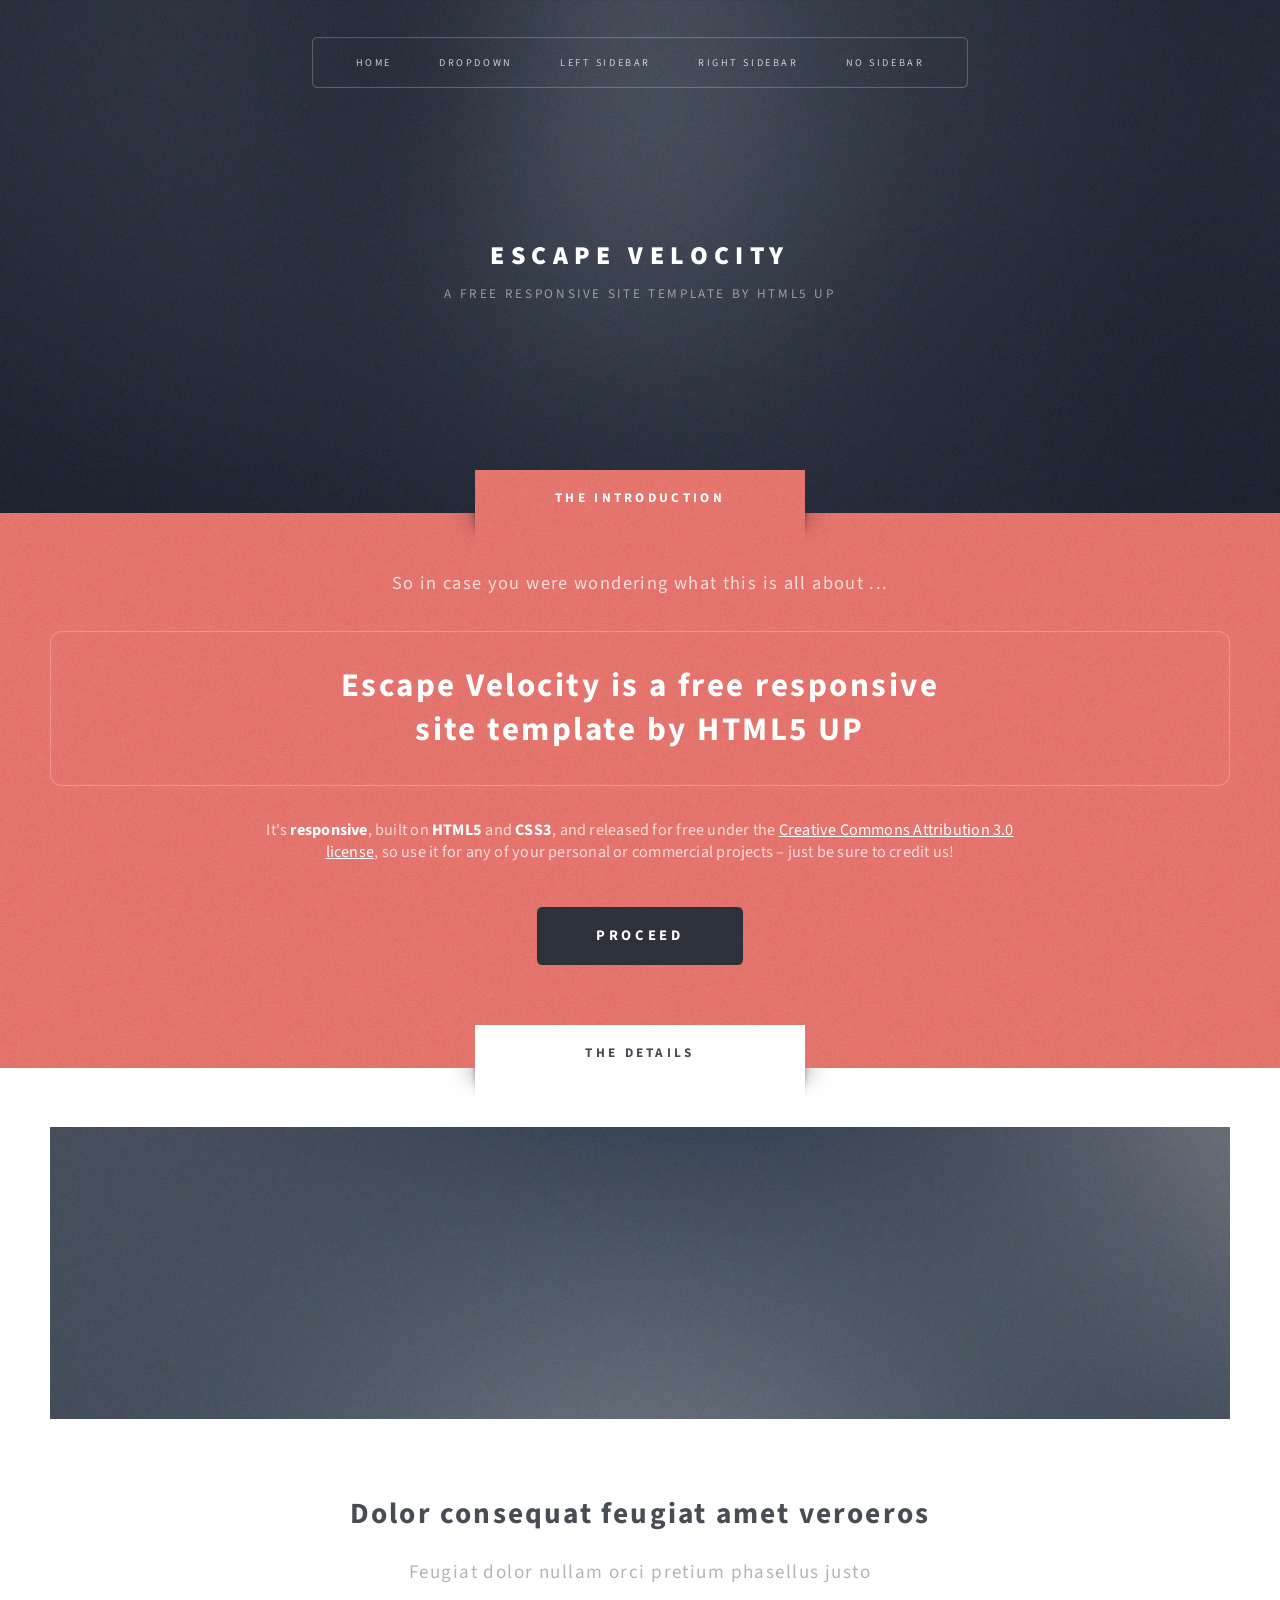
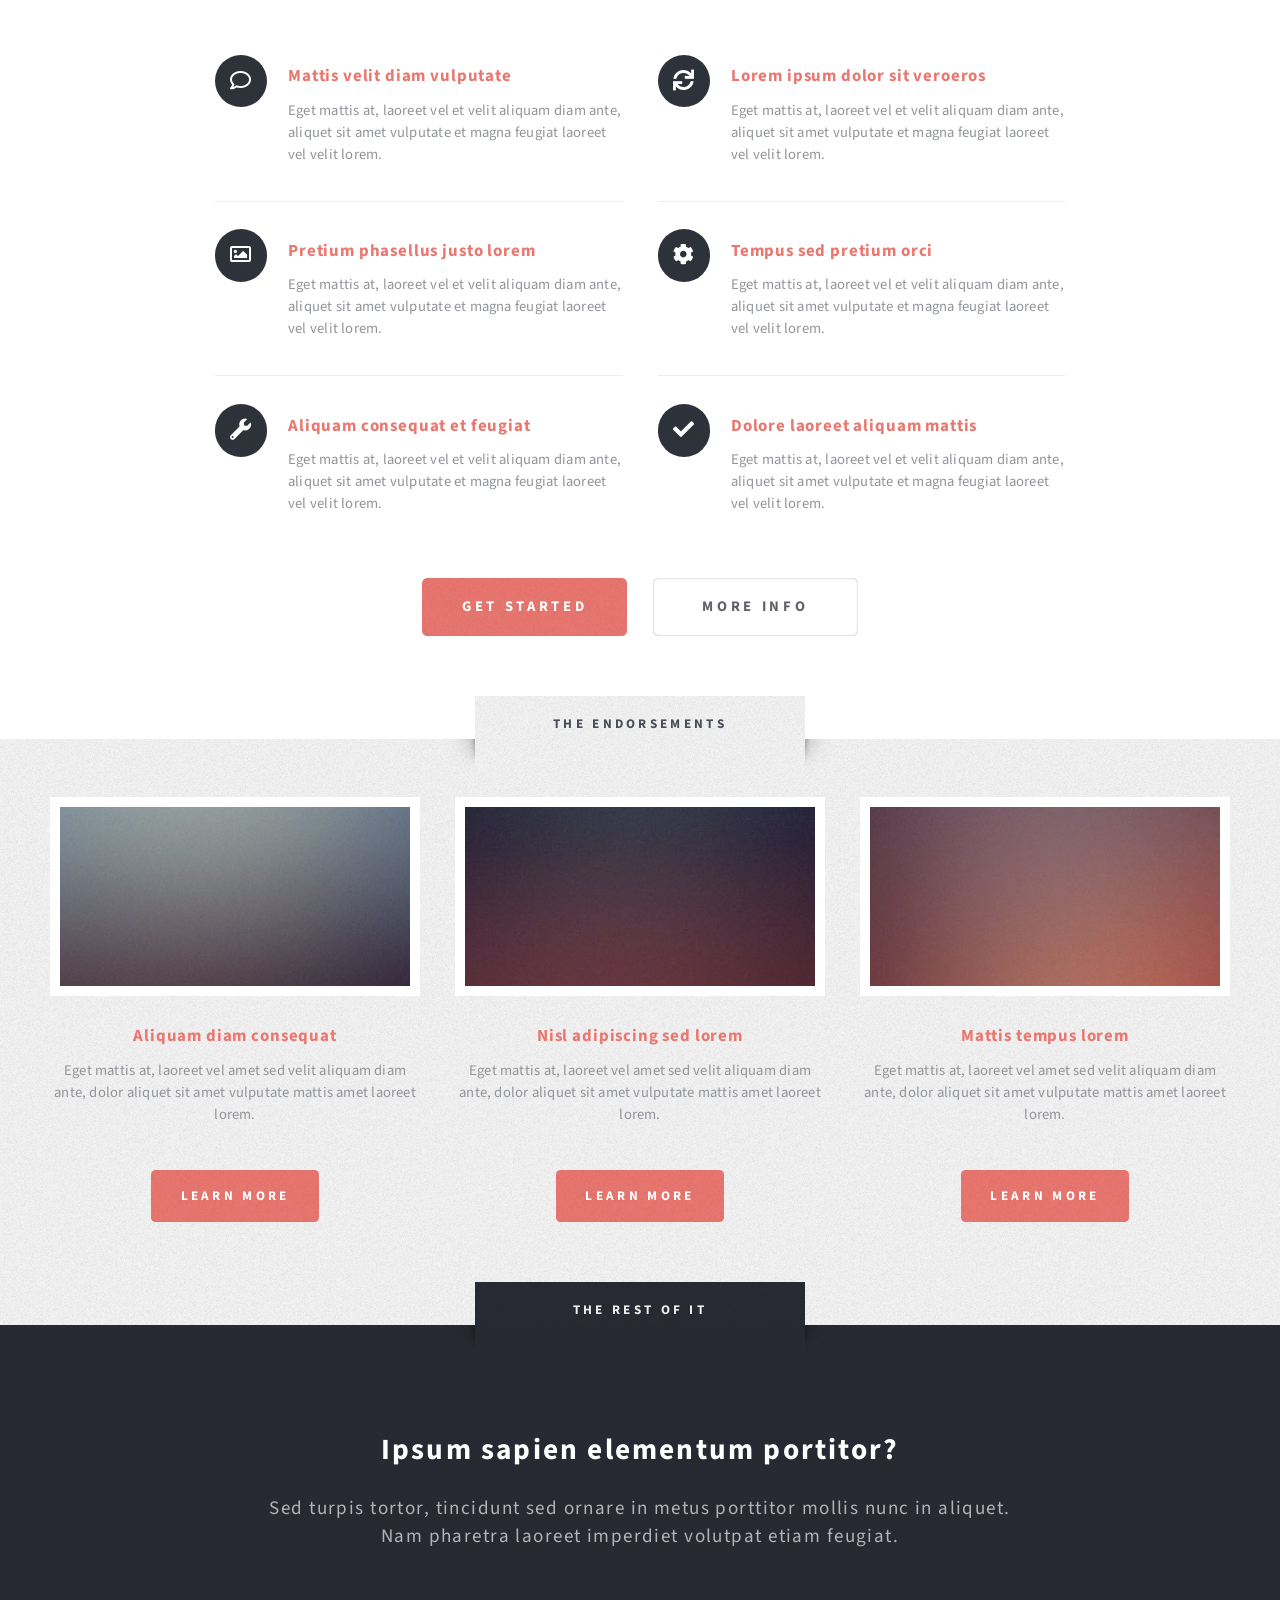
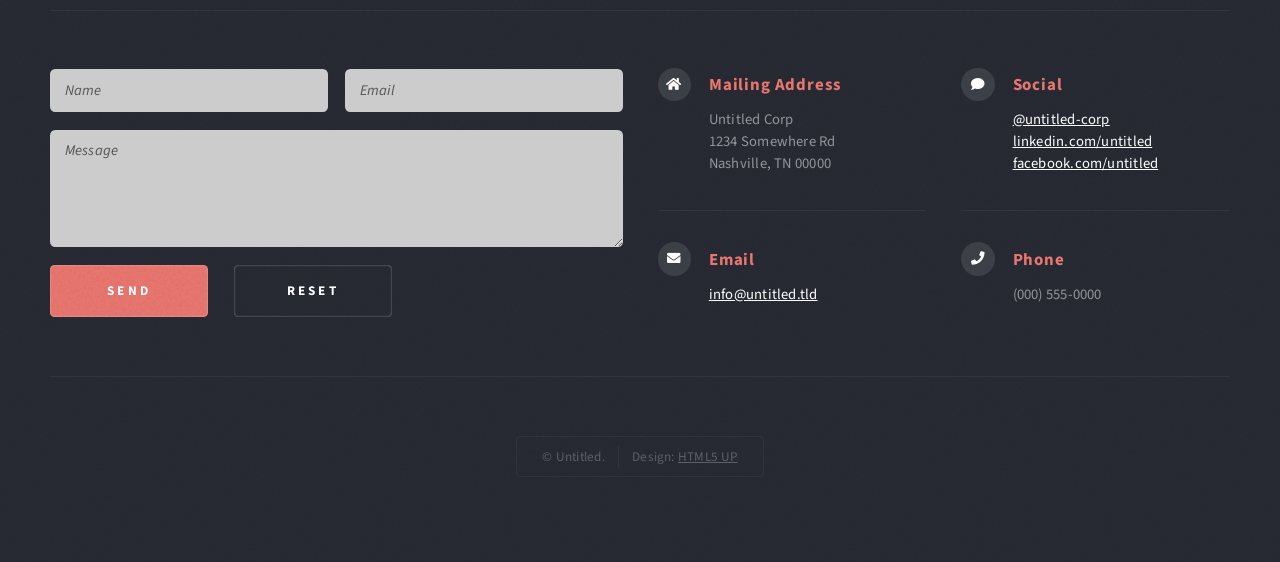
<file: html5up-escape-velocity/index.html>
<!DOCTYPE HTML>
<!--
	Escape Velocity by HTML5 UP
	html5up.net | @ajlkn
	Free for personal and commercial use under the CCA 3.0 license (html5up.net/license)
-->
<html>
	<head>
		<title>Escape Velocity by HTML5 UP</title>
		<meta charset="utf-8" />
		<meta name="viewport" content="width=device-width, initial-scale=1, user-scalable=no" />
		<link rel="stylesheet" href="assets/css/main.css" />
	</head>
	<body class="homepage is-preload">
		<div id="page-wrapper">

			<!-- Header -->
				<section id="header" class="wrapper">

					<!-- Logo -->
						<div id="logo">
							<h1><a href="index.html">Escape Velocity</a></h1>
							<p>A free responsive site template by HTML5 UP</p>
						</div>

					<!-- Nav -->
						<nav id="nav">
							<ul>
								<li class="current"><a href="index.html">Home</a></li>
								<li>
									<a href="#">Dropdown</a>
									<ul>
										<li><a href="#">Lorem ipsum</a></li>
										<li><a href="#">Magna veroeros</a></li>
										<li><a href="#">Etiam nisl</a></li>
										<li>
											<a href="#">Sed consequat</a>
											<ul>
												<li><a href="#">Lorem dolor</a></li>
												<li><a href="#">Amet consequat</a></li>
												<li><a href="#">Magna phasellus</a></li>
												<li><a href="#">Etiam nisl</a></li>
												<li><a href="#">Sed feugiat</a></li>
											</ul>
										</li>
										<li><a href="#">Nisl tempus</a></li>
									</ul>
								</li>
								<li><a href="left-sidebar.html">Left Sidebar</a></li>
								<li><a href="right-sidebar.html">Right Sidebar</a></li>
								<li><a href="no-sidebar.html">No Sidebar</a></li>
							</ul>
						</nav>

				</section>

			<!-- Intro -->
				<section id="intro" class="wrapper style1">
					<div class="title">The Introduction</div>
					<div class="container">
						<p class="style1">So in case you were wondering what this is all about ...</p>
						<p class="style2">
							Escape Velocity is a free responsive<br class="mobile-hide" />
							site template by <a href="http://html5up.net" class="nobr">HTML5 UP</a>
						</p>
						<p class="style3">It's <strong>responsive</strong>, built on <strong>HTML5</strong> and <strong>CSS3</strong>, and released for
						free under the <a href="http://html5up.net/license">Creative Commons Attribution 3.0 license</a>, so use it for any of
						your personal or commercial projects &ndash; just be sure to credit us!</p>
						<ul class="actions">
							<li><a href="#" class="button style3 large">Proceed</a></li>
						</ul>
					</div>
				</section>

			<!-- Main -->
				<section id="main" class="wrapper style2">
					<div class="title">The Details</div>
					<div class="container">

						<!-- Image -->
							<a href="#" class="image featured">
								<img src="images/pic01.jpg" alt="" />
							</a>

						<!-- Features -->
							<section id="features">
								<header class="style1">
									<h2>Dolor consequat feugiat amet veroeros</h2>
									<p>Feugiat dolor nullam orci pretium phasellus justo</p>
								</header>
								<div class="feature-list">
									<div class="row">
										<div class="col-6 col-12-medium">
											<section>
												<h3 class="icon fa-comment">Mattis velit diam vulputate</h3>
												<p>Eget mattis at, laoreet vel et velit aliquam diam ante, aliquet sit amet vulputate et magna feugiat laoreet vel velit lorem.</p>
											</section>
										</div>
										<div class="col-6 col-12-medium">
											<section>
												<h3 class="icon solid fa-sync">Lorem ipsum dolor sit veroeros</h3>
												<p>Eget mattis at, laoreet vel et velit aliquam diam ante, aliquet sit amet vulputate et magna feugiat laoreet vel velit lorem.</p>
											</section>
										</div>
										<div class="col-6 col-12-medium">
											<section>
												<h3 class="icon fa-image">Pretium phasellus justo lorem</h3>
												<p>Eget mattis at, laoreet vel et velit aliquam diam ante, aliquet sit amet vulputate et magna feugiat laoreet vel velit lorem.</p>
											</section>
										</div>
										<div class="col-6 col-12-medium">
											<section>
												<h3 class="icon solid fa-cog">Tempus sed pretium orci</h3>
												<p>Eget mattis at, laoreet vel et velit aliquam diam ante, aliquet sit amet vulputate et magna feugiat laoreet vel velit lorem.</p>
											</section>
										</div>
										<div class="col-6 col-12-medium">
											<section>
												<h3 class="icon solid fa-wrench">Aliquam consequat et feugiat</h3>
												<p>Eget mattis at, laoreet vel et velit aliquam diam ante, aliquet sit amet vulputate et magna feugiat laoreet vel velit lorem.</p>
											</section>
										</div>
										<div class="col-6 col-12-medium">
											<section>
												<h3 class="icon solid fa-check">Dolore laoreet aliquam mattis</h3>
												<p>Eget mattis at, laoreet vel et velit aliquam diam ante, aliquet sit amet vulputate et magna feugiat laoreet vel velit lorem.</p>
											</section>
										</div>
									</div>
								</div>
								<ul class="actions special">
									<li><a href="#" class="button style1 large">Get Started</a></li>
									<li><a href="#" class="button style2 large">More Info</a></li>
								</ul>
							</section>

					</div>
				</section>

			<!-- Highlights -->
				<section id="highlights" class="wrapper style3">
					<div class="title">The Endorsements</div>
					<div class="container">
						<div class="row aln-center">
							<div class="col-4 col-12-medium">
								<section class="highlight">
									<a href="#" class="image featured"><img src="images/pic02.jpg" alt="" /></a>
									<h3><a href="#">Aliquam diam consequat</a></h3>
									<p>Eget mattis at, laoreet vel amet sed velit aliquam diam ante, dolor aliquet sit amet vulputate mattis amet laoreet lorem.</p>
									<ul class="actions">
										<li><a href="#" class="button style1">Learn More</a></li>
									</ul>
								</section>
							</div>
							<div class="col-4 col-12-medium">
								<section class="highlight">
									<a href="#" class="image featured"><img src="images/pic03.jpg" alt="" /></a>
									<h3><a href="#">Nisl adipiscing sed lorem</a></h3>
									<p>Eget mattis at, laoreet vel amet sed velit aliquam diam ante, dolor aliquet sit amet vulputate mattis amet laoreet lorem.</p>
									<ul class="actions">
										<li><a href="#" class="button style1">Learn More</a></li>
									</ul>
								</section>
							</div>
							<div class="col-4 col-12-medium">
								<section class="highlight">
									<a href="#" class="image featured"><img src="images/pic04.jpg" alt="" /></a>
									<h3><a href="#">Mattis tempus lorem</a></h3>
									<p>Eget mattis at, laoreet vel amet sed velit aliquam diam ante, dolor aliquet sit amet vulputate mattis amet laoreet lorem.</p>
									<ul class="actions">
										<li><a href="#" class="button style1">Learn More</a></li>
									</ul>
								</section>
							</div>
						</div>
					</div>
				</section>

			<!-- Footer -->
				<section id="footer" class="wrapper">
					<div class="title">The Rest Of It</div>
					<div class="container">
						<header class="style1">
							<h2>Ipsum sapien elementum portitor?</h2>
							<p>
								Sed turpis tortor, tincidunt sed ornare in metus porttitor mollis nunc in aliquet.<br />
								Nam pharetra laoreet imperdiet volutpat etiam feugiat.
							</p>
						</header>
						<div class="row">
							<div class="col-6 col-12-medium">

								<!-- Contact Form -->
									<section>
										<form method="post" action="#">
											<div class="row gtr-50">
												<div class="col-6 col-12-small">
													<input type="text" name="name" id="contact-name" placeholder="Name" />
												</div>
												<div class="col-6 col-12-small">
													<input type="text" name="email" id="contact-email" placeholder="Email" />
												</div>
												<div class="col-12">
													<textarea name="message" id="contact-message" placeholder="Message" rows="4"></textarea>
												</div>
												<div class="col-12">
													<ul class="actions">
														<li><input type="submit" class="style1" value="Send" /></li>
														<li><input type="reset" class="style2" value="Reset" /></li>
													</ul>
												</div>
											</div>
										</form>
									</section>

							</div>
							<div class="col-6 col-12-medium">

								<!-- Contact -->
									<section class="feature-list small">
										<div class="row">
											<div class="col-6 col-12-small">
												<section>
													<h3 class="icon solid fa-home">Mailing Address</h3>
													<p>
														Untitled Corp<br />
														1234 Somewhere Rd<br />
														Nashville, TN 00000
													</p>
												</section>
											</div>
											<div class="col-6 col-12-small">
												<section>
													<h3 class="icon solid fa-comment">Social</h3>
													<p>
														<a href="#">@untitled-corp</a><br />
														<a href="#">linkedin.com/untitled</a><br />
														<a href="#">facebook.com/untitled</a>
													</p>
												</section>
											</div>
											<div class="col-6 col-12-small">
												<section>
													<h3 class="icon solid fa-envelope">Email</h3>
													<p>
														<a href="#">info@untitled.tld</a>
													</p>
												</section>
											</div>
											<div class="col-6 col-12-small">
												<section>
													<h3 class="icon solid fa-phone">Phone</h3>
													<p>
														(000) 555-0000
													</p>
												</section>
											</div>
										</div>
									</section>

							</div>
						</div>
						<div id="copyright">
							<ul>
								<li>&copy; Untitled.</li><li>Design: <a href="http://html5up.net">HTML5 UP</a></li>
							</ul>
						</div>
					</div>
				</section>

		</div>

		<!-- Scripts -->
			<script src="assets/js/jquery.min.js"></script>
			<script src="assets/js/jquery.dropotron.min.js"></script>
			<script src="assets/js/browser.min.js"></script>
			<script src="assets/js/breakpoints.min.js"></script>
			<script src="assets/js/util.js"></script>
			<script src="assets/js/main.js"></script>

	</body>
</html>
</file>
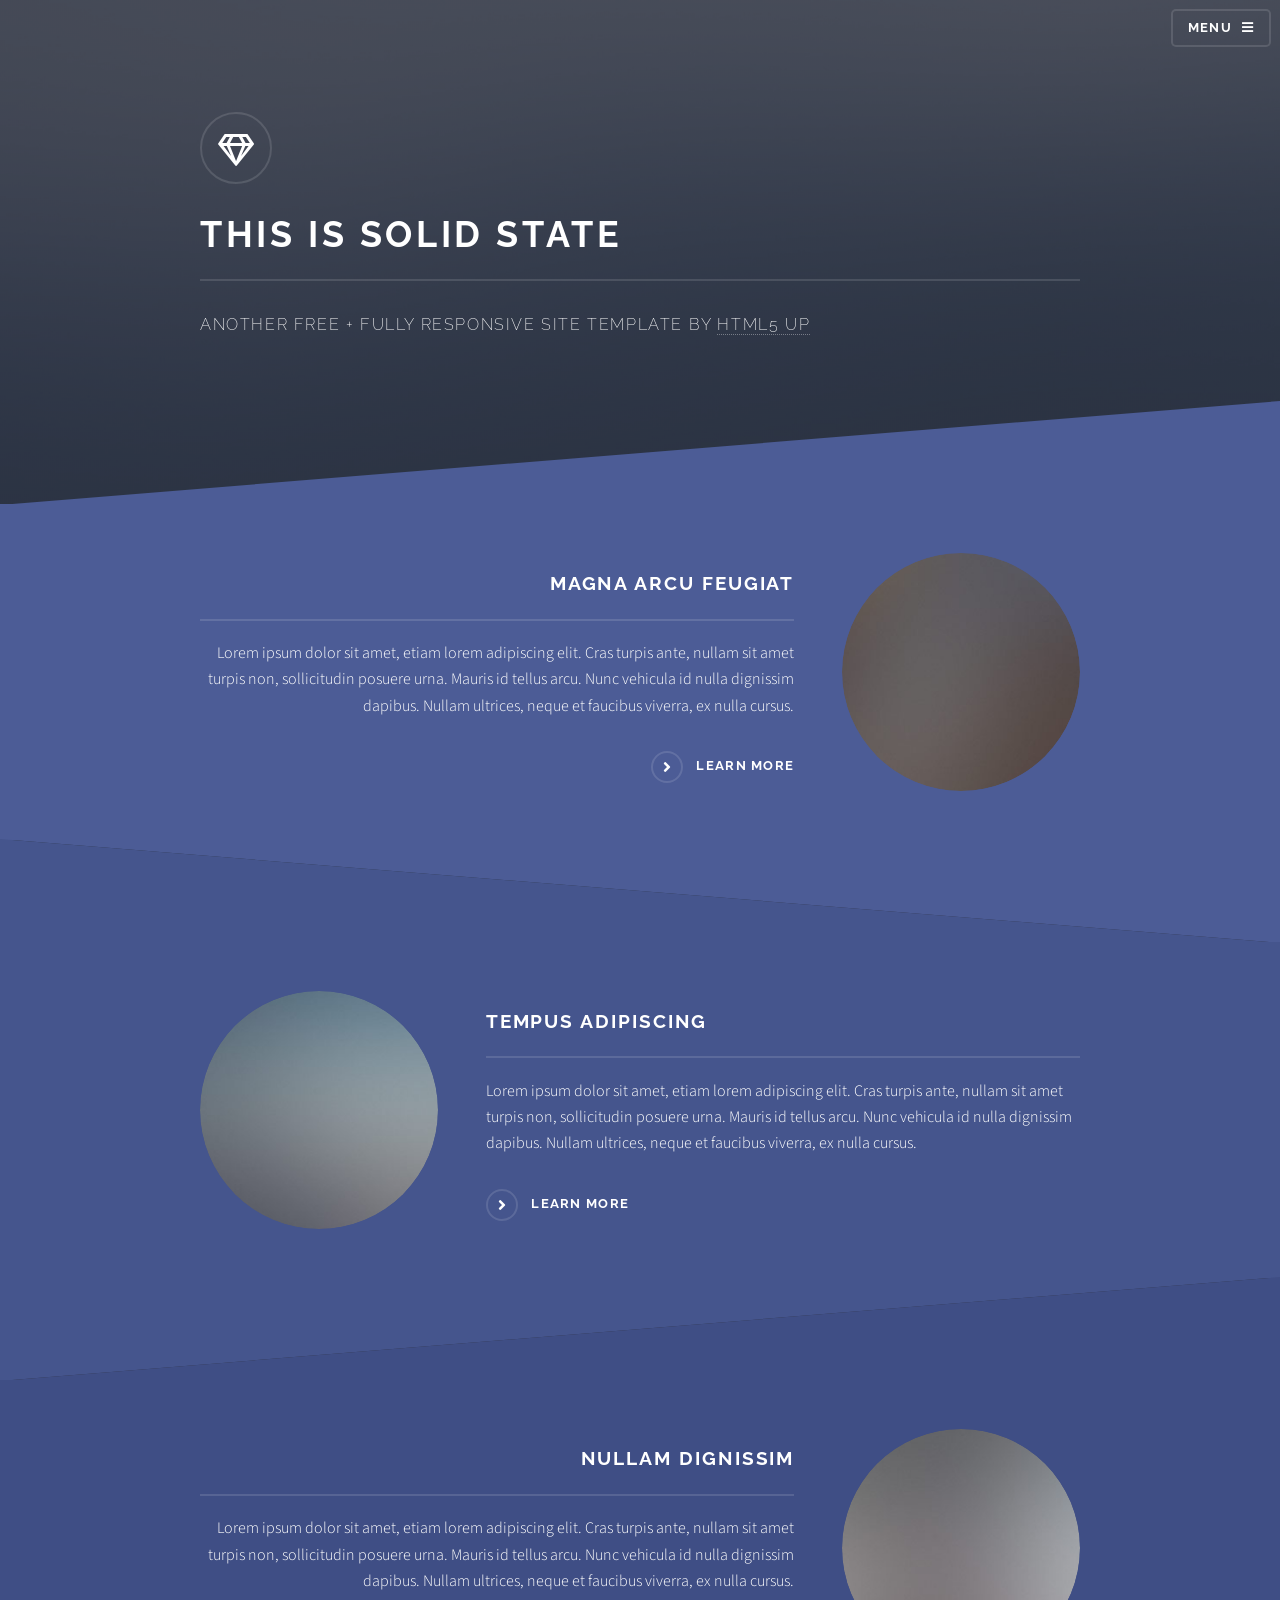
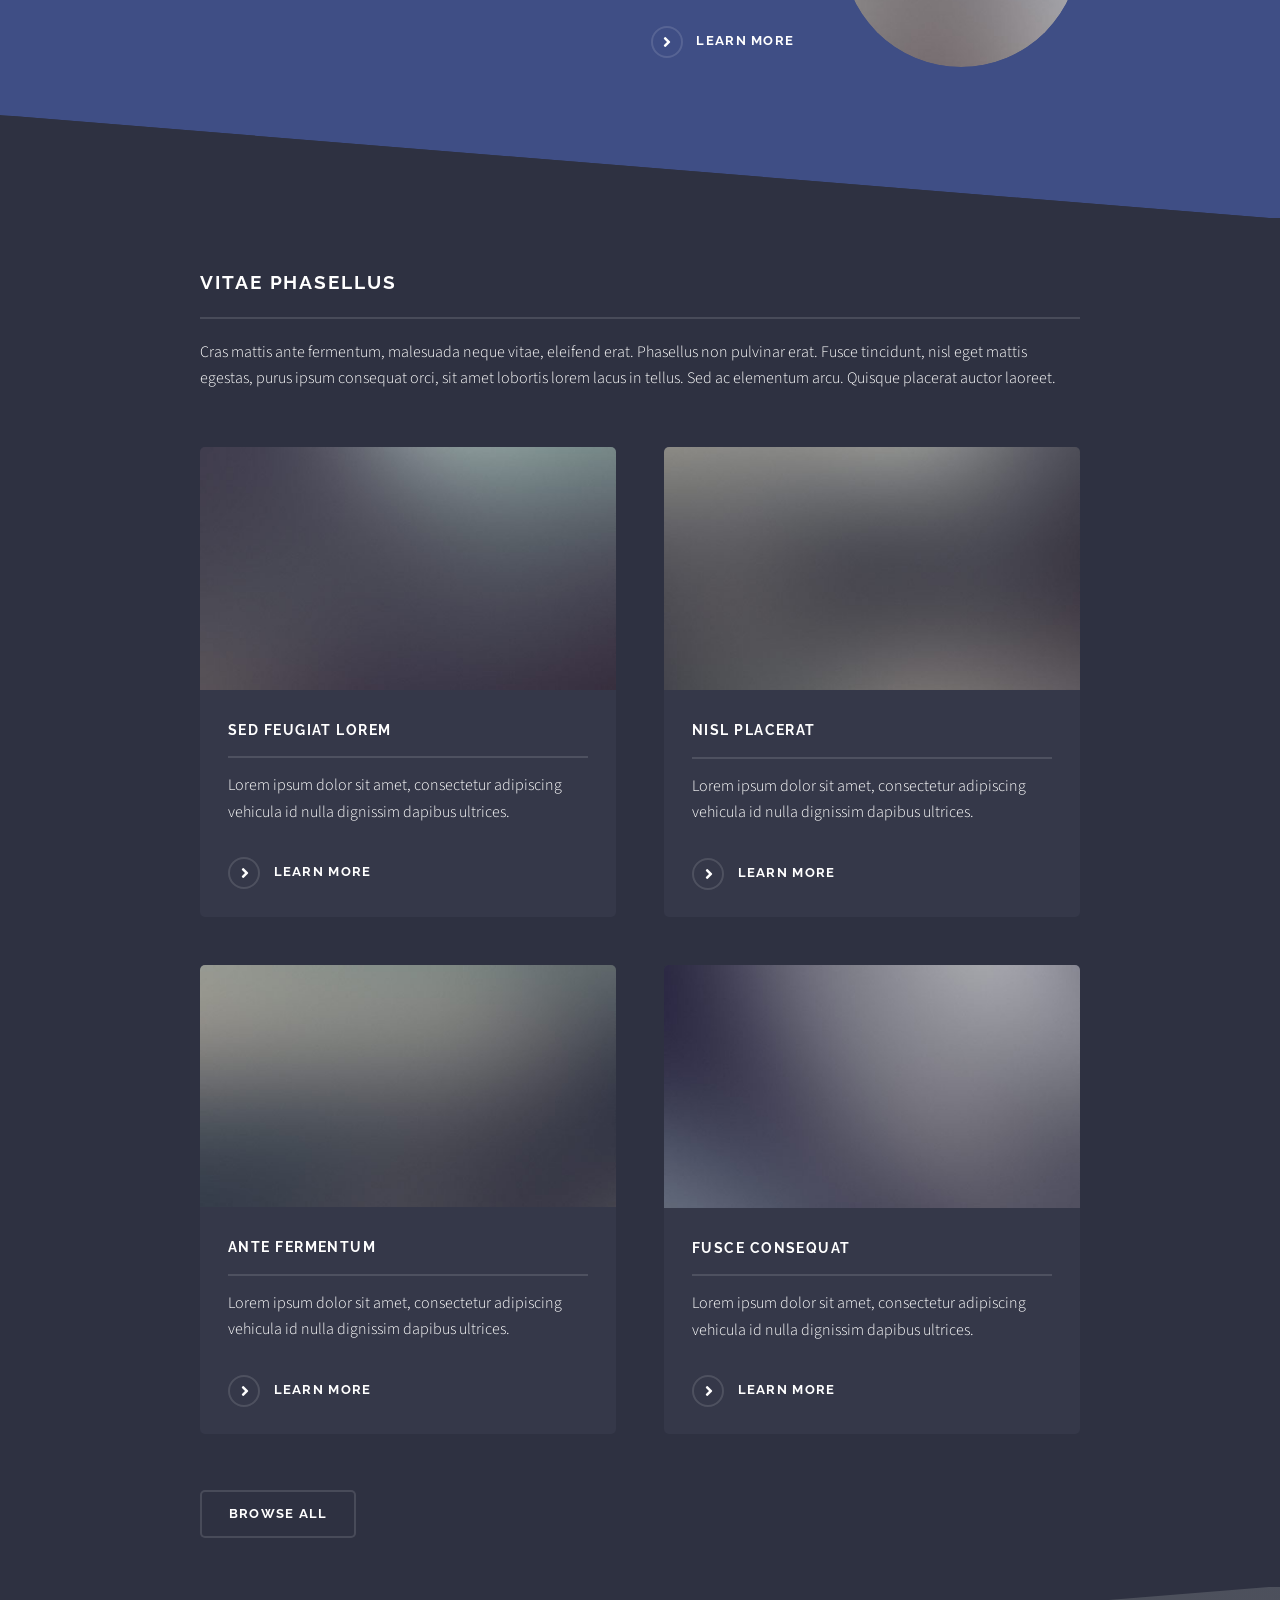
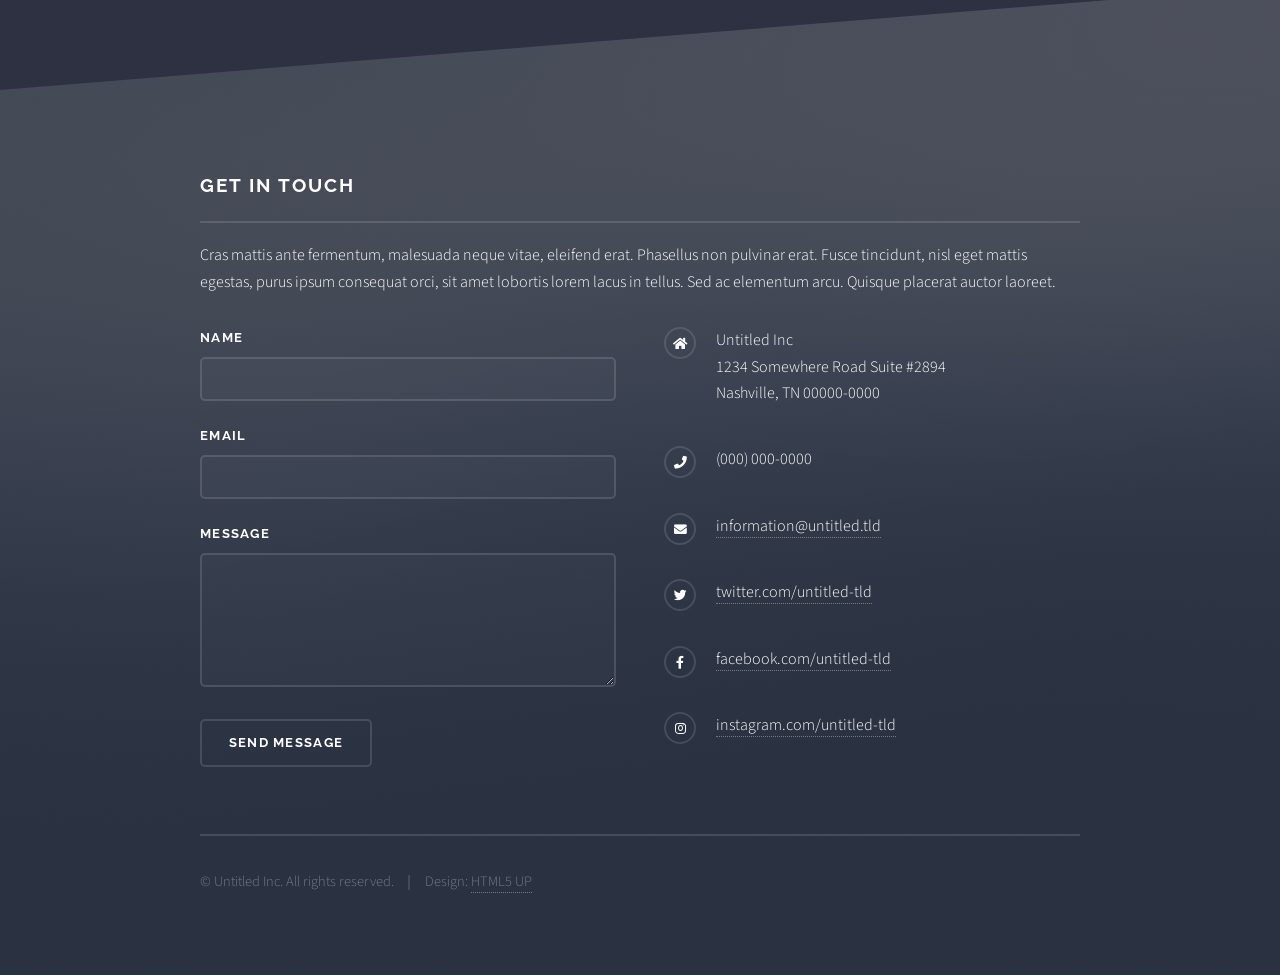
<file: html5up-solid-state/index.html>
<!DOCTYPE HTML>
<!--
	Solid State by HTML5 UP
	html5up.net | @ajlkn
	Free for personal and commercial use under the CCA 3.0 license (html5up.net/license)
-->
<html>
	<head>
		<title>Solid State by HTML5 UP</title>
		<meta charset="utf-8" />
		<meta name="viewport" content="width=device-width, initial-scale=1, user-scalable=no" />
		<link rel="stylesheet" href="assets/css/main.css" />
		<noscript><link rel="stylesheet" href="assets/css/noscript.css" /></noscript>
	</head>
	<body class="is-preload">

		<!-- Page Wrapper -->
			<div id="page-wrapper">

				<!-- Header -->
					<header id="header" class="alt">
						<h1><a href="index.html">Solid State</a></h1>
						<nav>
							<a href="#menu">Menu</a>
						</nav>
					</header>

				<!-- Menu -->
					<nav id="menu">
						<div class="inner">
							<h2>Menu</h2>
							<ul class="links">
								<li><a href="index.html">Home</a></li>
								<li><a href="generic.html">Generic</a></li>
								<li><a href="elements.html">Elements</a></li>
								<li><a href="#">Log In</a></li>
								<li><a href="#">Sign Up</a></li>
							</ul>
							<a href="#" class="close">Close</a>
						</div>
					</nav>

				<!-- Banner -->
					<section id="banner">
						<div class="inner">
							<div class="logo"><span class="icon fa-gem"></span></div>
							<h2>This is Solid State</h2>
							<p>Another free + fully responsive site template by <a href="http://html5up.net">HTML5 UP</a></p>
						</div>
					</section>

				<!-- Wrapper -->
					<section id="wrapper">

						<!-- One -->
							<section id="one" class="wrapper spotlight style1">
								<div class="inner">
									<a href="#" class="image"><img src="images/pic01.jpg" alt="" /></a>
									<div class="content">
										<h2 class="major">Magna arcu feugiat</h2>
										<p>Lorem ipsum dolor sit amet, etiam lorem adipiscing elit. Cras turpis ante, nullam sit amet turpis non, sollicitudin posuere urna. Mauris id tellus arcu. Nunc vehicula id nulla dignissim dapibus. Nullam ultrices, neque et faucibus viverra, ex nulla cursus.</p>
										<a href="#" class="special">Learn more</a>
									</div>
								</div>
							</section>

						<!-- Two -->
							<section id="two" class="wrapper alt spotlight style2">
								<div class="inner">
									<a href="#" class="image"><img src="images/pic02.jpg" alt="" /></a>
									<div class="content">
										<h2 class="major">Tempus adipiscing</h2>
										<p>Lorem ipsum dolor sit amet, etiam lorem adipiscing elit. Cras turpis ante, nullam sit amet turpis non, sollicitudin posuere urna. Mauris id tellus arcu. Nunc vehicula id nulla dignissim dapibus. Nullam ultrices, neque et faucibus viverra, ex nulla cursus.</p>
										<a href="#" class="special">Learn more</a>
									</div>
								</div>
							</section>

						<!-- Three -->
							<section id="three" class="wrapper spotlight style3">
								<div class="inner">
									<a href="#" class="image"><img src="images/pic03.jpg" alt="" /></a>
									<div class="content">
										<h2 class="major">Nullam dignissim</h2>
										<p>Lorem ipsum dolor sit amet, etiam lorem adipiscing elit. Cras turpis ante, nullam sit amet turpis non, sollicitudin posuere urna. Mauris id tellus arcu. Nunc vehicula id nulla dignissim dapibus. Nullam ultrices, neque et faucibus viverra, ex nulla cursus.</p>
										<a href="#" class="special">Learn more</a>
									</div>
								</div>
							</section>

						<!-- Four -->
							<section id="four" class="wrapper alt style1">
								<div class="inner">
									<h2 class="major">Vitae phasellus</h2>
									<p>Cras mattis ante fermentum, malesuada neque vitae, eleifend erat. Phasellus non pulvinar erat. Fusce tincidunt, nisl eget mattis egestas, purus ipsum consequat orci, sit amet lobortis lorem lacus in tellus. Sed ac elementum arcu. Quisque placerat auctor laoreet.</p>
									<section class="features">
										<article>
											<a href="#" class="image"><img src="images/pic04.jpg" alt="" /></a>
											<h3 class="major">Sed feugiat lorem</h3>
											<p>Lorem ipsum dolor sit amet, consectetur adipiscing vehicula id nulla dignissim dapibus ultrices.</p>
											<a href="#" class="special">Learn more</a>
										</article>
										<article>
											<a href="#" class="image"><img src="images/pic05.jpg" alt="" /></a>
											<h3 class="major">Nisl placerat</h3>
											<p>Lorem ipsum dolor sit amet, consectetur adipiscing vehicula id nulla dignissim dapibus ultrices.</p>
											<a href="#" class="special">Learn more</a>
										</article>
										<article>
											<a href="#" class="image"><img src="images/pic06.jpg" alt="" /></a>
											<h3 class="major">Ante fermentum</h3>
											<p>Lorem ipsum dolor sit amet, consectetur adipiscing vehicula id nulla dignissim dapibus ultrices.</p>
											<a href="#" class="special">Learn more</a>
										</article>
										<article>
											<a href="#" class="image"><img src="images/pic07.jpg" alt="" /></a>
											<h3 class="major">Fusce consequat</h3>
											<p>Lorem ipsum dolor sit amet, consectetur adipiscing vehicula id nulla dignissim dapibus ultrices.</p>
											<a href="#" class="special">Learn more</a>
										</article>
									</section>
									<ul class="actions">
										<li><a href="#" class="button">Browse All</a></li>
									</ul>
								</div>
							</section>

					</section>

				<!-- Footer -->
					<section id="footer">
						<div class="inner">
							<h2 class="major">Get in touch</h2>
							<p>Cras mattis ante fermentum, malesuada neque vitae, eleifend erat. Phasellus non pulvinar erat. Fusce tincidunt, nisl eget mattis egestas, purus ipsum consequat orci, sit amet lobortis lorem lacus in tellus. Sed ac elementum arcu. Quisque placerat auctor laoreet.</p>
							<form method="post" action="#">
								<div class="fields">
									<div class="field">
										<label for="name">Name</label>
										<input type="text" name="name" id="name" />
									</div>
									<div class="field">
										<label for="email">Email</label>
										<input type="email" name="email" id="email" />
									</div>
									<div class="field">
										<label for="message">Message</label>
										<textarea name="message" id="message" rows="4"></textarea>
									</div>
								</div>
								<ul class="actions">
									<li><input type="submit" value="Send Message" /></li>
								</ul>
							</form>
							<ul class="contact">
								<li class="icon solid fa-home">
									Untitled Inc<br />
									1234 Somewhere Road Suite #2894<br />
									Nashville, TN 00000-0000
								</li>
								<li class="icon solid fa-phone">(000) 000-0000</li>
								<li class="icon solid fa-envelope"><a href="#">information@untitled.tld</a></li>
								<li class="icon brands fa-twitter"><a href="#">twitter.com/untitled-tld</a></li>
								<li class="icon brands fa-facebook-f"><a href="#">facebook.com/untitled-tld</a></li>
								<li class="icon brands fa-instagram"><a href="#">instagram.com/untitled-tld</a></li>
							</ul>
							<ul class="copyright">
								<li>&copy; Untitled Inc. All rights reserved.</li><li>Design: <a href="http://html5up.net">HTML5 UP</a></li>
							</ul>
						</div>
					</section>

			</div>

		<!-- Scripts -->
			<script src="assets/js/jquery.min.js"></script>
			<script src="assets/js/jquery.scrollex.min.js"></script>
			<script src="assets/js/browser.min.js"></script>
			<script src="assets/js/breakpoints.min.js"></script>
			<script src="assets/js/util.js"></script>
			<script src="assets/js/main.js"></script>

	</body>
</html>
</file>
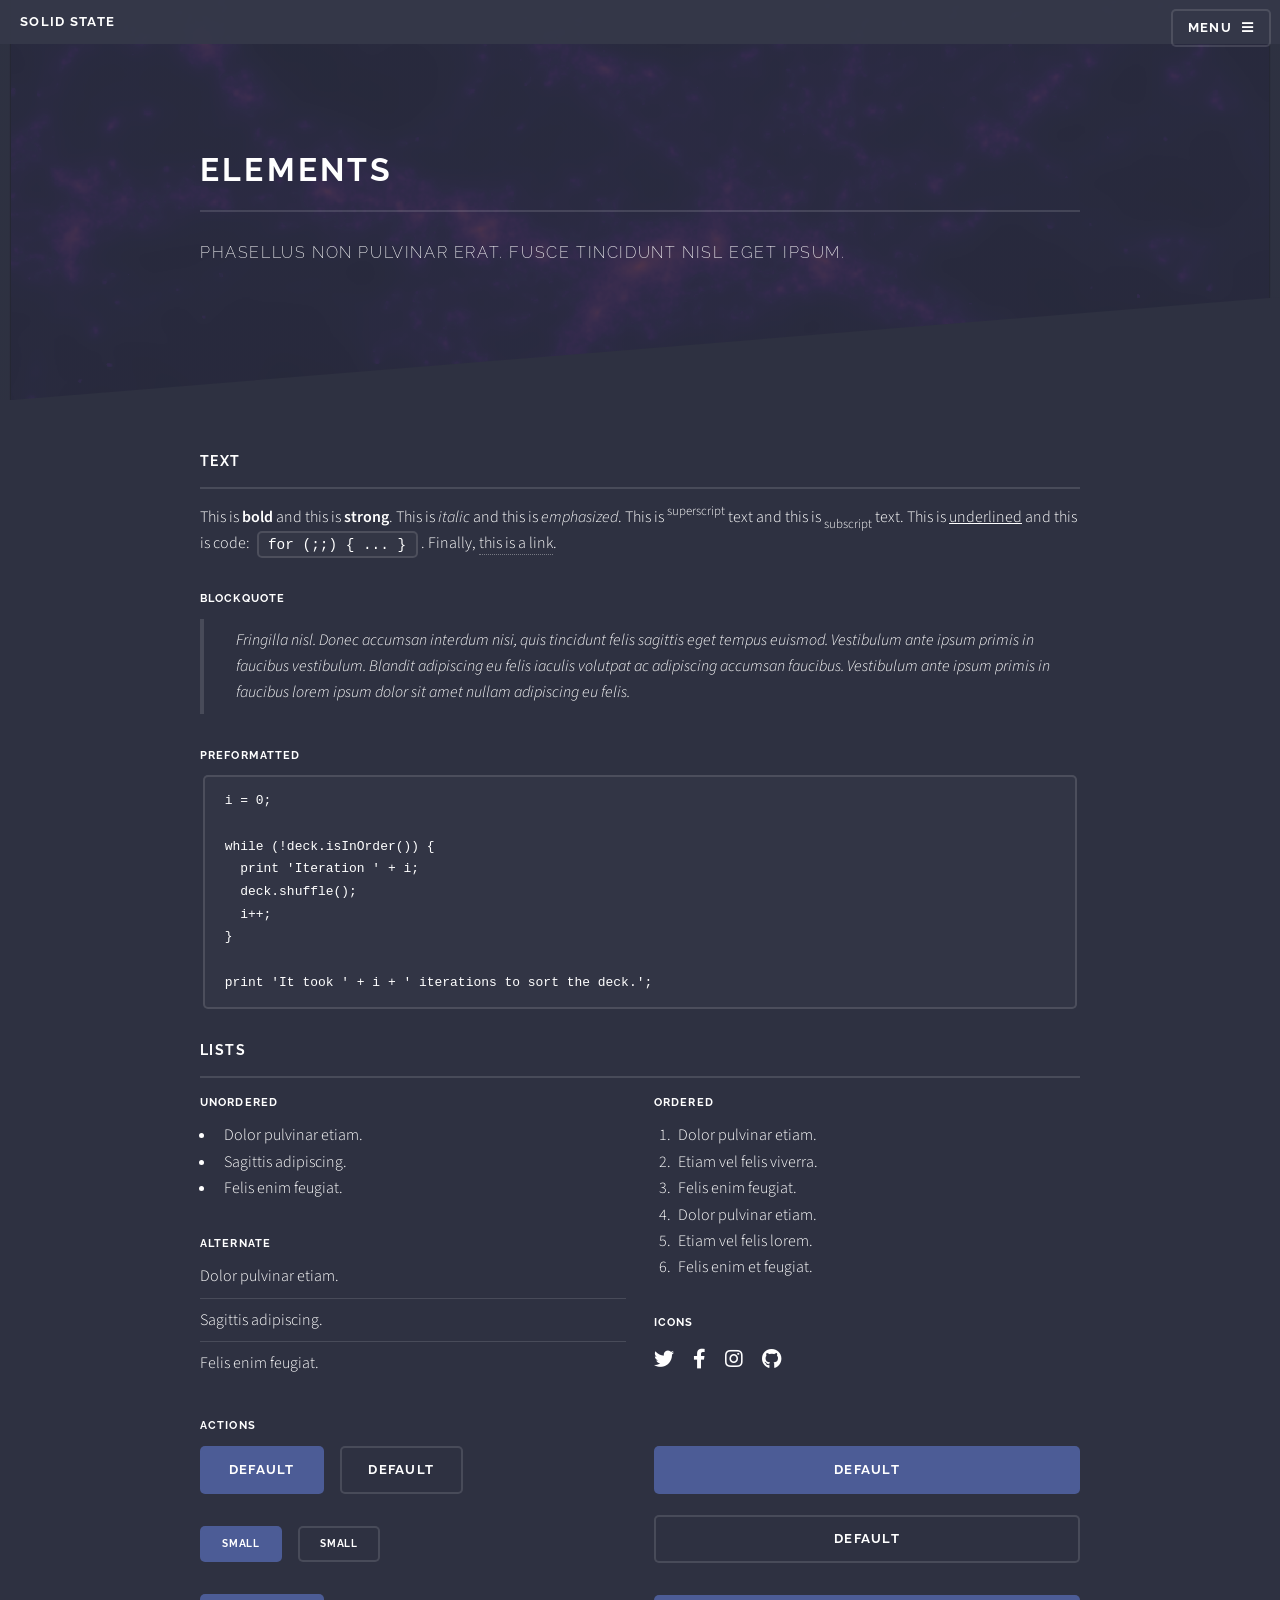
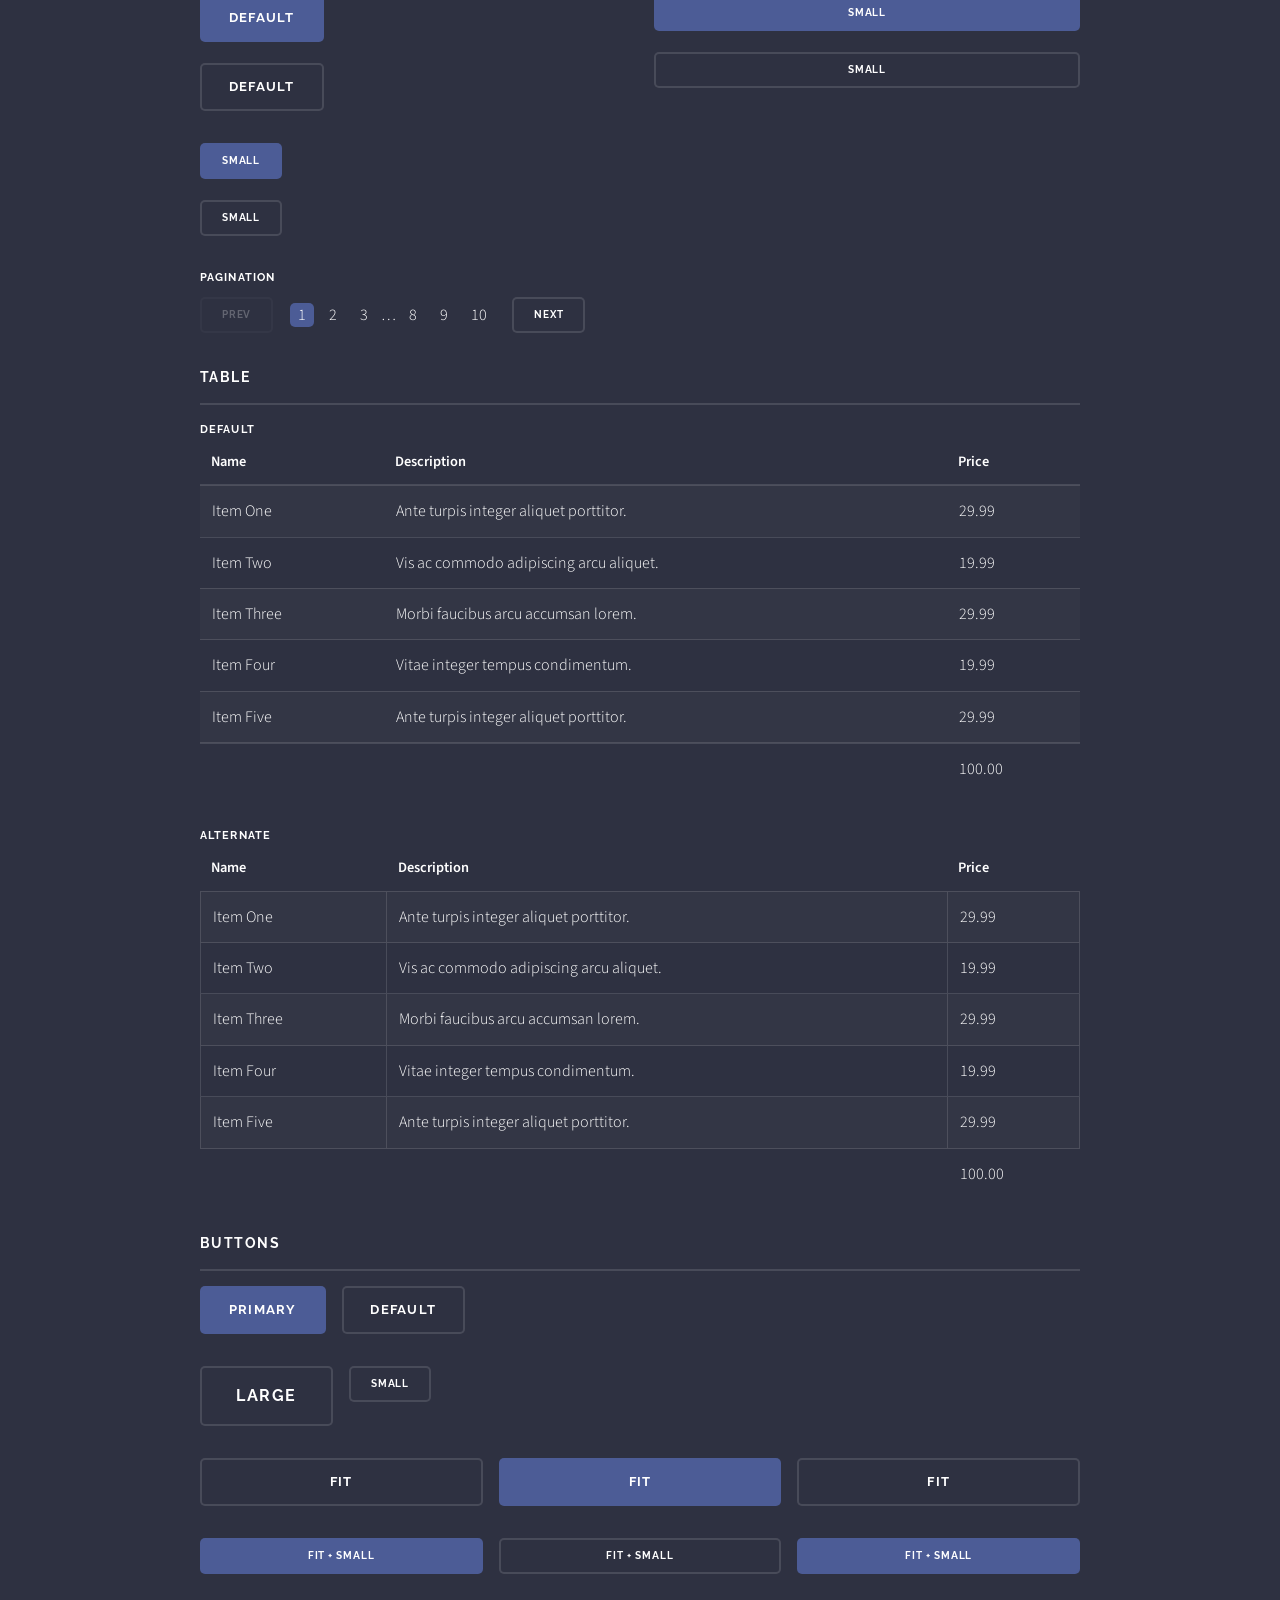
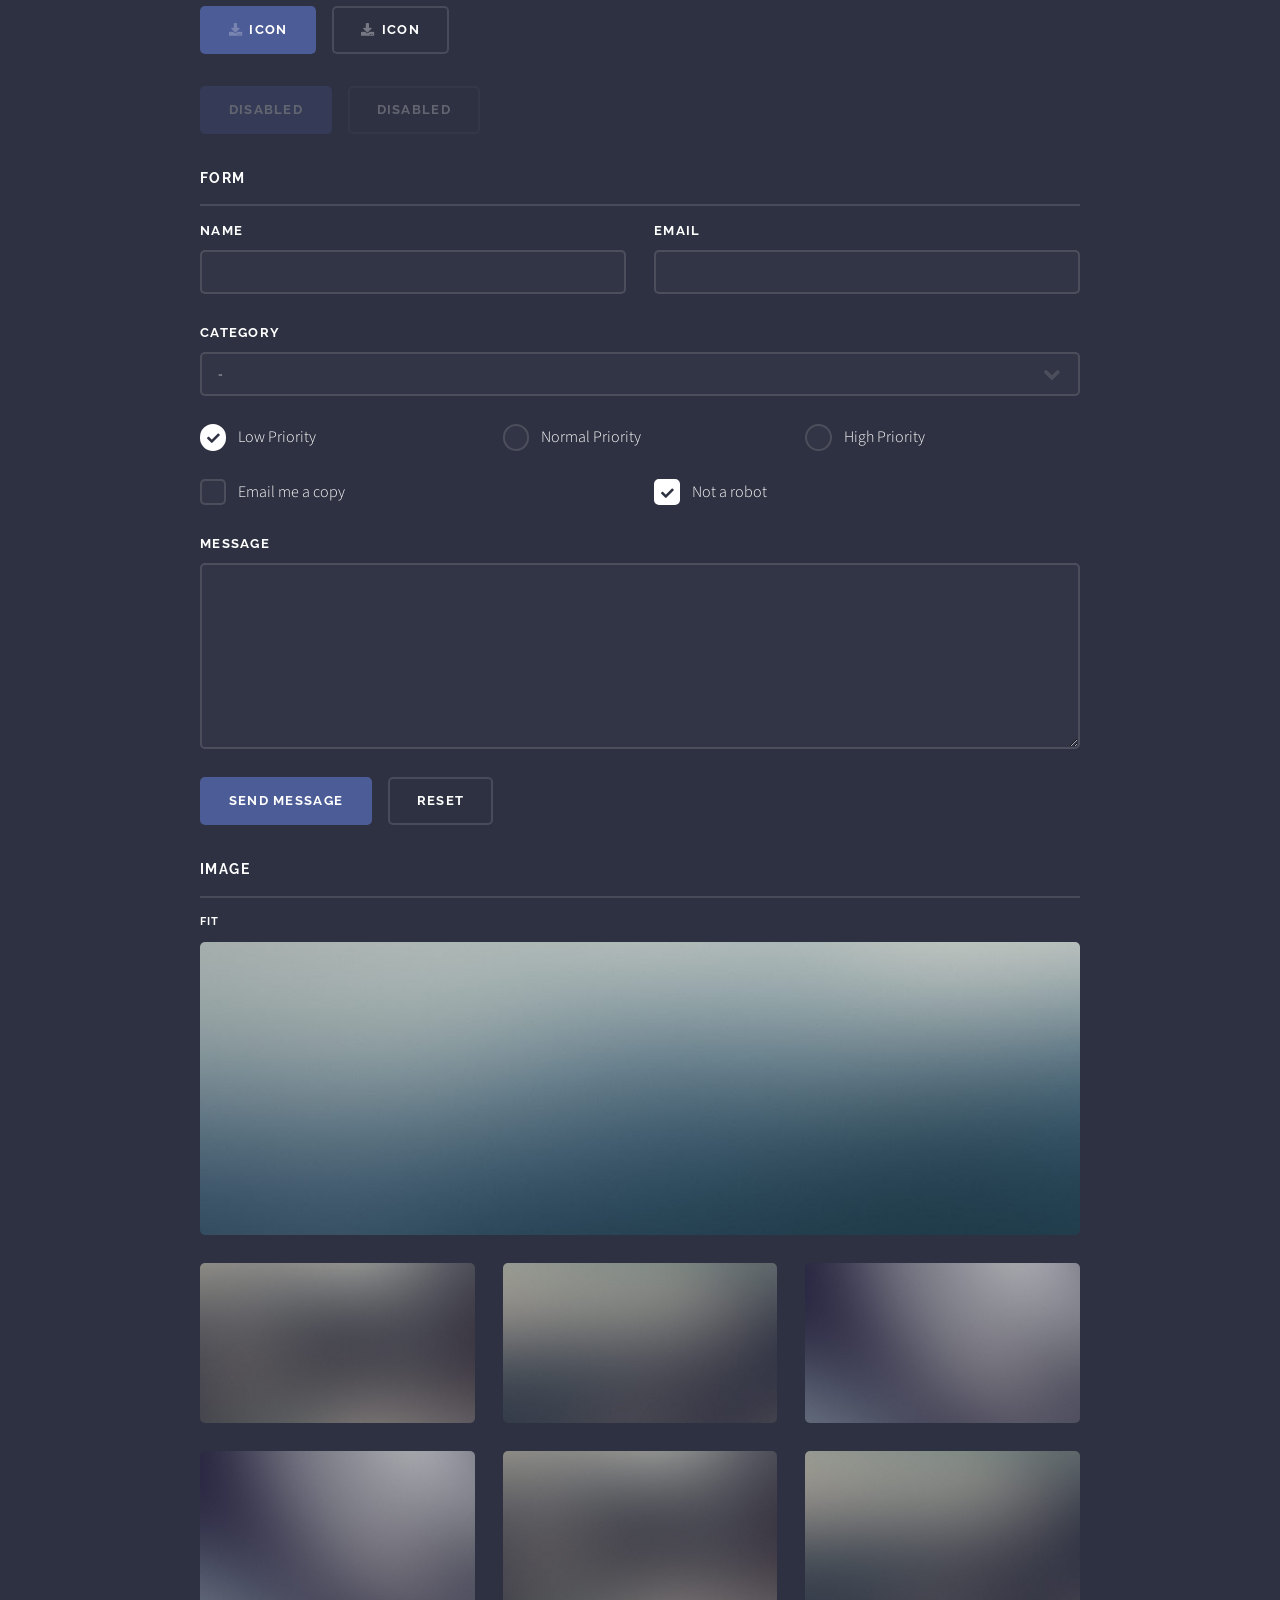
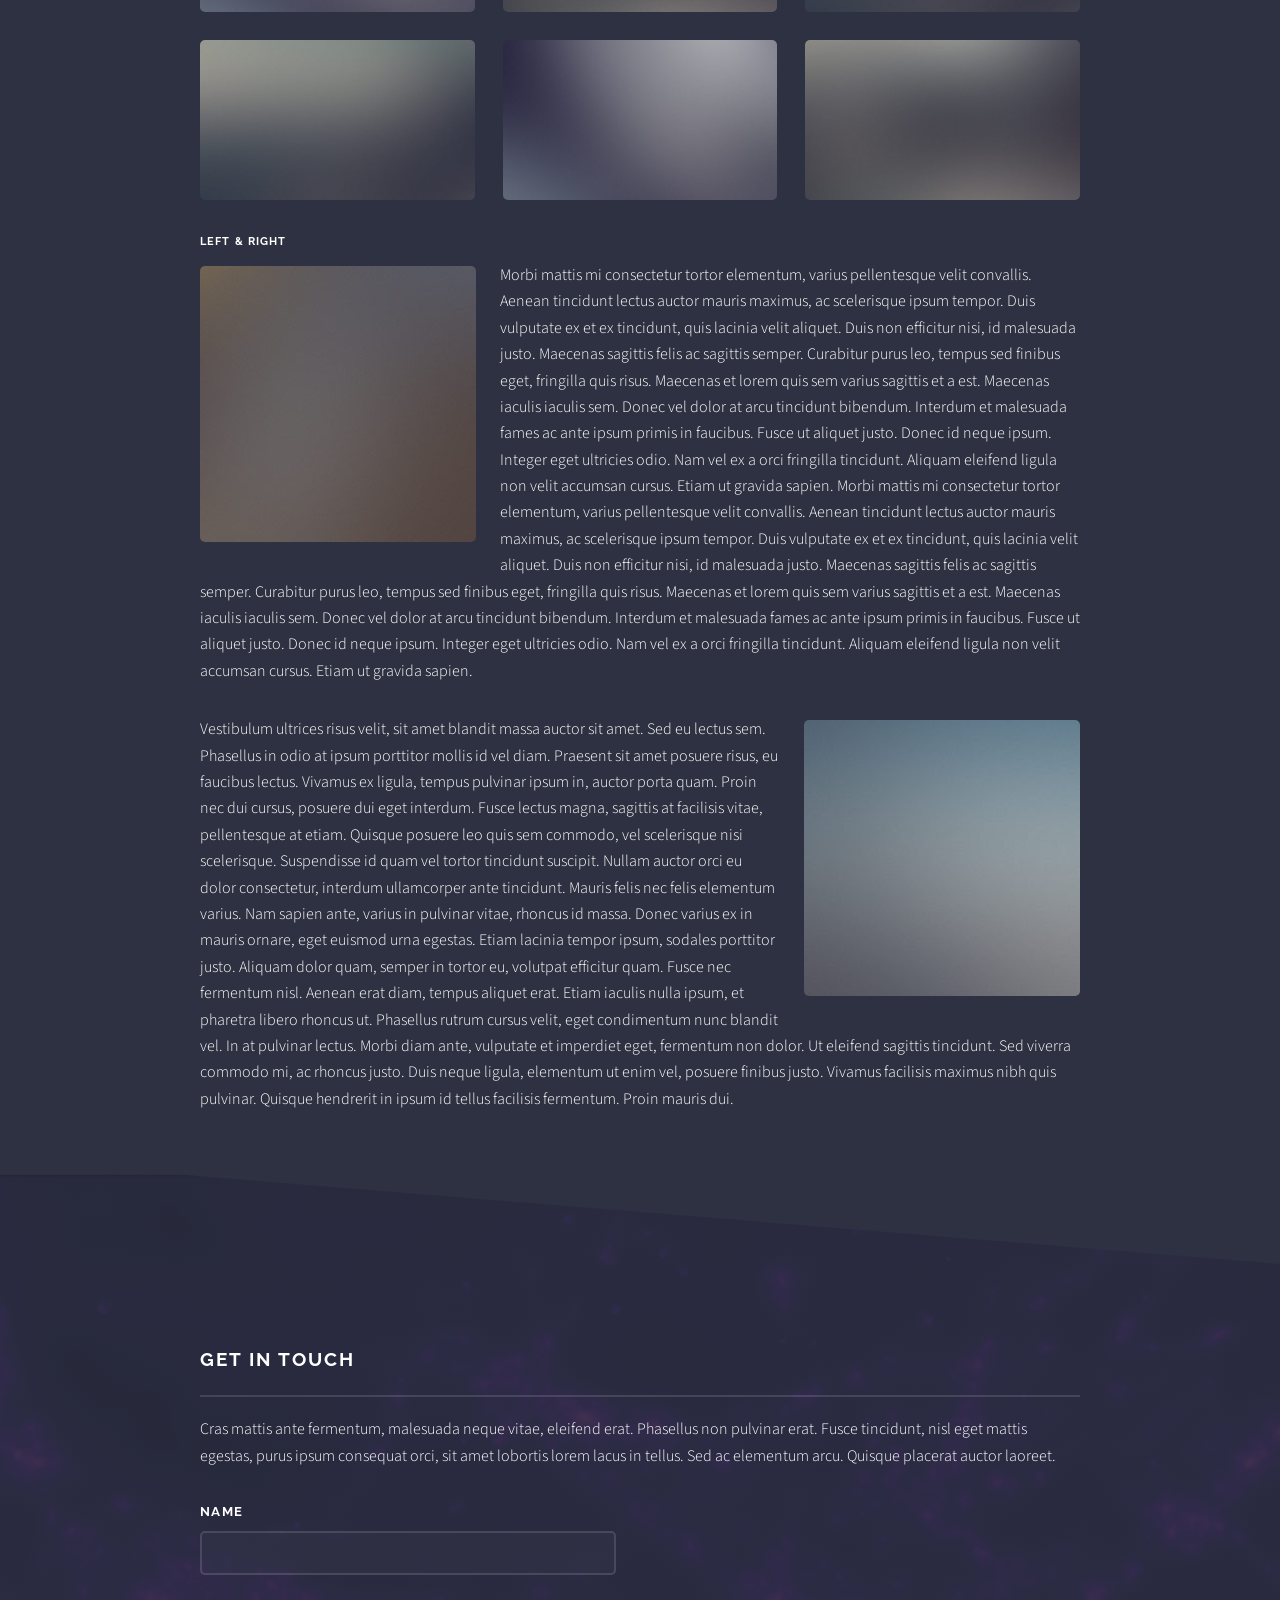
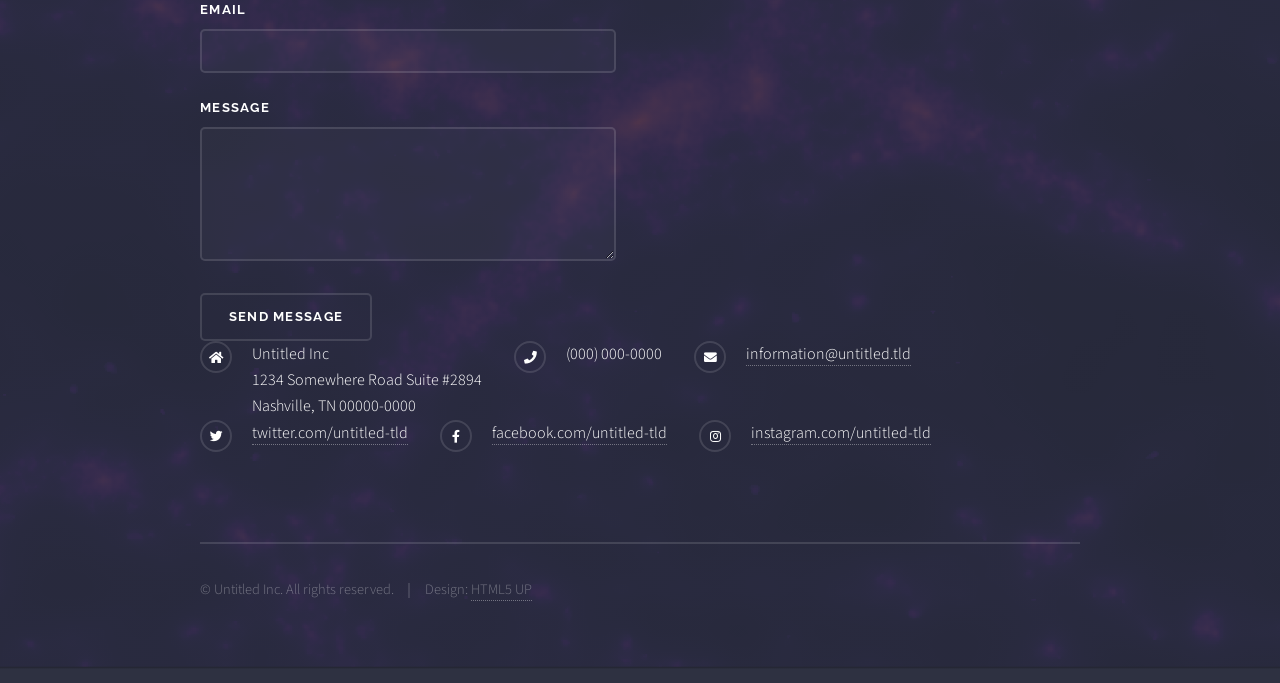
<file: elements.html>
<!DOCTYPE HTML>
<!--
	Solid State by HTML5 UP
	html5up.net | @ajlkn
	Free for personal and commercial use under the CCA 3.0 license (html5up.net/license)
-->
<html>
	<head>
		<title>Elements - Solid State by HTML5 UP</title>
		<meta charset="utf-8" />
		<meta name="viewport" content="width=device-width, initial-scale=1, user-scalable=no" />
		<link rel="stylesheet" href="assets/css/main.css" />
		<noscript><link rel="stylesheet" href="assets/css/noscript.css" /></noscript>
	</head>
	<body class="is-preload">

		<!-- Page Wrapper -->
			<div id="page-wrapper">

				<!-- Header -->
					<header id="header">
						<h1><a href="index.html">Solid State</a></h1>
						<nav>
							<a href="#menu">Menu</a>
						</nav>
					</header>

				<!-- Menu -->
					<nav id="menu">
						<div class="inner">
							<h2>Menu</h2>
							<ul class="links">
								<li><a href="index.html">Home</a></li>
								<li><a href="generic.html">Generic</a></li>
								<li><a href="elements.html">Elements</a></li>
								<li><a href="#">Log In</a></li>
								<li><a href="#">Sign Up</a></li>
							</ul>
							<a href="#" class="close">Close</a>
						</div>
					</nav>

				<!-- Wrapper -->
					<section id="wrapper">
						<header>
							<div class="inner">
								<h2>Elements</h2>
								<p>Phasellus non pulvinar erat. Fusce tincidunt nisl eget ipsum.</p>
							</div>
						</header>

						<!-- Content -->
							<div class="wrapper">
								<div class="inner">

									<section>
										<h3 class="major">Text</h3>
										<p>This is <b>bold</b> and this is <strong>strong</strong>. This is <i>italic</i> and this is <em>emphasized</em>.
										This is <sup>superscript</sup> text and this is <sub>subscript</sub> text.
										This is <u>underlined</u> and this is code: <code>for (;;) { ... }</code>. Finally, <a href="#">this is a link</a>.</p>
										<h4>Blockquote</h4>
										<blockquote>Fringilla nisl. Donec accumsan interdum nisi, quis tincidunt felis sagittis eget tempus euismod. Vestibulum ante ipsum primis in faucibus vestibulum. Blandit adipiscing eu felis iaculis volutpat ac adipiscing accumsan faucibus. Vestibulum ante ipsum primis in faucibus lorem ipsum dolor sit amet nullam adipiscing eu felis.</blockquote>
										<h4>Preformatted</h4>
										<pre><code>i = 0;

while (!deck.isInOrder()) {
  print 'Iteration ' + i;
  deck.shuffle();
  i++;
}

print 'It took ' + i + ' iterations to sort the deck.';</code></pre>
									</section>

									<section>
										<h3 class="major">Lists</h3>
										<div class="row">
											<div class="col-6 col-12-medium">
												<h4>Unordered</h4>
												<ul>
													<li>Dolor pulvinar etiam.</li>
													<li>Sagittis adipiscing.</li>
													<li>Felis enim feugiat.</li>
												</ul>
												<h4>Alternate</h4>
												<ul class="alt">
													<li>Dolor pulvinar etiam.</li>
													<li>Sagittis adipiscing.</li>
													<li>Felis enim feugiat.</li>
												</ul>
											</div>
											<div class="col-6 col-12-medium">
												<h4>Ordered</h4>
												<ol>
													<li>Dolor pulvinar etiam.</li>
													<li>Etiam vel felis viverra.</li>
													<li>Felis enim feugiat.</li>
													<li>Dolor pulvinar etiam.</li>
													<li>Etiam vel felis lorem.</li>
													<li>Felis enim et feugiat.</li>
												</ol>
												<h4>Icons</h4>
												<ul class="icons">
													<li><a href="#" class="icon brands fa-twitter"><span class="label">Twitter</span></a></li>
													<li><a href="#" class="icon brands fa-facebook-f"><span class="label">Facebook</span></a></li>
													<li><a href="#" class="icon brands fa-instagram"><span class="label">Instagram</span></a></li>
													<li><a href="#" class="icon brands fa-github"><span class="label">Github</span></a></li>
												</ul>
											</div>
										</div>
										<h4>Actions</h4>
										<div class="row">
											<div class="col-6 col-12-medium">
												<ul class="actions">
													<li><a href="#" class="button primary">Default</a></li>
													<li><a href="#" class="button">Default</a></li>
												</ul>
												<ul class="actions small">
													<li><a href="#" class="button primary small">Small</a></li>
													<li><a href="#" class="button small">Small</a></li>
												</ul>
												<ul class="actions stacked">
													<li><a href="#" class="button primary">Default</a></li>
													<li><a href="#" class="button">Default</a></li>
												</ul>
												<ul class="actions stacked small">
													<li><a href="#" class="button primary small">Small</a></li>
													<li><a href="#" class="button small">Small</a></li>
												</ul>
											</div>
											<div class="col-6 col-12-medium">
												<ul class="actions stacked">
													<li><a href="#" class="button primary fit">Default</a></li>
													<li><a href="#" class="button fit">Default</a></li>
												</ul>
												<ul class="actions stacked small">
													<li><a href="#" class="button primary small fit">Small</a></li>
													<li><a href="#" class="button small fit">Small</a></li>
												</ul>
											</div>
										</div>
										<h4>Pagination</h4>
										<ul class="pagination">
											<li><span class="button small disabled">Prev</span></li>
											<li><a href="#" class="page active">1</a></li>
											<li><a href="#" class="page">2</a></li>
											<li><a href="#" class="page">3</a></li>
											<li><span>&hellip;</span></li>
											<li><a href="#" class="page">8</a></li>
											<li><a href="#" class="page">9</a></li>
											<li><a href="#" class="page">10</a></li>
											<li><a href="#" class="button small">Next</a></li>
										</ul>
									</section>

									<section>
										<h3 class="major">Table</h3>
										<h4>Default</h4>
										<div class="table-wrapper">
											<table>
												<thead>
													<tr>
														<th>Name</th>
														<th>Description</th>
														<th>Price</th>
													</tr>
												</thead>
												<tbody>
													<tr>
														<td>Item One</td>
														<td>Ante turpis integer aliquet porttitor.</td>
														<td>29.99</td>
													</tr>
													<tr>
														<td>Item Two</td>
														<td>Vis ac commodo adipiscing arcu aliquet.</td>
														<td>19.99</td>
													</tr>
													<tr>
														<td>Item Three</td>
														<td> Morbi faucibus arcu accumsan lorem.</td>
														<td>29.99</td>
													</tr>
													<tr>
														<td>Item Four</td>
														<td>Vitae integer tempus condimentum.</td>
														<td>19.99</td>
													</tr>
													<tr>
														<td>Item Five</td>
														<td>Ante turpis integer aliquet porttitor.</td>
														<td>29.99</td>
													</tr>
												</tbody>
												<tfoot>
													<tr>
														<td colspan="2"></td>
														<td>100.00</td>
													</tr>
												</tfoot>
											</table>
										</div>

										<h4>Alternate</h4>
										<div class="table-wrapper">
											<table class="alt">
												<thead>
													<tr>
														<th>Name</th>
														<th>Description</th>
														<th>Price</th>
													</tr>
												</thead>
												<tbody>
													<tr>
														<td>Item One</td>
														<td>Ante turpis integer aliquet porttitor.</td>
														<td>29.99</td>
													</tr>
													<tr>
														<td>Item Two</td>
														<td>Vis ac commodo adipiscing arcu aliquet.</td>
														<td>19.99</td>
													</tr>
													<tr>
														<td>Item Three</td>
														<td> Morbi faucibus arcu accumsan lorem.</td>
														<td>29.99</td>
													</tr>
													<tr>
														<td>Item Four</td>
														<td>Vitae integer tempus condimentum.</td>
														<td>19.99</td>
													</tr>
													<tr>
														<td>Item Five</td>
														<td>Ante turpis integer aliquet porttitor.</td>
														<td>29.99</td>
													</tr>
												</tbody>
												<tfoot>
													<tr>
														<td colspan="2"></td>
														<td>100.00</td>
													</tr>
												</tfoot>
											</table>
										</div>
									</section>

									<section>
										<h3 class="major">Buttons</h3>
										<ul class="actions">
											<li><a href="#" class="button primary">Primary</a></li>
											<li><a href="#" class="button">Default</a></li>
										</ul>
										<ul class="actions">
											<li><a href="#" class="button large">Large</a></li>
											<li><a href="#" class="button small">Small</a></li>
										</ul>
										<ul class="actions fit">
											<li><a href="#" class="button fit">Fit</a></li>
											<li><a href="#" class="button primary fit">Fit</a></li>
											<li><a href="#" class="button fit">Fit</a></li>
										</ul>
										<ul class="actions fit small">
											<li><a href="#" class="button primary fit small">Fit + Small</a></li>
											<li><a href="#" class="button fit small">Fit + Small</a></li>
											<li><a href="#" class="button primary fit small">Fit + Small</a></li>
										</ul>
										<ul class="actions">
											<li><a href="#" class="button primary icon solid fa-download">Icon</a></li>
											<li><a href="#" class="button icon solid fa-download">Icon</a></li>
										</ul>
										<ul class="actions">
											<li><span class="button primary disabled">Disabled</span></li>
											<li><span class="button disabled">Disabled</span></li>
										</ul>
									</section>

									<section>
										<h3 class="major">Form</h3>
										<form method="post" action="#">
											<div class="row gtr-uniform">
												<div class="col-6 col-12-xsmall">
													<label for="demo-name">Name</label>
													<input type="text" name="demo-name" id="demo-name" value="" />
												</div>
												<div class="col-6 col-12-xsmall">
													<label for="demo-email">Email</label>
													<input type="email" name="demo-email" id="demo-email" value="" />
												</div>
												<div class="col-12">
													<label for="demo-category">Category</label>
													<select name="demo-category" id="demo-category">
														<option value="">-</option>
														<option value="1">Manufacturing</option>
														<option value="1">Shipping</option>
														<option value="1">Administration</option>
														<option value="1">Human Resources</option>
													</select>
												</div>
												<div class="col-4 col-12-small">
													<input type="radio" id="demo-priority-low" name="demo-priority" checked>
													<label for="demo-priority-low">Low Priority</label>
												</div>
												<div class="col-4 col-12-small">
													<input type="radio" id="demo-priority-normal" name="demo-priority">
													<label for="demo-priority-normal">Normal Priority</label>
												</div>
												<div class="col-4 col-12-small">
													<input type="radio" id="demo-priority-high" name="demo-priority">
													<label for="demo-priority-high">High Priority</label>
												</div>
												<div class="col-6 col-12-small">
													<input type="checkbox" id="demo-copy" name="demo-copy">
													<label for="demo-copy">Email me a copy</label>
												</div>
												<div class="col-6 col-12-small">
													<input type="checkbox" id="demo-human" name="demo-human" checked>
													<label for="demo-human">Not a robot</label>
												</div>
												<div class="col-12">
													<label for="demo-message">Message</label>
													<textarea name="demo-message" id="demo-message" rows="6"></textarea>
												</div>
												<div class="col-12">
													<ul class="actions">
														<li><input type="submit" value="Send Message" class="primary" /></li>
														<li><input type="reset" value="Reset" /></li>
													</ul>
												</div>
											</div>
										</form>
									</section>

									<section>
										<h3 class="major">Image</h3>
										<h4>Fit</h4>
										<div class="box alt">
											<div class="row gtr-uniform">
												<div class="col-12"><span class="image fit"><img src="images/pic08.jpg" alt="" /></span></div>
												<div class="col-4"><span class="image fit"><img src="images/pic05.jpg" alt="" /></span></div>
												<div class="col-4"><span class="image fit"><img src="images/pic06.jpg" alt="" /></span></div>
												<div class="col-4"><span class="image fit"><img src="images/pic07.jpg" alt="" /></span></div>
												<div class="col-4"><span class="image fit"><img src="images/pic07.jpg" alt="" /></span></div>
												<div class="col-4"><span class="image fit"><img src="images/pic05.jpg" alt="" /></span></div>
												<div class="col-4"><span class="image fit"><img src="images/pic06.jpg" alt="" /></span></div>
												<div class="col-4"><span class="image fit"><img src="images/pic06.jpg" alt="" /></span></div>
												<div class="col-4"><span class="image fit"><img src="images/pic07.jpg" alt="" /></span></div>
												<div class="col-4"><span class="image fit"><img src="images/pic05.jpg" alt="" /></span></div>
											</div>
										</div>
										<h4>Left &amp; Right</h4>
										<p><span class="image left"><img src="images/pic01.jpg" alt="" /></span>Morbi mattis mi consectetur tortor elementum, varius pellentesque velit convallis. Aenean tincidunt lectus auctor mauris maximus, ac scelerisque ipsum tempor. Duis vulputate ex et ex tincidunt, quis lacinia velit aliquet. Duis non efficitur nisi, id malesuada justo. Maecenas sagittis felis ac sagittis semper. Curabitur purus leo, tempus sed finibus eget, fringilla quis risus. Maecenas et lorem quis sem varius sagittis et a est. Maecenas iaculis iaculis sem. Donec vel dolor at arcu tincidunt bibendum. Interdum et malesuada fames ac ante ipsum primis in faucibus. Fusce ut aliquet justo. Donec id neque ipsum. Integer eget ultricies odio. Nam vel ex a orci fringilla tincidunt. Aliquam eleifend ligula non velit accumsan cursus. Etiam ut gravida sapien. Morbi mattis mi consectetur tortor elementum, varius pellentesque velit convallis. Aenean tincidunt lectus auctor mauris maximus, ac scelerisque ipsum tempor. Duis vulputate ex et ex tincidunt, quis lacinia velit aliquet. Duis non efficitur nisi, id malesuada justo. Maecenas sagittis felis ac sagittis semper. Curabitur purus leo, tempus sed finibus eget, fringilla quis risus. Maecenas et lorem quis sem varius sagittis et a est. Maecenas iaculis iaculis sem. Donec vel dolor at arcu tincidunt bibendum. Interdum et malesuada fames ac ante ipsum primis in faucibus. Fusce ut aliquet justo. Donec id neque ipsum. Integer eget ultricies odio. Nam vel ex a orci fringilla tincidunt. Aliquam eleifend ligula non velit accumsan cursus. Etiam ut gravida sapien.</p>
										<p><span class="image right"><img src="images/pic02.jpg" alt="" /></span>Vestibulum ultrices risus velit, sit amet blandit massa auctor sit amet. Sed eu lectus sem. Phasellus in odio at ipsum porttitor mollis id vel diam. Praesent sit amet posuere risus, eu faucibus lectus. Vivamus ex ligula, tempus pulvinar ipsum in, auctor porta quam. Proin nec dui cursus, posuere dui eget interdum. Fusce lectus magna, sagittis at facilisis vitae, pellentesque at etiam. Quisque posuere leo quis sem commodo, vel scelerisque nisi scelerisque. Suspendisse id quam vel tortor tincidunt suscipit. Nullam auctor orci eu dolor consectetur, interdum ullamcorper ante tincidunt. Mauris felis nec felis elementum varius. Nam sapien ante, varius in pulvinar vitae, rhoncus id massa. Donec varius ex in mauris ornare, eget euismod urna egestas. Etiam lacinia tempor ipsum, sodales porttitor justo. Aliquam dolor quam, semper in tortor eu, volutpat efficitur quam. Fusce nec fermentum nisl. Aenean erat diam, tempus aliquet erat. Etiam iaculis nulla ipsum, et pharetra libero rhoncus ut. Phasellus rutrum cursus velit, eget condimentum nunc blandit vel. In at pulvinar lectus. Morbi diam ante, vulputate et imperdiet eget, fermentum non dolor. Ut eleifend sagittis tincidunt. Sed viverra commodo mi, ac rhoncus justo. Duis neque ligula, elementum ut enim vel, posuere finibus justo. Vivamus facilisis maximus nibh quis pulvinar. Quisque hendrerit in ipsum id tellus facilisis fermentum. Proin mauris dui.</p>
									</section>

								</div>
							</div>

					</section>

				<!-- Footer -->
					<section id="footer">
						<div class="inner">
							<h2 class="major">Get in touch</h2>
							<p>Cras mattis ante fermentum, malesuada neque vitae, eleifend erat. Phasellus non pulvinar erat. Fusce tincidunt, nisl eget mattis egestas, purus ipsum consequat orci, sit amet lobortis lorem lacus in tellus. Sed ac elementum arcu. Quisque placerat auctor laoreet.</p>
							<form method="post" action="#">
								<div class="fields">
									<div class="field">
										<label for="name">Name</label>
										<input type="text" name="name" id="name" />
									</div>
									<div class="field">
										<label for="email">Email</label>
										<input type="email" name="email" id="email" />
									</div>
									<div class="field">
										<label for="message">Message</label>
										<textarea name="message" id="message" rows="4"></textarea>
									</div>
								</div>
								<ul class="actions">
									<li><input type="submit" value="Send Message" /></li>
								</ul>
							</form>
							<ul class="contact">
								<li class="icon solid fa-home">
									Untitled Inc<br />
									1234 Somewhere Road Suite #2894<br />
									Nashville, TN 00000-0000
								</li>
								<li class="icon solid fa-phone">(000) 000-0000</li>
								<li class="icon solid fa-envelope"><a href="#">information@untitled.tld</a></li>
								<li class="icon brands fa-twitter"><a href="#">twitter.com/untitled-tld</a></li>
								<li class="icon brands fa-facebook-f"><a href="#">facebook.com/untitled-tld</a></li>
								<li class="icon brands fa-instagram"><a href="#">instagram.com/untitled-tld</a></li>
							</ul>
							<ul class="copyright">
								<li>&copy; Untitled Inc. All rights reserved.</li><li>Design: <a href="http://html5up.net">HTML5 UP</a></li>
							</ul>
						</div>
					</section>

			</div>

		<!-- Scripts -->
			<script src="assets/js/jquery.min.js"></script>
			<script src="assets/js/jquery.scrollex.min.js"></script>
			<script src="assets/js/browser.min.js"></script>
			<script src="assets/js/breakpoints.min.js"></script>
			<script src="assets/js/util.js"></script>
			<script src="assets/js/main.js"></script>

	</body>
</html>
</file>
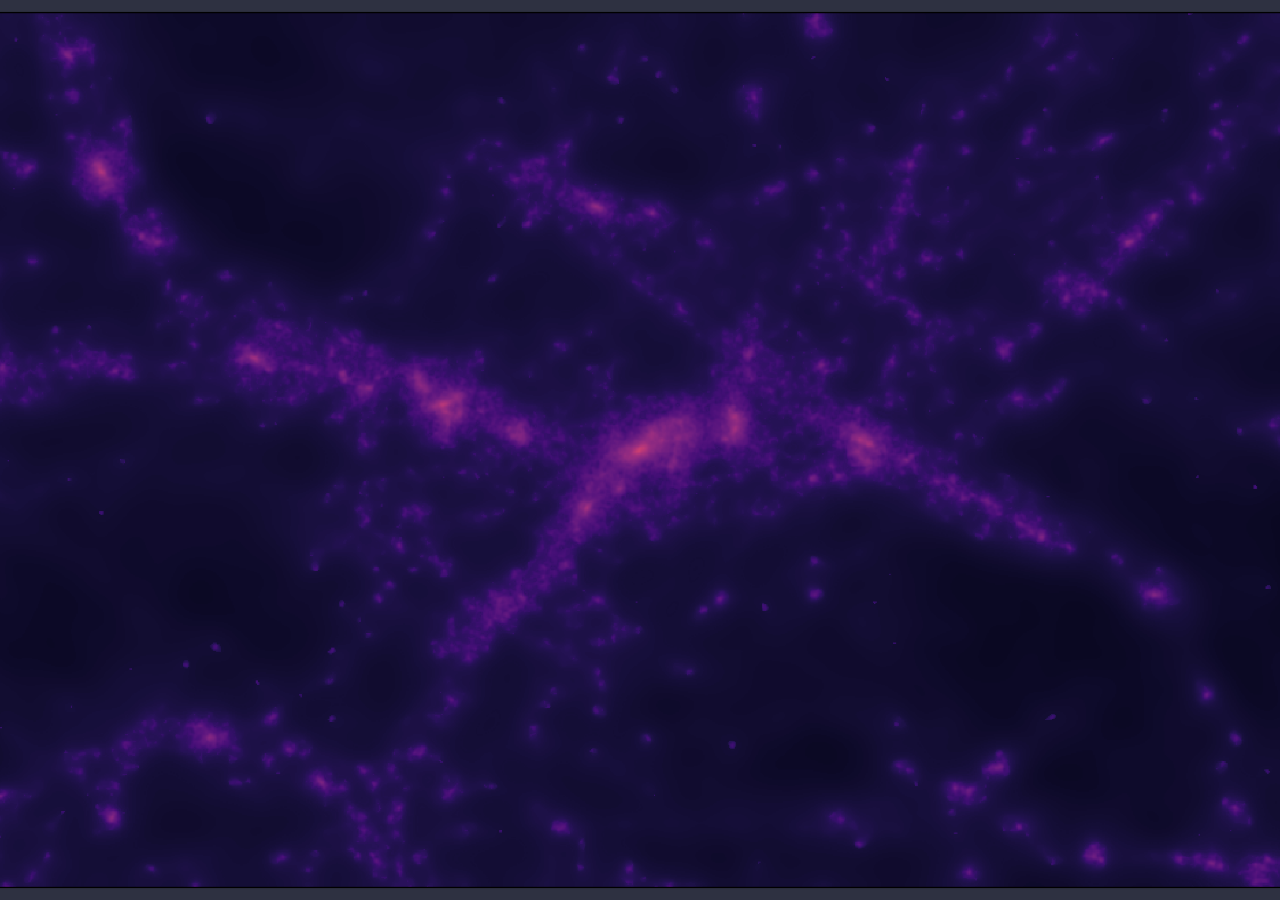
<file: index copy.html>
<!DOCTYPE HTML>
<html>
	<!--
		Solid State by HTML5 UP
		html5up.net | @ajlkn
		Free for personal and commercial use under the CCA 3.0 license (html5up.net/license)
	-->
		<head>
			<title>Neil Ash</title>
			<meta charset="utf-8" />
			<meta name="viewport" content="width=device-width, initial-scale=1, user-scalable=no" />
			<link rel="stylesheet" href="assets/css/main.css" />
			<noscript><link rel="stylesheet" href="assets/css/noscript.css" /></noscript>
		</head>
		
		<body class="is-preload">
			<!-- Banner -->
			<section id="banner">
				
			</section>

		</body>

</html>
</file>
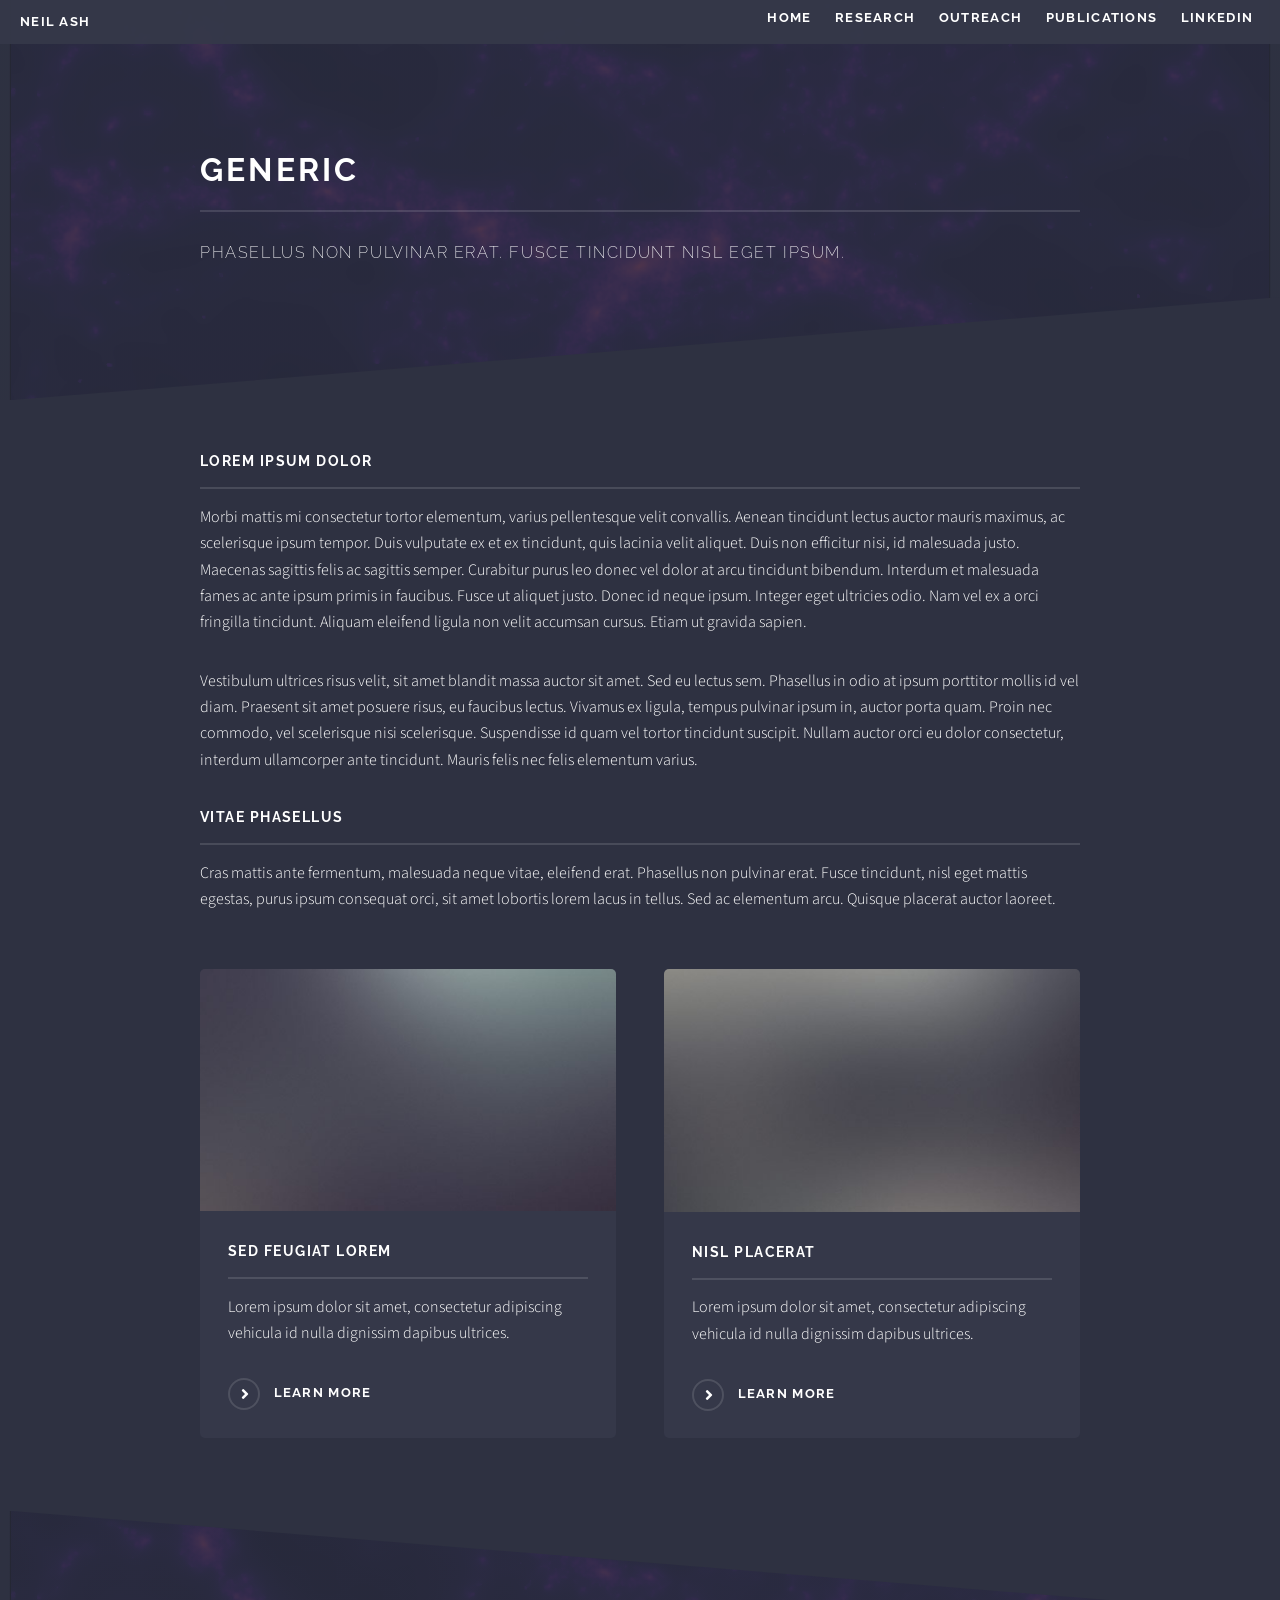
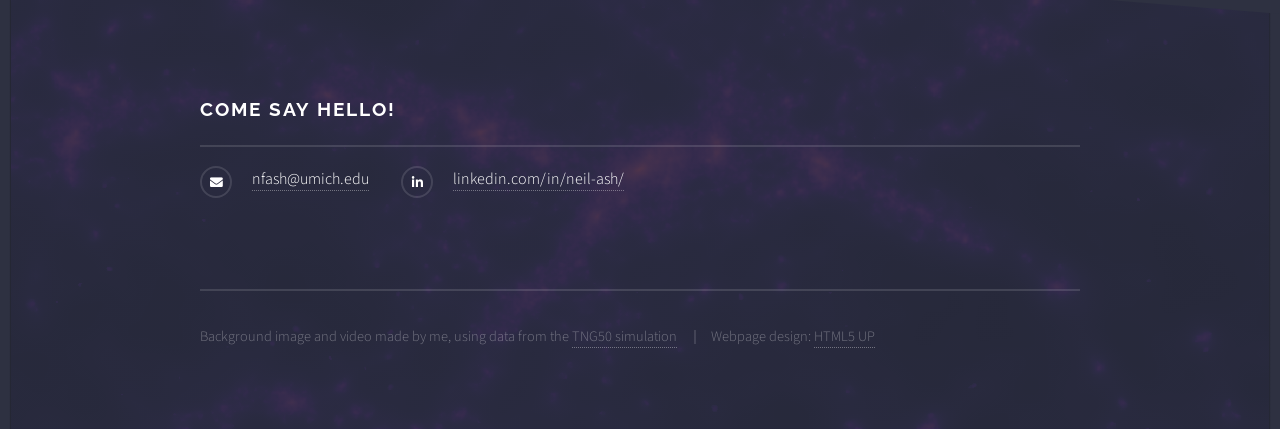
<file: outreach.html>
<!DOCTYPE HTML>
<!--
	Solid State by HTML5 UP
	html5up.net | @ajlkn
	Free for personal and commercial use under the CCA 3.0 license (html5up.net/license)
-->
<html>
	<head>
		<title>Generic - Solid State by HTML5 UP</title>
		<meta charset="utf-8" />
		<meta name="viewport" content="width=device-width, initial-scale=1, user-scalable=no" />
		<link rel="stylesheet" href="assets/css/main.css" />
		<noscript><link rel="stylesheet" href="assets/css/noscript.css" /></noscript>
	</head>
	<body class="is-preload">

		<!-- Page Wrapper -->
			<div id="page-wrapper">

				<!-- Header -->
						<header id="header">
							<h1><a href="index.html">Neil Ash</a></h1>
							<nav class="top-menu" aria-label="Primary navigation">
								<a href="index.html">Home</a>
								<a href="research.html">Research</a>
								<a href="outreach.html">Outreach</a>
								<a href="https://orcid.org/0009-0003-7613-3109">Publications</a>
								<a href="https://www.linkedin.com/in/neil-ash/">LinkedIn</a>
							</nav>
						</header>


				<!-- Wrapper -->
					<section id="wrapper">
						<header>
							<div class="inner">
								<h2>Generic</h2>
								<p>Phasellus non pulvinar erat. Fusce tincidunt nisl eget ipsum.</p>
							</div>
						</header>

						<!-- Content -->
							<div class="wrapper">
								<div class="inner">

									<h3 class="major">Lorem ipsum dolor</h3>
									<p>Morbi mattis mi consectetur tortor elementum, varius pellentesque velit convallis. Aenean tincidunt lectus auctor mauris maximus, ac scelerisque ipsum tempor. Duis vulputate ex et ex tincidunt, quis lacinia velit aliquet. Duis non efficitur nisi, id malesuada justo. Maecenas sagittis felis ac sagittis semper. Curabitur purus leo donec vel dolor at arcu tincidunt bibendum. Interdum et malesuada fames ac ante ipsum primis in faucibus. Fusce ut aliquet justo. Donec id neque ipsum. Integer eget ultricies odio. Nam vel ex a orci fringilla tincidunt. Aliquam eleifend ligula non velit accumsan cursus. Etiam ut gravida sapien.</p>

									<p>Vestibulum ultrices risus velit, sit amet blandit massa auctor sit amet. Sed eu lectus sem. Phasellus in odio at ipsum porttitor mollis id vel diam. Praesent sit amet posuere risus, eu faucibus lectus. Vivamus ex ligula, tempus pulvinar ipsum in, auctor porta quam. Proin nec commodo, vel scelerisque nisi scelerisque. Suspendisse id quam vel tortor tincidunt suscipit. Nullam auctor orci eu dolor consectetur, interdum ullamcorper ante tincidunt. Mauris felis nec felis elementum varius.</p>

									<h3 class="major">Vitae phasellus</h3>
									<p>Cras mattis ante fermentum, malesuada neque vitae, eleifend erat. Phasellus non pulvinar erat. Fusce tincidunt, nisl eget mattis egestas, purus ipsum consequat orci, sit amet lobortis lorem lacus in tellus. Sed ac elementum arcu. Quisque placerat auctor laoreet.</p>

									<section class="features">
										<article>
											<a href="#" class="image"><img src="images/pic04.jpg" alt="" /></a>
											<h3 class="major">Sed feugiat lorem</h3>
											<p>Lorem ipsum dolor sit amet, consectetur adipiscing vehicula id nulla dignissim dapibus ultrices.</p>
											<a href="#" class="special">Learn more</a>
										</article>
										<article>
											<a href="#" class="image"><img src="images/pic05.jpg" alt="" /></a>
											<h3 class="major">Nisl placerat</h3>
											<p>Lorem ipsum dolor sit amet, consectetur adipiscing vehicula id nulla dignissim dapibus ultrices.</p>
											<a href="#" class="special">Learn more</a>
										</article>
									</section>

								</div>
							</div>

					</section>

				<!-- Footer -->
					<!-- Footer -->
						<section id="footer">
							<div class="inner">
								<h2 class="major">Come say hello!</h2>
								<ul class="contact">
									<!-- <li class="icon solid fa-home">
										Untitled Inc<br />
										1234 Somewhere Road Suite #2894<br />
										Nashville, TN 00000-0000
									</li> -->
									<li class="icon solid fa-envelope"><a href="mailto:nfash@umich.edu">nfash@umich.edu</a></li>
									<li class="icon brands fa-linkedin-in"><a href="https://www.linkedin.com/in/neil-ash/">linkedin.com/in/neil-ash/</a></li>
								</ul>
								<ul class="copyright">
									<li>Background image and video made by me, using data from the <a href="https://www.tng-project.org/">TNG50 simulation</a></li>
									<li>Webpage design: <a href="http://html5up.net">HTML5 UP</a></li>
								</ul>
							</div>
						</section>

			</div>

		<!-- Scripts -->
			<script src="assets/js/jquery.min.js"></script>
			<script src="assets/js/jquery.scrollex.min.js"></script>
			<script src="assets/js/browser.min.js"></script>
			<script src="assets/js/breakpoints.min.js"></script>
			<script src="assets/js/util.js"></script>
			<script src="assets/js/main.js"></script>

	</body>
</html>
</file>
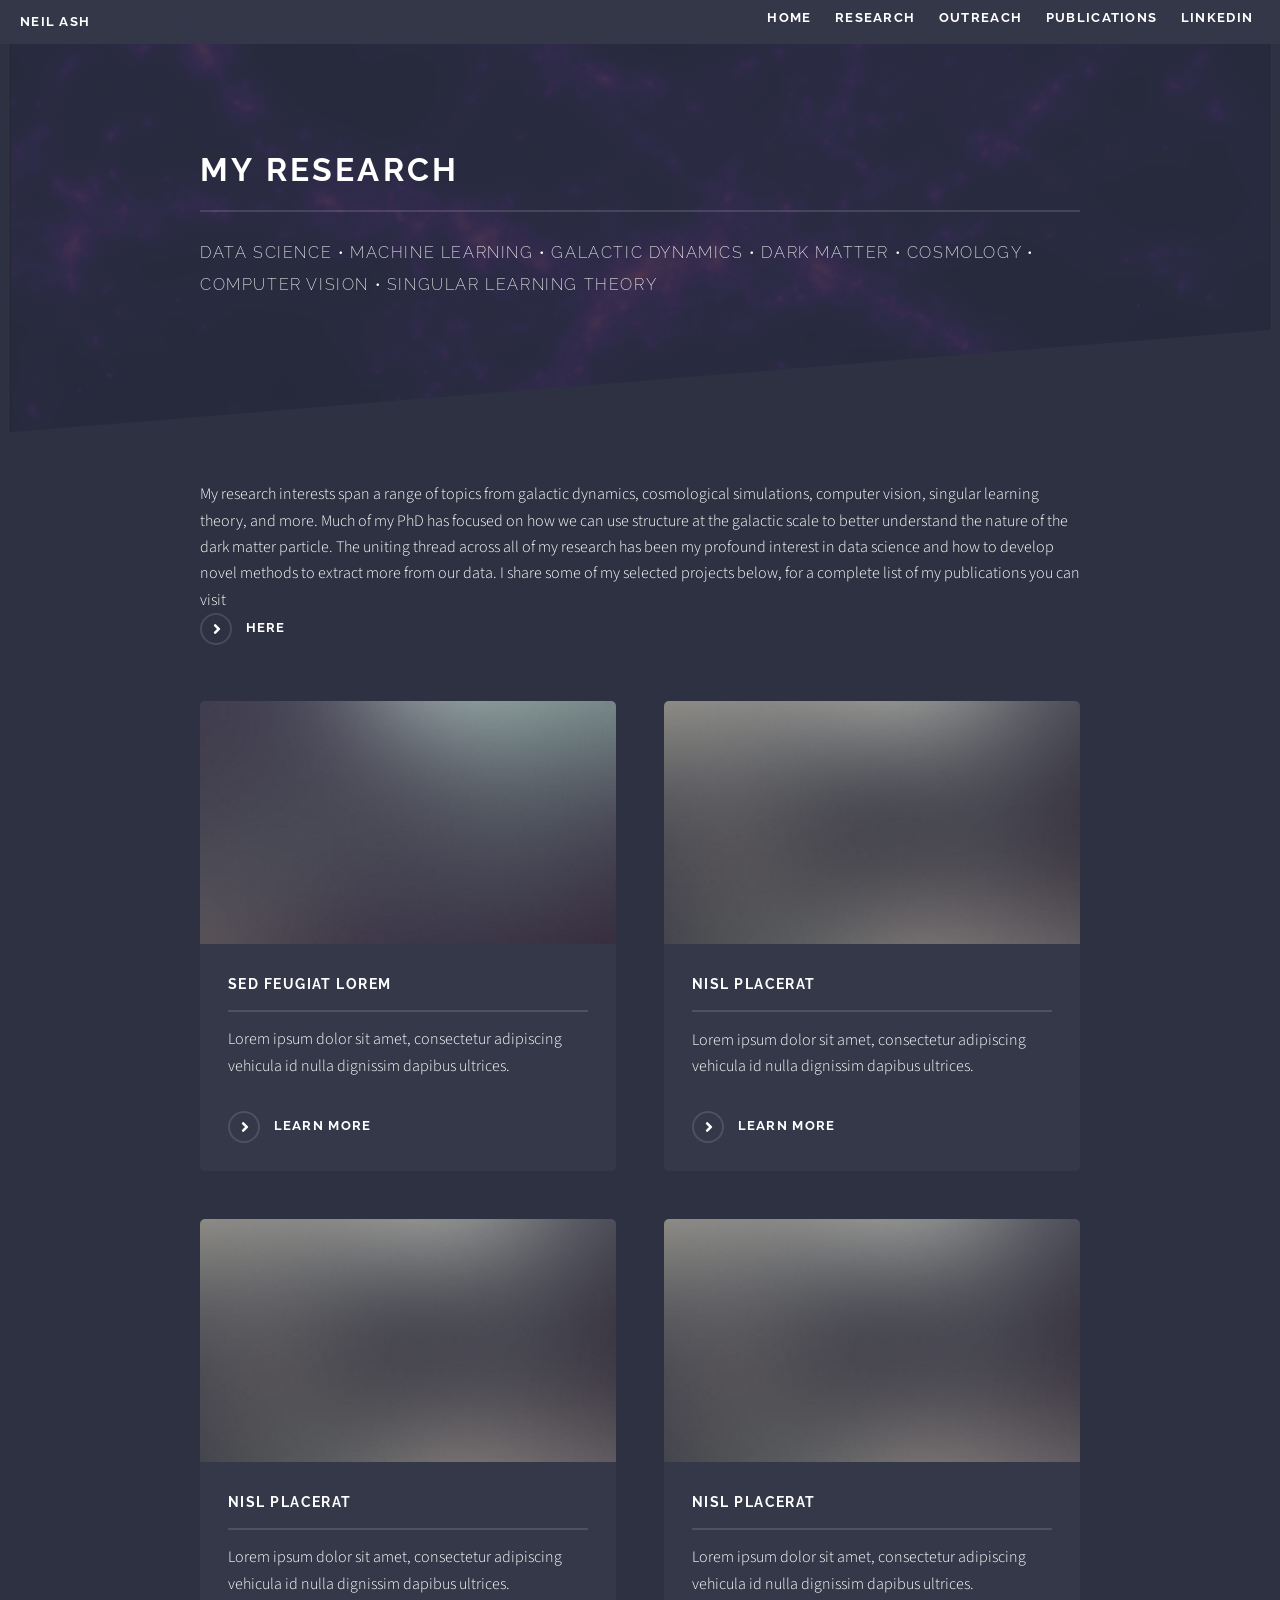
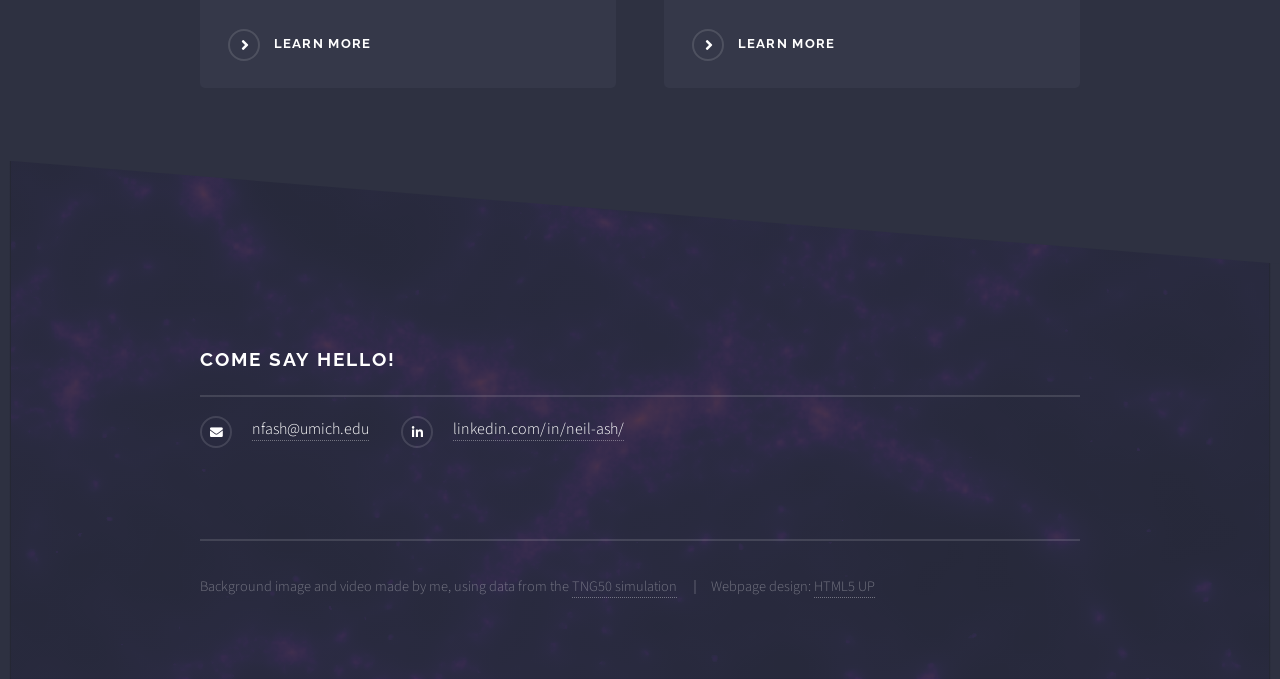
<file: research.html>
<!DOCTYPE HTML>
<!--
	Solid State by HTML5 UP
	html5up.net | @ajlkn
	Free for personal and commercial use under the CCA 3.0 license (html5up.net/license)
-->
<html>
	<head>
		<title>Research</title>
		<meta charset="utf-8" />
		<meta name="viewport" content="width=device-width, initial-scale=1, user-scalable=no" />
		<link rel="stylesheet" href="assets/css/main.css" />
		<noscript><link rel="stylesheet" href="assets/css/noscript.css" /></noscript>
	</head>
	<body class="is-preload">

		<!-- Page Wrapper -->
			<div id="page-wrapper">

				<!-- Header -->
						<header id="header">
							<h1><a href="index.html">Neil Ash</a></h1>
							<nav class="top-menu" aria-label="Primary navigation">
								<a href="index.html">Home</a>
								<a href="research.html">Research</a>
								<a href="outreach.html">Outreach</a>
								<a href="https://orcid.org/0009-0003-7613-3109">Publications</a>
								<a href="https://www.linkedin.com/in/neil-ash/">LinkedIn</a>
							</nav>
						</header>

				<!-- Wrapper -->
					<section id="wrapper">
						<header>
							<div class="inner">
								<h2>My research</h2>
								<p>Data Science &bull; Machine Learning &bull; 
									Galactic Dynamics &bull; Dark matter &bull; 
									Cosmology &bull; Computer Vision &bull; 
									Singular Learning Theory  </p>
							</div>
						</header>

						<!-- Content -->
							<div class="wrapper">
								<div class="inner">

									<!-- <h3 class="major">Lorem ipsum dolor</h3> -->
									<p> My research interests span a range of topics from galactic dynamics, 
									cosmological simulations, computer vision, singular learning theory, and more. 
									Much of my PhD has focused on how we can use structure at the galactic scale to 
									better understand the nature of the dark matter particle. 
									The uniting thread across all of my research has been my profound interest in 
									data science and how to develop novel methods to extract more from our data. 
									I share some of my selected projects below, 
									for a complete list of my publications you can visit
									<a href="https://orcid.org/0009-0003-7613-3109" class="special">here</a></p>

									<section class="features">
										<article>
											<a href="#" class="image"><img src="images/pic04.jpg" alt="" /></a>
											<h3 class="major">Sed feugiat lorem</h3>
											<p>Lorem ipsum dolor sit amet, consectetur adipiscing vehicula id nulla dignissim dapibus ultrices.</p>
											<a href="#" class="special">Learn more</a>
										</article>
										<article>
											<a href="#" class="image"><img src="images/pic05.jpg" alt="" /></a>
											<h3 class="major">Nisl placerat</h3>
											<p>Lorem ipsum dolor sit amet, consectetur adipiscing vehicula id nulla dignissim dapibus ultrices.</p>
											<a href="#" class="special">Learn more</a>
										</article>
										<article>
											<a href="#" class="image"><img src="images/pic05.jpg" alt="" /></a>
											<h3 class="major">Nisl placerat</h3>
											<p>Lorem ipsum dolor sit amet, consectetur adipiscing vehicula id nulla dignissim dapibus ultrices.</p>
											<a href="#" class="special">Learn more</a>
										</article>
										<article>
											<a href="#" class="image"><img src="images/pic05.jpg" alt="" /></a>
											<h3 class="major">Nisl placerat</h3>
											<p>Lorem ipsum dolor sit amet, consectetur adipiscing vehicula id nulla dignissim dapibus ultrices.</p>
											<a href="#" class="special">Learn more</a>
										</article>
									</section>

								</div>
							</div>

					</section>

				<!-- Footer -->
					<!-- Footer -->
						<section id="footer">
							<div class="inner">
								<h2 class="major">Come say hello!</h2>
								<ul class="contact">
									<!-- <li class="icon solid fa-home">
										Untitled Inc<br />
										1234 Somewhere Road Suite #2894<br />
										Nashville, TN 00000-0000
									</li> -->
									<li class="icon solid fa-envelope"><a href="mailto:nfash@umich.edu">nfash@umich.edu</a></li>
									<li class="icon brands fa-linkedin-in"><a href="https://www.linkedin.com/in/neil-ash/">linkedin.com/in/neil-ash/</a></li>
								</ul>
								<ul class="copyright">
									<li>Background image and video made by me, using data from the <a href="https://www.tng-project.org/">TNG50 simulation</a></li>
									<li>Webpage design: <a href="http://html5up.net">HTML5 UP</a></li>
								</ul>
							</div>
						</section>

			</div>

		<!-- Scripts -->
			<script src="assets/js/jquery.min.js"></script>
			<script src="assets/js/jquery.scrollex.min.js"></script>
			<script src="assets/js/browser.min.js"></script>
			<script src="assets/js/breakpoints.min.js"></script>
			<script src="assets/js/util.js"></script>
			<script src="assets/js/main.js"></script>

	</body>
</html>
</file>
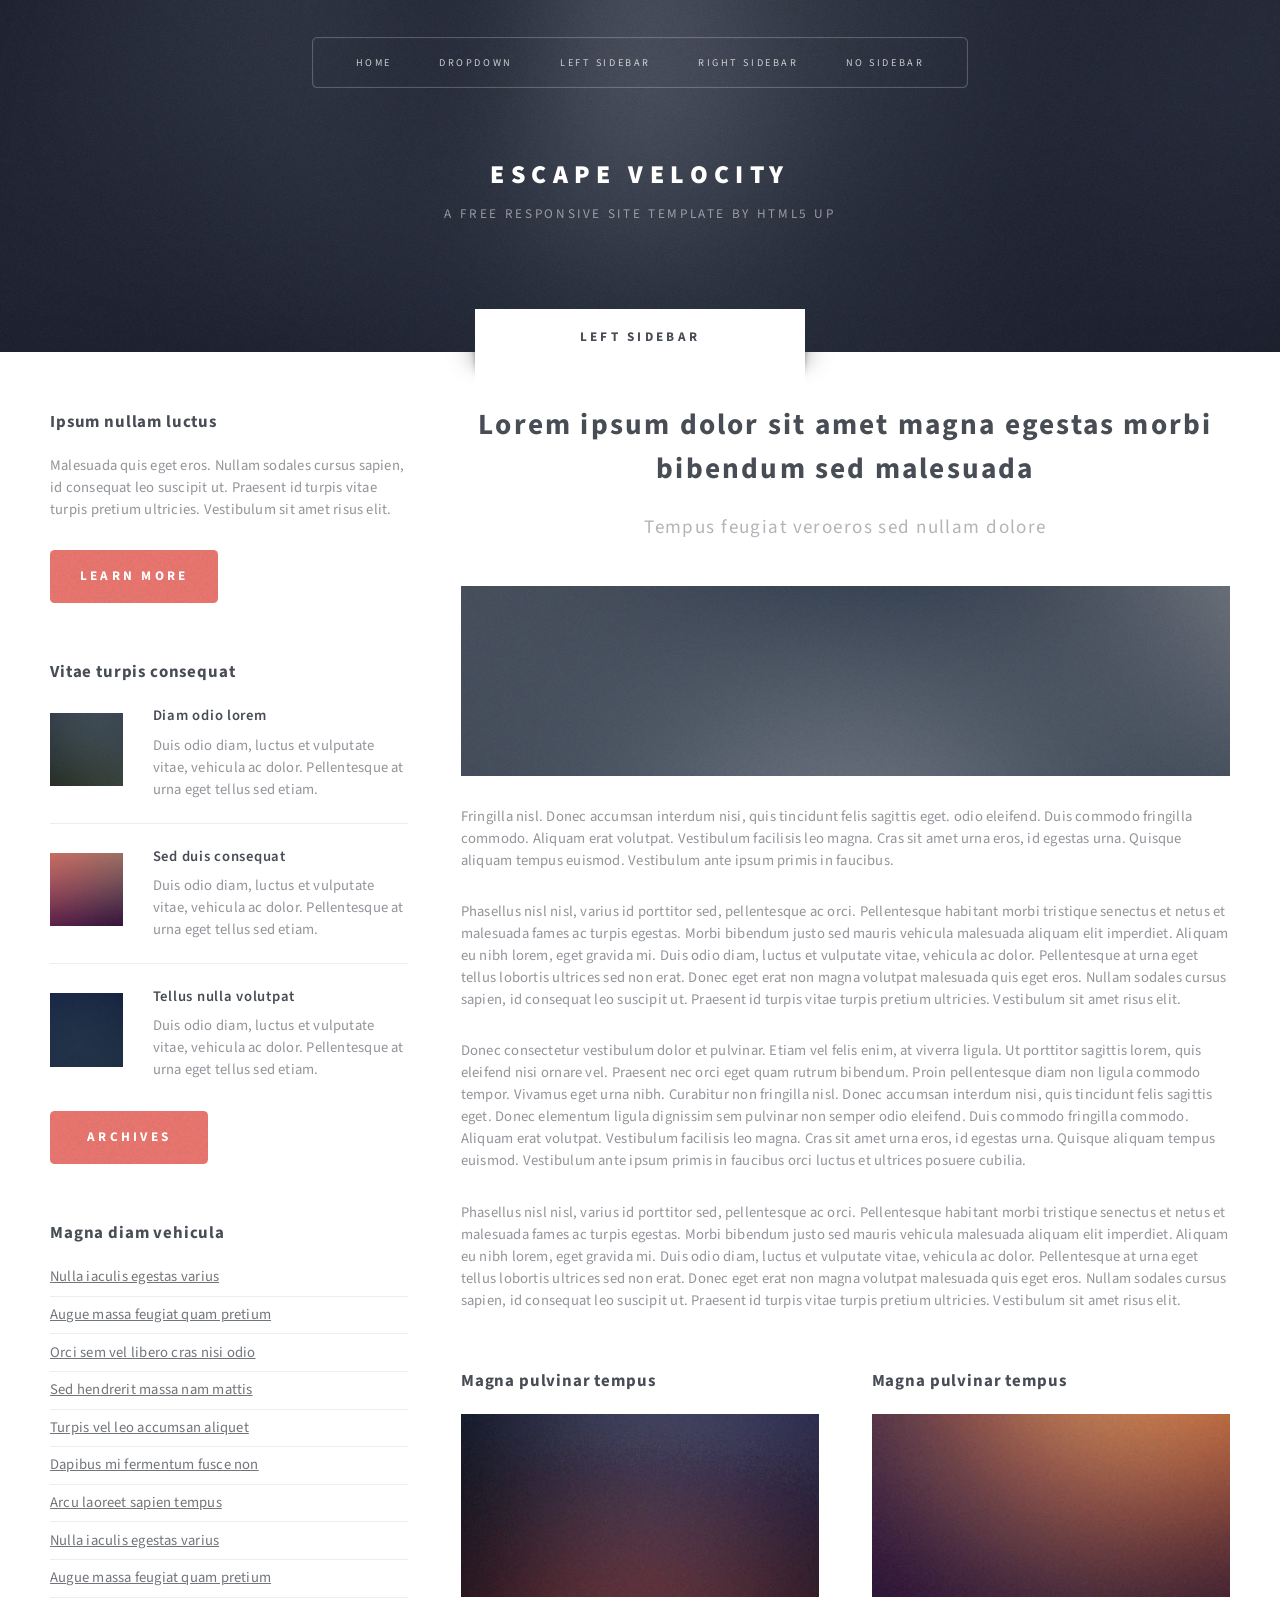
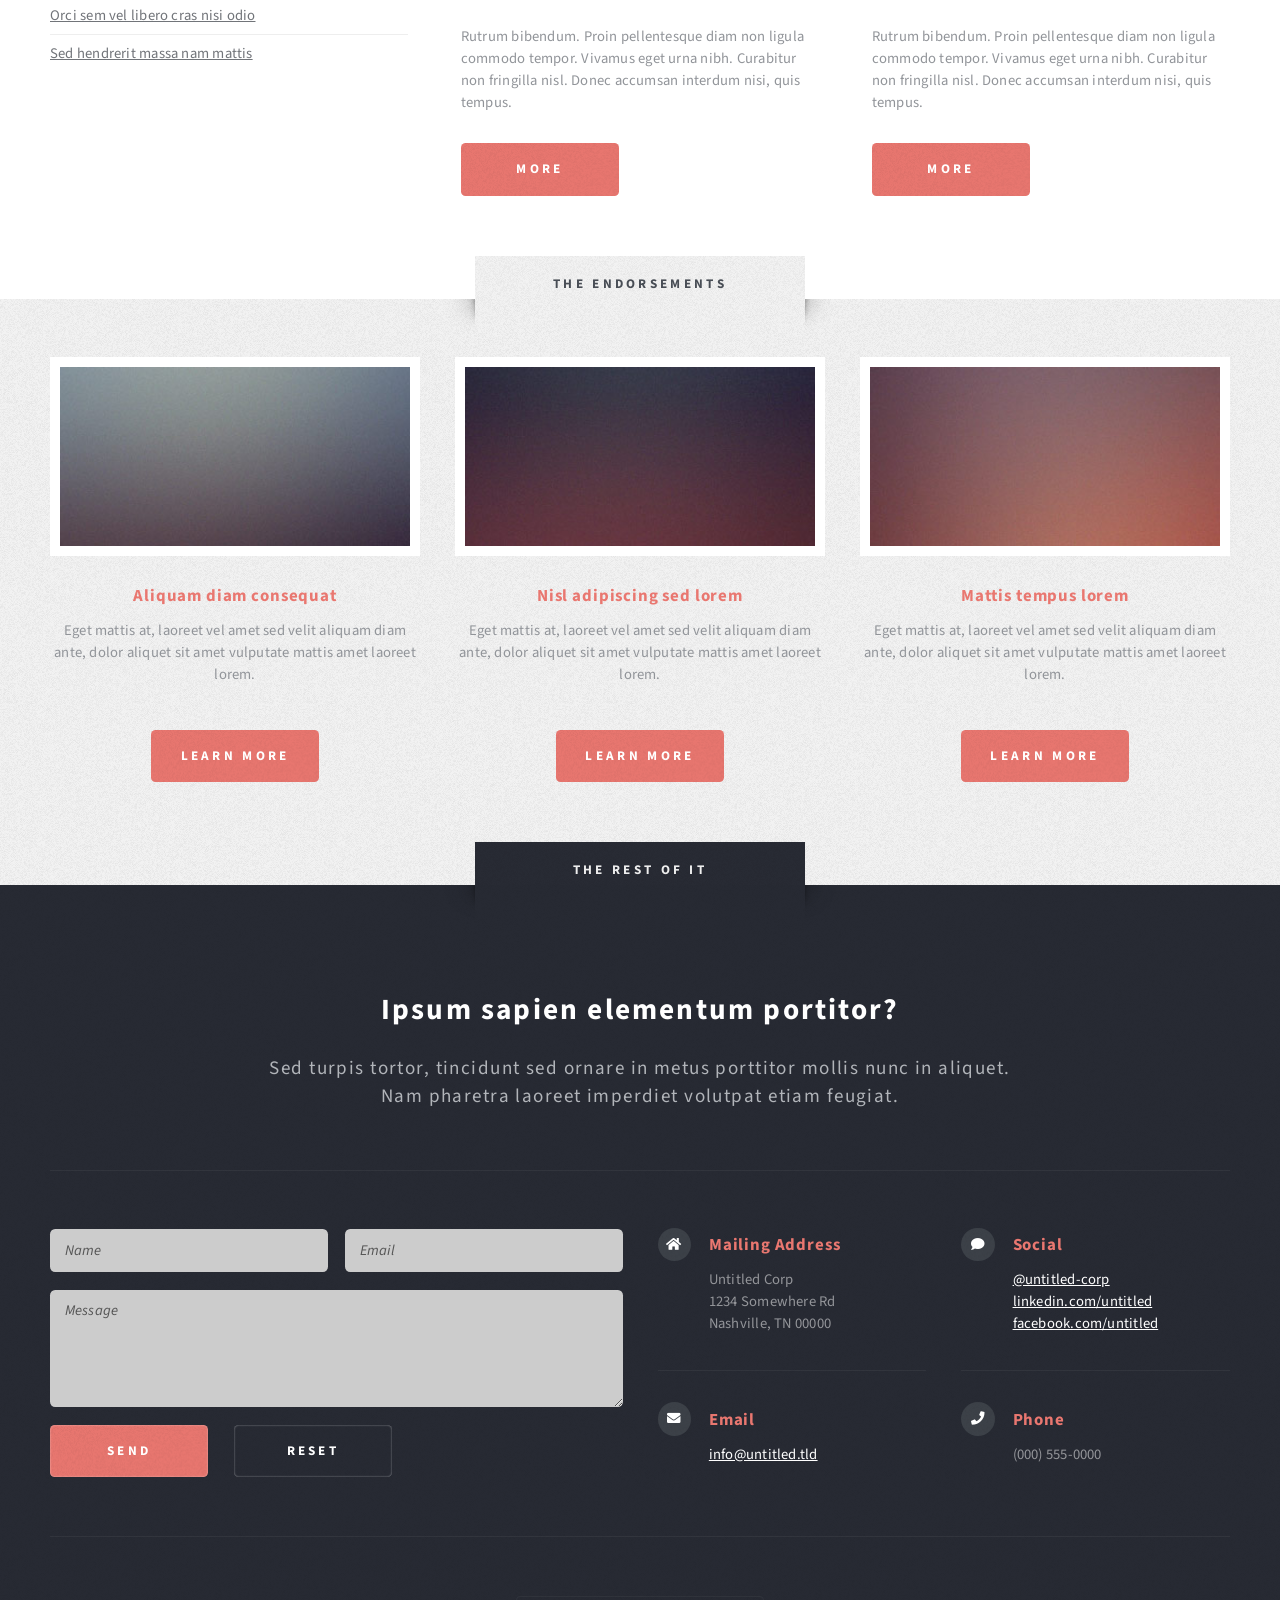
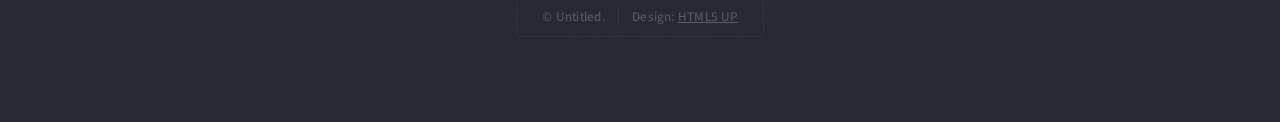
<file: html5up-escape-velocity/left-sidebar.html>
<!DOCTYPE HTML>
<!--
	Escape Velocity by HTML5 UP
	html5up.net | @ajlkn
	Free for personal and commercial use under the CCA 3.0 license (html5up.net/license)
-->
<html>
	<head>
		<title>Left Sidebar - Escape Velocity by HTML5 UP</title>
		<meta charset="utf-8" />
		<meta name="viewport" content="width=device-width, initial-scale=1, user-scalable=no" />
		<link rel="stylesheet" href="assets/css/main.css" />
	</head>
	<body class="left-sidebar is-preload">
		<div id="page-wrapper">

			<!-- Header -->
				<section id="header" class="wrapper">

					<!-- Logo -->
						<div id="logo">
							<h1><a href="index.html">Escape Velocity</a></h1>
							<p>A free responsive site template by HTML5 UP</p>
						</div>

					<!-- Nav -->
						<nav id="nav">
							<ul>
								<li><a href="index.html">Home</a></li>
								<li>
									<a href="#">Dropdown</a>
									<ul>
										<li><a href="#">Lorem ipsum</a></li>
										<li><a href="#">Magna veroeros</a></li>
										<li><a href="#">Etiam nisl</a></li>
										<li>
											<a href="#">Sed consequat</a>
											<ul>
												<li><a href="#">Lorem dolor</a></li>
												<li><a href="#">Amet consequat</a></li>
												<li><a href="#">Magna phasellus</a></li>
												<li><a href="#">Etiam nisl</a></li>
												<li><a href="#">Sed feugiat</a></li>
											</ul>
										</li>
										<li><a href="#">Nisl tempus</a></li>
									</ul>
								</li>
								<li class="current"><a href="left-sidebar.html">Left Sidebar</a></li>
								<li><a href="right-sidebar.html">Right Sidebar</a></li>
								<li><a href="no-sidebar.html">No Sidebar</a></li>
							</ul>
						</nav>

				</section>

			<!-- Main -->
				<section id="main" class="wrapper style2">
					<div class="title">Left Sidebar</div>
					<div class="container">
						<div class="row gtr-150">
							<div class="col-4 col-12-medium">

								<!-- Sidebar -->
									<div id="sidebar">
										<section class="box">
											<header>
												<h2>Ipsum nullam luctus</h2>
											</header>
											<p>Malesuada quis eget eros. Nullam sodales cursus sapien, id consequat
											leo suscipit ut. Praesent id turpis vitae turpis pretium ultricies. Vestibulum sit
											amet risus elit.</p>
											<a href="#" class="button style1">Learn More</a>
										</section>
										<section class="box">
											<header>
												<h2>Vitae turpis consequat</h2>
											</header>
											<ul class="style2">
												<li>
													<article class="box post-excerpt">
														<a href="#" class="image left"><img src="images/pic08.jpg" alt="" /></a>
														<h3><a href="#">Diam odio lorem</a></h3>
														<p>Duis odio diam, luctus et vulputate vitae, vehicula ac dolor. Pellentesque at urna eget tellus sed etiam.</p>
													</article>
												</li>
												<li>
													<article class="box post-excerpt">
														<a href="#" class="image left"><img src="images/pic09.jpg" alt="" /></a>
														<h3><a href="#">Sed duis consequat</a></h3>
														<p>Duis odio diam, luctus et vulputate vitae, vehicula ac dolor. Pellentesque at urna eget tellus sed etiam.</p>
													</article>
												</li>
												<li>
													<article class="box post-excerpt">
														<a href="#" class="image left"><img src="images/pic10.jpg" alt="" /></a>
														<h3><a href="#">Tellus nulla volutpat</a></h3>
														<p>Duis odio diam, luctus et vulputate vitae, vehicula ac dolor. Pellentesque at urna eget tellus sed etiam.</p>
													</article>
												</li>
											</ul>
											<a href="#" class="button style1">Archives</a>
										</section>
										<section class="box">
											<header>
												<h2>Magna diam vehicula</h2>
											</header>
											<ul class="style3">
												<li><a href="#">Nulla iaculis egestas varius</a></li>
												<li><a href="#">Augue massa feugiat quam pretium</a></li>
												<li><a href="#">Orci sem vel libero cras nisi odio</a></li>
												<li><a href="#">Sed hendrerit massa nam mattis</a></li>
												<li><a href="#">Turpis vel leo accumsan aliquet</a></li>
												<li><a href="#">Dapibus mi fermentum fusce non</a></li>
												<li><a href="#">Arcu laoreet sapien tempus</a></li>
												<li><a href="#">Nulla iaculis egestas varius</a></li>
												<li><a href="#">Augue massa feugiat quam pretium</a></li>
												<li><a href="#">Orci sem vel libero cras nisi odio</a></li>
												<li><a href="#">Sed hendrerit massa nam mattis</a></li>
											</ul>
										</section>
									</div>

							</div>
							<div class="col-8 col-12-medium imp-medium">

								<!-- Content -->
									<div id="content">
										<article class="box post">
											<header class="style1">
												<h2>Lorem ipsum dolor sit amet magna egestas morbi bibendum sed malesuada</h2>
												<p>Tempus feugiat veroeros sed nullam dolore</p>
											</header>
											<a href="#" class="image featured">
												<img src="images/pic01.jpg" alt="" />
											</a>
											<p>Fringilla nisl. Donec accumsan interdum nisi, quis tincidunt felis sagittis eget.
											odio eleifend. Duis commodo fringilla commodo. Aliquam erat volutpat. Vestibulum
											facilisis leo magna. Cras sit amet urna eros, id egestas urna. Quisque aliquam
											tempus euismod. Vestibulum ante ipsum primis in faucibus.</p>
											<p>Phasellus nisl nisl, varius id porttitor sed, pellentesque ac orci. Pellentesque
											habitant morbi tristique senectus et netus et malesuada fames ac turpis egestas. Morbi
											bibendum justo sed mauris vehicula malesuada aliquam elit imperdiet. Aliquam eu nibh
											lorem, eget gravida mi. Duis odio diam, luctus et vulputate vitae, vehicula ac dolor.
											Pellentesque at urna eget tellus lobortis ultrices sed non erat. Donec eget erat non
											magna volutpat malesuada quis eget eros. Nullam sodales cursus sapien, id consequat
											leo suscipit ut. Praesent id turpis vitae turpis pretium ultricies. Vestibulum sit
											amet risus elit.</p>
											<p>Donec consectetur vestibulum dolor et pulvinar. Etiam vel felis enim, at viverra
											ligula. Ut porttitor sagittis lorem, quis eleifend nisi ornare vel. Praesent nec orci
											eget quam rutrum bibendum. Proin pellentesque diam non ligula commodo tempor. Vivamus
											eget urna nibh. Curabitur non fringilla nisl. Donec accumsan interdum nisi, quis
											tincidunt felis sagittis eget. Donec elementum ligula dignissim sem pulvinar non semper
											odio eleifend. Duis commodo fringilla commodo. Aliquam erat volutpat. Vestibulum
											facilisis leo magna. Cras sit amet urna eros, id egestas urna. Quisque aliquam
											tempus euismod. Vestibulum ante ipsum primis in faucibus orci luctus et ultrices
											posuere cubilia.</p>
											<p>Phasellus nisl nisl, varius id porttitor sed, pellentesque ac orci. Pellentesque
											habitant morbi tristique senectus et netus et malesuada fames ac turpis egestas. Morbi
											bibendum justo sed mauris vehicula malesuada aliquam elit imperdiet. Aliquam eu nibh
											lorem, eget gravida mi. Duis odio diam, luctus et vulputate vitae, vehicula ac dolor.
											Pellentesque at urna eget tellus lobortis ultrices sed non erat. Donec eget erat non
											magna volutpat malesuada quis eget eros. Nullam sodales cursus sapien, id consequat
											leo suscipit ut. Praesent id turpis vitae turpis pretium ultricies. Vestibulum sit
											amet risus elit.</p>
										</article>
										<div class="row gtr-150">
											<div class="col-6 col-12-small">
												<section class="box">
													<header>
														<h2>Magna pulvinar tempus</h2>
													</header>
													<a href="#" class="image featured"><img src="images/pic05.jpg" alt="" /></a>
													<p>Rutrum bibendum. Proin pellentesque diam non ligula commodo tempor. Vivamus
													eget urna nibh. Curabitur non fringilla nisl. Donec accumsan interdum nisi, quis
													tempus.</p>
													<a href="#" class="button style1">More</a>
												</section>
											</div>
											<div class="col-6 col-12-small">
												<section class="box">
													<header>
														<h2>Magna pulvinar tempus</h2>
													</header>
													<a href="#" class="image featured"><img src="images/pic06.jpg" alt="" /></a>
													<p>Rutrum bibendum. Proin pellentesque diam non ligula commodo tempor. Vivamus
													eget urna nibh. Curabitur non fringilla nisl. Donec accumsan interdum nisi, quis
													tempus.</p>
													<a href="#" class="button style1">More</a>
												</section>
											</div>
										</div>
									</div>

							</div>
						</div>
					</div>
				</section>

			<!-- Highlights -->
				<section id="highlights" class="wrapper style3">
					<div class="title">The Endorsements</div>
					<div class="container">
						<div class="row aln-center">
							<div class="col-4 col-12-medium">
								<section class="highlight">
									<a href="#" class="image featured"><img src="images/pic02.jpg" alt="" /></a>
									<h3><a href="#">Aliquam diam consequat</a></h3>
									<p>Eget mattis at, laoreet vel amet sed velit aliquam diam ante, dolor aliquet sit amet vulputate mattis amet laoreet lorem.</p>
									<ul class="actions">
										<li><a href="#" class="button style1">Learn More</a></li>
									</ul>
								</section>
							</div>
							<div class="col-4 col-12-medium">
								<section class="highlight">
									<a href="#" class="image featured"><img src="images/pic03.jpg" alt="" /></a>
									<h3><a href="#">Nisl adipiscing sed lorem</a></h3>
									<p>Eget mattis at, laoreet vel amet sed velit aliquam diam ante, dolor aliquet sit amet vulputate mattis amet laoreet lorem.</p>
									<ul class="actions">
										<li><a href="#" class="button style1">Learn More</a></li>
									</ul>
								</section>
							</div>
							<div class="col-4 col-12-medium">
								<section class="highlight">
									<a href="#" class="image featured"><img src="images/pic04.jpg" alt="" /></a>
									<h3><a href="#">Mattis tempus lorem</a></h3>
									<p>Eget mattis at, laoreet vel amet sed velit aliquam diam ante, dolor aliquet sit amet vulputate mattis amet laoreet lorem.</p>
									<ul class="actions">
										<li><a href="#" class="button style1">Learn More</a></li>
									</ul>
								</section>
							</div>
						</div>
					</div>
				</section>

			<!-- Footer -->
				<section id="footer" class="wrapper">
					<div class="title">The Rest Of It</div>
					<div class="container">
						<header class="style1">
							<h2>Ipsum sapien elementum portitor?</h2>
							<p>
								Sed turpis tortor, tincidunt sed ornare in metus porttitor mollis nunc in aliquet.<br />
								Nam pharetra laoreet imperdiet volutpat etiam feugiat.
							</p>
						</header>
						<div class="row">
							<div class="col-6 col-12-medium">

								<!-- Contact Form -->
									<section>
										<form method="post" action="#">
											<div class="row gtr-50">
												<div class="col-6 col-12-small">
													<input type="text" name="name" id="contact-name" placeholder="Name" />
												</div>
												<div class="col-6 col-12-small">
													<input type="text" name="email" id="contact-email" placeholder="Email" />
												</div>
												<div class="col-12">
													<textarea name="message" id="contact-message" placeholder="Message" rows="4"></textarea>
												</div>
												<div class="col-12">
													<ul class="actions">
														<li><input type="submit" class="style1" value="Send" /></li>
														<li><input type="reset" class="style2" value="Reset" /></li>
													</ul>
												</div>
											</div>
										</form>
									</section>

							</div>
							<div class="col-6 col-12-medium">

								<!-- Contact -->
									<section class="feature-list small">
										<div class="row">
											<div class="col-6 col-12-small">
												<section>
													<h3 class="icon solid fa-home">Mailing Address</h3>
													<p>
														Untitled Corp<br />
														1234 Somewhere Rd<br />
														Nashville, TN 00000
													</p>
												</section>
											</div>
											<div class="col-6 col-12-small">
												<section>
													<h3 class="icon solid fa-comment">Social</h3>
													<p>
														<a href="#">@untitled-corp</a><br />
														<a href="#">linkedin.com/untitled</a><br />
														<a href="#">facebook.com/untitled</a>
													</p>
												</section>
											</div>
											<div class="col-6 col-12-small">
												<section>
													<h3 class="icon solid fa-envelope">Email</h3>
													<p>
														<a href="#">info@untitled.tld</a>
													</p>
												</section>
											</div>
											<div class="col-6 col-12-small">
												<section>
													<h3 class="icon solid fa-phone">Phone</h3>
													<p>
														(000) 555-0000
													</p>
												</section>
											</div>
										</div>
									</section>

							</div>
						</div>
						<div id="copyright">
							<ul>
								<li>&copy; Untitled.</li><li>Design: <a href="http://html5up.net">HTML5 UP</a></li>
							</ul>
						</div>
					</div>
				</section>

		</div>

		<!-- Scripts -->
			<script src="assets/js/jquery.min.js"></script>
			<script src="assets/js/jquery.dropotron.min.js"></script>
			<script src="assets/js/browser.min.js"></script>
			<script src="assets/js/breakpoints.min.js"></script>
			<script src="assets/js/util.js"></script>
			<script src="assets/js/main.js"></script>

	</body>
</html>
</file>
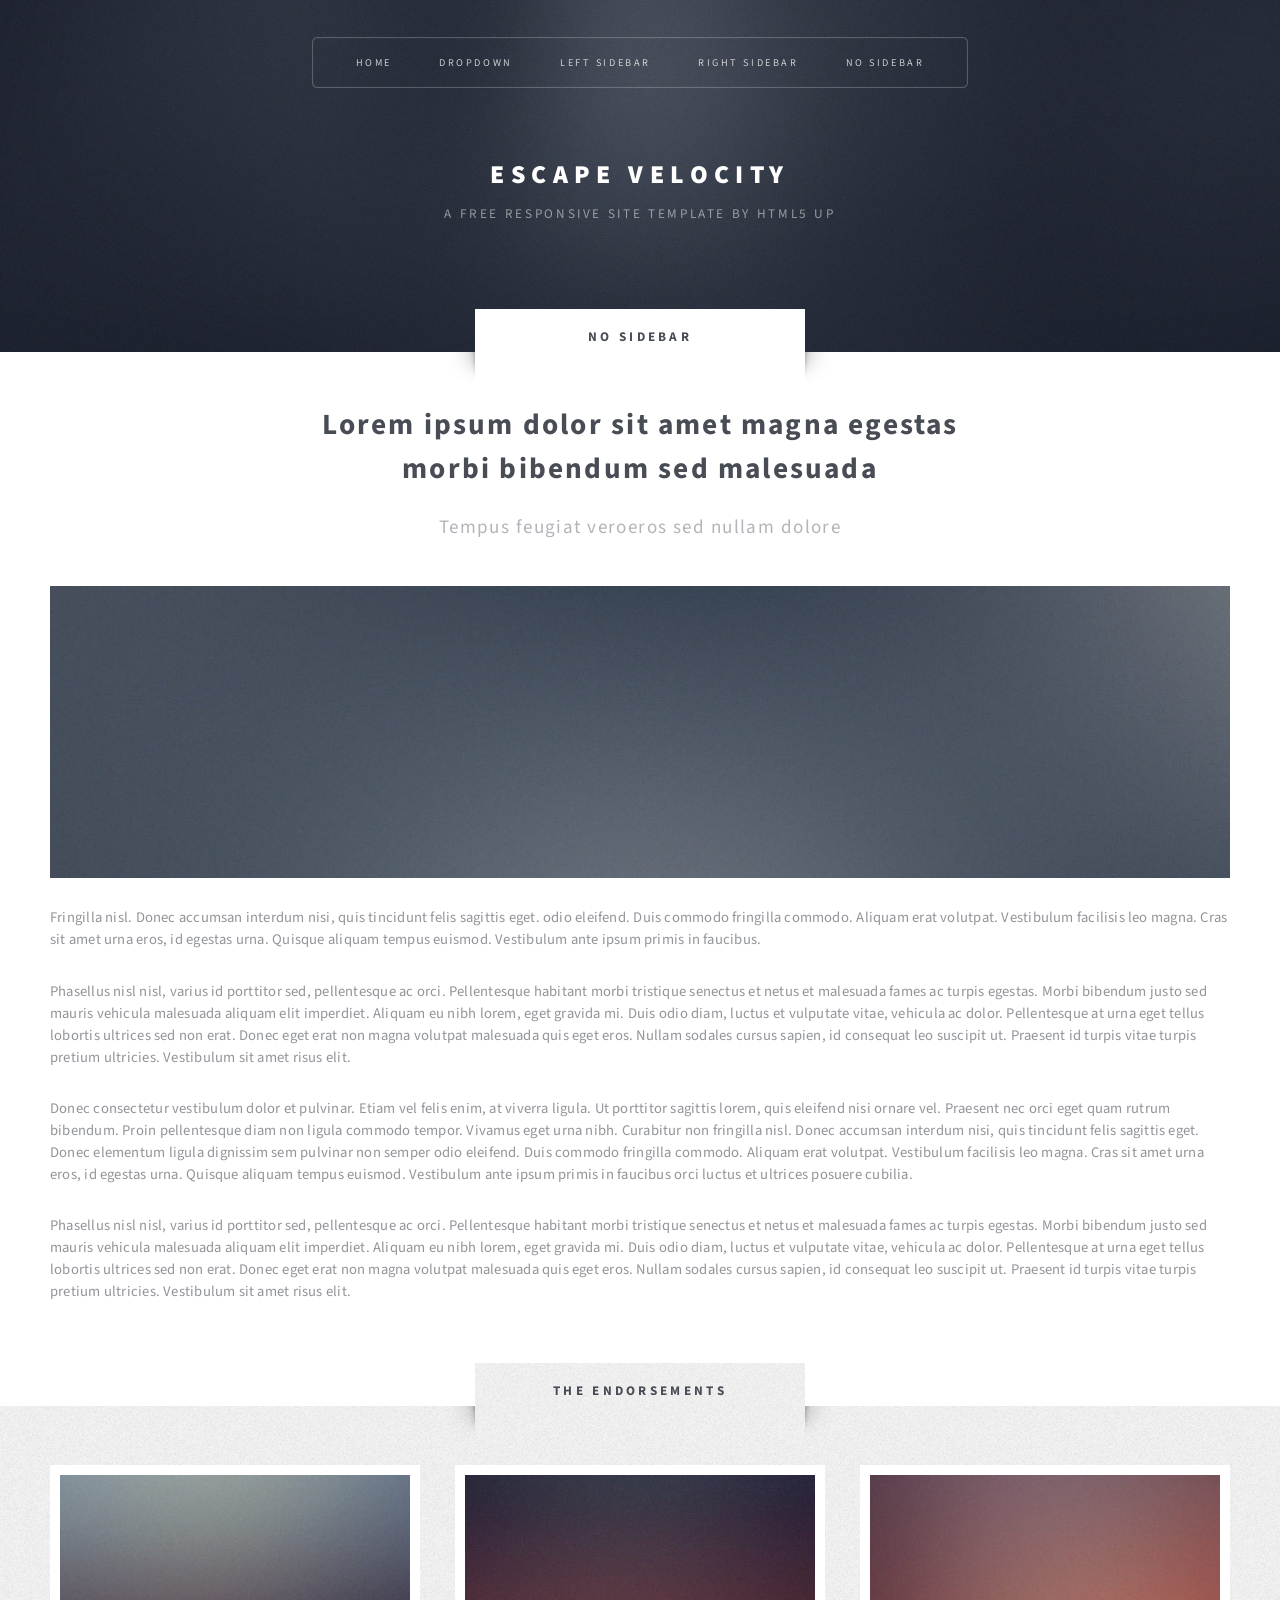
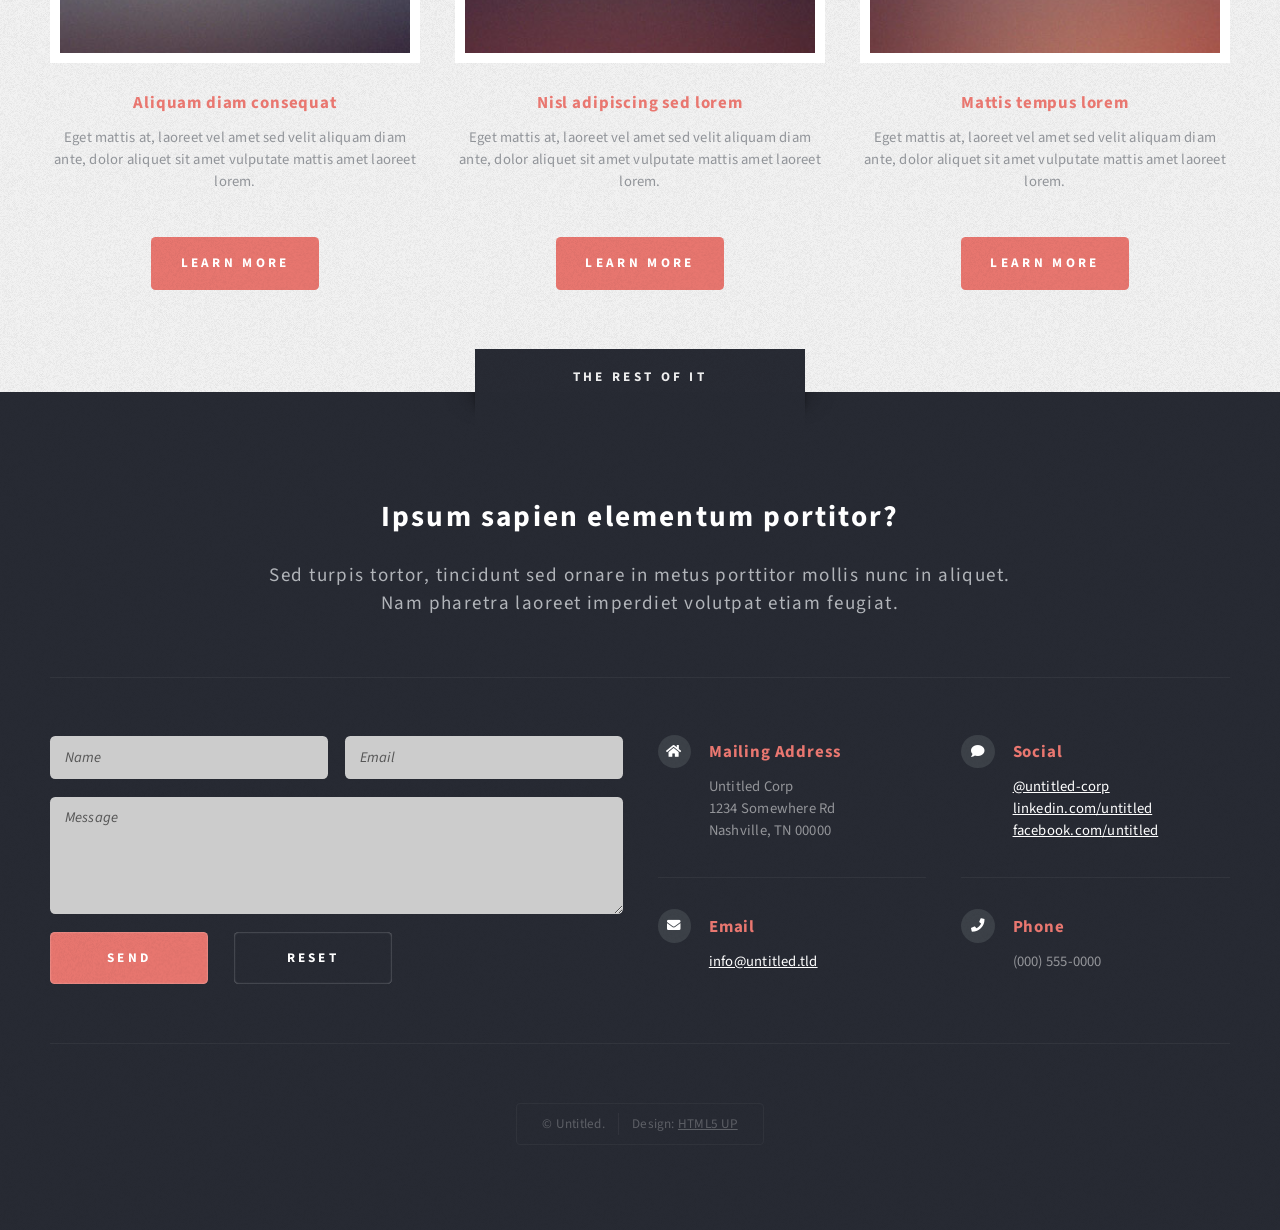
<file: html5up-escape-velocity/no-sidebar.html>
<!DOCTYPE HTML>
<!--
	Escape Velocity by HTML5 UP
	html5up.net | @ajlkn
	Free for personal and commercial use under the CCA 3.0 license (html5up.net/license)
-->
<html>
	<head>
		<title>No Sidebar - Escape Velocity by HTML5 UP</title>
		<meta charset="utf-8" />
		<meta name="viewport" content="width=device-width, initial-scale=1, user-scalable=no" />
		<link rel="stylesheet" href="assets/css/main.css" />
	</head>
	<body class="no-sidebar is-preload">
		<div id="page-wrapper">

			<!-- Header -->
				<section id="header" class="wrapper">

					<!-- Logo -->
						<div id="logo">
							<h1><a href="index.html">Escape Velocity</a></h1>
							<p>A free responsive site template by HTML5 UP</p>
						</div>

					<!-- Nav -->
						<nav id="nav">
							<ul>
								<li><a href="index.html">Home</a></li>
								<li>
									<a href="#">Dropdown</a>
									<ul>
										<li><a href="#">Lorem ipsum</a></li>
										<li><a href="#">Magna veroeros</a></li>
										<li><a href="#">Etiam nisl</a></li>
										<li>
											<a href="#">Sed consequat</a>
											<ul>
												<li><a href="#">Lorem dolor</a></li>
												<li><a href="#">Amet consequat</a></li>
												<li><a href="#">Magna phasellus</a></li>
												<li><a href="#">Etiam nisl</a></li>
												<li><a href="#">Sed feugiat</a></li>
											</ul>
										</li>
										<li><a href="#">Nisl tempus</a></li>
									</ul>
								</li>
								<li><a href="left-sidebar.html">Left Sidebar</a></li>
								<li><a href="right-sidebar.html">Right Sidebar</a></li>
								<li class="current"><a href="no-sidebar.html">No Sidebar</a></li>
							</ul>
						</nav>

				</section>

			<!-- Main -->
				<div id="main" class="wrapper style2">
					<div class="title">No Sidebar</div>
					<div class="container">

						<!-- Content -->
							<div id="content">
								<article class="box post">
									<header class="style1">
										<h2>Lorem ipsum dolor sit amet magna egestas<br class="mobile-hide" />
										morbi bibendum sed malesuada</h2>
										<p>Tempus feugiat veroeros sed nullam dolore</p>
									</header>
									<a href="#" class="image featured">
										<img src="images/pic01.jpg" alt="" />
									</a>
									<p>Fringilla nisl. Donec accumsan interdum nisi, quis tincidunt felis sagittis eget.
									odio eleifend. Duis commodo fringilla commodo. Aliquam erat volutpat. Vestibulum
									facilisis leo magna. Cras sit amet urna eros, id egestas urna. Quisque aliquam
									tempus euismod. Vestibulum ante ipsum primis in faucibus.</p>
									<p>Phasellus nisl nisl, varius id porttitor sed, pellentesque ac orci. Pellentesque
									habitant morbi tristique senectus et netus et malesuada fames ac turpis egestas. Morbi
									bibendum justo sed mauris vehicula malesuada aliquam elit imperdiet. Aliquam eu nibh
									lorem, eget gravida mi. Duis odio diam, luctus et vulputate vitae, vehicula ac dolor.
									Pellentesque at urna eget tellus lobortis ultrices sed non erat. Donec eget erat non
									magna volutpat malesuada quis eget eros. Nullam sodales cursus sapien, id consequat
									leo suscipit ut. Praesent id turpis vitae turpis pretium ultricies. Vestibulum sit
									amet risus elit.</p>
									<p>Donec consectetur vestibulum dolor et pulvinar. Etiam vel felis enim, at viverra
									ligula. Ut porttitor sagittis lorem, quis eleifend nisi ornare vel. Praesent nec orci
									eget quam rutrum bibendum. Proin pellentesque diam non ligula commodo tempor. Vivamus
									eget urna nibh. Curabitur non fringilla nisl. Donec accumsan interdum nisi, quis
									tincidunt felis sagittis eget. Donec elementum ligula dignissim sem pulvinar non semper
									odio eleifend. Duis commodo fringilla commodo. Aliquam erat volutpat. Vestibulum
									facilisis leo magna. Cras sit amet urna eros, id egestas urna. Quisque aliquam
									tempus euismod. Vestibulum ante ipsum primis in faucibus orci luctus et ultrices
									posuere cubilia.</p>
									<p>Phasellus nisl nisl, varius id porttitor sed, pellentesque ac orci. Pellentesque
									habitant morbi tristique senectus et netus et malesuada fames ac turpis egestas. Morbi
									bibendum justo sed mauris vehicula malesuada aliquam elit imperdiet. Aliquam eu nibh
									lorem, eget gravida mi. Duis odio diam, luctus et vulputate vitae, vehicula ac dolor.
									Pellentesque at urna eget tellus lobortis ultrices sed non erat. Donec eget erat non
									magna volutpat malesuada quis eget eros. Nullam sodales cursus sapien, id consequat
									leo suscipit ut. Praesent id turpis vitae turpis pretium ultricies. Vestibulum sit
									amet risus elit.</p>
								</article>
							</div>

					</div>
				</div>

			<!-- Highlights -->
				<section id="highlights" class="wrapper style3">
					<div class="title">The Endorsements</div>
					<div class="container">
						<div class="row aln-center">
							<div class="col-4 col-12-medium">
								<section class="highlight">
									<a href="#" class="image featured"><img src="images/pic02.jpg" alt="" /></a>
									<h3><a href="#">Aliquam diam consequat</a></h3>
									<p>Eget mattis at, laoreet vel amet sed velit aliquam diam ante, dolor aliquet sit amet vulputate mattis amet laoreet lorem.</p>
									<ul class="actions">
										<li><a href="#" class="button style1">Learn More</a></li>
									</ul>
								</section>
							</div>
							<div class="col-4 col-12-medium">
								<section class="highlight">
									<a href="#" class="image featured"><img src="images/pic03.jpg" alt="" /></a>
									<h3><a href="#">Nisl adipiscing sed lorem</a></h3>
									<p>Eget mattis at, laoreet vel amet sed velit aliquam diam ante, dolor aliquet sit amet vulputate mattis amet laoreet lorem.</p>
									<ul class="actions">
										<li><a href="#" class="button style1">Learn More</a></li>
									</ul>
								</section>
							</div>
							<div class="col-4 col-12-medium">
								<section class="highlight">
									<a href="#" class="image featured"><img src="images/pic04.jpg" alt="" /></a>
									<h3><a href="#">Mattis tempus lorem</a></h3>
									<p>Eget mattis at, laoreet vel amet sed velit aliquam diam ante, dolor aliquet sit amet vulputate mattis amet laoreet lorem.</p>
									<ul class="actions">
										<li><a href="#" class="button style1">Learn More</a></li>
									</ul>
								</section>
							</div>
						</div>
					</div>
				</section>

			<!-- Footer -->
				<section id="footer" class="wrapper">
					<div class="title">The Rest Of It</div>
					<div class="container">
						<header class="style1">
							<h2>Ipsum sapien elementum portitor?</h2>
							<p>
								Sed turpis tortor, tincidunt sed ornare in metus porttitor mollis nunc in aliquet.<br />
								Nam pharetra laoreet imperdiet volutpat etiam feugiat.
							</p>
						</header>
						<div class="row">
							<div class="col-6 col-12-medium">

								<!-- Contact Form -->
									<section>
										<form method="post" action="#">
											<div class="row gtr-50">
												<div class="col-6 col-12-small">
													<input type="text" name="name" id="contact-name" placeholder="Name" />
												</div>
												<div class="col-6 col-12-small">
													<input type="text" name="email" id="contact-email" placeholder="Email" />
												</div>
												<div class="col-12">
													<textarea name="message" id="contact-message" placeholder="Message" rows="4"></textarea>
												</div>
												<div class="col-12">
													<ul class="actions">
														<li><input type="submit" class="style1" value="Send" /></li>
														<li><input type="reset" class="style2" value="Reset" /></li>
													</ul>
												</div>
											</div>
										</form>
									</section>

							</div>
							<div class="col-6 col-12-medium">

								<!-- Contact -->
									<section class="feature-list small">
										<div class="row">
											<div class="col-6 col-12-small">
												<section>
													<h3 class="icon solid fa-home">Mailing Address</h3>
													<p>
														Untitled Corp<br />
														1234 Somewhere Rd<br />
														Nashville, TN 00000
													</p>
												</section>
											</div>
											<div class="col-6 col-12-small">
												<section>
													<h3 class="icon solid fa-comment">Social</h3>
													<p>
														<a href="#">@untitled-corp</a><br />
														<a href="#">linkedin.com/untitled</a><br />
														<a href="#">facebook.com/untitled</a>
													</p>
												</section>
											</div>
											<div class="col-6 col-12-small">
												<section>
													<h3 class="icon solid fa-envelope">Email</h3>
													<p>
														<a href="#">info@untitled.tld</a>
													</p>
												</section>
											</div>
											<div class="col-6 col-12-small">
												<section>
													<h3 class="icon solid fa-phone">Phone</h3>
													<p>
														(000) 555-0000
													</p>
												</section>
											</div>
										</div>
									</section>

							</div>
						</div>
						<div id="copyright">
							<ul>
								<li>&copy; Untitled.</li><li>Design: <a href="http://html5up.net">HTML5 UP</a></li>
							</ul>
						</div>
					</div>
				</section>

		</div>

		<!-- Scripts -->
			<script src="assets/js/jquery.min.js"></script>
			<script src="assets/js/jquery.dropotron.min.js"></script>
			<script src="assets/js/browser.min.js"></script>
			<script src="assets/js/breakpoints.min.js"></script>
			<script src="assets/js/util.js"></script>
			<script src="assets/js/main.js"></script>

	</body>
</html>
</file>
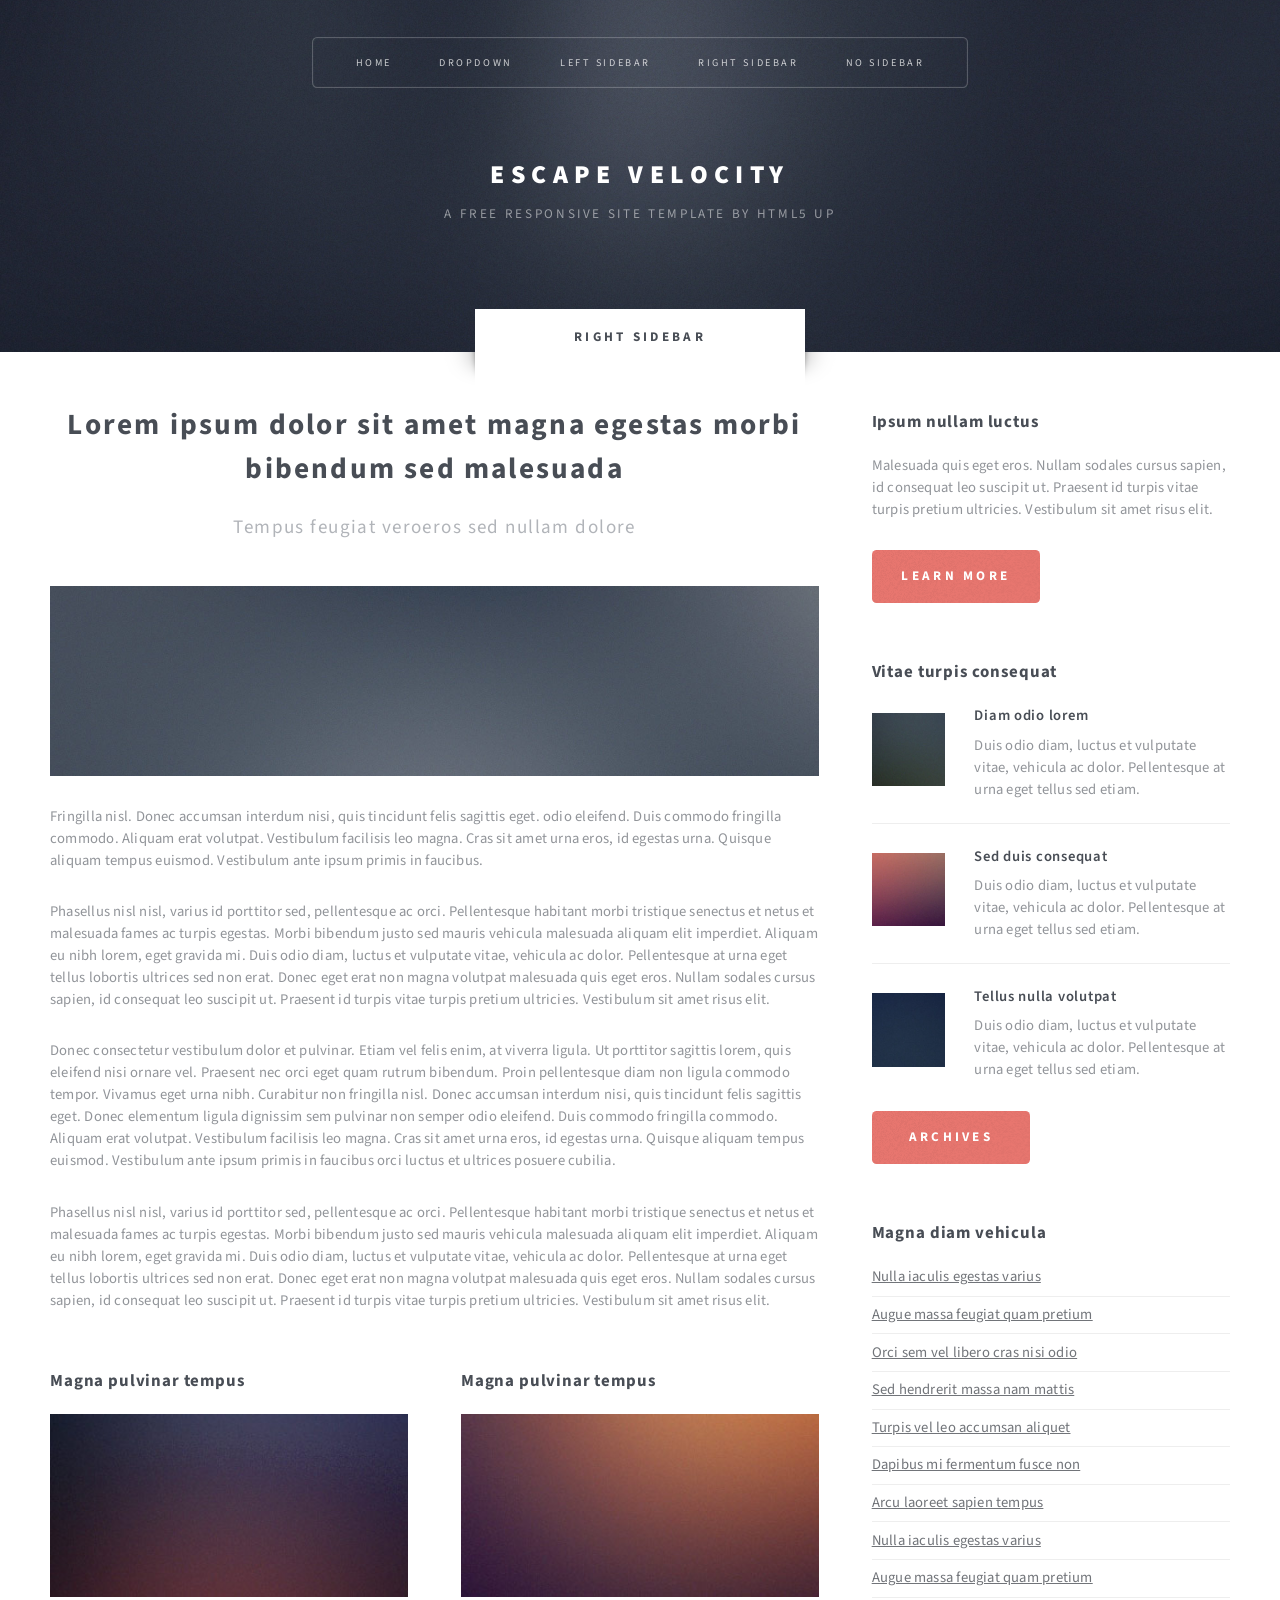
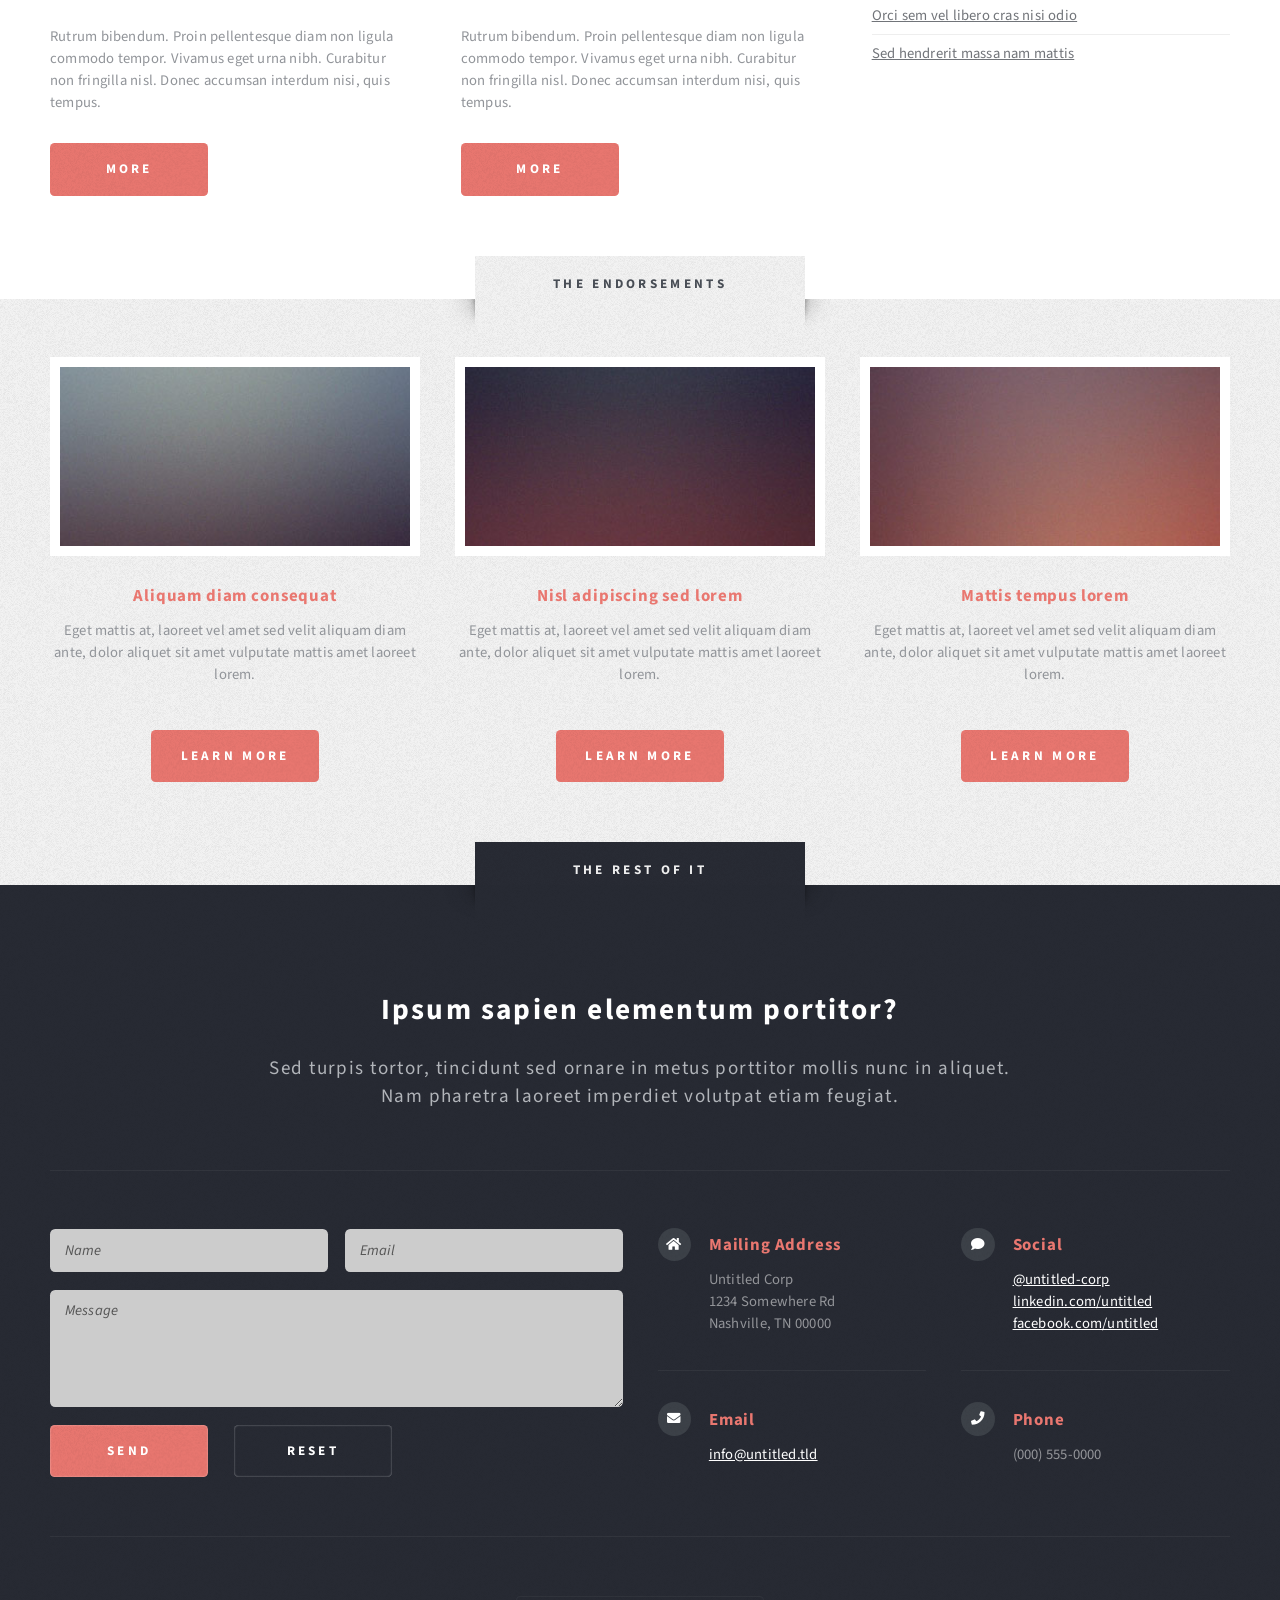
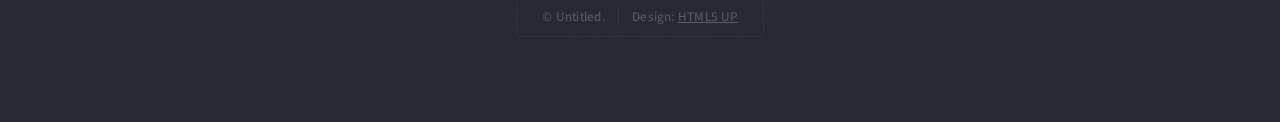
<file: html5up-escape-velocity/right-sidebar.html>
<!DOCTYPE HTML>
<!--
	Escape Velocity by HTML5 UP
	html5up.net | @ajlkn
	Free for personal and commercial use under the CCA 3.0 license (html5up.net/license)
-->
<html>
	<head>
		<title>Right Sidebar - Escape Velocity by HTML5 UP</title>
		<meta charset="utf-8" />
		<meta name="viewport" content="width=device-width, initial-scale=1, user-scalable=no" />
		<link rel="stylesheet" href="assets/css/main.css" />
	</head>
	<body class="right-sidebar is-preload">
		<div id="page-wrapper">

			<!-- Header -->
				<section id="header" class="wrapper">

					<!-- Logo -->
						<div id="logo">
							<h1><a href="index.html">Escape Velocity</a></h1>
							<p>A free responsive site template by HTML5 UP</p>
						</div>

					<!-- Nav -->
						<nav id="nav">
							<ul>
								<li><a href="index.html">Home</a></li>
								<li>
									<a href="#">Dropdown</a>
									<ul>
										<li><a href="#">Lorem ipsum</a></li>
										<li><a href="#">Magna veroeros</a></li>
										<li><a href="#">Etiam nisl</a></li>
										<li>
											<a href="#">Sed consequat</a>
											<ul>
												<li><a href="#">Lorem dolor</a></li>
												<li><a href="#">Amet consequat</a></li>
												<li><a href="#">Magna phasellus</a></li>
												<li><a href="#">Etiam nisl</a></li>
												<li><a href="#">Sed feugiat</a></li>
											</ul>
										</li>
										<li><a href="#">Nisl tempus</a></li>
									</ul>
								</li>
								<li><a href="left-sidebar.html">Left Sidebar</a></li>
								<li class="current"><a href="right-sidebar.html">Right Sidebar</a></li>
								<li><a href="no-sidebar.html">No Sidebar</a></li>
							</ul>
						</nav>

				</section>

			<!-- Main -->
				<section id="main" class="wrapper style2">
					<div class="title">Right Sidebar</div>
					<div class="container">
						<div class="row gtr-150">
							<div class="col-8 col-12-medium">

								<!-- Content -->
									<div id="content">
										<article class="box post">
											<header class="style1">
												<h2>Lorem ipsum dolor sit amet magna egestas morbi bibendum sed malesuada</h2>
												<p>Tempus feugiat veroeros sed nullam dolore</p>
											</header>
											<a href="#" class="image featured">
												<img src="images/pic01.jpg" alt="" />
											</a>
											<p>Fringilla nisl. Donec accumsan interdum nisi, quis tincidunt felis sagittis eget.
											odio eleifend. Duis commodo fringilla commodo. Aliquam erat volutpat. Vestibulum
											facilisis leo magna. Cras sit amet urna eros, id egestas urna. Quisque aliquam
											tempus euismod. Vestibulum ante ipsum primis in faucibus.</p>
											<p>Phasellus nisl nisl, varius id porttitor sed, pellentesque ac orci. Pellentesque
											habitant morbi tristique senectus et netus et malesuada fames ac turpis egestas. Morbi
											bibendum justo sed mauris vehicula malesuada aliquam elit imperdiet. Aliquam eu nibh
											lorem, eget gravida mi. Duis odio diam, luctus et vulputate vitae, vehicula ac dolor.
											Pellentesque at urna eget tellus lobortis ultrices sed non erat. Donec eget erat non
											magna volutpat malesuada quis eget eros. Nullam sodales cursus sapien, id consequat
											leo suscipit ut. Praesent id turpis vitae turpis pretium ultricies. Vestibulum sit
											amet risus elit.</p>
											<p>Donec consectetur vestibulum dolor et pulvinar. Etiam vel felis enim, at viverra
											ligula. Ut porttitor sagittis lorem, quis eleifend nisi ornare vel. Praesent nec orci
											eget quam rutrum bibendum. Proin pellentesque diam non ligula commodo tempor. Vivamus
											eget urna nibh. Curabitur non fringilla nisl. Donec accumsan interdum nisi, quis
											tincidunt felis sagittis eget. Donec elementum ligula dignissim sem pulvinar non semper
											odio eleifend. Duis commodo fringilla commodo. Aliquam erat volutpat. Vestibulum
											facilisis leo magna. Cras sit amet urna eros, id egestas urna. Quisque aliquam
											tempus euismod. Vestibulum ante ipsum primis in faucibus orci luctus et ultrices
											posuere cubilia.</p>
											<p>Phasellus nisl nisl, varius id porttitor sed, pellentesque ac orci. Pellentesque
											habitant morbi tristique senectus et netus et malesuada fames ac turpis egestas. Morbi
											bibendum justo sed mauris vehicula malesuada aliquam elit imperdiet. Aliquam eu nibh
											lorem, eget gravida mi. Duis odio diam, luctus et vulputate vitae, vehicula ac dolor.
											Pellentesque at urna eget tellus lobortis ultrices sed non erat. Donec eget erat non
											magna volutpat malesuada quis eget eros. Nullam sodales cursus sapien, id consequat
											leo suscipit ut. Praesent id turpis vitae turpis pretium ultricies. Vestibulum sit
											amet risus elit.</p>
										</article>
										<div class="row gtr-150">
											<div class="col-6 col-12-small">
												<section class="box">
													<header>
														<h2>Magna pulvinar tempus</h2>
													</header>
													<a href="#" class="image featured"><img src="images/pic05.jpg" alt="" /></a>
													<p>Rutrum bibendum. Proin pellentesque diam non ligula commodo tempor. Vivamus
													eget urna nibh. Curabitur non fringilla nisl. Donec accumsan interdum nisi, quis
													tempus.</p>
													<a href="#" class="button style1">More</a>
												</section>
											</div>
											<div class="col-6 col-12-small">
												<section class="box">
													<header>
														<h2>Magna pulvinar tempus</h2>
													</header>
													<a href="#" class="image featured"><img src="images/pic06.jpg" alt="" /></a>
													<p>Rutrum bibendum. Proin pellentesque diam non ligula commodo tempor. Vivamus
													eget urna nibh. Curabitur non fringilla nisl. Donec accumsan interdum nisi, quis
													tempus.</p>
													<a href="#" class="button style1">More</a>
												</section>
											</div>
										</div>
									</div>

							</div>
							<div class="col-4 col-12-medium">

								<!-- Sidebar -->
									<div id="sidebar">
										<section class="box">
											<header>
												<h2>Ipsum nullam luctus</h2>
											</header>
											<p>Malesuada quis eget eros. Nullam sodales cursus sapien, id consequat
											leo suscipit ut. Praesent id turpis vitae turpis pretium ultricies. Vestibulum sit
											amet risus elit.</p>
											<a href="#" class="button style1">Learn More</a>
										</section>
										<section class="box">
											<header>
												<h2>Vitae turpis consequat</h2>
											</header>
											<ul class="style2">
												<li>
													<article class="box post-excerpt">
														<a href="#" class="image left"><img src="images/pic08.jpg" alt="" /></a>
														<h3><a href="#">Diam odio lorem</a></h3>
														<p>Duis odio diam, luctus et vulputate vitae, vehicula ac dolor. Pellentesque at urna eget tellus sed etiam.</p>
													</article>
												</li>
												<li>
													<article class="box post-excerpt">
														<a href="#" class="image left"><img src="images/pic09.jpg" alt="" /></a>
														<h3><a href="#">Sed duis consequat</a></h3>
														<p>Duis odio diam, luctus et vulputate vitae, vehicula ac dolor. Pellentesque at urna eget tellus sed etiam.</p>
													</article>
												</li>
												<li>
													<article class="box post-excerpt">
														<a href="#" class="image left"><img src="images/pic10.jpg" alt="" /></a>
														<h3><a href="#">Tellus nulla volutpat</a></h3>
														<p>Duis odio diam, luctus et vulputate vitae, vehicula ac dolor. Pellentesque at urna eget tellus sed etiam.</p>
													</article>
												</li>
											</ul>
											<a href="#" class="button style1">Archives</a>
										</section>
										<section class="box">
											<header>
												<h2>Magna diam vehicula</h2>
											</header>
											<ul class="style3">
												<li><a href="#">Nulla iaculis egestas varius</a></li>
												<li><a href="#">Augue massa feugiat quam pretium</a></li>
												<li><a href="#">Orci sem vel libero cras nisi odio</a></li>
												<li><a href="#">Sed hendrerit massa nam mattis</a></li>
												<li><a href="#">Turpis vel leo accumsan aliquet</a></li>
												<li><a href="#">Dapibus mi fermentum fusce non</a></li>
												<li><a href="#">Arcu laoreet sapien tempus</a></li>
												<li><a href="#">Nulla iaculis egestas varius</a></li>
												<li><a href="#">Augue massa feugiat quam pretium</a></li>
												<li><a href="#">Orci sem vel libero cras nisi odio</a></li>
												<li><a href="#">Sed hendrerit massa nam mattis</a></li>
											</ul>
										</section>
									</div>

							</div>
						</div>
					</div>
				</section>

			<!-- Highlights -->
				<section id="highlights" class="wrapper style3">
					<div class="title">The Endorsements</div>
					<div class="container">
						<div class="row aln-center">
							<div class="col-4 col-12-medium">
								<section class="highlight">
									<a href="#" class="image featured"><img src="images/pic02.jpg" alt="" /></a>
									<h3><a href="#">Aliquam diam consequat</a></h3>
									<p>Eget mattis at, laoreet vel amet sed velit aliquam diam ante, dolor aliquet sit amet vulputate mattis amet laoreet lorem.</p>
									<ul class="actions">
										<li><a href="#" class="button style1">Learn More</a></li>
									</ul>
								</section>
							</div>
							<div class="col-4 col-12-medium">
								<section class="highlight">
									<a href="#" class="image featured"><img src="images/pic03.jpg" alt="" /></a>
									<h3><a href="#">Nisl adipiscing sed lorem</a></h3>
									<p>Eget mattis at, laoreet vel amet sed velit aliquam diam ante, dolor aliquet sit amet vulputate mattis amet laoreet lorem.</p>
									<ul class="actions">
										<li><a href="#" class="button style1">Learn More</a></li>
									</ul>
								</section>
							</div>
							<div class="col-4 col-12-medium">
								<section class="highlight">
									<a href="#" class="image featured"><img src="images/pic04.jpg" alt="" /></a>
									<h3><a href="#">Mattis tempus lorem</a></h3>
									<p>Eget mattis at, laoreet vel amet sed velit aliquam diam ante, dolor aliquet sit amet vulputate mattis amet laoreet lorem.</p>
									<ul class="actions">
										<li><a href="#" class="button style1">Learn More</a></li>
									</ul>
								</section>
							</div>
						</div>
					</div>
				</section>

			<!-- Footer -->
				<section id="footer" class="wrapper">
					<div class="title">The Rest Of It</div>
					<div class="container">
						<header class="style1">
							<h2>Ipsum sapien elementum portitor?</h2>
							<p>
								Sed turpis tortor, tincidunt sed ornare in metus porttitor mollis nunc in aliquet.<br />
								Nam pharetra laoreet imperdiet volutpat etiam feugiat.
							</p>
						</header>
						<div class="row">
							<div class="col-6 col-12-medium">

								<!-- Contact Form -->
									<section>
										<form method="post" action="#">
											<div class="row gtr-50">
												<div class="col-6 col-12-small">
													<input type="text" name="name" id="contact-name" placeholder="Name" />
												</div>
												<div class="col-6 col-12-small">
													<input type="text" name="email" id="contact-email" placeholder="Email" />
												</div>
												<div class="col-12">
													<textarea name="message" id="contact-message" placeholder="Message" rows="4"></textarea>
												</div>
												<div class="col-12">
													<ul class="actions">
														<li><input type="submit" class="style1" value="Send" /></li>
														<li><input type="reset" class="style2" value="Reset" /></li>
													</ul>
												</div>
											</div>
										</form>
									</section>

							</div>
							<div class="col-6 col-12-medium">

								<!-- Contact -->
									<section class="feature-list small">
										<div class="row">
											<div class="col-6 col-12-small">
												<section>
													<h3 class="icon solid fa-home">Mailing Address</h3>
													<p>
														Untitled Corp<br />
														1234 Somewhere Rd<br />
														Nashville, TN 00000
													</p>
												</section>
											</div>
											<div class="col-6 col-12-small">
												<section>
													<h3 class="icon solid fa-comment">Social</h3>
													<p>
														<a href="#">@untitled-corp</a><br />
														<a href="#">linkedin.com/untitled</a><br />
														<a href="#">facebook.com/untitled</a>
													</p>
												</section>
											</div>
											<div class="col-6 col-12-small">
												<section>
													<h3 class="icon solid fa-envelope">Email</h3>
													<p>
														<a href="#">info@untitled.tld</a>
													</p>
												</section>
											</div>
											<div class="col-6 col-12-small">
												<section>
													<h3 class="icon solid fa-phone">Phone</h3>
													<p>
														(000) 555-0000
													</p>
												</section>
											</div>
										</div>
									</section>

							</div>
						</div>
						<div id="copyright">
							<ul>
								<li>&copy; Untitled.</li><li>Design: <a href="http://html5up.net">HTML5 UP</a></li>
							</ul>
						</div>
					</div>
				</section>

		</div>

		<!-- Scripts -->
			<script src="assets/js/jquery.min.js"></script>
			<script src="assets/js/jquery.dropotron.min.js"></script>
			<script src="assets/js/browser.min.js"></script>
			<script src="assets/js/breakpoints.min.js"></script>
			<script src="assets/js/util.js"></script>
			<script src="assets/js/main.js"></script>

	</body>
</html>
</file>
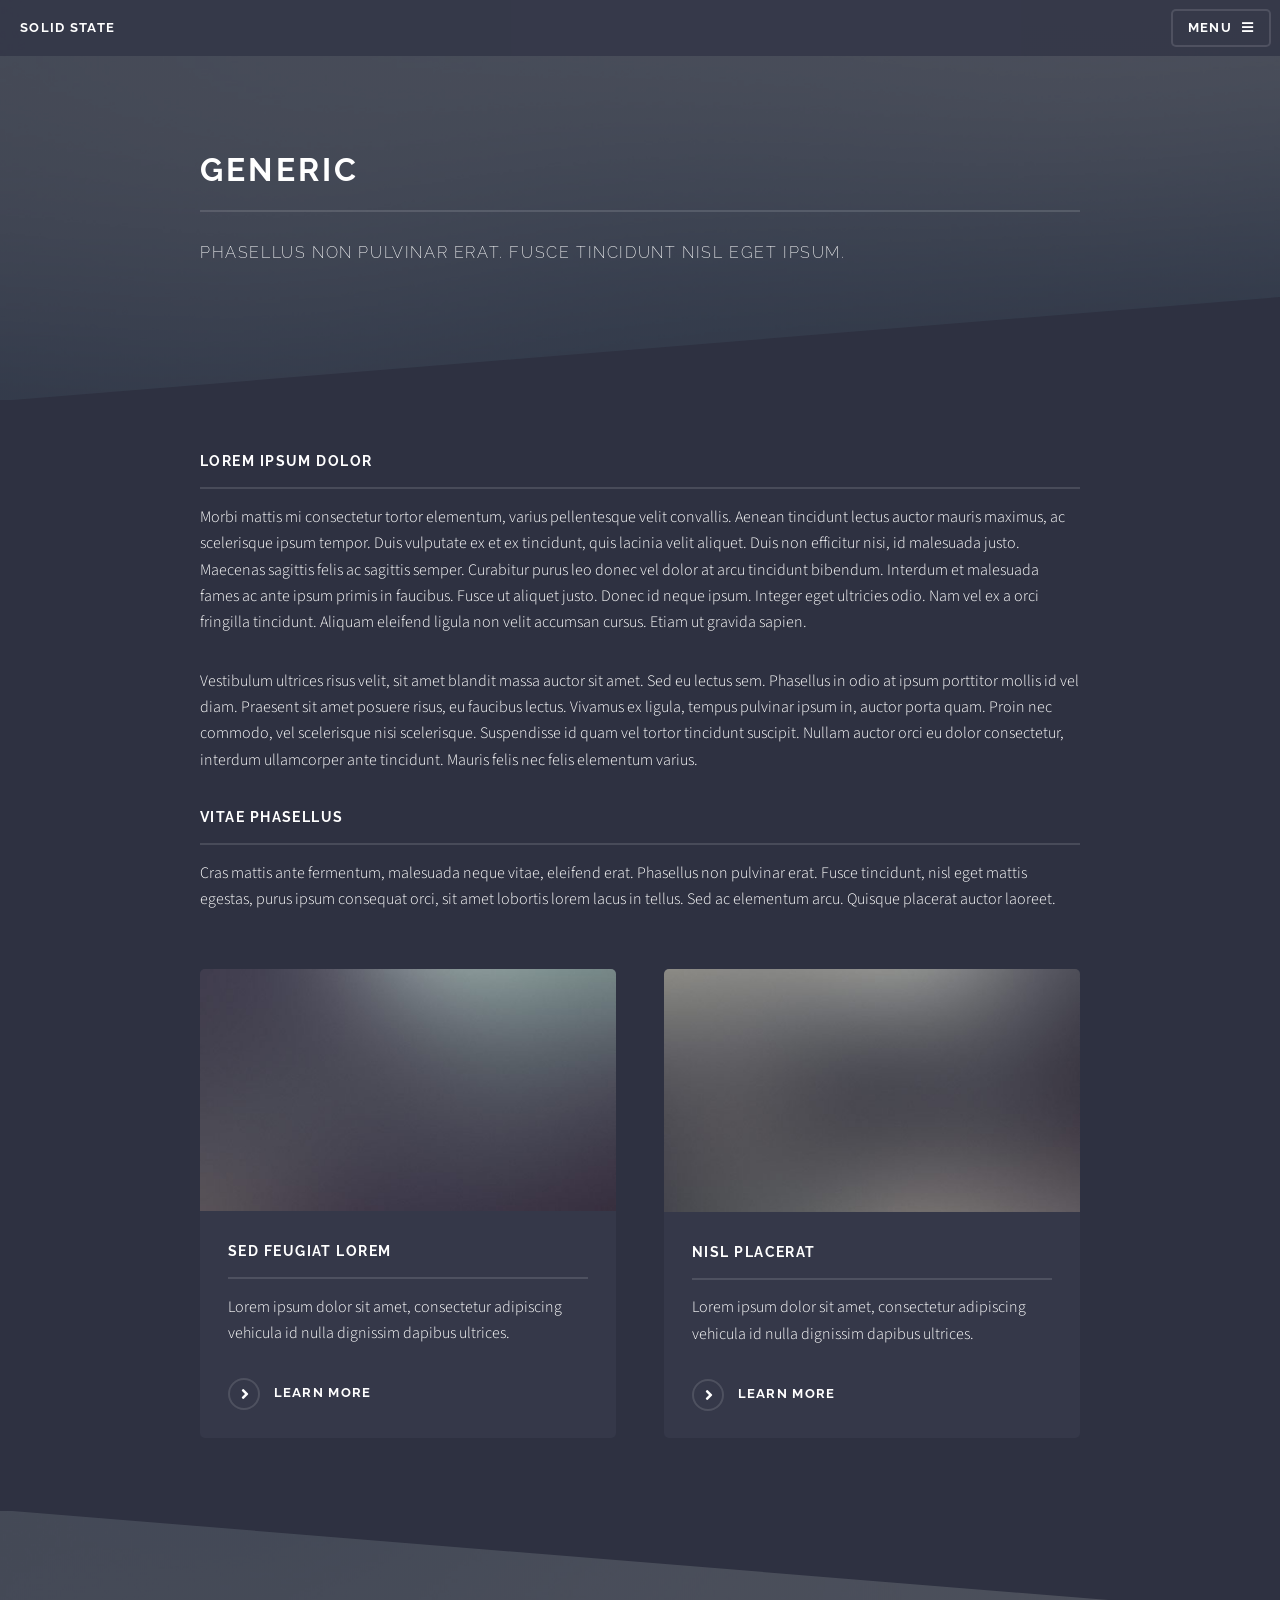
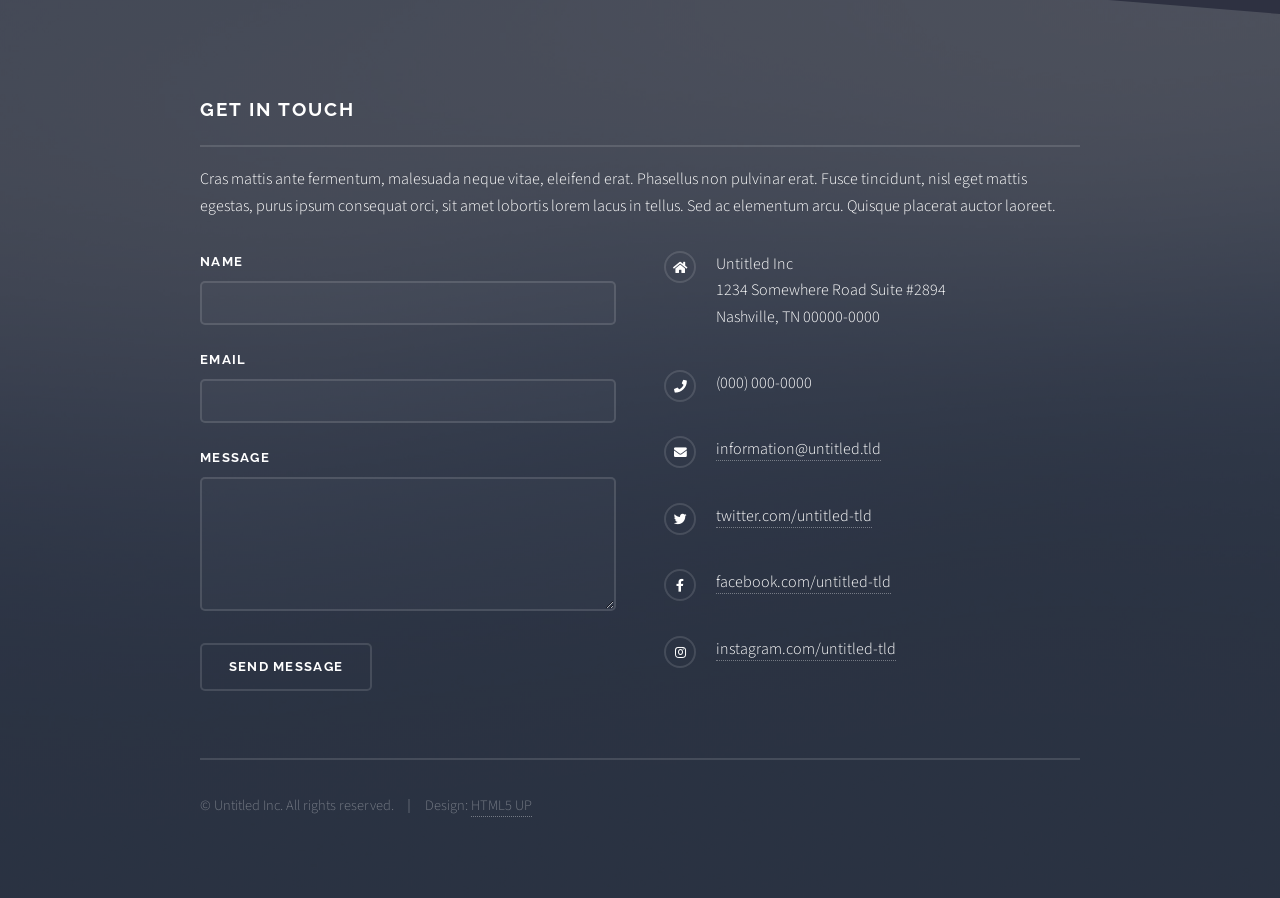
<file: html5up-solid-state/generic.html>
<!DOCTYPE HTML>
<!--
	Solid State by HTML5 UP
	html5up.net | @ajlkn
	Free for personal and commercial use under the CCA 3.0 license (html5up.net/license)
-->
<html>
	<head>
		<title>Generic - Solid State by HTML5 UP</title>
		<meta charset="utf-8" />
		<meta name="viewport" content="width=device-width, initial-scale=1, user-scalable=no" />
		<link rel="stylesheet" href="assets/css/main.css" />
		<noscript><link rel="stylesheet" href="assets/css/noscript.css" /></noscript>
	</head>
	<body class="is-preload">

		<!-- Page Wrapper -->
			<div id="page-wrapper">

				<!-- Header -->
					<header id="header">
						<h1><a href="index.html">Solid State</a></h1>
						<nav>
							<a href="#menu">Menu</a>
						</nav>
					</header>

				<!-- Menu -->
					<nav id="menu">
						<div class="inner">
							<h2>Menu</h2>
							<ul class="links">
								<li><a href="index.html">Home</a></li>
								<li><a href="generic.html">Generic</a></li>
								<li><a href="elements.html">Elements</a></li>
								<li><a href="#">Log In</a></li>
								<li><a href="#">Sign Up</a></li>
							</ul>
							<a href="#" class="close">Close</a>
						</div>
					</nav>

				<!-- Wrapper -->
					<section id="wrapper">
						<header>
							<div class="inner">
								<h2>Generic</h2>
								<p>Phasellus non pulvinar erat. Fusce tincidunt nisl eget ipsum.</p>
							</div>
						</header>

						<!-- Content -->
							<div class="wrapper">
								<div class="inner">

									<h3 class="major">Lorem ipsum dolor</h3>
									<p>Morbi mattis mi consectetur tortor elementum, varius pellentesque velit convallis. Aenean tincidunt lectus auctor mauris maximus, ac scelerisque ipsum tempor. Duis vulputate ex et ex tincidunt, quis lacinia velit aliquet. Duis non efficitur nisi, id malesuada justo. Maecenas sagittis felis ac sagittis semper. Curabitur purus leo donec vel dolor at arcu tincidunt bibendum. Interdum et malesuada fames ac ante ipsum primis in faucibus. Fusce ut aliquet justo. Donec id neque ipsum. Integer eget ultricies odio. Nam vel ex a orci fringilla tincidunt. Aliquam eleifend ligula non velit accumsan cursus. Etiam ut gravida sapien.</p>

									<p>Vestibulum ultrices risus velit, sit amet blandit massa auctor sit amet. Sed eu lectus sem. Phasellus in odio at ipsum porttitor mollis id vel diam. Praesent sit amet posuere risus, eu faucibus lectus. Vivamus ex ligula, tempus pulvinar ipsum in, auctor porta quam. Proin nec commodo, vel scelerisque nisi scelerisque. Suspendisse id quam vel tortor tincidunt suscipit. Nullam auctor orci eu dolor consectetur, interdum ullamcorper ante tincidunt. Mauris felis nec felis elementum varius.</p>

									<h3 class="major">Vitae phasellus</h3>
									<p>Cras mattis ante fermentum, malesuada neque vitae, eleifend erat. Phasellus non pulvinar erat. Fusce tincidunt, nisl eget mattis egestas, purus ipsum consequat orci, sit amet lobortis lorem lacus in tellus. Sed ac elementum arcu. Quisque placerat auctor laoreet.</p>

									<section class="features">
										<article>
											<a href="#" class="image"><img src="images/pic04.jpg" alt="" /></a>
											<h3 class="major">Sed feugiat lorem</h3>
											<p>Lorem ipsum dolor sit amet, consectetur adipiscing vehicula id nulla dignissim dapibus ultrices.</p>
											<a href="#" class="special">Learn more</a>
										</article>
										<article>
											<a href="#" class="image"><img src="images/pic05.jpg" alt="" /></a>
											<h3 class="major">Nisl placerat</h3>
											<p>Lorem ipsum dolor sit amet, consectetur adipiscing vehicula id nulla dignissim dapibus ultrices.</p>
											<a href="#" class="special">Learn more</a>
										</article>
									</section>

								</div>
							</div>

					</section>

				<!-- Footer -->
					<section id="footer">
						<div class="inner">
							<h2 class="major">Get in touch</h2>
							<p>Cras mattis ante fermentum, malesuada neque vitae, eleifend erat. Phasellus non pulvinar erat. Fusce tincidunt, nisl eget mattis egestas, purus ipsum consequat orci, sit amet lobortis lorem lacus in tellus. Sed ac elementum arcu. Quisque placerat auctor laoreet.</p>
							<form method="post" action="#">
								<div class="fields">
									<div class="field">
										<label for="name">Name</label>
										<input type="text" name="name" id="name" />
									</div>
									<div class="field">
										<label for="email">Email</label>
										<input type="email" name="email" id="email" />
									</div>
									<div class="field">
										<label for="message">Message</label>
										<textarea name="message" id="message" rows="4"></textarea>
									</div>
								</div>
								<ul class="actions">
									<li><input type="submit" value="Send Message" /></li>
								</ul>
							</form>
							<ul class="contact">
								<li class="icon solid fa-home">
									Untitled Inc<br />
									1234 Somewhere Road Suite #2894<br />
									Nashville, TN 00000-0000
								</li>
								<li class="icon solid fa-phone">(000) 000-0000</li>
								<li class="icon solid fa-envelope"><a href="#">information@untitled.tld</a></li>
								<li class="icon brands fa-twitter"><a href="#">twitter.com/untitled-tld</a></li>
								<li class="icon brands fa-facebook-f"><a href="#">facebook.com/untitled-tld</a></li>
								<li class="icon brands fa-instagram"><a href="#">instagram.com/untitled-tld</a></li>
							</ul>
							<ul class="copyright">
								<li>&copy; Untitled Inc. All rights reserved.</li><li>Design: <a href="http://html5up.net">HTML5 UP</a></li>
							</ul>
						</div>
					</section>

			</div>

		<!-- Scripts -->
			<script src="assets/js/jquery.min.js"></script>
			<script src="assets/js/jquery.scrollex.min.js"></script>
			<script src="assets/js/browser.min.js"></script>
			<script src="assets/js/breakpoints.min.js"></script>
			<script src="assets/js/util.js"></script>
			<script src="assets/js/main.js"></script>

	</body>
</html>
</file>
<file: html5up-solid-state/assets/css/noscript.css>
/*
	Solid State by HTML5 UP
	html5up.net | @ajlkn
	Free for personal and commercial use under the CCA 3.0 license (html5up.net/license)
*/

/* Banner */

	body.is-preload #banner .logo {
		-moz-transform: none;
		-webkit-transform: none;
		-ms-transform: none;
		transform: none;
		opacity: 1;
	}

	body.is-preload #banner h2 {
		opacity: 1;
		-moz-transform: none;
		-webkit-transform: none;
		-ms-transform: none;
		transform: none;
		-moz-filter: none;
		-webkit-filter: none;
		-ms-filter: none;
		filter: none;
	}

	body.is-preload #banner p {
		opacity: 01;
		-moz-transform: none;
		-webkit-transform: none;
		-ms-transform: none;
		transform: none;
		-moz-filter: none;
		-webkit-filter: none;
		-ms-filter: none;
		filter: none;
	}
</file>
<file: assets/css/noscript.css>
/*
	Solid State by HTML5 UP
	html5up.net | @ajlkn
	Free for personal and commercial use under the CCA 3.0 license (html5up.net/license)
*/

/* Banner */

	body.is-preload #banner .logo {
		-moz-transform: none;
		-webkit-transform: none;
		-ms-transform: none;
		transform: none;
		opacity: 1;
	}

	body.is-preload #banner h2 {
		opacity: 1;
		-moz-transform: none;
		-webkit-transform: none;
		-ms-transform: none;
		transform: none;
		-moz-filter: none;
		-webkit-filter: none;
		-ms-filter: none;
		filter: none;
	}

	body.is-preload #banner p {
		opacity: 01;
		-moz-transform: none;
		-webkit-transform: none;
		-ms-transform: none;
		transform: none;
		-moz-filter: none;
		-webkit-filter: none;
		-ms-filter: none;
		filter: none;
	}
</file>
<file: html5up-escape-velocity/assets/css/main.css>
@import url("fontawesome-all.min.css");
@import url("https://fonts.googleapis.com/css?family=Source+Sans+Pro:400,400italic,700,900");

/*
	Escape Velocity by HTML5 UP
	html5up.net | @ajlkn
	Free for personal and commercial use under the CCA 3.0 license (html5up.net/license)
*/

html, body, div, span, applet, object,
iframe, h1, h2, h3, h4, h5, h6, p, blockquote,
pre, a, abbr, acronym, address, big, cite,
code, del, dfn, em, img, ins, kbd, q, s, samp,
small, strike, strong, sub, sup, tt, var, b,
u, i, center, dl, dt, dd, ol, ul, li, fieldset,
form, label, legend, table, caption, tbody,
tfoot, thead, tr, th, td, article, aside,
canvas, details, embed, figure, figcaption,
footer, header, hgroup, menu, nav, output, ruby,
section, summary, time, mark, audio, video {
	margin: 0;
	padding: 0;
	border: 0;
	font-size: 100%;
	font: inherit;
	vertical-align: baseline;}

article, aside, details, figcaption, figure,
footer, header, hgroup, menu, nav, section {
	display: block;}

body {
	line-height: 1;
}

ol, ul {
	list-style: none;
}

blockquote, q {
	quotes: none;
}

	blockquote:before, blockquote:after, q:before, q:after {
		content: '';
		content: none;
	}

table {
	border-collapse: collapse;
	border-spacing: 0;
}

body {
	-webkit-text-size-adjust: none;
}

mark {
	background-color: transparent;
	color: inherit;
}

input::-moz-focus-inner {
	border: 0;
	padding: 0;
}

input, select, textarea {
	-moz-appearance: none;
	-webkit-appearance: none;
	-ms-appearance: none;
	appearance: none;
}

/* Basic */

	@-ms-viewport {
		width: device-width;
	}

	html {
		box-sizing: border-box;
	}

	*, *:before, *:after {
		box-sizing: inherit;
	}

	body.is-preload *, body.is-preload *:before, body.is-preload *:after {
		-moz-animation: none !important;
		-webkit-animation: none !important;
		-ms-animation: none !important;
		animation: none !important;
		-moz-transition: none !important;
		-webkit-transition: none !important;
		-ms-transition: none !important;
		transition: none !important;
	}

	body, input, textarea, select {
		font-family: 'Source Sans Pro', sans-serif;
		font-weight: 400;
		color: #919499;
		font-size: 14pt;
		line-height: 1.75em;
		letter-spacing: 0.025em;
	}

	h1, h2, h3, h4, h5, h6 {
		font-weight: 700;
		color: #484d55;
	}

		h1 a, h2 a, h3 a, h4 a, h5 a, h6 a {
			color: inherit;
			text-decoration: none;
		}

	a {
		-moz-transition: color .25s ease-in-out;
		-webkit-transition: color .25s ease-in-out;
		-ms-transition: color .25s ease-in-out;
		transition: color .25s ease-in-out;
		text-decoration: underline;
		color: #717479;
	}

		a:hover {
			text-decoration: none;
		}

	strong, b {
		font-weight: 700;
		color: #484d55;
	}

	blockquote {
		border-left: solid 0.5em #ddd;
		padding: 1em 0 1em 2em;
		font-style: italic;
	}

	em, i {
		font-style: italic;
	}

	hr {
		border: 0;
		border-top: solid 1px #ddd;
		margin: 2em 0 2em 0;
	}

	sub {
		position: relative;
		top: 0.5em;
		font-size: 0.8em;
	}

	sup {
		position: relative;
		top: -0.5em;
		font-size: 0.8em;
	}

	.nobr {
		white-space: nowrap;
	}

	br.clear {
		clear: both;
	}

	p, ul, ol, dl, table, blockquote, form {
		margin-bottom: 2em;
	}

/* Container */

	.container {
		margin: 0 auto;
		max-width: 100%;
		width: 68em;
	}

		@media screen and (max-width: 1680px) {

			.container {
				width: 70em;
			}

		}

		@media screen and (max-width: 1280px) {

			.container {
				width: calc(100% - 100px);
			}

		}

		@media screen and (max-width: 980px) {

			.container {
				width: calc(100% - 100px);
			}

		}

		@media screen and (max-width: 736px) {

			.container {
				width: calc(100% - 40px);
			}

		}

/* Row */

	.row {
		display: flex;
		flex-wrap: wrap;
		box-sizing: border-box;
		align-items: stretch;
	}

		.row > * {
			box-sizing: border-box;
		}

		.row.gtr-uniform > * > :last-child {
			margin-bottom: 0;
		}

		.row.aln-left {
			justify-content: flex-start;
		}

		.row.aln-center {
			justify-content: center;
		}

		.row.aln-right {
			justify-content: flex-end;
		}

		.row.aln-top {
			align-items: flex-start;
		}

		.row.aln-middle {
			align-items: center;
		}

		.row.aln-bottom {
			align-items: flex-end;
		}

		.row > .imp {
			order: -1;
		}

		.row > .col-1 {
			width: 8.33333%;
		}

		.row > .off-1 {
			margin-left: 8.33333%;
		}

		.row > .col-2 {
			width: 16.66667%;
		}

		.row > .off-2 {
			margin-left: 16.66667%;
		}

		.row > .col-3 {
			width: 25%;
		}

		.row > .off-3 {
			margin-left: 25%;
		}

		.row > .col-4 {
			width: 33.33333%;
		}

		.row > .off-4 {
			margin-left: 33.33333%;
		}

		.row > .col-5 {
			width: 41.66667%;
		}

		.row > .off-5 {
			margin-left: 41.66667%;
		}

		.row > .col-6 {
			width: 50%;
		}

		.row > .off-6 {
			margin-left: 50%;
		}

		.row > .col-7 {
			width: 58.33333%;
		}

		.row > .off-7 {
			margin-left: 58.33333%;
		}

		.row > .col-8 {
			width: 66.66667%;
		}

		.row > .off-8 {
			margin-left: 66.66667%;
		}

		.row > .col-9 {
			width: 75%;
		}

		.row > .off-9 {
			margin-left: 75%;
		}

		.row > .col-10 {
			width: 83.33333%;
		}

		.row > .off-10 {
			margin-left: 83.33333%;
		}

		.row > .col-11 {
			width: 91.66667%;
		}

		.row > .off-11 {
			margin-left: 91.66667%;
		}

		.row > .col-12 {
			width: 100%;
		}

		.row > .off-12 {
			margin-left: 100%;
		}

		.row.gtr-0 {
			margin-top: 0px;
			margin-left: 0px;
		}

			.row.gtr-0 > * {
				padding: 0px 0 0 0px;
			}

			.row.gtr-0.gtr-uniform {
				margin-top: 0px;
			}

				.row.gtr-0.gtr-uniform > * {
					padding-top: 0px;
				}

		.row.gtr-25 {
			margin-top: -12.5px;
			margin-left: -12.5px;
		}

			.row.gtr-25 > * {
				padding: 12.5px 0 0 12.5px;
			}

			.row.gtr-25.gtr-uniform {
				margin-top: -12.5px;
			}

				.row.gtr-25.gtr-uniform > * {
					padding-top: 12.5px;
				}

		.row.gtr-50 {
			margin-top: -25px;
			margin-left: -25px;
		}

			.row.gtr-50 > * {
				padding: 25px 0 0 25px;
			}

			.row.gtr-50.gtr-uniform {
				margin-top: -25px;
			}

				.row.gtr-50.gtr-uniform > * {
					padding-top: 25px;
				}

		.row {
			margin-top: -50px;
			margin-left: -50px;
		}

			.row > * {
				padding: 50px 0 0 50px;
			}

			.row.gtr-uniform {
				margin-top: -50px;
			}

				.row.gtr-uniform > * {
					padding-top: 50px;
				}

		.row.gtr-150 {
			margin-top: -75px;
			margin-left: -75px;
		}

			.row.gtr-150 > * {
				padding: 75px 0 0 75px;
			}

			.row.gtr-150.gtr-uniform {
				margin-top: -75px;
			}

				.row.gtr-150.gtr-uniform > * {
					padding-top: 75px;
				}

		.row.gtr-200 {
			margin-top: -100px;
			margin-left: -100px;
		}

			.row.gtr-200 > * {
				padding: 100px 0 0 100px;
			}

			.row.gtr-200.gtr-uniform {
				margin-top: -100px;
			}

				.row.gtr-200.gtr-uniform > * {
					padding-top: 100px;
				}

		@media screen and (max-width: 1680px) {

			.row {
				display: flex;
				flex-wrap: wrap;
				box-sizing: border-box;
				align-items: stretch;
			}

				.row > * {
					box-sizing: border-box;
				}

				.row.gtr-uniform > * > :last-child {
					margin-bottom: 0;
				}

				.row.aln-left {
					justify-content: flex-start;
				}

				.row.aln-center {
					justify-content: center;
				}

				.row.aln-right {
					justify-content: flex-end;
				}

				.row.aln-top {
					align-items: flex-start;
				}

				.row.aln-middle {
					align-items: center;
				}

				.row.aln-bottom {
					align-items: flex-end;
				}

				.row > .imp-xlarge {
					order: -1;
				}

				.row > .col-1-xlarge {
					width: 8.33333%;
				}

				.row > .off-1-xlarge {
					margin-left: 8.33333%;
				}

				.row > .col-2-xlarge {
					width: 16.66667%;
				}

				.row > .off-2-xlarge {
					margin-left: 16.66667%;
				}

				.row > .col-3-xlarge {
					width: 25%;
				}

				.row > .off-3-xlarge {
					margin-left: 25%;
				}

				.row > .col-4-xlarge {
					width: 33.33333%;
				}

				.row > .off-4-xlarge {
					margin-left: 33.33333%;
				}

				.row > .col-5-xlarge {
					width: 41.66667%;
				}

				.row > .off-5-xlarge {
					margin-left: 41.66667%;
				}

				.row > .col-6-xlarge {
					width: 50%;
				}

				.row > .off-6-xlarge {
					margin-left: 50%;
				}

				.row > .col-7-xlarge {
					width: 58.33333%;
				}

				.row > .off-7-xlarge {
					margin-left: 58.33333%;
				}

				.row > .col-8-xlarge {
					width: 66.66667%;
				}

				.row > .off-8-xlarge {
					margin-left: 66.66667%;
				}

				.row > .col-9-xlarge {
					width: 75%;
				}

				.row > .off-9-xlarge {
					margin-left: 75%;
				}

				.row > .col-10-xlarge {
					width: 83.33333%;
				}

				.row > .off-10-xlarge {
					margin-left: 83.33333%;
				}

				.row > .col-11-xlarge {
					width: 91.66667%;
				}

				.row > .off-11-xlarge {
					margin-left: 91.66667%;
				}

				.row > .col-12-xlarge {
					width: 100%;
				}

				.row > .off-12-xlarge {
					margin-left: 100%;
				}

				.row.gtr-0 {
					margin-top: 0px;
					margin-left: 0px;
				}

					.row.gtr-0 > * {
						padding: 0px 0 0 0px;
					}

					.row.gtr-0.gtr-uniform {
						margin-top: 0px;
					}

						.row.gtr-0.gtr-uniform > * {
							padding-top: 0px;
						}

				.row.gtr-25 {
					margin-top: -12.5px;
					margin-left: -12.5px;
				}

					.row.gtr-25 > * {
						padding: 12.5px 0 0 12.5px;
					}

					.row.gtr-25.gtr-uniform {
						margin-top: -12.5px;
					}

						.row.gtr-25.gtr-uniform > * {
							padding-top: 12.5px;
						}

				.row.gtr-50 {
					margin-top: -25px;
					margin-left: -25px;
				}

					.row.gtr-50 > * {
						padding: 25px 0 0 25px;
					}

					.row.gtr-50.gtr-uniform {
						margin-top: -25px;
					}

						.row.gtr-50.gtr-uniform > * {
							padding-top: 25px;
						}

				.row {
					margin-top: -50px;
					margin-left: -50px;
				}

					.row > * {
						padding: 50px 0 0 50px;
					}

					.row.gtr-uniform {
						margin-top: -50px;
					}

						.row.gtr-uniform > * {
							padding-top: 50px;
						}

				.row.gtr-150 {
					margin-top: -75px;
					margin-left: -75px;
				}

					.row.gtr-150 > * {
						padding: 75px 0 0 75px;
					}

					.row.gtr-150.gtr-uniform {
						margin-top: -75px;
					}

						.row.gtr-150.gtr-uniform > * {
							padding-top: 75px;
						}

				.row.gtr-200 {
					margin-top: -100px;
					margin-left: -100px;
				}

					.row.gtr-200 > * {
						padding: 100px 0 0 100px;
					}

					.row.gtr-200.gtr-uniform {
						margin-top: -100px;
					}

						.row.gtr-200.gtr-uniform > * {
							padding-top: 100px;
						}

		}

		@media screen and (max-width: 1280px) {

			.row {
				display: flex;
				flex-wrap: wrap;
				box-sizing: border-box;
				align-items: stretch;
			}

				.row > * {
					box-sizing: border-box;
				}

				.row.gtr-uniform > * > :last-child {
					margin-bottom: 0;
				}

				.row.aln-left {
					justify-content: flex-start;
				}

				.row.aln-center {
					justify-content: center;
				}

				.row.aln-right {
					justify-content: flex-end;
				}

				.row.aln-top {
					align-items: flex-start;
				}

				.row.aln-middle {
					align-items: center;
				}

				.row.aln-bottom {
					align-items: flex-end;
				}

				.row > .imp-large {
					order: -1;
				}

				.row > .col-1-large {
					width: 8.33333%;
				}

				.row > .off-1-large {
					margin-left: 8.33333%;
				}

				.row > .col-2-large {
					width: 16.66667%;
				}

				.row > .off-2-large {
					margin-left: 16.66667%;
				}

				.row > .col-3-large {
					width: 25%;
				}

				.row > .off-3-large {
					margin-left: 25%;
				}

				.row > .col-4-large {
					width: 33.33333%;
				}

				.row > .off-4-large {
					margin-left: 33.33333%;
				}

				.row > .col-5-large {
					width: 41.66667%;
				}

				.row > .off-5-large {
					margin-left: 41.66667%;
				}

				.row > .col-6-large {
					width: 50%;
				}

				.row > .off-6-large {
					margin-left: 50%;
				}

				.row > .col-7-large {
					width: 58.33333%;
				}

				.row > .off-7-large {
					margin-left: 58.33333%;
				}

				.row > .col-8-large {
					width: 66.66667%;
				}

				.row > .off-8-large {
					margin-left: 66.66667%;
				}

				.row > .col-9-large {
					width: 75%;
				}

				.row > .off-9-large {
					margin-left: 75%;
				}

				.row > .col-10-large {
					width: 83.33333%;
				}

				.row > .off-10-large {
					margin-left: 83.33333%;
				}

				.row > .col-11-large {
					width: 91.66667%;
				}

				.row > .off-11-large {
					margin-left: 91.66667%;
				}

				.row > .col-12-large {
					width: 100%;
				}

				.row > .off-12-large {
					margin-left: 100%;
				}

				.row.gtr-0 {
					margin-top: 0px;
					margin-left: 0px;
				}

					.row.gtr-0 > * {
						padding: 0px 0 0 0px;
					}

					.row.gtr-0.gtr-uniform {
						margin-top: 0px;
					}

						.row.gtr-0.gtr-uniform > * {
							padding-top: 0px;
						}

				.row.gtr-25 {
					margin-top: -8.75px;
					margin-left: -8.75px;
				}

					.row.gtr-25 > * {
						padding: 8.75px 0 0 8.75px;
					}

					.row.gtr-25.gtr-uniform {
						margin-top: -8.75px;
					}

						.row.gtr-25.gtr-uniform > * {
							padding-top: 8.75px;
						}

				.row.gtr-50 {
					margin-top: -17.5px;
					margin-left: -17.5px;
				}

					.row.gtr-50 > * {
						padding: 17.5px 0 0 17.5px;
					}

					.row.gtr-50.gtr-uniform {
						margin-top: -17.5px;
					}

						.row.gtr-50.gtr-uniform > * {
							padding-top: 17.5px;
						}

				.row {
					margin-top: -35px;
					margin-left: -35px;
				}

					.row > * {
						padding: 35px 0 0 35px;
					}

					.row.gtr-uniform {
						margin-top: -35px;
					}

						.row.gtr-uniform > * {
							padding-top: 35px;
						}

				.row.gtr-150 {
					margin-top: -52.5px;
					margin-left: -52.5px;
				}

					.row.gtr-150 > * {
						padding: 52.5px 0 0 52.5px;
					}

					.row.gtr-150.gtr-uniform {
						margin-top: -52.5px;
					}

						.row.gtr-150.gtr-uniform > * {
							padding-top: 52.5px;
						}

				.row.gtr-200 {
					margin-top: -70px;
					margin-left: -70px;
				}

					.row.gtr-200 > * {
						padding: 70px 0 0 70px;
					}

					.row.gtr-200.gtr-uniform {
						margin-top: -70px;
					}

						.row.gtr-200.gtr-uniform > * {
							padding-top: 70px;
						}

		}

		@media screen and (max-width: 980px) {

			.row {
				display: flex;
				flex-wrap: wrap;
				box-sizing: border-box;
				align-items: stretch;
			}

				.row > * {
					box-sizing: border-box;
				}

				.row.gtr-uniform > * > :last-child {
					margin-bottom: 0;
				}

				.row.aln-left {
					justify-content: flex-start;
				}

				.row.aln-center {
					justify-content: center;
				}

				.row.aln-right {
					justify-content: flex-end;
				}

				.row.aln-top {
					align-items: flex-start;
				}

				.row.aln-middle {
					align-items: center;
				}

				.row.aln-bottom {
					align-items: flex-end;
				}

				.row > .imp-medium {
					order: -1;
				}

				.row > .col-1-medium {
					width: 8.33333%;
				}

				.row > .off-1-medium {
					margin-left: 8.33333%;
				}

				.row > .col-2-medium {
					width: 16.66667%;
				}

				.row > .off-2-medium {
					margin-left: 16.66667%;
				}

				.row > .col-3-medium {
					width: 25%;
				}

				.row > .off-3-medium {
					margin-left: 25%;
				}

				.row > .col-4-medium {
					width: 33.33333%;
				}

				.row > .off-4-medium {
					margin-left: 33.33333%;
				}

				.row > .col-5-medium {
					width: 41.66667%;
				}

				.row > .off-5-medium {
					margin-left: 41.66667%;
				}

				.row > .col-6-medium {
					width: 50%;
				}

				.row > .off-6-medium {
					margin-left: 50%;
				}

				.row > .col-7-medium {
					width: 58.33333%;
				}

				.row > .off-7-medium {
					margin-left: 58.33333%;
				}

				.row > .col-8-medium {
					width: 66.66667%;
				}

				.row > .off-8-medium {
					margin-left: 66.66667%;
				}

				.row > .col-9-medium {
					width: 75%;
				}

				.row > .off-9-medium {
					margin-left: 75%;
				}

				.row > .col-10-medium {
					width: 83.33333%;
				}

				.row > .off-10-medium {
					margin-left: 83.33333%;
				}

				.row > .col-11-medium {
					width: 91.66667%;
				}

				.row > .off-11-medium {
					margin-left: 91.66667%;
				}

				.row > .col-12-medium {
					width: 100%;
				}

				.row > .off-12-medium {
					margin-left: 100%;
				}

				.row.gtr-0 {
					margin-top: 0px;
					margin-left: 0px;
				}

					.row.gtr-0 > * {
						padding: 0px 0 0 0px;
					}

					.row.gtr-0.gtr-uniform {
						margin-top: 0px;
					}

						.row.gtr-0.gtr-uniform > * {
							padding-top: 0px;
						}

				.row.gtr-25 {
					margin-top: -12.5px;
					margin-left: -12.5px;
				}

					.row.gtr-25 > * {
						padding: 12.5px 0 0 12.5px;
					}

					.row.gtr-25.gtr-uniform {
						margin-top: -12.5px;
					}

						.row.gtr-25.gtr-uniform > * {
							padding-top: 12.5px;
						}

				.row.gtr-50 {
					margin-top: -25px;
					margin-left: -25px;
				}

					.row.gtr-50 > * {
						padding: 25px 0 0 25px;
					}

					.row.gtr-50.gtr-uniform {
						margin-top: -25px;
					}

						.row.gtr-50.gtr-uniform > * {
							padding-top: 25px;
						}

				.row {
					margin-top: -50px;
					margin-left: -50px;
				}

					.row > * {
						padding: 50px 0 0 50px;
					}

					.row.gtr-uniform {
						margin-top: -50px;
					}

						.row.gtr-uniform > * {
							padding-top: 50px;
						}

				.row.gtr-150 {
					margin-top: -75px;
					margin-left: -75px;
				}

					.row.gtr-150 > * {
						padding: 75px 0 0 75px;
					}

					.row.gtr-150.gtr-uniform {
						margin-top: -75px;
					}

						.row.gtr-150.gtr-uniform > * {
							padding-top: 75px;
						}

				.row.gtr-200 {
					margin-top: -100px;
					margin-left: -100px;
				}

					.row.gtr-200 > * {
						padding: 100px 0 0 100px;
					}

					.row.gtr-200.gtr-uniform {
						margin-top: -100px;
					}

						.row.gtr-200.gtr-uniform > * {
							padding-top: 100px;
						}

		}

		@media screen and (max-width: 736px) {

			.row {
				display: flex;
				flex-wrap: wrap;
				box-sizing: border-box;
				align-items: stretch;
			}

				.row > * {
					box-sizing: border-box;
				}

				.row.gtr-uniform > * > :last-child {
					margin-bottom: 0;
				}

				.row.aln-left {
					justify-content: flex-start;
				}

				.row.aln-center {
					justify-content: center;
				}

				.row.aln-right {
					justify-content: flex-end;
				}

				.row.aln-top {
					align-items: flex-start;
				}

				.row.aln-middle {
					align-items: center;
				}

				.row.aln-bottom {
					align-items: flex-end;
				}

				.row > .imp-small {
					order: -1;
				}

				.row > .col-1-small {
					width: 8.33333%;
				}

				.row > .off-1-small {
					margin-left: 8.33333%;
				}

				.row > .col-2-small {
					width: 16.66667%;
				}

				.row > .off-2-small {
					margin-left: 16.66667%;
				}

				.row > .col-3-small {
					width: 25%;
				}

				.row > .off-3-small {
					margin-left: 25%;
				}

				.row > .col-4-small {
					width: 33.33333%;
				}

				.row > .off-4-small {
					margin-left: 33.33333%;
				}

				.row > .col-5-small {
					width: 41.66667%;
				}

				.row > .off-5-small {
					margin-left: 41.66667%;
				}

				.row > .col-6-small {
					width: 50%;
				}

				.row > .off-6-small {
					margin-left: 50%;
				}

				.row > .col-7-small {
					width: 58.33333%;
				}

				.row > .off-7-small {
					margin-left: 58.33333%;
				}

				.row > .col-8-small {
					width: 66.66667%;
				}

				.row > .off-8-small {
					margin-left: 66.66667%;
				}

				.row > .col-9-small {
					width: 75%;
				}

				.row > .off-9-small {
					margin-left: 75%;
				}

				.row > .col-10-small {
					width: 83.33333%;
				}

				.row > .off-10-small {
					margin-left: 83.33333%;
				}

				.row > .col-11-small {
					width: 91.66667%;
				}

				.row > .off-11-small {
					margin-left: 91.66667%;
				}

				.row > .col-12-small {
					width: 100%;
				}

				.row > .off-12-small {
					margin-left: 100%;
				}

				.row.gtr-0 {
					margin-top: 0px;
					margin-left: 0px;
				}

					.row.gtr-0 > * {
						padding: 0px 0 0 0px;
					}

					.row.gtr-0.gtr-uniform {
						margin-top: 0px;
					}

						.row.gtr-0.gtr-uniform > * {
							padding-top: 0px;
						}

				.row.gtr-25 {
					margin-top: -7.5px;
					margin-left: -7.5px;
				}

					.row.gtr-25 > * {
						padding: 7.5px 0 0 7.5px;
					}

					.row.gtr-25.gtr-uniform {
						margin-top: -7.5px;
					}

						.row.gtr-25.gtr-uniform > * {
							padding-top: 7.5px;
						}

				.row.gtr-50 {
					margin-top: -15px;
					margin-left: -15px;
				}

					.row.gtr-50 > * {
						padding: 15px 0 0 15px;
					}

					.row.gtr-50.gtr-uniform {
						margin-top: -15px;
					}

						.row.gtr-50.gtr-uniform > * {
							padding-top: 15px;
						}

				.row {
					margin-top: -30px;
					margin-left: -30px;
				}

					.row > * {
						padding: 30px 0 0 30px;
					}

					.row.gtr-uniform {
						margin-top: -30px;
					}

						.row.gtr-uniform > * {
							padding-top: 30px;
						}

				.row.gtr-150 {
					margin-top: -45px;
					margin-left: -45px;
				}

					.row.gtr-150 > * {
						padding: 45px 0 0 45px;
					}

					.row.gtr-150.gtr-uniform {
						margin-top: -45px;
					}

						.row.gtr-150.gtr-uniform > * {
							padding-top: 45px;
						}

				.row.gtr-200 {
					margin-top: -60px;
					margin-left: -60px;
				}

					.row.gtr-200 > * {
						padding: 60px 0 0 60px;
					}

					.row.gtr-200.gtr-uniform {
						margin-top: -60px;
					}

						.row.gtr-200.gtr-uniform > * {
							padding-top: 60px;
						}

		}

/* Section/Article */

	section,
	article {
		margin: 0 0 4em 0;
	}

	section > :last-child,
	article > :last-child,
	section:last-child,
	article:last-child {
		margin-bottom: 0;
	}

	header.style1 {
		text-align: center;
		padding: 3em 0 3em 0;
	}

		header.style1 h2 {
			font-weight: 700;
			font-size: 2em;
			letter-spacing: 0.075em;
			line-height: 1.5em;
		}

		header.style1 p {
			color: #b1b4b9;
			display: block;
			margin: 1.15em 0 0 0;
			font-size: 1.3em;
			letter-spacing: 0.075em;
			line-height: 1.5em;
		}

/* Table */

	table {
		width: 100%;
	}

		table.default {
			width: 100%;
		}

			table.default tbody tr:nth-child(2n+2) {
				background: #f4f4f4;
			}

			table.default td {
				padding: 0.5em 1em 0.5em 1em;
			}

			table.default th {
				text-align: left;
				font-weight: 400;
				padding: 0.5em 1em 0.5em 1em;
			}

			table.default thead {
				background: #484d55;
				color: #fff;
			}

			table.default tfoot {
				background: #eee;
			}

/* Form */

	form label {
		display: block;
		font-weight: 700;
		color: #484d55;
		margin: 0.25em 0 0.5em 0;
	}

	form input[type="text"],
	form input[type="email"],
	form input[type="password"],
	form select,
	form textarea {
		-moz-transition: all .25s ease-in-out;
		-webkit-transition: all .25s ease-in-out;
		-ms-transition: all .25s ease-in-out;
		transition: all .25s ease-in-out;
		-webkit-appearance: none;
		display: block;
		border: 0;
		background: #eee;
		box-shadow: inset 0px 0px 1px 0px #a0a1a7;
		border-radius: 0.35em;
		width: 100%;
		padding: 0.75em 1em 0.75em 1em;
	}

		form input[type="text"]:focus,
		form input[type="email"]:focus,
		form input[type="password"]:focus,
		form select:focus,
		form textarea:focus {
			background: #f8f8f8;
		}

	form input[type="text"],
	form input[type="email"]
	input[type="password"] {
		line-height: 1em;
	}

	form select {
		line-height: 1em;
	}

	form textarea {
		min-height: 8em;
	}

	form ul.actions {
		margin-top: 0;
	}

	form ::-webkit-input-placeholder {
		color: #555 !important;
		font-style: italic;
		line-height: 1.35em;
	}

	form :-moz-placeholder {
		color: #555 !important;
		font-style: italic;
	}

	form ::-moz-placeholder {
		color: #555 !important;
		font-style: italic;
	}

	form :-ms-input-placeholder {
		color: #555 !important;
		font-style: italic;
	}

	form ::-moz-focus-inner {
		border: 0;
	}

/* Image */

	.image {
		display: inline-block;
	}

		.image img {
			display: block;
			width: 100%;
		}

		.image.fit {
			display: block;
			width: 100%;
		}

		.image.left {
			float: left;
			margin: 0 2em 2em 0;
		}

		.image.centered {
			display: block;
			margin: 0 0 2em 0;
		}

			.image.centered img {
				margin: 0 auto;
				width: auto;
			}

		.image.featured {
			display: block;
			width: 100%;
			margin: 0 0 2em 0;
		}

/* Button */

	input[type="button"],
	input[type="submit"],
	input[type="reset"],
	button,
	.button {
		-moz-transition: all .25s ease-in-out;
		-webkit-transition: all .25s ease-in-out;
		-ms-transition: all .25s ease-in-out;
		transition: all .25s ease-in-out;
		display: inline-block;
		background: #444;
		text-align: center;
		text-transform: uppercase;
		font-weight: 700;
		letter-spacing: 0.25em;
		text-decoration: none;
		border-radius: 0.35em;
		border: 0;
		outline: 0;
		cursor: pointer;
		padding: 0 2.25em 0 2.25em;
		font-size: 0.9em;
		min-width: 12em;
		height: 4em;
		line-height: 4em;
	}

		input[type="button"]:hover,
		input[type="submit"]:hover,
		input[type="reset"]:hover,
		button:hover,
		.button:hover {
			background-color: #f98780;
		}

		input[type="button"].large,
		input[type="submit"].large,
		input[type="reset"].large,
		button.large,
		.button.large {
			font-size: 1em;
			min-width: 14em;
		}

		input[type="button"].style1,
		input[type="submit"].style1,
		input[type="reset"].style1,
		button.style1,
		.button.style1 {
			background: #e97770 url("images/overlay.png");
			color: #fff;
		}

			input[type="button"].style1:hover,
			input[type="submit"].style1:hover,
			input[type="reset"].style1:hover,
			button.style1:hover,
			.button.style1:hover {
				background-color: #f98780;
			}

			input[type="button"].style1:active,
			input[type="submit"].style1:active,
			input[type="reset"].style1:active,
			button.style1:active,
			.button.style1:active {
				background-color: #d96760;
			}

		input[type="button"].style2,
		input[type="submit"].style2,
		input[type="reset"].style2,
		button.style2,
		.button.style2 {
			background: none;
			color: #606167;
			box-shadow: inset 0px 0px 2px 0px #a0a1a7;
		}

			input[type="button"].style2:hover,
			input[type="submit"].style2:hover,
			input[type="reset"].style2:hover,
			button.style2:hover,
			.button.style2:hover {
				box-shadow: inset 0px 0px 2px 0px #606167;
			}

			input[type="button"].style2:active,
			input[type="submit"].style2:active,
			input[type="reset"].style2:active,
			button.style2:active,
			.button.style2:active {
				box-shadow: inset 0px 0px 2px 0px #202127;
			}

		input[type="button"].style3,
		input[type="submit"].style3,
		input[type="reset"].style3,
		button.style3,
		.button.style3 {
			background: #2f333b url("images/overlay.png");
			color: #fff;
		}

			input[type="button"].style3:hover,
			input[type="submit"].style3:hover,
			input[type="reset"].style3:hover,
			button.style3:hover,
			.button.style3:hover {
				background-color: #3f434b;
			}

			input[type="button"].style3:active,
			input[type="submit"].style3:active,
			input[type="reset"].style3:active,
			button.style3:active,
			.button.style3:active {
				background-color: #1f232b;
			}

/* List */

	ul {
		list-style: disc;
		padding-left: 1em;
	}

		ul li {
			padding-left: 0.5em;
		}

		ul.style2 {
			list-style: none;
			padding-left: 0;
		}

			ul.style2 li {
				border-top: solid 1px #eee;
				padding: 1.5em 0 0 0;
				margin: 1.5em 0 0 0;
			}

				ul.style2 li:first-child {
					border-top: 0;
					padding-top: 0;
					margin-top: 0;
				}

		ul.style3 {
			list-style: none;
			padding-left: 0;
		}

			ul.style3 li {
				border-top: solid 1px #eee;
				padding: 0.5em 0 0 0;
				margin: 0.5em 0 0 0;
			}

				ul.style3 li:first-child {
					border-top: 0;
					padding-top: 0;
					margin-top: 0;
				}

	ol {
		list-style: decimal;
		padding-left: 1.25em;
	}

		ol li {
			padding-left: 0.25em;
		}

/* Actions */

	ul.actions {
		list-style: none;
		padding-left: 0;
		margin: 3em 0 0 0;
	}

		ul.actions li {
			display: inline-block;
			margin: 0 0.75em 0 0.75em;
			padding-left: 0;
		}

			ul.actions li:first-child {
				margin-left: 0;
			}

			ul.actions li:last-child {
				margin-right: 0;
			}

		ul.actions.special {
			text-align: center;
		}

/* Feature List */

	.feature-list {
		max-width: 58em;
		margin-left: auto;
		margin-right: auto;
		position: relative;
		top: 0.75em;
	}

		.feature-list section {
			border-top: solid 1px #eee;
			padding-top: 3em;
			padding-left: 5em;
			position: relative;
		}

		@media screen and (min-width: 981px) {

			.feature-list > .row > :nth-child(-n + 2) > section {
				border-top: 0;
				padding-top: 0;
			}

		}

		.feature-list h3 {
			color: #e97770 !important;
			margin: -0.35em 0 0.75em 0;
			font-size: 1.15em;
			letter-spacing: 0.05em;
		}

			.feature-list h3:before {
				display: block;
				color: #fff;
				background: #2f333b url("images/overlay.png");
				border-radius: 2.5em;
				text-align: center;
				width: 2.5em;
				height: 2.5em;
				line-height: 2.5em;
				margin-right: 0.75em;
				position: absolute;
				left: 0;
				margin-top: -0.5em;
			}

		.feature-list.small section {
			padding-left: 3.5em;
		}

		.feature-list.small h3:before {
			font-size: 0.8em;
		}

/* Icons */

	.icon {
		text-decoration: none;
		text-decoration: none;
	}

		.icon:before {
			-moz-osx-font-smoothing: grayscale;
			-webkit-font-smoothing: antialiased;
			display: inline-block;
			font-style: normal;
			font-variant: normal;
			text-rendering: auto;
			line-height: 1;
			text-transform: none !important;
			font-family: 'Font Awesome 5 Free';
			font-weight: 400;
		}

		.icon:before {
			line-height: inherit;
			font-size: 1.25em;
		}

		.icon > .label {
			display: none;
		}

		.icon.solid:before {
			font-weight: 900;
		}

		.icon.brands:before {
			font-family: 'Font Awesome 5 Brands';
		}

/* Box */

	.box header {
		margin: 0 0 1.5em 0;
	}

		.box header.style1 {
			position: relative;
			margin: -0.5em 0 0 0;
			padding-top: 0;
		}

	.box h2 {
		margin: 0 0 0.75em 0;
		font-size: 1.15em;
		letter-spacing: 0.05em;
	}

	.box h3 {
		margin: 0 0 0.5em 0;
		font-size: 1em;
		font-weight: 600;
		letter-spacing: 0.05em;
	}

	.box.post-excerpt .image.left {
		position: relative;
		top: 0.5em;
		width: 5em;
	}

	.box.post-excerpt h3, .box.post-excerpt p {
		margin-left: 7em;
	}

/* Wrapper */

	.wrapper {
		position: relative;
		padding: 6em 0 9em 0;
	}

		.wrapper .title {
			position: absolute;
			top: 0;
			left: 50%;
			text-align: center;
			text-transform: uppercase;
			display: block;
			font-weight: 700;
			letter-spacing: 0.25em;
			font-size: 0.9em;
			width: 25em;
			height: 3.25em;
			top: -3.25em;
			line-height: 3.25em;
			margin-bottom: -3.25em;
			margin-left: -12.5em;
			padding-top: 0.5em;
		}

			.wrapper .title:before {
				content: '';
				position: absolute;
				bottom: -38px;
				left: -35px;
				width: 35px;
				height: 38px;
				background: url("images/shadow.png");
			}

			.wrapper .title:after {
				-moz-transform: scaleX(-1);
				-webkit-transform: scaleX(-1);
				-ms-transform: scaleX(-1);
				transform: scaleX(-1);
				content: '';
				position: absolute;
				bottom: -38px;
				right: -35px;
				width: 35px;
				height: 38px;
				background: url("images/shadow.png");
			}

		.wrapper.style1 {
			background: #e97770 url("images/overlay.png");
			color: #eee;
			color: rgba(255, 255, 255, 0.75);
		}

			.wrapper.style1 .title {
				background: #e97770 url("images/overlay.png");
				color: #fff;
			}

			.wrapper.style1 h1, .wrapper.style1 h2, .wrapper.style1 h3, .wrapper.style1 h4, .wrapper.style1 h5, .wrapper.style1 h6, .wrapper.style1 strong, .wrapper.style1 b, .wrapper.style1 a {
				color: #fff;
			}

		.wrapper.style2 {
			background: #fff;
		}

			.wrapper.style2 .title {
				background: #fff;
				color: #484d55;
			}

		.wrapper.style3 {
			background: #f3f3f3 url("images/overlay.png");
		}

			.wrapper.style3 .title {
				background: #f3f3f3 url("images/overlay.png");
				color: #484d55;
			}

			.wrapper.style3 .image {
				border: solid 10px #fff;
			}

/* Page Wrapper */

	#page-wrapper > section {
		margin-bottom: 0;
	}

/* Header */

	#header {
		display: -moz-flex;
		display: -webkit-flex;
		display: -ms-flex;
		display: flex;
		-moz-align-items: center;
		-webkit-align-items: center;
		-ms-align-items: center;
		align-items: center;
		-moz-justify-content: center;
		-webkit-justify-content: center;
		-ms-justify-content: center;
		justify-content: center;
		position: relative;
		height: 24em;
		background: url("../../images/banner.jpg") center center;
		background-size: cover;
		padding: 0;
	}

		#header:before {
			content: '';
			position: absolute;
			top: 0;
			left: 0;
			width: 100%;
			height: 100%;
			background: url("images/overlay.png");
		}

		.homepage #header {
			height: 35em;
		}

/* Logo */

	#logo {
		width: 100%;
		text-align: center;
		position: relative;
		top: 1.5em;
	}

		#logo h1 {
			font-weight: 900;
			text-transform: uppercase;
			color: #fff;
			font-size: 2em;
			letter-spacing: 0.25em;
		}

		#logo p {
			color: #eee;
			color: rgba(255, 255, 255, 0.5);
			text-transform: uppercase;
			margin: 1.25em 0 0 0;
			display: block;
			letter-spacing: 0.2em;
			font-size: 0.9em;
		}

/* Nav */

	#nav {
		position: absolute;
		display: block;
		top: 2.5em;
		left: 0;
		width: 100%;
		text-align: center;
	}

		#nav > ul {
			display: inline-block;
			border-radius: 0.35em;
			box-shadow: inset 0px 0px 1px 1px rgba(255, 255, 255, 0.25);
			padding: 0 1.5em 0 1.5em;
		}

			#nav > ul > li {
				display: inline-block;
				text-align: center;
				padding: 0 1.5em 0 1.5em;
			}

				#nav > ul > li > ul {
					display: none;
				}

				#nav > ul > li > a, #nav > ul > li > span {
					display: block;
					color: #eee;
					color: rgba(255, 255, 255, 0.75);
					text-transform: uppercase;
					text-decoration: none;
					font-size: 0.7em;
					letter-spacing: 0.25em;
					height: 5em;
					line-height: 5em;
					-moz-transition: all .25s ease-in-out;
					-webkit-transition: all .25s ease-in-out;
					-o-transition: all .25s ease-in-out;
					-ms-transition: all .25s ease-in-out;
					transition: all .25s ease-in-out;
					outline: 0;
				}

				#nav > ul > li:hover > a {
					color: #fff;
				}

				#nav > ul > li.active > a, #nav > ul > li.active > span {
					color: #fff;
				}

	.dropotron {
		background: #222835 url("images/overlay.png");
		background-color: rgba(44, 50, 63, 0.925);
		padding: 1.25em 1em 1.25em 1em;
		border-radius: 0.35em;
		box-shadow: inset 0px 0px 1px 1px rgba(255, 255, 255, 0.25);
		min-width: 12em;
		text-align: left;
		margin-top: -1.25em;
		margin-left: -1px;
		list-style: none;
	}

		.dropotron.level-0 {
			margin-top: -1px;
			margin-left: 0;
			border-top-left-radius: 0;
			border-top-right-radius: 0;
		}

		.dropotron a, .dropotron span {
			-moz-transition: all .25s ease-in-out;
			-webkit-transition: all .25s ease-in-out;
			-ms-transition: all .25s ease-in-out;
			transition: all .25s ease-in-out;
			display: block;
			color: #eee;
			color: rgba(255, 255, 255, 0.75);
			text-transform: uppercase;
			text-decoration: none;
			font-size: 0.7em;
			letter-spacing: 0.25em;
			border-top: solid 1px rgba(255, 255, 255, 0.15);
			line-height: 3em;
		}

		.dropotron li {
			padding-left: 0;
		}

			.dropotron li:first-child a, .dropotron li:first-child span {
				border-top: 0;
			}

			.dropotron li:hover > a, .dropotron li:hover > span {
				color: #fff;
			}

/* Intro */

	#intro {
		padding-bottom: 8em;
		text-align: center;
	}

		#intro p.style1 {
			font-size: 1.5em;
			letter-spacing: 0.075em;
		}

		#intro p.style2 {
			font-weight: 700;
			color: #fff;
			border-radius: 0.35em;
			box-shadow: inset 0px 0px 1px 1px rgba(255, 255, 255, 0.25);
			font-size: 2.75em;
			letter-spacing: 0.075em;
			line-height: 1.35em;
			padding: 1em 0 1em 0;
			margin-bottom: 1em;
		}

			#intro p.style2 a {
				color: inherit;
				text-decoration: none;
			}

		#intro p.style3 {
			font-size: 1.1em;
			width: 48em;
			margin: 0 auto;
		}

/* Features */

	#features header.style1 {
		padding-bottom: 5em;
	}

	#features ul.actions {
		margin-top: 5em;
	}

/* Highlights */

	#highlights .highlight {
		text-align: center;
	}

		#highlights .highlight h3 {
			color: #e97770;
			margin: 0 0 0.75em 0;
			font-size: 1.15em;
			letter-spacing: 0.05em;
		}

/* Main */

/* Footer */

	#footer {
		background: #282b34 url("images/overlay.png");
		color: #eee;
		color: rgba(255, 255, 255, 0.5);
		padding-bottom: 6em;
	}

		#footer h1, #footer h2, #footer h3, #footer h4, #footer h5, #footer h6, #footer strong, #footer b, #footer a {
			color: #fff;
		}

		#footer hr {
			border-top-color: #333;
			border-top-color: rgba(255, 255, 255, 0.05);
		}

		#footer form input[type="text"],
		#footer form input[type="email"],
		#footer form input[type="password"],
		#footer form select,
		#footer form textarea {
			background: #ccc;
			box-shadow: none;
		}

			#footer form input[type="text"]:focus,
			#footer form input[type="email"]:focus,
			#footer form input[type="password"]:focus,
			#footer form select:focus,
			#footer form textarea:focus {
				background: #fff;
			}

		#footer input[type="button"],
		#footer input[type="submit"],
		#footer input[type="reset"],
		#footer button,
		#footer .button {
			color: #fff;
			box-shadow: inset 0px 0px 2px 0px rgba(255, 255, 255, 0.5);
		}

			#footer input[type="button"]:hover,
			#footer input[type="submit"]:hover,
			#footer input[type="reset"]:hover,
			#footer button:hover,
			#footer .button:hover {
				color: #fff;
				box-shadow: inset 0px 0px 2px 0px rgba(255, 255, 255, 0.65);
			}

			#footer input[type="button"]:active,
			#footer input[type="submit"]:active,
			#footer input[type="reset"]:active,
			#footer button:active,
			#footer .button:active {
				box-shadow: inset 0px 0px 2px 0px rgba(255, 255, 255, 0.75);
			}

			#footer input[type="button"].style2:active,
			#footer input[type="submit"].style2:active,
			#footer input[type="reset"].style2:active,
			#footer button.style2:active,
			#footer .button.style2:active {
				box-shadow: inset 0px 0px 2px 0px rgba(255, 255, 255, 0.75);
			}

		#footer .title {
			background: #282b34 url("images/overlay.png");
			color: #eee;
		}

		#footer header.style1 {
			padding-bottom: 6em;
			margin-bottom: 6em;
			border-bottom: solid 1px rgba(255, 255, 255, 0.05);
		}

			#footer header.style1 h2 {
				color: #fff;
			}

			#footer header.style1 .p {
				color: inherit;
			}

		#footer .feature-list {
			max-width: 100%;
		}

			#footer .feature-list section {
				border-top-color: rgba(255, 255, 255, 0.05);
			}

			#footer .feature-list h3:before {
				background: #3d4249 url("images/overlay.png");
			}

/* Copyright */

	#copyright {
		text-align: center;
		padding-top: 6em;
		margin-top: 6em;
		border-top: solid 1px rgba(255, 255, 255, 0.05);
	}

		#copyright ul {
			display: inline-block;
			border-radius: 0.35em;
			box-shadow: inset 0px 0px 1px 1px rgba(255, 255, 255, 0.05);
			color: #aaa;
			color: rgba(255, 255, 255, 0.25);
			padding: 0.75em 2em;
			font-size: 0.9em;
		}

			#copyright ul li {
				display: inline-block;
				margin-left: 1em;
				padding-left: 1em;
				border-left: solid 1px #333;
				border-left-color: rgba(255, 255, 255, 0.05);
			}

				#copyright ul li:first-child {
					border-left: 0;
					margin-left: 0;
					padding-left: 0;
				}

		#copyright a {
			color: inherit;
		}

			#copyright a:hover {
				color: #fff;
			}

/* XLarge */

	@media screen and (max-width: 1680px) {

		/* Basic */

			body, input, textarea, select {
				font-size: 12pt;
			}

	}

/* Large */

	@media screen and (max-width: 1280px) {

		/* Basic */

			body, input, select, textarea {
				font-size: 11pt;
				line-height: 1.5em;
				letter-spacing: 0.015em;
			}

		/* Wrapper */

			.wrapper {
				padding: 4em 0 7em 0;
			}

		/* Logo */

			#logo {
				margin-top: -0.5em !important;
			}

				#logo h1 {
					font-size: 1.75em;
				}

		/* Intro */

			#intro {
				padding-bottom: 7em;
			}

				#intro p.style1 {
					font-size: 1.25em;
				}

				#intro p.style2 {
					font-size: 2.25em;
				}

		/* Footer */

			#footer {
				padding-bottom: 4em;
			}

				#footer header.style1 {
					padding-bottom: 4em;
					margin-bottom: 4em;
					border-bottom: solid 1px rgba(255, 255, 255, 0.05);
				}

		/* Copyright */

			#copyright {
				padding-top: 4em;
				margin-top: 4em;
			}

	}

/* Medium */

	#navPanel, #titleBar {
		display: none;
	}

	@media screen and (max-width: 980px) {

		/* Section/Article */

			header br {
				display: none;
			}

		/* Form */

			form ul.actions {
				text-align: center;
			}

		/* Feature List */

			.feature-list {
				max-width: 40em;
			}

				.feature-list section {
					padding-top: 4em;
				}

				.feature-list > .row > :first-child > section {
					border-top: 0;
					padding-top: 0;
				}

		/* Nav */

			#nav {
				display: none;
			}

		/* Logo */

			#logo {
				top: 0;
			}

		/* Intro */

			#intro p.style3 {
				width: auto;
			}

		/* Highlights */

			#highlights .highlight {
				max-width: 40em;
				margin-left: auto;
				margin-right: auto;
			}

		/* Footer */

			#footer .feature-list {
				border-top: solid 1px rgba(255, 255, 255, 0.05);
				padding-top: 4em;
			}

	}

		@media screen and (max-width: 980px) and (min-width: 737px) {

				#footer .feature-list > .row > :nth-child(2) > section {
					border-top: 0;
					padding-top: 0;
				}

		}

	@media screen and (max-width: 980px) {

		/* Nav */

			#page-wrapper {
				-moz-backface-visibility: hidden;
				-webkit-backface-visibility: hidden;
				-ms-backface-visibility: hidden;
				backface-visibility: hidden;
				-moz-transition: -moz-transform 0.5s ease;
				-webkit-transition: -webkit-transform 0.5s ease;
				-ms-transition: -ms-transform 0.5s ease;
				transition: transform 0.5s ease;
				padding-bottom: 1px;
			}

			#titleBar {
				-moz-backface-visibility: hidden;
				-webkit-backface-visibility: hidden;
				-ms-backface-visibility: hidden;
				backface-visibility: hidden;
				-moz-transition: -moz-transform 0.5s ease;
				-webkit-transition: -webkit-transform 0.5s ease;
				-ms-transition: -ms-transform 0.5s ease;
				transition: transform 0.5s ease;
				display: block;
				height: 44px;
				left: 0;
				position: fixed;
				top: 0;
				width: 100%;
				z-index: 10001;
				background: none;
			}

				#titleBar .title {
					display: none;
				}

				#titleBar .toggle {
					text-decoration: none;
					position: absolute;
					top: 0;
					left: 0;
					width: 60px;
					height: 44px;
				}

					#titleBar .toggle:before {
						-moz-osx-font-smoothing: grayscale;
						-webkit-font-smoothing: antialiased;
						display: inline-block;
						font-style: normal;
						font-variant: normal;
						text-rendering: auto;
						line-height: 1;
						text-transform: none !important;
						font-family: 'Font Awesome 5 Free';
						font-weight: 900;
					}

					#titleBar .toggle:before {
						-moz-transition: all .15s ease-in-out;
						-webkit-transition: all .15s ease-in-out;
						-ms-transition: all .15s ease-in-out;
						transition: all .15s ease-in-out;
						text-decoration: none;
						content: '\f0c9';
						font-size: 14px;
						position: absolute;
						top: 6px;
						left: 6px;
						display: block;
						width: 54px;
						height: 38px;
						line-height: 38px;
						text-align: center;
						color: rgba(255, 255, 255, 0.75);
						background-color: rgba(92, 95, 103, 0.5);
						border-radius: 0.25em;
					}

					#titleBar .toggle:active:before {
						background-color: rgba(92, 95, 103, 0.75);
					}

			#navPanel {
				-moz-backface-visibility: hidden;
				-webkit-backface-visibility: hidden;
				-ms-backface-visibility: hidden;
				backface-visibility: hidden;
				-moz-transform: translateX(-275px);
				-webkit-transform: translateX(-275px);
				-ms-transform: translateX(-275px);
				transform: translateX(-275px);
				-moz-transition: -moz-transform 0.5s ease;
				-webkit-transition: -webkit-transform 0.5s ease;
				-ms-transition: -ms-transform 0.5s ease;
				transition: transform 0.5s ease;
				display: block;
				height: 100%;
				left: 0;
				overflow-y: auto;
				position: fixed;
				top: 0;
				width: 275px;
				z-index: 10002;
				background: #242730 url("images/overlay.png");
				box-shadow: inset -3px 0px 4px 0px rgba(0, 0, 0, 0.1);
			}

				#navPanel .link {
					display: block;
					color: rgba(255, 255, 255, 0.5);
					text-transform: uppercase;
					text-decoration: none;
					font-size: 0.85em;
					letter-spacing: 0.15em;
					text-decoration: none;
					height: 44px;
					line-height: 44px;
					border-top: solid 1px rgba(255, 255, 255, 0.05);
					margin: 0 15px 0 15px;
				}

					#navPanel .link:first-child {
						border-top: 0;
					}

				#navPanel .indent-1 {
					display: inline-block;
					width: 1em;
				}

				#navPanel .indent-2 {
					display: inline-block;
					width: 2em;
				}

				#navPanel .indent-3 {
					display: inline-block;
					width: 3em;
				}

				#navPanel .indent-4 {
					display: inline-block;
					width: 4em;
				}

				#navPanel .indent-5 {
					display: inline-block;
					width: 5em;
				}

				#navPanel .depth-0 {
					color: #fff;
				}

			body.navPanel-visible #page-wrapper {
				-moz-transform: translateX(275px);
				-webkit-transform: translateX(275px);
				-ms-transform: translateX(275px);
				transform: translateX(275px);
			}

			body.navPanel-visible #titleBar {
				-moz-transform: translateX(275px);
				-webkit-transform: translateX(275px);
				-ms-transform: translateX(275px);
				transform: translateX(275px);
			}

			body.navPanel-visible #navPanel {
				-moz-transform: translateX(0);
				-webkit-transform: translateX(0);
				-ms-transform: translateX(0);
				transform: translateX(0);
			}

	}

/* Small */

	@media screen and (max-width: 736px) {

		/* Basic */

			body, input, select, textarea {
				line-height: 1.5em;
				font-size: 10.5pt;
				letter-spacing: 0;
			}

			h2, h3, h4, h5, h6 {
				font-size: 1.2em;
				letter-spacing: 0.05em;
				margin: 0 0 1em 0;
			}

			hr {
				margin: 1em 0 1em 0;
			}

		/* Section/Article */

			section, article {
				clear: both;
			}

			header br {
				display: none;
			}

			header.style1 {
				padding: 0 0 1em 0;
			}

				header.style1 h2 {
					font-size: 1.5em;
					letter-spacing: 0.075em;
					line-height: 1.25em;
				}

				header.style1 p {
					font-size: 1em;
					letter-spacing: 0;
					display: block;
					margin: 0;
				}

		/* Button */

			input[type="button"],
			input[type="submit"],
			input[type="reset"],
			button,
			.button {
				display: block;
				width: 100%;
				font-size: 1em;
				max-width: 30em;
				margin: 0 auto;
			}

		/* Actions */

			ul.actions {
				margin: 2em 0 0 0;
			}

				ul.actions li {
					margin: 15px 0 0 0;
					display: block;
				}

					ul.actions li:first-child {
						margin-top: 0;
					}

		/* Feature List */

			.feature-list section {
				padding-top: 2em;
				padding-left: 4em;
			}

			.feature-list h3:before {
				font-size: 0.9em;
			}

		/* Box */

			.box.post-excerpt .image.left {
				position: relative;
				top: 0.25em;
				width: 25%;
				margin: 0;
			}

			.box.post-excerpt h3, .box.post-excerpt p {
				margin-left: 32.5%;
			}

		/* Wrapper */

			.wrapper {
				padding: 3em 0 6em 0;
			}

				.wrapper .title {
					font-size: 0.9em;
					width: 18em;
					height: 2.5em;
					top: -2.5em;
					line-height: 2.5em;
					margin-bottom: -2.5em;
					margin-left: -9em;
					padding-top: 0.5em;
				}

					.wrapper .title:before, .wrapper .title:after {
						height: 15px;
						bottom: -15px;
						background-size: 100% 100%;
					}

		/* Header */

			#header {
				height: 17em;
			}

				.homepage #header {
					height: 20em;
				}

		/* Logo */

			#logo {
				text-align: center;
				padding-left: 2em;
				padding-right: 2em;
			}

				#logo h1 {
					font-size: 1.5em;
					letter-spacing: 0.2em;
				}

				#logo p {
					margin: 1.25em 0 0 0;
					display: block;
					letter-spacing: 0.2em;
					font-size: 0.9em;
				}

		/* Intro */

			#intro {
				text-align: center;
				padding-right: 2em;
				padding-left: 2em;
				padding-bottom: 5em;
				margin: 0 auto;
			}

				#intro p.style1 {
					margin-bottom: 1.5em;
				}

				#intro p.style2 {
					font-size: 1.5em;
					letter-spacing: 0.05em;
					line-height: 1.25em;
					padding: 1.25em;
				}

		/* Features */

			#features header.style1 {
				padding-bottom: 4em;
			}

			#features ul.actions {
				margin-top: 4em;
			}

		/* Content */

			#content {
				padding: 0 0 2em 0;
			}

				#content header.style1 {
					padding-bottom: 2.5em;
				}

		/* Footer */

			#footer {
				padding-bottom: 0;
			}

				#footer header.style1 {
					padding-bottom: 0;
					margin-bottom: 2em;
					border-bottom: 0;
				}

				#footer .feature-list {
					border-top: 0;
					padding-top: 0;
				}

		/* Copyright */

			#copyright {
				padding-top: 0;
				margin-top: 4em;
				border-top: 0;
			}

				#copyright ul {
					padding: 1em 2em;
					width: 100%;
				}

					#copyright ul li {
						display: block;
						margin: 0.5em 0 0 0;
						border-left: 0;
						padding: 0;
					}

						#copyright ul li:first-child {
							margin-top: 0;
						}

	}
</file>
<file: html5up-solid-state/assets/css/main.css>
@import url(fontawesome-all.min.css);
@import url("https://fonts.googleapis.com/css?family=Raleway:200,700|Source+Sans+Pro:300,600,300italic,600italic");

/*
	Solid State by HTML5 UP
	html5up.net | @ajlkn
	Free for personal and commercial use under the CCA 3.0 license (html5up.net/license)
*/

html, body, div, span, applet, object,
iframe, h1, h2, h3, h4, h5, h6, p, blockquote,
pre, a, abbr, acronym, address, big, cite,
code, del, dfn, em, img, ins, kbd, q, s, samp,
small, strike, strong, sub, sup, tt, var, b,
u, i, center, dl, dt, dd, ol, ul, li, fieldset,
form, label, legend, table, caption, tbody,
tfoot, thead, tr, th, td, article, aside,
canvas, details, embed, figure, figcaption,
footer, header, hgroup, menu, nav, output, ruby,
section, summary, time, mark, audio, video {
	margin: 0;
	padding: 0;
	border: 0;
	font-size: 100%;
	font: inherit;
	vertical-align: baseline;}

article, aside, details, figcaption, figure,
footer, header, hgroup, menu, nav, section {
	display: block;}

body {
	line-height: 1;
}

ol, ul {
	list-style: none;
}

blockquote, q {
	quotes: none;
}

	blockquote:before, blockquote:after, q:before, q:after {
		content: '';
		content: none;
	}

table {
	border-collapse: collapse;
	border-spacing: 0;
}

body {
	-webkit-text-size-adjust: none;
}

mark {
	background-color: transparent;
	color: inherit;
}

input::-moz-focus-inner {
	border: 0;
	padding: 0;
}

input, select, textarea {
	-moz-appearance: none;
	-webkit-appearance: none;
	-ms-appearance: none;
	appearance: none;
}

/* Basic */

	@-ms-viewport {
		width: device-width;
	}

	body {
		-ms-overflow-style: scrollbar;
	}

	@media screen and (max-width: 480px) {

		html, body {
			min-width: 320px;
		}

	}

	html {
		box-sizing: border-box;
	}

	*, *:before, *:after {
		box-sizing: inherit;
	}

	body {
		background-color: #2e3141;
		background-image: linear-gradient(to top, rgba(46, 49, 65, 0.8), rgba(46, 49, 65, 0.8)), url("../../images/bg.jpg");
		background-size: auto, cover;
		background-attachment: fixed, fixed;
		background-position: center, center;
	}

		body.is-preload *, body.is-preload *:before, body.is-preload *:after {
			-moz-animation: none !important;
			-webkit-animation: none !important;
			-ms-animation: none !important;
			animation: none !important;
			-moz-transition: none !important;
			-webkit-transition: none !important;
			-ms-transition: none !important;
			transition: none !important;
		}

/* Type */

	body, input, select, textarea {
		color: #ffffff;
		font-family: "Source Sans Pro", Helvetica, sans-serif;
		font-size: 16.5pt;
		font-weight: 300;
		line-height: 1.65;
	}

		@media screen and (max-width: 1680px) {

			body, input, select, textarea {
				font-size: 13pt;
			}

		}

		@media screen and (max-width: 1280px) {

			body, input, select, textarea {
				font-size: 12pt;
			}

		}

		@media screen and (max-width: 980px) {

			body, input, select, textarea {
				font-size: 12pt;
			}

		}

		@media screen and (max-width: 736px) {

			body, input, select, textarea {
				font-size: 12pt;
			}

		}

		@media screen and (max-width: 480px) {

			body, input, select, textarea {
				font-size: 12pt;
			}

		}

	a {
		-moz-transition: color 0.2s ease-in-out, border-bottom-color 0.2s ease-in-out;
		-webkit-transition: color 0.2s ease-in-out, border-bottom-color 0.2s ease-in-out;
		-ms-transition: color 0.2s ease-in-out, border-bottom-color 0.2s ease-in-out;
		transition: color 0.2s ease-in-out, border-bottom-color 0.2s ease-in-out;
		border-bottom: dotted 1px rgba(255, 255, 255, 0.35);
		color: #ffffff;
		text-decoration: none;
	}

		a:hover {
			border-bottom-color: transparent;
			color: #ffffff !important;
		}

		a.special:not(.button) {
			text-decoration: none;
			border-bottom: 0;
			display: block;
			font-family: Raleway, Helvetica, sans-serif;
			font-size: 0.8em;
			font-weight: 700;
			letter-spacing: 0.1em;
			margin: 0 0 2em 0;
			text-transform: uppercase;
		}

			a.special:not(.button):before {
				-moz-osx-font-smoothing: grayscale;
				-webkit-font-smoothing: antialiased;
				display: inline-block;
				font-style: normal;
				font-variant: normal;
				text-rendering: auto;
				line-height: 1;
				text-transform: none !important;
				font-family: 'Font Awesome 5 Free';
				font-weight: 900;
			}

			a.special:not(.button):before {
				-moz-transition: background-color 0.2s ease-in-out;
				-webkit-transition: background-color 0.2s ease-in-out;
				-ms-transition: background-color 0.2s ease-in-out;
				transition: background-color 0.2s ease-in-out;
				border-radius: 100%;
				border: solid 2px rgba(255, 255, 255, 0.125);
				content: '\f105';
				display: inline-block;
				font-size: 1.25em;
				height: 2em;
				line-height: 1.75em;
				margin-right: 0.85em;
				text-align: center;
				text-indent: 0.15em;
				vertical-align: middle;
				width: 2em;
			}

			a.special:not(.button):hover:before {
				background-color: rgba(255, 255, 255, 0.025);
			}

			a.special:not(.button):active:before {
				background-color: rgba(255, 255, 255, 0.075);
			}

	strong, b {
		color: #ffffff;
		font-weight: 600;
	}

	em, i {
		font-style: italic;
	}

	p {
		margin: 0 0 2em 0;
	}

	h1, h2, h3, h4, h5, h6 {
		color: #ffffff;
		font-family: Raleway, Helvetica, sans-serif;
		font-weight: 700;
		letter-spacing: 0.1em;
		margin: 0 0 1em 0;
		text-transform: uppercase;
	}

		h1 a, h2 a, h3 a, h4 a, h5 a, h6 a {
			color: inherit;
			text-decoration: none;
			border-bottom: 0;
		}

		h1 span, h2 span, h3 span, h4 span, h5 span, h6 span {
			font-weight: 200;
		}

		h1.major, h2.major, h3.major, h4.major, h5.major, h6.major {
			padding-bottom: 1em;
			border-bottom: solid 2px rgba(255, 255, 255, 0.125);
		}

	h2 {
		font-size: 1.2em;
	}

	h3 {
		font-size: 0.9em;
	}

	h4 {
		font-size: 0.7em;
	}

	h5 {
		font-size: 0.7em;
	}

	h6 {
		font-size: 0.7em;
	}

	@media screen and (max-width: 736px) {

		h2 {
			font-size: 1em;
		}

		h3 {
			font-size: 0.8em;
		}

	}

	sub {
		font-size: 0.8em;
		position: relative;
		top: 0.5em;
	}

	sup {
		font-size: 0.8em;
		position: relative;
		top: -0.5em;
	}

	blockquote {
		border-left: solid 4px rgba(255, 255, 255, 0.125);
		font-style: italic;
		margin: 0 0 2em 0;
		padding: 0.5em 0 0.5em 2em;
	}

	code {
		background: rgba(255, 255, 255, 0.025);
		border-radius: 5px;
		border: solid 2px rgba(255, 255, 255, 0.125);
		font-family: "Courier New", monospace;
		font-size: 0.9em;
		margin: 0 0.25em;
		padding: 0.25em 0.65em;
	}

	pre {
		-webkit-overflow-scrolling: touch;
		font-family: "Courier New", monospace;
		font-size: 0.9em;
		margin: 0 0 2em 0;
	}

		pre code {
			display: block;
			line-height: 1.75em;
			padding: 1em 1.5em;
			overflow-x: auto;
		}

	hr {
		border: 0;
		border-bottom: solid 2px rgba(255, 255, 255, 0.125);
		margin: 2.5em 0;
	}

		hr.major {
			margin: 4em 0;
		}

	.align-left {
		text-align: left;
	}

	.align-center {
		text-align: center;
	}

	.align-right {
		text-align: right;
	}

/* Row */

	.row {
		display: flex;
		flex-wrap: wrap;
		box-sizing: border-box;
		align-items: stretch;
	}

		.row > * {
			box-sizing: border-box;
		}

		.row.gtr-uniform > * > :last-child {
			margin-bottom: 0;
		}

		.row.aln-left {
			justify-content: flex-start;
		}

		.row.aln-center {
			justify-content: center;
		}

		.row.aln-right {
			justify-content: flex-end;
		}

		.row.aln-top {
			align-items: flex-start;
		}

		.row.aln-middle {
			align-items: center;
		}

		.row.aln-bottom {
			align-items: flex-end;
		}

		.row > .imp {
			order: -1;
		}

		.row > .col-1 {
			width: 8.33333%;
		}

		.row > .off-1 {
			margin-left: 8.33333%;
		}

		.row > .col-2 {
			width: 16.66667%;
		}

		.row > .off-2 {
			margin-left: 16.66667%;
		}

		.row > .col-3 {
			width: 25%;
		}

		.row > .off-3 {
			margin-left: 25%;
		}

		.row > .col-4 {
			width: 33.33333%;
		}

		.row > .off-4 {
			margin-left: 33.33333%;
		}

		.row > .col-5 {
			width: 41.66667%;
		}

		.row > .off-5 {
			margin-left: 41.66667%;
		}

		.row > .col-6 {
			width: 50%;
		}

		.row > .off-6 {
			margin-left: 50%;
		}

		.row > .col-7 {
			width: 58.33333%;
		}

		.row > .off-7 {
			margin-left: 58.33333%;
		}

		.row > .col-8 {
			width: 66.66667%;
		}

		.row > .off-8 {
			margin-left: 66.66667%;
		}

		.row > .col-9 {
			width: 75%;
		}

		.row > .off-9 {
			margin-left: 75%;
		}

		.row > .col-10 {
			width: 83.33333%;
		}

		.row > .off-10 {
			margin-left: 83.33333%;
		}

		.row > .col-11 {
			width: 91.66667%;
		}

		.row > .off-11 {
			margin-left: 91.66667%;
		}

		.row > .col-12 {
			width: 100%;
		}

		.row > .off-12 {
			margin-left: 100%;
		}

		.row.gtr-0 {
			margin-top: 0;
			margin-left: 0em;
		}

			.row.gtr-0 > * {
				padding: 0 0 0 0em;
			}

			.row.gtr-0.gtr-uniform {
				margin-top: 0em;
			}

				.row.gtr-0.gtr-uniform > * {
					padding-top: 0em;
				}

		.row.gtr-25 {
			margin-top: 0;
			margin-left: -0.4375em;
		}

			.row.gtr-25 > * {
				padding: 0 0 0 0.4375em;
			}

			.row.gtr-25.gtr-uniform {
				margin-top: -0.4375em;
			}

				.row.gtr-25.gtr-uniform > * {
					padding-top: 0.4375em;
				}

		.row.gtr-50 {
			margin-top: 0;
			margin-left: -0.875em;
		}

			.row.gtr-50 > * {
				padding: 0 0 0 0.875em;
			}

			.row.gtr-50.gtr-uniform {
				margin-top: -0.875em;
			}

				.row.gtr-50.gtr-uniform > * {
					padding-top: 0.875em;
				}

		.row {
			margin-top: 0;
			margin-left: -1.75em;
		}

			.row > * {
				padding: 0 0 0 1.75em;
			}

			.row.gtr-uniform {
				margin-top: -1.75em;
			}

				.row.gtr-uniform > * {
					padding-top: 1.75em;
				}

		.row.gtr-150 {
			margin-top: 0;
			margin-left: -2.625em;
		}

			.row.gtr-150 > * {
				padding: 0 0 0 2.625em;
			}

			.row.gtr-150.gtr-uniform {
				margin-top: -2.625em;
			}

				.row.gtr-150.gtr-uniform > * {
					padding-top: 2.625em;
				}

		.row.gtr-200 {
			margin-top: 0;
			margin-left: -3.5em;
		}

			.row.gtr-200 > * {
				padding: 0 0 0 3.5em;
			}

			.row.gtr-200.gtr-uniform {
				margin-top: -3.5em;
			}

				.row.gtr-200.gtr-uniform > * {
					padding-top: 3.5em;
				}

		@media screen and (max-width: 1680px) {

			.row {
				display: flex;
				flex-wrap: wrap;
				box-sizing: border-box;
				align-items: stretch;
			}

				.row > * {
					box-sizing: border-box;
				}

				.row.gtr-uniform > * > :last-child {
					margin-bottom: 0;
				}

				.row.aln-left {
					justify-content: flex-start;
				}

				.row.aln-center {
					justify-content: center;
				}

				.row.aln-right {
					justify-content: flex-end;
				}

				.row.aln-top {
					align-items: flex-start;
				}

				.row.aln-middle {
					align-items: center;
				}

				.row.aln-bottom {
					align-items: flex-end;
				}

				.row > .imp-xlarge {
					order: -1;
				}

				.row > .col-1-xlarge {
					width: 8.33333%;
				}

				.row > .off-1-xlarge {
					margin-left: 8.33333%;
				}

				.row > .col-2-xlarge {
					width: 16.66667%;
				}

				.row > .off-2-xlarge {
					margin-left: 16.66667%;
				}

				.row > .col-3-xlarge {
					width: 25%;
				}

				.row > .off-3-xlarge {
					margin-left: 25%;
				}

				.row > .col-4-xlarge {
					width: 33.33333%;
				}

				.row > .off-4-xlarge {
					margin-left: 33.33333%;
				}

				.row > .col-5-xlarge {
					width: 41.66667%;
				}

				.row > .off-5-xlarge {
					margin-left: 41.66667%;
				}

				.row > .col-6-xlarge {
					width: 50%;
				}

				.row > .off-6-xlarge {
					margin-left: 50%;
				}

				.row > .col-7-xlarge {
					width: 58.33333%;
				}

				.row > .off-7-xlarge {
					margin-left: 58.33333%;
				}

				.row > .col-8-xlarge {
					width: 66.66667%;
				}

				.row > .off-8-xlarge {
					margin-left: 66.66667%;
				}

				.row > .col-9-xlarge {
					width: 75%;
				}

				.row > .off-9-xlarge {
					margin-left: 75%;
				}

				.row > .col-10-xlarge {
					width: 83.33333%;
				}

				.row > .off-10-xlarge {
					margin-left: 83.33333%;
				}

				.row > .col-11-xlarge {
					width: 91.66667%;
				}

				.row > .off-11-xlarge {
					margin-left: 91.66667%;
				}

				.row > .col-12-xlarge {
					width: 100%;
				}

				.row > .off-12-xlarge {
					margin-left: 100%;
				}

				.row.gtr-0 {
					margin-top: 0;
					margin-left: 0em;
				}

					.row.gtr-0 > * {
						padding: 0 0 0 0em;
					}

					.row.gtr-0.gtr-uniform {
						margin-top: 0em;
					}

						.row.gtr-0.gtr-uniform > * {
							padding-top: 0em;
						}

				.row.gtr-25 {
					margin-top: 0;
					margin-left: -0.4375em;
				}

					.row.gtr-25 > * {
						padding: 0 0 0 0.4375em;
					}

					.row.gtr-25.gtr-uniform {
						margin-top: -0.4375em;
					}

						.row.gtr-25.gtr-uniform > * {
							padding-top: 0.4375em;
						}

				.row.gtr-50 {
					margin-top: 0;
					margin-left: -0.875em;
				}

					.row.gtr-50 > * {
						padding: 0 0 0 0.875em;
					}

					.row.gtr-50.gtr-uniform {
						margin-top: -0.875em;
					}

						.row.gtr-50.gtr-uniform > * {
							padding-top: 0.875em;
						}

				.row {
					margin-top: 0;
					margin-left: -1.75em;
				}

					.row > * {
						padding: 0 0 0 1.75em;
					}

					.row.gtr-uniform {
						margin-top: -1.75em;
					}

						.row.gtr-uniform > * {
							padding-top: 1.75em;
						}

				.row.gtr-150 {
					margin-top: 0;
					margin-left: -2.625em;
				}

					.row.gtr-150 > * {
						padding: 0 0 0 2.625em;
					}

					.row.gtr-150.gtr-uniform {
						margin-top: -2.625em;
					}

						.row.gtr-150.gtr-uniform > * {
							padding-top: 2.625em;
						}

				.row.gtr-200 {
					margin-top: 0;
					margin-left: -3.5em;
				}

					.row.gtr-200 > * {
						padding: 0 0 0 3.5em;
					}

					.row.gtr-200.gtr-uniform {
						margin-top: -3.5em;
					}

						.row.gtr-200.gtr-uniform > * {
							padding-top: 3.5em;
						}

		}

		@media screen and (max-width: 1280px) {

			.row {
				display: flex;
				flex-wrap: wrap;
				box-sizing: border-box;
				align-items: stretch;
			}

				.row > * {
					box-sizing: border-box;
				}

				.row.gtr-uniform > * > :last-child {
					margin-bottom: 0;
				}

				.row.aln-left {
					justify-content: flex-start;
				}

				.row.aln-center {
					justify-content: center;
				}

				.row.aln-right {
					justify-content: flex-end;
				}

				.row.aln-top {
					align-items: flex-start;
				}

				.row.aln-middle {
					align-items: center;
				}

				.row.aln-bottom {
					align-items: flex-end;
				}

				.row > .imp-large {
					order: -1;
				}

				.row > .col-1-large {
					width: 8.33333%;
				}

				.row > .off-1-large {
					margin-left: 8.33333%;
				}

				.row > .col-2-large {
					width: 16.66667%;
				}

				.row > .off-2-large {
					margin-left: 16.66667%;
				}

				.row > .col-3-large {
					width: 25%;
				}

				.row > .off-3-large {
					margin-left: 25%;
				}

				.row > .col-4-large {
					width: 33.33333%;
				}

				.row > .off-4-large {
					margin-left: 33.33333%;
				}

				.row > .col-5-large {
					width: 41.66667%;
				}

				.row > .off-5-large {
					margin-left: 41.66667%;
				}

				.row > .col-6-large {
					width: 50%;
				}

				.row > .off-6-large {
					margin-left: 50%;
				}

				.row > .col-7-large {
					width: 58.33333%;
				}

				.row > .off-7-large {
					margin-left: 58.33333%;
				}

				.row > .col-8-large {
					width: 66.66667%;
				}

				.row > .off-8-large {
					margin-left: 66.66667%;
				}

				.row > .col-9-large {
					width: 75%;
				}

				.row > .off-9-large {
					margin-left: 75%;
				}

				.row > .col-10-large {
					width: 83.33333%;
				}

				.row > .off-10-large {
					margin-left: 83.33333%;
				}

				.row > .col-11-large {
					width: 91.66667%;
				}

				.row > .off-11-large {
					margin-left: 91.66667%;
				}

				.row > .col-12-large {
					width: 100%;
				}

				.row > .off-12-large {
					margin-left: 100%;
				}

				.row.gtr-0 {
					margin-top: 0;
					margin-left: 0em;
				}

					.row.gtr-0 > * {
						padding: 0 0 0 0em;
					}

					.row.gtr-0.gtr-uniform {
						margin-top: 0em;
					}

						.row.gtr-0.gtr-uniform > * {
							padding-top: 0em;
						}

				.row.gtr-25 {
					margin-top: 0;
					margin-left: -0.4375em;
				}

					.row.gtr-25 > * {
						padding: 0 0 0 0.4375em;
					}

					.row.gtr-25.gtr-uniform {
						margin-top: -0.4375em;
					}

						.row.gtr-25.gtr-uniform > * {
							padding-top: 0.4375em;
						}

				.row.gtr-50 {
					margin-top: 0;
					margin-left: -0.875em;
				}

					.row.gtr-50 > * {
						padding: 0 0 0 0.875em;
					}

					.row.gtr-50.gtr-uniform {
						margin-top: -0.875em;
					}

						.row.gtr-50.gtr-uniform > * {
							padding-top: 0.875em;
						}

				.row {
					margin-top: 0;
					margin-left: -1.75em;
				}

					.row > * {
						padding: 0 0 0 1.75em;
					}

					.row.gtr-uniform {
						margin-top: -1.75em;
					}

						.row.gtr-uniform > * {
							padding-top: 1.75em;
						}

				.row.gtr-150 {
					margin-top: 0;
					margin-left: -2.625em;
				}

					.row.gtr-150 > * {
						padding: 0 0 0 2.625em;
					}

					.row.gtr-150.gtr-uniform {
						margin-top: -2.625em;
					}

						.row.gtr-150.gtr-uniform > * {
							padding-top: 2.625em;
						}

				.row.gtr-200 {
					margin-top: 0;
					margin-left: -3.5em;
				}

					.row.gtr-200 > * {
						padding: 0 0 0 3.5em;
					}

					.row.gtr-200.gtr-uniform {
						margin-top: -3.5em;
					}

						.row.gtr-200.gtr-uniform > * {
							padding-top: 3.5em;
						}

		}

		@media screen and (max-width: 980px) {

			.row {
				display: flex;
				flex-wrap: wrap;
				box-sizing: border-box;
				align-items: stretch;
			}

				.row > * {
					box-sizing: border-box;
				}

				.row.gtr-uniform > * > :last-child {
					margin-bottom: 0;
				}

				.row.aln-left {
					justify-content: flex-start;
				}

				.row.aln-center {
					justify-content: center;
				}

				.row.aln-right {
					justify-content: flex-end;
				}

				.row.aln-top {
					align-items: flex-start;
				}

				.row.aln-middle {
					align-items: center;
				}

				.row.aln-bottom {
					align-items: flex-end;
				}

				.row > .imp-medium {
					order: -1;
				}

				.row > .col-1-medium {
					width: 8.33333%;
				}

				.row > .off-1-medium {
					margin-left: 8.33333%;
				}

				.row > .col-2-medium {
					width: 16.66667%;
				}

				.row > .off-2-medium {
					margin-left: 16.66667%;
				}

				.row > .col-3-medium {
					width: 25%;
				}

				.row > .off-3-medium {
					margin-left: 25%;
				}

				.row > .col-4-medium {
					width: 33.33333%;
				}

				.row > .off-4-medium {
					margin-left: 33.33333%;
				}

				.row > .col-5-medium {
					width: 41.66667%;
				}

				.row > .off-5-medium {
					margin-left: 41.66667%;
				}

				.row > .col-6-medium {
					width: 50%;
				}

				.row > .off-6-medium {
					margin-left: 50%;
				}

				.row > .col-7-medium {
					width: 58.33333%;
				}

				.row > .off-7-medium {
					margin-left: 58.33333%;
				}

				.row > .col-8-medium {
					width: 66.66667%;
				}

				.row > .off-8-medium {
					margin-left: 66.66667%;
				}

				.row > .col-9-medium {
					width: 75%;
				}

				.row > .off-9-medium {
					margin-left: 75%;
				}

				.row > .col-10-medium {
					width: 83.33333%;
				}

				.row > .off-10-medium {
					margin-left: 83.33333%;
				}

				.row > .col-11-medium {
					width: 91.66667%;
				}

				.row > .off-11-medium {
					margin-left: 91.66667%;
				}

				.row > .col-12-medium {
					width: 100%;
				}

				.row > .off-12-medium {
					margin-left: 100%;
				}

				.row.gtr-0 {
					margin-top: 0;
					margin-left: 0em;
				}

					.row.gtr-0 > * {
						padding: 0 0 0 0em;
					}

					.row.gtr-0.gtr-uniform {
						margin-top: 0em;
					}

						.row.gtr-0.gtr-uniform > * {
							padding-top: 0em;
						}

				.row.gtr-25 {
					margin-top: 0;
					margin-left: -0.4375em;
				}

					.row.gtr-25 > * {
						padding: 0 0 0 0.4375em;
					}

					.row.gtr-25.gtr-uniform {
						margin-top: -0.4375em;
					}

						.row.gtr-25.gtr-uniform > * {
							padding-top: 0.4375em;
						}

				.row.gtr-50 {
					margin-top: 0;
					margin-left: -0.875em;
				}

					.row.gtr-50 > * {
						padding: 0 0 0 0.875em;
					}

					.row.gtr-50.gtr-uniform {
						margin-top: -0.875em;
					}

						.row.gtr-50.gtr-uniform > * {
							padding-top: 0.875em;
						}

				.row {
					margin-top: 0;
					margin-left: -1.75em;
				}

					.row > * {
						padding: 0 0 0 1.75em;
					}

					.row.gtr-uniform {
						margin-top: -1.75em;
					}

						.row.gtr-uniform > * {
							padding-top: 1.75em;
						}

				.row.gtr-150 {
					margin-top: 0;
					margin-left: -2.625em;
				}

					.row.gtr-150 > * {
						padding: 0 0 0 2.625em;
					}

					.row.gtr-150.gtr-uniform {
						margin-top: -2.625em;
					}

						.row.gtr-150.gtr-uniform > * {
							padding-top: 2.625em;
						}

				.row.gtr-200 {
					margin-top: 0;
					margin-left: -3.5em;
				}

					.row.gtr-200 > * {
						padding: 0 0 0 3.5em;
					}

					.row.gtr-200.gtr-uniform {
						margin-top: -3.5em;
					}

						.row.gtr-200.gtr-uniform > * {
							padding-top: 3.5em;
						}

		}

		@media screen and (max-width: 736px) {

			.row {
				display: flex;
				flex-wrap: wrap;
				box-sizing: border-box;
				align-items: stretch;
			}

				.row > * {
					box-sizing: border-box;
				}

				.row.gtr-uniform > * > :last-child {
					margin-bottom: 0;
				}

				.row.aln-left {
					justify-content: flex-start;
				}

				.row.aln-center {
					justify-content: center;
				}

				.row.aln-right {
					justify-content: flex-end;
				}

				.row.aln-top {
					align-items: flex-start;
				}

				.row.aln-middle {
					align-items: center;
				}

				.row.aln-bottom {
					align-items: flex-end;
				}

				.row > .imp-small {
					order: -1;
				}

				.row > .col-1-small {
					width: 8.33333%;
				}

				.row > .off-1-small {
					margin-left: 8.33333%;
				}

				.row > .col-2-small {
					width: 16.66667%;
				}

				.row > .off-2-small {
					margin-left: 16.66667%;
				}

				.row > .col-3-small {
					width: 25%;
				}

				.row > .off-3-small {
					margin-left: 25%;
				}

				.row > .col-4-small {
					width: 33.33333%;
				}

				.row > .off-4-small {
					margin-left: 33.33333%;
				}

				.row > .col-5-small {
					width: 41.66667%;
				}

				.row > .off-5-small {
					margin-left: 41.66667%;
				}

				.row > .col-6-small {
					width: 50%;
				}

				.row > .off-6-small {
					margin-left: 50%;
				}

				.row > .col-7-small {
					width: 58.33333%;
				}

				.row > .off-7-small {
					margin-left: 58.33333%;
				}

				.row > .col-8-small {
					width: 66.66667%;
				}

				.row > .off-8-small {
					margin-left: 66.66667%;
				}

				.row > .col-9-small {
					width: 75%;
				}

				.row > .off-9-small {
					margin-left: 75%;
				}

				.row > .col-10-small {
					width: 83.33333%;
				}

				.row > .off-10-small {
					margin-left: 83.33333%;
				}

				.row > .col-11-small {
					width: 91.66667%;
				}

				.row > .off-11-small {
					margin-left: 91.66667%;
				}

				.row > .col-12-small {
					width: 100%;
				}

				.row > .off-12-small {
					margin-left: 100%;
				}

				.row.gtr-0 {
					margin-top: 0;
					margin-left: 0em;
				}

					.row.gtr-0 > * {
						padding: 0 0 0 0em;
					}

					.row.gtr-0.gtr-uniform {
						margin-top: 0em;
					}

						.row.gtr-0.gtr-uniform > * {
							padding-top: 0em;
						}

				.row.gtr-25 {
					margin-top: 0;
					margin-left: -0.3125em;
				}

					.row.gtr-25 > * {
						padding: 0 0 0 0.3125em;
					}

					.row.gtr-25.gtr-uniform {
						margin-top: -0.3125em;
					}

						.row.gtr-25.gtr-uniform > * {
							padding-top: 0.3125em;
						}

				.row.gtr-50 {
					margin-top: 0;
					margin-left: -0.625em;
				}

					.row.gtr-50 > * {
						padding: 0 0 0 0.625em;
					}

					.row.gtr-50.gtr-uniform {
						margin-top: -0.625em;
					}

						.row.gtr-50.gtr-uniform > * {
							padding-top: 0.625em;
						}

				.row {
					margin-top: 0;
					margin-left: -1.25em;
				}

					.row > * {
						padding: 0 0 0 1.25em;
					}

					.row.gtr-uniform {
						margin-top: -1.25em;
					}

						.row.gtr-uniform > * {
							padding-top: 1.25em;
						}

				.row.gtr-150 {
					margin-top: 0;
					margin-left: -1.875em;
				}

					.row.gtr-150 > * {
						padding: 0 0 0 1.875em;
					}

					.row.gtr-150.gtr-uniform {
						margin-top: -1.875em;
					}

						.row.gtr-150.gtr-uniform > * {
							padding-top: 1.875em;
						}

				.row.gtr-200 {
					margin-top: 0;
					margin-left: -2.5em;
				}

					.row.gtr-200 > * {
						padding: 0 0 0 2.5em;
					}

					.row.gtr-200.gtr-uniform {
						margin-top: -2.5em;
					}

						.row.gtr-200.gtr-uniform > * {
							padding-top: 2.5em;
						}

		}

		@media screen and (max-width: 480px) {

			.row {
				display: flex;
				flex-wrap: wrap;
				box-sizing: border-box;
				align-items: stretch;
			}

				.row > * {
					box-sizing: border-box;
				}

				.row.gtr-uniform > * > :last-child {
					margin-bottom: 0;
				}

				.row.aln-left {
					justify-content: flex-start;
				}

				.row.aln-center {
					justify-content: center;
				}

				.row.aln-right {
					justify-content: flex-end;
				}

				.row.aln-top {
					align-items: flex-start;
				}

				.row.aln-middle {
					align-items: center;
				}

				.row.aln-bottom {
					align-items: flex-end;
				}

				.row > .imp-xsmall {
					order: -1;
				}

				.row > .col-1-xsmall {
					width: 8.33333%;
				}

				.row > .off-1-xsmall {
					margin-left: 8.33333%;
				}

				.row > .col-2-xsmall {
					width: 16.66667%;
				}

				.row > .off-2-xsmall {
					margin-left: 16.66667%;
				}

				.row > .col-3-xsmall {
					width: 25%;
				}

				.row > .off-3-xsmall {
					margin-left: 25%;
				}

				.row > .col-4-xsmall {
					width: 33.33333%;
				}

				.row > .off-4-xsmall {
					margin-left: 33.33333%;
				}

				.row > .col-5-xsmall {
					width: 41.66667%;
				}

				.row > .off-5-xsmall {
					margin-left: 41.66667%;
				}

				.row > .col-6-xsmall {
					width: 50%;
				}

				.row > .off-6-xsmall {
					margin-left: 50%;
				}

				.row > .col-7-xsmall {
					width: 58.33333%;
				}

				.row > .off-7-xsmall {
					margin-left: 58.33333%;
				}

				.row > .col-8-xsmall {
					width: 66.66667%;
				}

				.row > .off-8-xsmall {
					margin-left: 66.66667%;
				}

				.row > .col-9-xsmall {
					width: 75%;
				}

				.row > .off-9-xsmall {
					margin-left: 75%;
				}

				.row > .col-10-xsmall {
					width: 83.33333%;
				}

				.row > .off-10-xsmall {
					margin-left: 83.33333%;
				}

				.row > .col-11-xsmall {
					width: 91.66667%;
				}

				.row > .off-11-xsmall {
					margin-left: 91.66667%;
				}

				.row > .col-12-xsmall {
					width: 100%;
				}

				.row > .off-12-xsmall {
					margin-left: 100%;
				}

				.row.gtr-0 {
					margin-top: 0;
					margin-left: 0em;
				}

					.row.gtr-0 > * {
						padding: 0 0 0 0em;
					}

					.row.gtr-0.gtr-uniform {
						margin-top: 0em;
					}

						.row.gtr-0.gtr-uniform > * {
							padding-top: 0em;
						}

				.row.gtr-25 {
					margin-top: 0;
					margin-left: -0.3125em;
				}

					.row.gtr-25 > * {
						padding: 0 0 0 0.3125em;
					}

					.row.gtr-25.gtr-uniform {
						margin-top: -0.3125em;
					}

						.row.gtr-25.gtr-uniform > * {
							padding-top: 0.3125em;
						}

				.row.gtr-50 {
					margin-top: 0;
					margin-left: -0.625em;
				}

					.row.gtr-50 > * {
						padding: 0 0 0 0.625em;
					}

					.row.gtr-50.gtr-uniform {
						margin-top: -0.625em;
					}

						.row.gtr-50.gtr-uniform > * {
							padding-top: 0.625em;
						}

				.row {
					margin-top: 0;
					margin-left: -1.25em;
				}

					.row > * {
						padding: 0 0 0 1.25em;
					}

					.row.gtr-uniform {
						margin-top: -1.25em;
					}

						.row.gtr-uniform > * {
							padding-top: 1.25em;
						}

				.row.gtr-150 {
					margin-top: 0;
					margin-left: -1.875em;
				}

					.row.gtr-150 > * {
						padding: 0 0 0 1.875em;
					}

					.row.gtr-150.gtr-uniform {
						margin-top: -1.875em;
					}

						.row.gtr-150.gtr-uniform > * {
							padding-top: 1.875em;
						}

				.row.gtr-200 {
					margin-top: 0;
					margin-left: -2.5em;
				}

					.row.gtr-200 > * {
						padding: 0 0 0 2.5em;
					}

					.row.gtr-200.gtr-uniform {
						margin-top: -2.5em;
					}

						.row.gtr-200.gtr-uniform > * {
							padding-top: 2.5em;
						}

		}

		@media screen and (max-width: 360px) {

			.row {
				display: flex;
				flex-wrap: wrap;
				box-sizing: border-box;
				align-items: stretch;
			}

				.row > * {
					box-sizing: border-box;
				}

				.row.gtr-uniform > * > :last-child {
					margin-bottom: 0;
				}

				.row.aln-left {
					justify-content: flex-start;
				}

				.row.aln-center {
					justify-content: center;
				}

				.row.aln-right {
					justify-content: flex-end;
				}

				.row.aln-top {
					align-items: flex-start;
				}

				.row.aln-middle {
					align-items: center;
				}

				.row.aln-bottom {
					align-items: flex-end;
				}

				.row > .imp-xxsmall {
					order: -1;
				}

				.row > .col-1-xxsmall {
					width: 8.33333%;
				}

				.row > .off-1-xxsmall {
					margin-left: 8.33333%;
				}

				.row > .col-2-xxsmall {
					width: 16.66667%;
				}

				.row > .off-2-xxsmall {
					margin-left: 16.66667%;
				}

				.row > .col-3-xxsmall {
					width: 25%;
				}

				.row > .off-3-xxsmall {
					margin-left: 25%;
				}

				.row > .col-4-xxsmall {
					width: 33.33333%;
				}

				.row > .off-4-xxsmall {
					margin-left: 33.33333%;
				}

				.row > .col-5-xxsmall {
					width: 41.66667%;
				}

				.row > .off-5-xxsmall {
					margin-left: 41.66667%;
				}

				.row > .col-6-xxsmall {
					width: 50%;
				}

				.row > .off-6-xxsmall {
					margin-left: 50%;
				}

				.row > .col-7-xxsmall {
					width: 58.33333%;
				}

				.row > .off-7-xxsmall {
					margin-left: 58.33333%;
				}

				.row > .col-8-xxsmall {
					width: 66.66667%;
				}

				.row > .off-8-xxsmall {
					margin-left: 66.66667%;
				}

				.row > .col-9-xxsmall {
					width: 75%;
				}

				.row > .off-9-xxsmall {
					margin-left: 75%;
				}

				.row > .col-10-xxsmall {
					width: 83.33333%;
				}

				.row > .off-10-xxsmall {
					margin-left: 83.33333%;
				}

				.row > .col-11-xxsmall {
					width: 91.66667%;
				}

				.row > .off-11-xxsmall {
					margin-left: 91.66667%;
				}

				.row > .col-12-xxsmall {
					width: 100%;
				}

				.row > .off-12-xxsmall {
					margin-left: 100%;
				}

				.row.gtr-0 {
					margin-top: 0;
					margin-left: 0em;
				}

					.row.gtr-0 > * {
						padding: 0 0 0 0em;
					}

					.row.gtr-0.gtr-uniform {
						margin-top: 0em;
					}

						.row.gtr-0.gtr-uniform > * {
							padding-top: 0em;
						}

				.row.gtr-25 {
					margin-top: 0;
					margin-left: -0.3125em;
				}

					.row.gtr-25 > * {
						padding: 0 0 0 0.3125em;
					}

					.row.gtr-25.gtr-uniform {
						margin-top: -0.3125em;
					}

						.row.gtr-25.gtr-uniform > * {
							padding-top: 0.3125em;
						}

				.row.gtr-50 {
					margin-top: 0;
					margin-left: -0.625em;
				}

					.row.gtr-50 > * {
						padding: 0 0 0 0.625em;
					}

					.row.gtr-50.gtr-uniform {
						margin-top: -0.625em;
					}

						.row.gtr-50.gtr-uniform > * {
							padding-top: 0.625em;
						}

				.row {
					margin-top: 0;
					margin-left: -1.25em;
				}

					.row > * {
						padding: 0 0 0 1.25em;
					}

					.row.gtr-uniform {
						margin-top: -1.25em;
					}

						.row.gtr-uniform > * {
							padding-top: 1.25em;
						}

				.row.gtr-150 {
					margin-top: 0;
					margin-left: -1.875em;
				}

					.row.gtr-150 > * {
						padding: 0 0 0 1.875em;
					}

					.row.gtr-150.gtr-uniform {
						margin-top: -1.875em;
					}

						.row.gtr-150.gtr-uniform > * {
							padding-top: 1.875em;
						}

				.row.gtr-200 {
					margin-top: 0;
					margin-left: -2.5em;
				}

					.row.gtr-200 > * {
						padding: 0 0 0 2.5em;
					}

					.row.gtr-200.gtr-uniform {
						margin-top: -2.5em;
					}

						.row.gtr-200.gtr-uniform > * {
							padding-top: 2.5em;
						}

		}

/* Section/Article */

	section.special, article.special {
		text-align: center;
	}

/* Form */

	form {
		margin: 0 0 2em 0;
	}

		form > :last-child {
			margin-bottom: 0;
		}

		form > .fields {
			display: -moz-flex;
			display: -webkit-flex;
			display: -ms-flex;
			display: flex;
			-moz-flex-wrap: wrap;
			-webkit-flex-wrap: wrap;
			-ms-flex-wrap: wrap;
			flex-wrap: wrap;
			width: calc(100% + 3em);
			margin: -1.5em 0 2em -1.5em;
		}

			form > .fields > .field {
				-moz-flex-grow: 0;
				-webkit-flex-grow: 0;
				-ms-flex-grow: 0;
				flex-grow: 0;
				-moz-flex-shrink: 0;
				-webkit-flex-shrink: 0;
				-ms-flex-shrink: 0;
				flex-shrink: 0;
				padding: 1.5em 0 0 1.5em;
				width: calc(100% - 1.5em);
			}

				form > .fields > .field.half {
					width: calc(50% - 0.75em);
				}

				form > .fields > .field.third {
					width: calc(100%/3 - 0.5em);
				}

				form > .fields > .field.quarter {
					width: calc(25% - 0.375em);
				}

		@media screen and (max-width: 480px) {

			form > .fields {
				width: calc(100% + 3em);
				margin: -1.5em 0 2em -1.5em;
			}

				form > .fields > .field {
					padding: 1.5em 0 0 1.5em;
					width: calc(100% - 1.5em);
				}

					form > .fields > .field.half {
						width: calc(100% - 1.5em);
					}

					form > .fields > .field.third {
						width: calc(100% - 1.5em);
					}

					form > .fields > .field.quarter {
						width: calc(100% - 1.5em);
					}

		}

	label {
		color: #ffffff;
		display: block;
		font-family: Raleway, Helvetica, sans-serif;
		font-size: 0.8em;
		font-weight: 700;
		letter-spacing: 0.1em;
		margin: 0 0 0.7em 0;
		text-transform: uppercase;
	}

	input[type="text"],
	input[type="password"],
	input[type="email"],
	input[type="tel"],
	select,
	textarea {
		-moz-appearance: none;
		-webkit-appearance: none;
		-ms-appearance: none;
		appearance: none;
		background: rgba(255, 255, 255, 0.025);
		border-radius: 5px;
		border: none;
		border: solid 2px rgba(255, 255, 255, 0.125);
		color: inherit;
		display: block;
		outline: 0;
		padding: 0 1em;
		text-decoration: none;
		width: 100%;
	}

		input[type="text"]:invalid,
		input[type="password"]:invalid,
		input[type="email"]:invalid,
		input[type="tel"]:invalid,
		select:invalid,
		textarea:invalid {
			box-shadow: none;
		}

		input[type="text"]:focus,
		input[type="password"]:focus,
		input[type="email"]:focus,
		input[type="tel"]:focus,
		select:focus,
		textarea:focus {
			border-color: #5b6ba6;
		}

	select {
		background-image: url("data:image/svg+xml;charset=utf8,%3Csvg xmlns='http://www.w3.org/2000/svg' width='40' height='40' preserveAspectRatio='none' viewBox='0 0 40 40'%3E%3Cpath d='M9.4,12.3l10.4,10.4l10.4-10.4c0.2-0.2,0.5-0.4,0.9-0.4c0.3,0,0.6,0.1,0.9,0.4l3.3,3.3c0.2,0.2,0.4,0.5,0.4,0.9 c0,0.4-0.1,0.6-0.4,0.9L20.7,31.9c-0.2,0.2-0.5,0.4-0.9,0.4c-0.3,0-0.6-0.1-0.9-0.4L4.3,17.3c-0.2-0.2-0.4-0.5-0.4-0.9 c0-0.4,0.1-0.6,0.4-0.9l3.3-3.3c0.2-0.2,0.5-0.4,0.9-0.4S9.1,12.1,9.4,12.3z' fill='rgba(255, 255, 255, 0.125)' /%3E%3C/svg%3E");
		background-size: 1.25rem;
		background-repeat: no-repeat;
		background-position: calc(100% - 1rem) center;
		height: 2.75em;
		padding-right: 2.75em;
		text-overflow: ellipsis;
	}

		select option {
			color: #ffffff;
			background: #2e3141;
		}

		select:focus::-ms-value {
			background-color: transparent;
		}

		select::-ms-expand {
			display: none;
		}

	input[type="text"],
	input[type="password"],
	input[type="email"],
	select {
		height: 2.75em;
	}

	textarea {
		padding: 0.75em 1em;
	}

	input[type="checkbox"],
	input[type="radio"] {
		-moz-appearance: none;
		-webkit-appearance: none;
		-ms-appearance: none;
		appearance: none;
		display: block;
		float: left;
		margin-right: -2em;
		opacity: 0;
		width: 1em;
		z-index: -1;
	}

		input[type="checkbox"] + label,
		input[type="radio"] + label {
			text-decoration: none;
			color: #ffffff;
			cursor: pointer;
			display: inline-block;
			font-size: 1em;
			font-family: "Source Sans Pro", Helvetica, sans-serif;
			text-transform: none;
			letter-spacing: 0;
			font-weight: 300;
			padding-left: 2.4em;
			padding-right: 0.75em;
			position: relative;
		}

			input[type="checkbox"] + label:before,
			input[type="radio"] + label:before {
				-moz-osx-font-smoothing: grayscale;
				-webkit-font-smoothing: antialiased;
				display: inline-block;
				font-style: normal;
				font-variant: normal;
				text-rendering: auto;
				line-height: 1;
				text-transform: none !important;
				font-family: 'Font Awesome 5 Free';
				font-weight: 900;
			}

			input[type="checkbox"] + label:before,
			input[type="radio"] + label:before {
				background: rgba(255, 255, 255, 0.025);
				border-radius: 5px;
				border: solid 2px rgba(255, 255, 255, 0.125);
				content: '';
				display: inline-block;
				font-size: 0.8em;
				height: 2.0625em;
				left: 0;
				line-height: 2.0625em;
				position: absolute;
				text-align: center;
				top: 0;
				width: 2.0625em;
			}

		input[type="checkbox"]:checked + label:before,
		input[type="radio"]:checked + label:before {
			background: #ffffff;
			border-color: #ffffff;
			content: '\f00c';
			color: #2e3141;
		}

		input[type="checkbox"]:focus + label:before,
		input[type="radio"]:focus + label:before {
			border-color: #4c5c96;
		}

	input[type="checkbox"] + label:before {
		border-radius: 5px;
	}

	input[type="radio"] + label:before {
		border-radius: 100%;
	}

	::-webkit-input-placeholder {
		color: rgba(255, 255, 255, 0.35) !important;
		opacity: 1.0;
	}

	:-moz-placeholder {
		color: rgba(255, 255, 255, 0.35) !important;
		opacity: 1.0;
	}

	::-moz-placeholder {
		color: rgba(255, 255, 255, 0.35) !important;
		opacity: 1.0;
	}

	:-ms-input-placeholder {
		color: rgba(255, 255, 255, 0.35) !important;
		opacity: 1.0;
	}

/* Box */

	.box {
		border-radius: 5px;
		border: solid 2px rgba(255, 255, 255, 0.125);
		margin-bottom: 2em;
		padding: 1.5em;
	}

		.box > :last-child,
		.box > :last-child > :last-child,
		.box > :last-child > :last-child > :last-child {
			margin-bottom: 0;
		}

		.box.alt {
			border: 0;
			border-radius: 0;
			padding: 0;
		}

/* Icon */

	.icon {
		text-decoration: none;
		border-bottom: none;
		position: relative;
	}

		.icon:before {
			-moz-osx-font-smoothing: grayscale;
			-webkit-font-smoothing: antialiased;
			display: inline-block;
			font-style: normal;
			font-variant: normal;
			text-rendering: auto;
			line-height: 1;
			text-transform: none !important;
			font-family: 'Font Awesome 5 Free';
			font-weight: 400;
		}

		.icon > .label {
			display: none;
		}

		.icon:before {
			line-height: inherit;
		}

		.icon.solid:before {
			font-weight: 900;
		}

		.icon.brands:before {
			font-family: 'Font Awesome 5 Brands';
		}

/* Image */

	.image {
		border-radius: 5px;
		border: 0;
		display: inline-block;
		position: relative;
	}

		.image img {
			border-radius: 5px;
			display: block;
		}

		.image.left, .image.right {
			max-width: 40%;
		}

			.image.left img, .image.right img {
				width: 100%;
			}

		.image.left {
			float: left;
			padding: 0 1.5em 1em 0;
			top: 0.25em;
		}

		.image.right {
			float: right;
			padding: 0 0 1em 1.5em;
			top: 0.25em;
		}

		.image.fit {
			display: block;
			margin: 0 0 2em 0;
			width: 100%;
		}

			.image.fit img {
				width: 100%;
			}

		.image.main {
			display: block;
			margin: 0 0 3em 0;
			width: 100%;
		}

			.image.main img {
				width: 100%;
			}

/* List */

	ol {
		list-style: decimal;
		margin: 0 0 2em 0;
		padding-left: 1.25em;
	}

		ol li {
			padding-left: 0.25em;
		}

	ul {
		list-style: disc;
		margin: 0 0 2em 0;
		padding-left: 1em;
	}

		ul li {
			padding-left: 0.5em;
		}

		ul.alt {
			list-style: none;
			padding-left: 0;
		}

			ul.alt li {
				border-top: solid 1px rgba(255, 255, 255, 0.125);
				padding: 0.5em 0;
			}

				ul.alt li:first-child {
					border-top: 0;
					padding-top: 0;
				}

	dl {
		margin: 0 0 2em 0;
	}

		dl dt {
			display: block;
			font-weight: 600;
			margin: 0 0 1em 0;
		}

		dl dd {
			margin-left: 2em;
		}

/* Actions */

	ul.actions {
		display: -moz-flex;
		display: -webkit-flex;
		display: -ms-flex;
		display: flex;
		cursor: default;
		list-style: none;
		margin-left: -1em;
		padding-left: 0;
	}

		ul.actions li {
			padding: 0 0 0 1em;
			vertical-align: middle;
		}

		ul.actions.special {
			-moz-justify-content: center;
			-webkit-justify-content: center;
			-ms-justify-content: center;
			justify-content: center;
			width: 100%;
			margin-left: 0;
		}

			ul.actions.special li:first-child {
				padding-left: 0;
			}

		ul.actions.stacked {
			-moz-flex-direction: column;
			-webkit-flex-direction: column;
			-ms-flex-direction: column;
			flex-direction: column;
			margin-left: 0;
		}

			ul.actions.stacked li {
				padding: 1.3em 0 0 0;
			}

				ul.actions.stacked li:first-child {
					padding-top: 0;
				}

		ul.actions.fit {
			width: calc(100% + 1em);
		}

			ul.actions.fit li {
				-moz-flex-grow: 1;
				-webkit-flex-grow: 1;
				-ms-flex-grow: 1;
				flex-grow: 1;
				-moz-flex-shrink: 1;
				-webkit-flex-shrink: 1;
				-ms-flex-shrink: 1;
				flex-shrink: 1;
				width: 100%;
			}

				ul.actions.fit li > * {
					width: 100%;
				}

			ul.actions.fit.stacked {
				width: 100%;
			}

		@media screen and (max-width: 480px) {

			ul.actions:not(.fixed) {
				-moz-flex-direction: column;
				-webkit-flex-direction: column;
				-ms-flex-direction: column;
				flex-direction: column;
				margin-left: 0;
				width: 100% !important;
			}

				ul.actions:not(.fixed) li {
					-moz-flex-grow: 1;
					-webkit-flex-grow: 1;
					-ms-flex-grow: 1;
					flex-grow: 1;
					-moz-flex-shrink: 1;
					-webkit-flex-shrink: 1;
					-ms-flex-shrink: 1;
					flex-shrink: 1;
					padding: 1em 0 0 0;
					text-align: center;
					width: 100%;
				}

					ul.actions:not(.fixed) li > * {
						width: 100%;
					}

					ul.actions:not(.fixed) li:first-child {
						padding-top: 0;
					}

					ul.actions:not(.fixed) li input[type="submit"],
					ul.actions:not(.fixed) li input[type="reset"],
					ul.actions:not(.fixed) li input[type="button"],
					ul.actions:not(.fixed) li button,
					ul.actions:not(.fixed) li .button {
						width: 100%;
					}

						ul.actions:not(.fixed) li input[type="submit"].icon:before,
						ul.actions:not(.fixed) li input[type="reset"].icon:before,
						ul.actions:not(.fixed) li input[type="button"].icon:before,
						ul.actions:not(.fixed) li button.icon:before,
						ul.actions:not(.fixed) li .button.icon:before {
							margin-left: -0.5rem;
						}

		}

/* Icons */

	ul.icons {
		cursor: default;
		list-style: none;
		padding-left: 0;
	}

		ul.icons li {
			display: inline-block;
			padding: 0 1em 0 0;
		}

			ul.icons li:last-child {
				padding-right: 0;
			}

			ul.icons li .icon:before {
				font-size: 1.25em;
			}

/* Contact */

	ul.contact {
		list-style: none;
		padding: 0;
	}

		ul.contact li {
			text-decoration: none;
			margin: 2.5em 0 0 0;
			padding: 0 0 0 3.25em;
			position: relative;
		}

			ul.contact li:before {
				-moz-osx-font-smoothing: grayscale;
				-webkit-font-smoothing: antialiased;
				display: inline-block;
				font-style: normal;
				font-variant: normal;
				text-rendering: auto;
				line-height: 1;
				text-transform: none !important;
				font-family: 'Font Awesome 5 Free';
				font-weight: 400;
			}

			ul.contact li:before {
				border-radius: 100%;
				border: solid 2px rgba(255, 255, 255, 0.125);
				display: inline-block;
				font-size: 0.8em;
				height: 2.5em;
				left: 0;
				line-height: 2.35em;
				position: absolute;
				text-align: center;
				top: 0;
				width: 2.5em;
			}

			ul.contact li:first-child {
				margin-top: 0;
			}

		@media screen and (max-width: 736px) {

			ul.contact li {
				margin: 1.5em 0 0 0;
			}

		}

/* Pagination */

	ul.pagination {
		cursor: default;
		list-style: none;
		padding-left: 0;
	}

		ul.pagination li {
			display: inline-block;
			padding-left: 0;
			vertical-align: middle;
		}

			ul.pagination li > .page {
				-moz-transition: background-color 0.2s ease-in-out, color 0.2s ease-in-out;
				-webkit-transition: background-color 0.2s ease-in-out, color 0.2s ease-in-out;
				-ms-transition: background-color 0.2s ease-in-out, color 0.2s ease-in-out;
				transition: background-color 0.2s ease-in-out, color 0.2s ease-in-out;
				border-bottom: 0;
				border-radius: 5px;
				display: inline-block;
				height: 1.5em;
				line-height: 1.5em;
				margin: 0 0.125em;
				min-width: 1.5em;
				padding: 0 0.5em;
				text-align: center;
			}

				ul.pagination li > .page:hover {
					background-color: rgba(255, 255, 255, 0.025);
				}

				ul.pagination li > .page.active {
					background-color: #4c5c96;
				}

			ul.pagination li:first-child {
				padding-right: 0.75em;
			}

			ul.pagination li:last-child {
				padding-left: 0.75em;
			}

		@media screen and (max-width: 480px) {

			ul.pagination li:nth-child(n+2):nth-last-child(n+2) {
				display: none;
			}

			ul.pagination li .button {
				width: 100%;
			}

			ul.pagination li:first-child {
				width: calc(50% - 2px);
				text-align: left;
				padding-right: 0.325em;
			}

			ul.pagination li:last-child {
				width: calc(50% - 2px);
				text-align: right;
				padding-left: 0.325em;
			}

		}

/* Table */

	.table-wrapper {
		-webkit-overflow-scrolling: touch;
		overflow-x: auto;
	}

	table {
		margin: 0 0 2em 0;
		width: 100%;
	}

		table tbody tr {
			border: solid 1px rgba(255, 255, 255, 0.125);
			border-left: 0;
			border-right: 0;
		}

			table tbody tr:nth-child(2n + 1) {
				background-color: rgba(255, 255, 255, 0.025);
			}

		table td {
			padding: 0.75em 0.75em;
		}

		table th {
			color: #ffffff;
			font-size: 0.9em;
			font-weight: 600;
			padding: 0 0.75em 0.75em 0.75em;
			text-align: left;
		}

		table thead {
			border-bottom: solid 2px rgba(255, 255, 255, 0.125);
		}

		table tfoot {
			border-top: solid 2px rgba(255, 255, 255, 0.125);
		}

		table.alt {
			border-collapse: separate;
		}

			table.alt tbody tr td {
				border: solid 1px rgba(255, 255, 255, 0.125);
				border-left-width: 0;
				border-top-width: 0;
			}

				table.alt tbody tr td:first-child {
					border-left-width: 1px;
				}

			table.alt tbody tr:first-child td {
				border-top-width: 1px;
			}

			table.alt thead {
				border-bottom: 0;
			}

			table.alt tfoot {
				border-top: 0;
			}

/* Button */

	input[type="submit"],
	input[type="reset"],
	input[type="button"],
	button,
	.button {
		-moz-appearance: none;
		-webkit-appearance: none;
		-ms-appearance: none;
		appearance: none;
		-moz-transition: background-color 0.2s ease-in-out;
		-webkit-transition: background-color 0.2s ease-in-out;
		-ms-transition: background-color 0.2s ease-in-out;
		transition: background-color 0.2s ease-in-out;
		background-color: transparent;
		border-radius: 5px;
		border: 0;
		box-shadow: inset 0 0 0 2px rgba(255, 255, 255, 0.125);
		color: #ffffff !important;
		cursor: pointer;
		display: inline-block;
		font-family: Raleway, Helvetica, sans-serif;
		font-size: 0.8em;
		font-weight: 700;
		height: 3.75em;
		letter-spacing: 0.1em;
		line-height: 3.75em;
		padding: 0 2.25em;
		text-align: center;
		text-decoration: none;
		text-transform: uppercase;
		white-space: nowrap;
	}

		input[type="submit"]:hover,
		input[type="reset"]:hover,
		input[type="button"]:hover,
		button:hover,
		.button:hover {
			background-color: rgba(255, 255, 255, 0.025);
		}

		input[type="submit"]:active,
		input[type="reset"]:active,
		input[type="button"]:active,
		button:active,
		.button:active {
			background-color: rgba(255, 255, 255, 0.075);
		}

		input[type="submit"].icon:before,
		input[type="reset"].icon:before,
		input[type="button"].icon:before,
		button.icon:before,
		.button.icon:before {
			margin-right: 0.5em;
			color: rgba(255, 255, 255, 0.35);
		}

		input[type="submit"].primary,
		input[type="reset"].primary,
		input[type="button"].primary,
		button.primary,
		.button.primary {
			background-color: #4c5c96;
			box-shadow: none;
		}

			input[type="submit"].primary:hover,
			input[type="reset"].primary:hover,
			input[type="button"].primary:hover,
			button.primary:hover,
			.button.primary:hover {
				background-color: #53639e;
			}

			input[type="submit"].primary:active,
			input[type="reset"].primary:active,
			input[type="button"].primary:active,
			button.primary:active,
			.button.primary:active {
				background-color: #45558d;
			}

			input[type="submit"].primary.icon:before,
			input[type="reset"].primary.icon:before,
			input[type="button"].primary.icon:before,
			button.primary.icon:before,
			.button.primary.icon:before {
				color: #7985b0;
			}

		input[type="submit"].fit,
		input[type="reset"].fit,
		input[type="button"].fit,
		button.fit,
		.button.fit {
			width: 100%;
		}

		input[type="submit"].small,
		input[type="reset"].small,
		input[type="button"].small,
		button.small,
		.button.small {
			font-size: 0.6em;
		}

		input[type="submit"].large,
		input[type="reset"].large,
		input[type="button"].large,
		button.large,
		.button.large {
			font-size: 1em;
		}

		input[type="submit"].disabled, input[type="submit"]:disabled,
		input[type="reset"].disabled,
		input[type="reset"]:disabled,
		input[type="button"].disabled,
		input[type="button"]:disabled,
		button.disabled,
		button:disabled,
		.button.disabled,
		.button:disabled {
			opacity: 0.25;
		}

		@media screen and (max-width: 480px) {

			input[type="submit"],
			input[type="reset"],
			input[type="button"],
			button,
			.button {
				padding: 0;
			}

		}

/* Features */

	.features {
		display: -moz-flex;
		display: -webkit-flex;
		display: -ms-flex;
		display: flex;
		-moz-flex-wrap: wrap;
		-webkit-flex-wrap: wrap;
		-ms-flex-wrap: wrap;
		flex-wrap: wrap;
		margin: 0 0 2em 0;
	}

		.features article {
			padding: 1.75em 1.75em 0.1em 1.75em ;
			background-color: #353849;
			border-radius: 5px;
			margin: 1.5em 3em 1.5em 0;
			width: calc(50% - 1.5em);
		}

			.features article:nth-child(2n) {
				margin-right: 0;
			}

			.features article .image {
				border-radius: 5px 5px 0 0;
				display: block;
				margin-bottom: 1.75em;
				margin-left: -1.75em;
				margin-top: -1.75em;
				position: relative;
				width: calc(100% + 3.5em);
			}

				.features article .image img {
					border-radius: 5px 5px 0 0;
					width: 100%;
				}

		@media screen and (max-width: 980px) {

			.features article {
				margin: 1em 2em 1em 0;
				width: calc(50% - 1em);
			}

		}

		@media screen and (max-width: 736px) {

			.features article {
				padding: 1.5em 1.5em 0.1em 1.5em ;
				margin: 0.875em 1.75em 0.875em 0;
				width: calc(50% - 0.875em - 1px);
			}

				.features article .image {
					margin-bottom: 1.5em;
					margin-left: -1.5em;
					margin-top: -1.5em;
					width: calc(100% + 3em);
				}

		}

		@media screen and (max-width: 480px) {

			.features {
				display: block;
			}

				.features article {
					width: 100%;
					margin: 0 0 2em 0 !important;
				}

		}

/* Header */

	#header {
		-moz-transition: background-color 0.2s ease-in-out;
		-webkit-transition: background-color 0.2s ease-in-out;
		-ms-transition: background-color 0.2s ease-in-out;
		transition: background-color 0.2s ease-in-out;
		background-color: rgba(53, 56, 73, 0.95);
		height: 3.5em;
		left: 0;
		line-height: 3.5em;
		padding: 0 1.25em;
		position: fixed;
		top: 0;
		width: 100%;
		z-index: 10000;
	}

		#header h1 {
			-moz-transition: opacity 0.2s ease-in-out, visibility 0.2s;
			-webkit-transition: opacity 0.2s ease-in-out, visibility 0.2s;
			-ms-transition: opacity 0.2s ease-in-out, visibility 0.2s;
			transition: opacity 0.2s ease-in-out, visibility 0.2s;
			border-bottom: 0;
			font-size: 0.8em;
			margin-bottom: 0;
			opacity: 1;
			visibility: visible;
		}

			#header h1 a {
				border: 0;
			}

		#header nav {
			font-family: Raleway, Helvetica, sans-serif;
			font-size: 0.8em;
			font-weight: 700;
			height: 3em;
			letter-spacing: 0.1em;
			line-height: 3em;
			position: absolute;
			right: 0.7em;
			text-transform: uppercase;
			top: 0.7em;
		}

			#header nav a {
				border: 0;
				display: inline-block;
				padding: 0 1em;
			}

				#header nav a:before {
					float: right;
					margin-left: 0.75em;
				}

				#header nav a[href="#menu"] {
					text-decoration: none;
					-moz-transition: background-color 0.2s ease-in-out;
					-webkit-transition: background-color 0.2s ease-in-out;
					-ms-transition: background-color 0.2s ease-in-out;
					transition: background-color 0.2s ease-in-out;
					border-radius: 5px;
					box-shadow: inset 0 0 0 2px rgba(255, 255, 255, 0.125);
					padding: 0 1.35em;
				}

					#header nav a[href="#menu"]:before {
						-moz-osx-font-smoothing: grayscale;
						-webkit-font-smoothing: antialiased;
						display: inline-block;
						font-style: normal;
						font-variant: normal;
						text-rendering: auto;
						line-height: 1;
						text-transform: none !important;
						font-family: 'Font Awesome 5 Free';
						font-weight: 900;
					}

					#header nav a[href="#menu"]:before {
						content: '\f0c9';
						line-height: inherit;
					}

					#header nav a[href="#menu"]:hover {
						background-color: rgba(255, 255, 255, 0.025);
					}

					#header nav a[href="#menu"]:active {
						background-color: rgba(255, 255, 255, 0.075);
					}

		#header.alt {
			background-color: transparent;
		}

			#header.alt h1 {
				opacity: 0;
				visibility: hidden;
			}

		@media screen and (max-width: 736px) {

			#header {
				height: 2.75em;
				line-height: 2.75em;
			}

				#header nav {
					top: 0;
					right: 0;
					height: inherit;
					line-height: inherit;
				}

					#header nav a {
						height: inherit;
						line-height: inherit;
					}

						#header nav a[href="#menu"] {
							box-shadow: none;
							padding: 0 1em;
							border-radius: 0;
						}

							#header nav a[href="#menu"]:hover, #header nav a[href="#menu"]:active {
								background-color: inherit;
							}

		}

		@media screen and (max-width: 480px) {

			#header nav a[href="#menu"] {
				width: 4em;
				white-space: nowrap;
				text-indent: 4em;
				position: relative;
			}

				#header nav a[href="#menu"]:before {
					width: inherit;
					position: absolute;
					top: 0;
					left: 0;
					text-indent: 0;
					text-align: right;
					margin-left: 0;
					padding-right: 1.25em;
				}

		}

/* Menu */

	#page-wrapper {
		-moz-transition: -moz-filter 0.25s ease;
		-webkit-transition: -webkit-filter 0.25s ease;
		-ms-transition: -ms-filter 0.25s ease;
		transition: filter 0.25s ease;
	}

	#menu {
		-moz-align-items: center;
		-webkit-align-items: center;
		-ms-align-items: center;
		align-items: center;
		display: -moz-flex;
		display: -webkit-flex;
		display: -ms-flex;
		display: flex;
		-moz-justify-content: center;
		-webkit-justify-content: center;
		-ms-justify-content: center;
		justify-content: center;
		pointer-events: none;
		-moz-transition: opacity 0.35s ease, visibility 0.35s;
		-webkit-transition: opacity 0.35s ease, visibility 0.35s;
		-ms-transition: opacity 0.35s ease, visibility 0.35s;
		transition: opacity 0.35s ease, visibility 0.35s;
		-moz-user-select: none;
		-webkit-user-select: none;
		-ms-user-select: none;
		user-select: none;
		-webkit-tap-highlight-color: rgba(0, 0, 0, 0);
		background: rgba(46, 49, 65, 0.8);
		cursor: default;
		height: 100%;
		left: 0;
		opacity: 0;
		position: fixed;
		text-align: center;
		top: 0;
		visibility: hidden;
		width: 100%;
	}

		#menu .inner {
			padding: 2.5em 1.5em 0.5em 1.5em ;
			-moz-transform: translateY(0.5em);
			-webkit-transform: translateY(0.5em);
			-ms-transform: translateY(0.5em);
			transform: translateY(0.5em);
			-moz-transition: opacity 0.35s ease, -moz-transform 0.35s ease;
			-webkit-transition: opacity 0.35s ease, -webkit-transform 0.35s ease;
			-ms-transition: opacity 0.35s ease, -ms-transform 0.35s ease;
			transition: opacity 0.35s ease, transform 0.35s ease;
			-webkit-overflow-scrolling: touch;
			background: #4c5c96;
			border-radius: 5px;
			display: block;
			max-width: 100%;
			opacity: 0;
			position: relative;
			width: 18em;
		}

		#menu h2 {
			border-bottom: solid 2px rgba(255, 255, 255, 0.125);
			padding-bottom: 1em;
		}

		#menu .close {
			background-image: url("images/close.svg");
			background-position: 75% 25%;
			background-repeat: no-repeat;
			background-size: 2em 2em;
			border: 0;
			content: '';
			display: block;
			height: 4em;
			overflow: hidden;
			position: absolute;
			right: 0;
			text-align: center;
			text-indent: 4em;
			top: 0;
			width: 4em;
		}

		#menu .links {
			list-style: none;
			margin-bottom: 1.5em;
			padding: 0;
		}

			#menu .links li {
				padding: 0;
			}

				#menu .links li a {
					border-radius: 5px;
					border: 0;
					display: block;
					font-family: Raleway, Helvetica, sans-serif;
					font-size: 0.8em;
					font-weight: 200;
					letter-spacing: 0.1em;
					line-height: 1.85em;
					padding: 0.75em 0;
					text-transform: uppercase;
				}

					#menu .links li a:hover {
						background: #45558d;
					}

		@media screen and (max-width: 736px) {

			#menu .inner {
				max-height: 100%;
				overflow-y: auto;
				overflow-x: hidden;
			}

				#menu .inner .close {
					background-size: 1.5em 1.5em;
				}

		}

	body.is-menu-visible #page-wrapper {
		-moz-filter: blur(1.5px);
		-webkit-filter: blur(1.5px);
		-ms-filter: blur(1.5px);
		filter: blur(1.5px);
	}

	body.is-menu-visible #menu {
		pointer-events: auto;
		opacity: 1;
		visibility: visible;
	}

		body.is-menu-visible #menu .inner {
			-moz-transform: translateY(0);
			-webkit-transform: translateY(0);
			-ms-transform: translateY(0);
			transform: translateY(0);
			opacity: 1;
		}

/* Banner */

	#banner {
		padding: 10em 0 4.75em 0 ;
	}

		#banner .inner {
			margin: 0 auto;
			width: 55em;
		}

		#banner .logo {
			-moz-transition: opacity 2s ease, -moz-transform 1s ease;
			-webkit-transition: opacity 2s ease, -webkit-transform 1s ease;
			-ms-transition: opacity 2s ease, -ms-transform 1s ease;
			transition: opacity 2s ease, transform 1s ease;
			-moz-transform: translateY(0);
			-webkit-transform: translateY(0);
			-ms-transform: translateY(0);
			transform: translateY(0);
			opacity: 1;
			margin: 0 0 1.3em 0;
		}

			#banner .logo .icon {
				border-radius: 100%;
				border: solid 2px rgba(255, 255, 255, 0.125);
				cursor: default;
				display: inline-block;
				font-size: 2em;
				height: 2.25em;
				line-height: 2.25em;
				text-align: center;
				width: 2.25em;
			}

		#banner h2 {
			-moz-transition: opacity 0.5s ease, -moz-transform 0.5s ease, -moz-filter 0.25s ease;
			-webkit-transition: opacity 0.5s ease, -webkit-transform 0.5s ease, -webkit-filter 0.25s ease;
			-ms-transition: opacity 0.5s ease, -ms-transform 0.5s ease, -ms-filter 0.25s ease;
			transition: opacity 0.5s ease, transform 0.5s ease, filter 0.25s ease;
			-moz-transform: translateX(0);
			-webkit-transform: translateX(0);
			-ms-transform: translateX(0);
			transform: translateX(0);
			-moz-transition-delay: 0.65s;
			-webkit-transition-delay: 0.65s;
			-ms-transition-delay: 0.65s;
			transition-delay: 0.65s;
			-moz-filter: blur(0);
			-webkit-filter: blur(0);
			-ms-filter: blur(0);
			filter: blur(0);
			opacity: 1;
			border-bottom: solid 2px rgba(255, 255, 255, 0.125);
			font-size: 2.25em;
			margin-bottom: 0.8em;
			padding-bottom: 0.4em;
		}

		#banner p {
			-moz-transition: opacity 0.5s ease, -moz-transform 0.5s ease, -moz-filter 0.25s ease;
			-webkit-transition: opacity 0.5s ease, -webkit-transform 0.5s ease, -webkit-filter 0.25s ease;
			-ms-transition: opacity 0.5s ease, -ms-transform 0.5s ease, -ms-filter 0.25s ease;
			transition: opacity 0.5s ease, transform 0.5s ease, filter 0.25s ease;
			-moz-transform: translateX(0);
			-webkit-transform: translateX(0);
			-ms-transform: translateX(0);
			transform: translateX(0);
			-moz-transition-delay: 0.8s;
			-webkit-transition-delay: 0.8s;
			-ms-transition-delay: 0.8s;
			transition-delay: 0.8s;
			-moz-filter: blur(0);
			-webkit-filter: blur(0);
			-ms-filter: blur(0);
			filter: blur(0);
			opacity: 1;
			font-family: Raleway, Helvetica, sans-serif;
			font-size: 1em;
			font-weight: 200;
			letter-spacing: 0.1em;
			line-height: 2;
			text-transform: uppercase;
		}

		@media screen and (max-width: 1280px) {

			#banner {
				padding: 7em 0 8.25em 0 ;
				background-color: #2e3141;
				background-image: linear-gradient(to top, rgba(46, 49, 65, 0.8), rgba(46, 49, 65, 0.8)), url("../../images/bg.jpg");
				background-size: auto, cover;
				background-position: center, center;
				margin-bottom: -6.5em;
			}

		}

		@media screen and (max-width: 980px) {

			#banner {
				padding: 12em 3em 12.375em 3em ;
				margin-bottom: -4.75em;
			}

				#banner .inner {
					width: 100%;
				}

		}

		@media screen and (max-width: 736px) {

			#banner {
				padding: 5em 2em 4.25em 2em ;
				margin-bottom: -2.5em;
			}

				#banner .logo {
					margin: 0 0 1em 0;
				}

					#banner .logo .icon {
						font-size: 1.5em;
					}

				#banner h2 {
					font-size: 1.5em;
				}

				#banner p {
					font-size: 0.8em;
				}

		}

		body.is-preload #banner .logo {
			-moz-transform: translateY(0.5em);
			-webkit-transform: translateY(0.5em);
			-ms-transform: translateY(0.5em);
			transform: translateY(0.5em);
			opacity: 0;
		}

		body.is-preload #banner h2 {
			opacity: 0;
			-moz-transform: translateX(0.25em);
			-webkit-transform: translateX(0.25em);
			-ms-transform: translateX(0.25em);
			transform: translateX(0.25em);
			-moz-filter: blur(2px);
			-webkit-filter: blur(2px);
			-ms-filter: blur(2px);
			filter: blur(2px);
		}

		body.is-preload #banner p {
			opacity: 0;
			-moz-transform: translateX(0.5em);
			-webkit-transform: translateX(0.5em);
			-ms-transform: translateX(0.5em);
			transform: translateX(0.5em);
			-moz-filter: blur(2px);
			-webkit-filter: blur(2px);
			-ms-filter: blur(2px);
			filter: blur(2px);
		}

/* Wrapper */

	#wrapper > header {
		padding: 11em 0 2.25em 0 ;
	}

		#wrapper > header .inner {
			margin: 0 auto;
			width: 55em;
		}

		#wrapper > header h2 {
			border-bottom: solid 2px rgba(255, 255, 255, 0.125);
			font-size: 2em;
			margin-bottom: 0.8em;
			padding-bottom: 0.4em;
		}

		#wrapper > header p {
			font-family: Raleway, Helvetica, sans-serif;
			font-size: 1em;
			font-weight: 200;
			letter-spacing: 0.1em;
			line-height: 2;
			text-transform: uppercase;
		}

	@media screen and (max-width: 1280px) {

		#wrapper > header {
			padding: 9em 0 6.25em 0 ;
			background-color: #2e3141;
			background-image: linear-gradient(to top, rgba(46, 49, 65, 0.8), rgba(46, 49, 65, 0.8)), url("../../images/bg.jpg");
			background-size: auto, cover;
			background-position: center, 0% 30%;
			margin-bottom: -6.5em;
		}

	}

	@media screen and (max-width: 980px) {

		#wrapper > header {
			padding: 11em 3em 7.375em 3em ;
			background-size: auto, cover;
			background-position: center, 0% 0%;
			margin-bottom: -4.75em;
		}

			#wrapper > header .inner {
				width: 100%;
			}

	}

	@media screen and (max-width: 736px) {

		#wrapper > header {
			padding: 6.5em 2em 3em 2em ;
			background-size: auto, 125%;
			margin-bottom: -2.5em;
		}

			#wrapper > header h2 {
				font-size: 1.25em;
			}

			#wrapper > header p {
				font-size: 0.8em;
			}

	}

	.wrapper {
		background-color: #2e3141;
		margin: 6.5em 0;
		position: relative;
	}

		.wrapper:before, .wrapper:after {
			background-image: url("data:image/svg+xml;charset=utf8,%3Csvg xmlns='http://www.w3.org/2000/svg' width='100' height='100' viewBox='0 0 100 100' preserveAspectRatio='none'%3E%3Cpolygon points='0,100 100,0 100,100' style='fill:%232e3141%3B' /%3E%3C/svg%3E");
		}

		.wrapper:before {
			box-shadow: inset 0 -1px 0 0 #2e3141, 0 1px 0 0 #2e3141;
		}

		.wrapper:after {
			box-shadow: inset 0 -1px 0 0 #2e3141, 0 1px 0 0 #2e3141;
		}

		.wrapper:before, .wrapper:after {
			background-repeat: no-repeat;
			background-size: 100% 100%;
			content: '';
			display: block;
			height: 6.5em;
			position: absolute;
			width: 100%;
		}

		.wrapper:before {
			left: 0;
			top: -6.5em;
		}

		.wrapper:after {
			-moz-transform: scaleY(-1);
			-webkit-transform: scaleY(-1);
			-ms-transform: scaleY(-1);
			transform: scaleY(-1);
			bottom: -6.5em;
			left: 0;
		}

		.wrapper.alt:before {
			-moz-transform: scaleX(-1);
			-webkit-transform: scaleX(-1);
			-ms-transform: scaleX(-1);
			transform: scaleX(-1);
		}

		.wrapper.alt:after {
			-moz-transform: scaleY(-1) scaleX(-1);
			-webkit-transform: scaleY(-1) scaleX(-1);
			-ms-transform: scaleY(-1) scaleX(-1);
			transform: scaleY(-1) scaleX(-1);
		}

		.wrapper .inner {
			padding: 3em 0 1em 0 ;
			margin: 0 auto;
			width: 55em;
		}

		.wrapper.style2 {
			background-color: #353849;
		}

			.wrapper.style2:before, .wrapper.style2:after {
				background-image: url("data:image/svg+xml;charset=utf8,%3Csvg xmlns='http://www.w3.org/2000/svg' width='100' height='100' viewBox='0 0 100 100' preserveAspectRatio='none'%3E%3Cpolygon points='0,100 100,0 100,100' style='fill:%23353849%3B' /%3E%3C/svg%3E");
			}

			.wrapper.style2:before {
				box-shadow: inset 0 -1px 0 0 #353849, 0 1px 0 0 #353849;
			}

			.wrapper.style2:after {
				box-shadow: inset 0 -1px 0 0 #353849, 0 1px 0 0 #353849;
			}

		.wrapper.style3 {
			background-color: #3d4051;
		}

			.wrapper.style3:before, .wrapper.style3:after {
				background-image: url("data:image/svg+xml;charset=utf8,%3Csvg xmlns='http://www.w3.org/2000/svg' width='100' height='100' viewBox='0 0 100 100' preserveAspectRatio='none'%3E%3Cpolygon points='0,100 100,0 100,100' style='fill:%233d4051%3B' /%3E%3C/svg%3E");
			}

			.wrapper.style3:before {
				box-shadow: inset 0 -1px 0 0 #3d4051, 0 1px 0 0 #3d4051;
			}

			.wrapper.style3:after {
				box-shadow: inset 0 -1px 0 0 #3d4051, 0 1px 0 0 #3d4051;
			}

		.wrapper.style4 {
			background-color: #454858;
		}

			.wrapper.style4:before, .wrapper.style4:after {
				background-image: url("data:image/svg+xml;charset=utf8,%3Csvg xmlns='http://www.w3.org/2000/svg' width='100' height='100' viewBox='0 0 100 100' preserveAspectRatio='none'%3E%3Cpolygon points='0,100 100,0 100,100' style='fill:%23454858%3B' /%3E%3C/svg%3E");
			}

			.wrapper.style4:before {
				box-shadow: inset 0 -1px 0 0 #454858, 0 1px 0 0 #454858;
			}

			.wrapper.style4:after {
				box-shadow: inset 0 -1px 0 0 #454858, 0 1px 0 0 #454858;
			}

		.wrapper.style5 {
			background-color: #4d5060;
		}

			.wrapper.style5:before, .wrapper.style5:after {
				background-image: url("data:image/svg+xml;charset=utf8,%3Csvg xmlns='http://www.w3.org/2000/svg' width='100' height='100' viewBox='0 0 100 100' preserveAspectRatio='none'%3E%3Cpolygon points='0,100 100,0 100,100' style='fill:%234d5060%3B' /%3E%3C/svg%3E");
			}

			.wrapper.style5:before {
				box-shadow: inset 0 -1px 0 0 #4d5060, 0 1px 0 0 #4d5060;
			}

			.wrapper.style5:after {
				box-shadow: inset 0 -1px 0 0 #4d5060, 0 1px 0 0 #4d5060;
			}

		.wrapper.style6 {
			background-color: #555867;
		}

			.wrapper.style6:before, .wrapper.style6:after {
				background-image: url("data:image/svg+xml;charset=utf8,%3Csvg xmlns='http://www.w3.org/2000/svg' width='100' height='100' viewBox='0 0 100 100' preserveAspectRatio='none'%3E%3Cpolygon points='0,100 100,0 100,100' style='fill:%23555867%3B' /%3E%3C/svg%3E");
			}

			.wrapper.style6:before {
				box-shadow: inset 0 -1px 0 0 #555867, 0 1px 0 0 #555867;
			}

			.wrapper.style6:after {
				box-shadow: inset 0 -1px 0 0 #555867, 0 1px 0 0 #555867;
			}

		.wrapper.spotlight {
			background-color: #4c5c96;
		}

			.wrapper.spotlight:before, .wrapper.spotlight:after {
				background-image: url("data:image/svg+xml;charset=utf8,%3Csvg xmlns='http://www.w3.org/2000/svg' width='100' height='100' viewBox='0 0 100 100' preserveAspectRatio='none'%3E%3Cpolygon points='0,100 100,0 100,100' style='fill:%234c5c96%3B' /%3E%3C/svg%3E");
			}

			.wrapper.spotlight:before {
				box-shadow: inset 0 -1px 0 0 #4c5c96, 0 1px 0 0 #4c5c96;
			}

			.wrapper.spotlight:after {
				box-shadow: inset 0 -1px 0 0 #4c5c96, 0 1px 0 0 #4c5c96;
			}

			.wrapper.spotlight .inner {
				display: -moz-flex;
				display: -webkit-flex;
				display: -ms-flex;
				display: flex;
				-moz-align-items: center;
				-webkit-align-items: center;
				-ms-align-items: center;
				align-items: center;
				-moz-flex-direction: row;
				-webkit-flex-direction: row;
				-ms-flex-direction: row;
				flex-direction: row;
			}

			.wrapper.spotlight .image {
				border-radius: 100%;
				margin: 0 3em 2em 0;
				width: 22em;
				overflow: hidden;
				-ms-flex: 1;
			}

				.wrapper.spotlight .image img {
					border-radius: 100%;
					width: 100%;
				}

			.wrapper.spotlight .content {
				width: 100%;
				-ms-flex: 2;
			}

			.wrapper.spotlight:nth-child(2n - 1) .inner {
				-moz-flex-direction: row-reverse;
				-webkit-flex-direction: row-reverse;
				-ms-flex-direction: row-reverse;
				flex-direction: row-reverse;
				text-align: right;
			}

			.wrapper.spotlight:nth-child(2n - 1) .image {
				margin: 0 0 2em 3em;
			}

			.wrapper.spotlight.style2 {
				background-color: #45558d;
			}

				.wrapper.spotlight.style2:before, .wrapper.spotlight.style2:after {
					background-image: url("data:image/svg+xml;charset=utf8,%3Csvg xmlns='http://www.w3.org/2000/svg' width='100' height='100' viewBox='0 0 100 100' preserveAspectRatio='none'%3E%3Cpolygon points='0,100 100,0 100,100' style='fill:%2345558d%3B' /%3E%3C/svg%3E");
				}

				.wrapper.spotlight.style2:before {
					box-shadow: inset 0 -1px 0 0 #45558d, 0 1px 0 0 #45558d;
				}

				.wrapper.spotlight.style2:after {
					box-shadow: inset 0 -1px 0 0 #45558d, 0 1px 0 0 #45558d;
				}

			.wrapper.spotlight.style3 {
				background-color: #3f4e85;
			}

				.wrapper.spotlight.style3:before, .wrapper.spotlight.style3:after {
					background-image: url("data:image/svg+xml;charset=utf8,%3Csvg xmlns='http://www.w3.org/2000/svg' width='100' height='100' viewBox='0 0 100 100' preserveAspectRatio='none'%3E%3Cpolygon points='0,100 100,0 100,100' style='fill:%233f4e85%3B' /%3E%3C/svg%3E");
				}

				.wrapper.spotlight.style3:before {
					box-shadow: inset 0 -1px 0 0 #3f4e85, 0 1px 0 0 #3f4e85;
				}

				.wrapper.spotlight.style3:after {
					box-shadow: inset 0 -1px 0 0 #3f4e85, 0 1px 0 0 #3f4e85;
				}

			.wrapper.spotlight.style4 {
				background-color: #39477c;
			}

				.wrapper.spotlight.style4:before, .wrapper.spotlight.style4:after {
					background-image: url("data:image/svg+xml;charset=utf8,%3Csvg xmlns='http://www.w3.org/2000/svg' width='100' height='100' viewBox='0 0 100 100' preserveAspectRatio='none'%3E%3Cpolygon points='0,100 100,0 100,100' style='fill:%2339477c%3B' /%3E%3C/svg%3E");
				}

				.wrapper.spotlight.style4:before {
					box-shadow: inset 0 -1px 0 0 #39477c, 0 1px 0 0 #39477c;
				}

				.wrapper.spotlight.style4:after {
					box-shadow: inset 0 -1px 0 0 #39477c, 0 1px 0 0 #39477c;
				}

			.wrapper.spotlight.style5 {
				background-color: #324072;
			}

				.wrapper.spotlight.style5:before, .wrapper.spotlight.style5:after {
					background-image: url("data:image/svg+xml;charset=utf8,%3Csvg xmlns='http://www.w3.org/2000/svg' width='100' height='100' viewBox='0 0 100 100' preserveAspectRatio='none'%3E%3Cpolygon points='0,100 100,0 100,100' style='fill:%23324072%3B' /%3E%3C/svg%3E");
				}

				.wrapper.spotlight.style5:before {
					box-shadow: inset 0 -1px 0 0 #324072, 0 1px 0 0 #324072;
				}

				.wrapper.spotlight.style5:after {
					box-shadow: inset 0 -1px 0 0 #324072, 0 1px 0 0 #324072;
				}

			.wrapper.spotlight.style6 {
				background-color: #2d3a69;
			}

				.wrapper.spotlight.style6:before, .wrapper.spotlight.style6:after {
					background-image: url("data:image/svg+xml;charset=utf8,%3Csvg xmlns='http://www.w3.org/2000/svg' width='100' height='100' viewBox='0 0 100 100' preserveAspectRatio='none'%3E%3Cpolygon points='0,100 100,0 100,100' style='fill:%232d3a69%3B' /%3E%3C/svg%3E");
				}

				.wrapper.spotlight.style6:before {
					box-shadow: inset 0 -1px 0 0 #2d3a69, 0 1px 0 0 #2d3a69;
				}

				.wrapper.spotlight.style6:after {
					box-shadow: inset 0 -1px 0 0 #2d3a69, 0 1px 0 0 #2d3a69;
				}

		@media screen and (max-width: 980px) {

			.wrapper {
				margin: 4.75em 0;
			}

				.wrapper:before, .wrapper:after {
					height: 4.75em;
				}

				.wrapper:before {
					top: -4.75em;
				}

				.wrapper:after {
					bottom: -4.75em;
					left: 0;
				}

				.wrapper .inner {
					padding: 3em 3em 1em 3em ;
					width: 100%;
				}

				.wrapper.spotlight .image {
					margin: 0 2em 2em 0;
					width: 32em;
				}

				.wrapper.spotlight:nth-child(2n - 1) .image {
					margin: 0 0 2em 2em;
				}

		}

		@media screen and (max-width: 736px) {

			.wrapper {
				margin: 2.5em 0;
			}

				.wrapper:before, .wrapper:after {
					height: 2.5em;
				}

				.wrapper:before {
					top: -2.5em;
				}

				.wrapper:after {
					bottom: -2.5em;
					left: 0;
				}

				.wrapper .inner {
					padding: 2em 2em 0.1em 2em ;
				}

				.wrapper.spotlight .inner {
					-moz-align-items: -moz-flex-start;
					-webkit-align-items: -webkit-flex-start;
					-ms-align-items: -ms-flex-start;
					align-items: flex-start;
				}

				.wrapper.spotlight .image {
					width: 19em;
					margin: 0 1.75em 2em 0;
				}

				.wrapper.spotlight:nth-child(2n - 1) .image {
					margin: 0 0 2em 1.75em;
				}

		}

		@media screen and (max-width: 480px) {

			.wrapper.spotlight .inner {
				display: block;
			}

			.wrapper.spotlight .image {
				margin: 0 0 1em 0 !important;
				max-width: 85%;
				width: 12em;
			}

		}

		@media screen and (max-width: 360px) {

			.wrapper .inner {
				padding: 2em 1.5em 0.1em 1.5em ;
			}

		}

/* Footer */

	#footer .inner {
		padding: 5em 0 3em 0 ;
		display: -moz-flex;
		display: -webkit-flex;
		display: -ms-flex;
		display: flex;
		-moz-flex-direction: row;
		-webkit-flex-direction: row;
		-ms-flex-direction: row;
		flex-direction: row;
		-moz-flex-wrap: wrap;
		-webkit-flex-wrap: wrap;
		-ms-flex-wrap: wrap;
		flex-wrap: wrap;
		margin: 0 auto;
		width: 55em;
	}

		#footer .inner > * {
			width: 100%;
		}

		#footer .inner form {
			margin: 0 3em 0 0;
			width: calc(50% - 1.5em);
		}

		#footer .inner .contact {
			width: calc(50% - 1.5em);
		}

		#footer .inner .copyright {
			border-top: solid 2px rgba(255, 255, 255, 0.125);
			list-style: none;
			margin: 4em 0 2em 0;
			padding: 2em 0 0 0;
			width: 100%;
		}

			#footer .inner .copyright li {
				border-left: solid 2px rgba(255, 255, 255, 0.125);
				color: rgba(255, 255, 255, 0.35);
				display: inline-block;
				font-size: 0.9em;
				line-height: 1;
				margin-left: 1em;
				padding: 0;
				padding-left: 1em;
			}

				#footer .inner .copyright li:first-child {
					border-left: 0;
					margin-left: 0;
					padding-left: 0;
				}

				#footer .inner .copyright li a {
					color: inherit;
				}

	@media screen and (max-width: 1280px) {

		#footer {
			background-color: #2e3141;
			background-image: linear-gradient(to top, rgba(46, 49, 65, 0.8), rgba(46, 49, 65, 0.8)), url("../../images/bg.jpg");
			background-size: auto, cover;
			background-position: center, center;
			margin-top: -6.5em;
			padding-top: 6.5em;
		}

	}

	@media screen and (max-width: 980px) {

		#footer {
			margin-top: -4.75em;
			padding-top: 4.75em;
		}

			#footer .inner {
				padding: 3em 3em 1em 3em ;
				display: block;
				width: 100%;
			}

				#footer .inner form {
					width: 100%;
					margin: 0 0 4em 0;
				}

				#footer .inner .contact {
					width: 100%;
					margin: 0 0 4em 0;
				}

				#footer .inner .copyright {
					margin: 4em 0 2em 0;
				}

	}

	@media screen and (max-width: 736px) {

		#footer {
			margin-top: -2.5em;
			padding-top: 2.5em;
		}

			#footer .inner {
				padding: 2em 2em 0.1em 2em ;
			}

				#footer .inner form {
					margin: 0 0 3em 0;
				}

				#footer .inner .contact {
					margin: 0 0 3em 0;
				}

	}

	@media screen and (max-width: 480px) {

		#footer .inner .copyright li {
			border-left: 0;
			display: block;
			margin: 1em 0 0 0;
			padding-left: 0;
		}

			#footer .inner .copyright li:first-child {
				margin-top: 0;
			}

	}

	@media screen and (max-width: 360px) {

		#footer .inner {
			padding: 2em 1.5em 0.1em 1.5em ;
		}

	}
</file>
<file: assets/css/main.css>
@import url(fontawesome-all.min.css);
@import url("https://fonts.googleapis.com/css?family=Raleway:200,700|Source+Sans+Pro:300,600,300italic,600italic");

/*
	Solid State by HTML5 UP
	html5up.net | @ajlkn
	Free for personal and commercial use under the CCA 3.0 license (html5up.net/license)
*/

/* A nice palette from coolors:
EAF0C3
C0C5C1
7D8491
574B60
3F334D */

/* :root {
	--spotlight-default-color: #2e3141;
	--spotlight-style2-color: #574B60;
	--spotlight-style3-color: #3F334D;
	--spotlight-style4-color: #39477c;
	--spotlight-style5-color: #324072;
	--spotlight-style6-color: #2d3a69;
	--spotlight-default-opacity: 100%;
	--spotlight-style2-opacity: 100%;
	--spotlight-style3-opacity: 100%;
	--spotlight-style4-opacity: 100%;
	--spotlight-style5-opacity: 100%;
	--spotlight-style6-opacity: 100%;
} */

:root {
	--spotlight-default-color: #2e3141;
	--spotlight-style2-color: #574B60;
	--spotlight-style3-color: #3F334D;
	--spotlight-style4-color: #39477c;
	--spotlight-style5-color: #324072;
	--spotlight-style6-color: #2d3a69;
	--spotlight-default-opacity: 15%;
	--spotlight-style2-opacity: 15%;
	--spotlight-style3-opacity: 15%;
	--spotlight-style4-opacity: 15%;
	--spotlight-style5-opacity: 15%;
	--spotlight-style6-opacity: 15%;
}

html, body, div, span, applet, object,
iframe, h1, h2, h3, h4, h5, h6, p, blockquote,
pre, a, abbr, acronym, address, big, cite,
code, del, dfn, em, img, ins, kbd, q, s, samp,
small, strike, strong, sub, sup, tt, var, b,
u, i, center, dl, dt, dd, ol, ul, li, fieldset,
form, label, legend, table, caption, tbody,
tfoot, thead, tr, th, td, article, aside,
canvas, details, embed, figure, figcaption,
footer, header, hgroup, menu, nav, output, ruby,
section, summary, time, mark, audio, video {
	margin: 0;
	padding: 0;
	border: 0;
	font-size: 100%;
	font: inherit;
	vertical-align: baseline;}

article, aside, details, figcaption, figure,
footer, header, hgroup, menu, nav, section {
	display: block;}

body {
	line-height: 1;
}

ol, ul {
	list-style: none;
}

blockquote, q {
	quotes: none;
}

	blockquote:before, blockquote:after, q:before, q:after {
		content: '';
		content: none;
	}

table {
	border-collapse: collapse;
	border-spacing: 0;
}

body {
	-webkit-text-size-adjust: none;
}

mark {
	background-color: transparent;
	color: inherit;
}

input::-moz-focus-inner {
	border: 0;
	padding: 0;
}

input, select, textarea {
	-moz-appearance: none;
	-webkit-appearance: none;
	-ms-appearance: none;
	appearance: none;
}

/* Basic */

	@-ms-viewport {
		width: device-width;
	}

	body {
		-ms-overflow-style: scrollbar;
	}

	@media screen and (max-width: 480px) {

		html, body {
			min-width: 320px;
		}

	}

	html {
		box-sizing: border-box;
	}

	*, *:before, *:after {
		box-sizing: inherit;
	}

	body {
		background-color: #2e3141;
		background-image: linear-gradient(to top, rgba(46, 49, 65, 0.0), rgba(46, 49, 65, 0.0)), url("../../images/bg.jpg");
		/* background-image: url("../../images/bg.jpg"); */
		background-size: auto,
 cover;
		background-attachment: fixed,
 fixed;
		background-position: center,
 center;
	}

/* Background video - sits above the body background image (fallback) but behind page content */
#bg-video {
	position: fixed;
	top: 50%;
	left: 50%;
	clip-path: inset(0% 0% 3% 0%);
	min-width: none;
	min-height: none;
	width: 100vw; /*auto*/ /*100%*/
	height: 100vh; /*auto*/ /*was dvh, caused jumping of the video on mobile*/
	max-width: none;
	max-height: none;
	transform: translate(-50%, -60%);
	z-index: -1; /*-1;*/
	object-fit: cover;  /* was 'cover', change to 'contain' crop and cover while keeping center */
	/* Keep the body background as the true fallback; no need for a redundant background image here */
	/* pointer-events: none; *//*let clicks pass through to the page */
}

/* Ensure main page content is above the video */
#page-wrapper {
	position: relative;
	z-index: 1;
}

		body.is-preload *, body.is-preload *:before, body.is-preload *:after {
			-moz-animation: none !important;
			-webkit-animation: none !important;
			-ms-animation: none !important;
			animation: none !important;
			-moz-transition: none !important;
			-webkit-transition: none !important;
			-ms-transition: none !important;
			transition: none !important;
		}

/* Type */

	body, input, select, textarea {
		color: #ffffff;
		font-family: "Source Sans Pro", Helvetica, sans-serif;
		font-size: 16.5pt;
		font-weight: 300;
		line-height: 1.65;
	}

		@media screen and (max-width: 1680px) {

			body, input, select, textarea {
				font-size: 13pt;
			}

		}

		@media screen and (max-width: 1280px) {

			body, input, select, textarea {
				font-size: 12pt;
			}

		}

		@media screen and (max-width: 980px) {

			body, input, select, textarea {
				font-size: 12pt;
			}

		}

		@media screen and (max-width: 736px) {

			body, input, select, textarea {
				font-size: 12pt;
			}

		}

		@media screen and (max-width: 480px) {

			body, input, select, textarea {
				font-size: 12pt;
			}

		}

	a {
		-moz-transition: color 0.2s ease-in-out, border-bottom-color 0.2s ease-in-out;
		-webkit-transition: color 0.2s ease-in-out, border-bottom-color 0.2s ease-in-out;
		-ms-transition: color 0.2s ease-in-out, border-bottom-color 0.2s ease-in-out;
		transition: color 0.2s ease-in-out, border-bottom-color 0.2s ease-in-out;
		border-bottom: dotted 1px rgba(255, 255, 255, 0.35);
		color: #ffffff;
		text-decoration: none;
	}

		a:hover {
			border-bottom-color: transparent;
			color: #ffffff !important;
		}

		a.special:not(.button) {
			text-decoration: none;
			border-bottom: 0;
			display: block;
			font-family: Raleway, Helvetica, sans-serif;
			font-size: 0.8em;
			font-weight: 700;
			letter-spacing: 0.1em;
			margin: 0 0 2em 0;
			text-transform: uppercase;
		}

			a.special:not(.button):before {
				-moz-osx-font-smoothing: grayscale;
				-webkit-font-smoothing: antialiased;
				display: inline-block;
				font-style: normal;
				font-variant: normal;
				text-rendering: auto;
				line-height: 1;
				text-transform: none !important;
				font-family: 'Font Awesome 5 Free';
				font-weight: 900;
			}

			a.special:not(.button):before {
				-moz-transition: background-color 0.2s ease-in-out;
				-webkit-transition: background-color 0.2s ease-in-out;
				-ms-transition: background-color 0.2s ease-in-out;
				transition: background-color 0.2s ease-in-out;
				border-radius: 100%;
				border: solid 2px rgba(255, 255, 255, 0.125);
				content: '\f105';
				display: inline-block;
				font-size: 1.25em;
				height: 2em;
				line-height: 1.75em;
				margin-right: 0.85em;
				text-align: center;
				text-indent: 0.15em;
				vertical-align: middle;
				width: 2em;
			}

			a.special:not(.button):hover:before {
				background-color: rgba(255, 255, 255, 0.025);
			}

			a.special:not(.button):active:before {
				background-color: rgba(255, 255, 255, 0.075);
			}

	strong, b {
		color: #ffffff;
		font-weight: 600;
	}

	em, i {
		font-style: italic;
	}

	p {
		margin: 0 0 2em 0;
	}

	h1, h2, h3, h4, h5, h6 {
		color: #ffffff;
		font-family: Raleway, Helvetica, sans-serif;
		font-weight: 700;
		letter-spacing: 0.1em;
		margin: 0 0 1em 0;
		text-transform: uppercase;
	}

		h1 a, h2 a, h3 a, h4 a, h5 a, h6 a {
			color: inherit;
			text-decoration: none;
			border-bottom: 0;
		}

		h1 span, h2 span, h3 span, h4 span, h5 span, h6 span {
			font-weight: 200;
		}

		h1.major, h2.major, h3.major, h4.major, h5.major, h6.major {
			padding-bottom: 1em;
			border-bottom: solid 2px rgba(255, 255, 255, 0.125);
		}

	h2 {
		font-size: 1.2em;
	}

	h3 {
		font-size: 0.9em;
	}

	h4 {
		font-size: 0.7em;
	}

	h5 {
		font-size: 0.7em;
	}

	h6 {
		font-size: 0.7em;
	}

	@media screen and (max-width: 736px) {

		h2 {
			font-size: 1em;
		}

		h3 {
			font-size: 0.8em;
		}

	}

	sub {
		font-size: 0.8em;
		position: relative;
		top: 0.5em;
	}

	sup {
		font-size: 0.8em;
		position: relative;
		top: -0.5em;
	}

	blockquote {
		border-left: solid 4px rgba(255, 255, 255, 0.125);
		font-style: italic;
		margin: 0 0 2em 0;
		padding: 0.5em 0 0.5em 2em;
	}

	code {
		background: rgba(255, 255, 255, 0.025);
		border-radius: 5px;
		border: solid 2px rgba(255, 255, 255, 0.125);
		font-family: "Courier New", monospace;
		font-size: 0.9em;
		margin: 0 0.25em;
		padding: 0.25em 0.65em;
	}

	pre {
		-webkit-overflow-scrolling: touch;
		font-family: "Courier New", monospace;
		font-size: 0.9em;
		margin: 0 0 2em 0;
	}

		pre code {
			display: block;
			line-height: 1.75em;
			padding: 1em 1.5em;
			overflow-x: auto;
		}

	hr {
		border: 0;
		border-bottom: solid 2px rgba(255, 255, 255, 0.125);
		margin: 2.5em 0;
	}

		hr.major {
			margin: 4em 0;
		}

	.align-left {
		text-align: left;
	}

	.align-center {
		text-align: center;
	}

	.align-right {
		text-align: right;
	}

/* Row */

	.row {
		display: flex;
		flex-wrap: wrap;
		box-sizing: border-box;
		align-items: stretch;
	}

		.row > * {
			box-sizing: border-box;
		}

		.row.gtr-uniform > * > :last-child {
			margin-bottom: 0;
		}

		.row.aln-left {
			justify-content: flex-start;
		}

		.row.aln-center {
			justify-content: center;
		}

		.row.aln-right {
			justify-content: flex-end;
		}

		.row.aln-top {
			align-items: flex-start;
		}

		.row.aln-middle {
			align-items: center;
		}

		.row.aln-bottom {
			align-items: flex-end;
		}

		.row > .imp {
			order: -1;
		}

		.row > .col-1 {
			width: 8.33333%;
		}

		.row > .off-1 {
			margin-left: 8.33333%;
		}

		.row > .col-2 {
			width: 16.66667%;
		}

		.row > .off-2 {
			margin-left: 16.66667%;
		}

		.row > .col-3 {
			width: 25%;
		}

		.row > .off-3 {
			margin-left: 25%;
		}

		.row > .col-4 {
			width: 33.33333%;
		}

		.row > .off-4 {
			margin-left: 33.33333%;
		}

		.row > .col-5 {
			width: 41.66667%;
		}

		.row > .off-5 {
			margin-left: 41.66667%;
		}

		.row > .col-6 {
			width: 50%;
		}

		.row > .off-6 {
			margin-left: 50%;
		}

		.row > .col-7 {
			width: 58.33333%;
		}

		.row > .off-7 {
			margin-left: 58.33333%;
		}

		.row > .col-8 {
			width: 66.66667%;
		}

		.row > .off-8 {
			margin-left: 66.66667%;
		}

		.row > .col-9 {
			width: 75%;
		}

		.row > .off-9 {
			margin-left: 75%;
		}

		.row > .col-10 {
			width: 83.33333%;
		}

		.row > .off-10 {
			margin-left: 83.33333%;
		}

		.row > .col-11 {
			width: 91.66667%;
		}

		.row > .off-11 {
			margin-left: 91.66667%;
		}

		.row > .col-12 {
			width: 100%;
		}

		.row > .off-12 {
			margin-left: 100%;
		}

		.row.gtr-0 {
			margin-top: 0;
			margin-left: 0em;
		}

			.row.gtr-0 > * {
				padding: 0 0 0 0em;
			}

			.row.gtr-0.gtr-uniform {
				margin-top: 0em;
			}

				.row.gtr-0.gtr-uniform > * {
					padding-top: 0em;
				}

		.row.gtr-25 {
			margin-top: 0;
			margin-left: -0.4375em;
		}

			.row.gtr-25 > * {
				padding: 0 0 0 0.4375em;
			}

			.row.gtr-25.gtr-uniform {
				margin-top: -0.4375em;
			}

				.row.gtr-25.gtr-uniform > * {
					padding-top: 0.4375em;
				}

		.row.gtr-50 {
			margin-top: 0;
			margin-left: -0.875em;
		}

			.row.gtr-50 > * {
				padding: 0 0 0 0.875em;
			}

			.row.gtr-50.gtr-uniform {
				margin-top: -0.875em;
			}

				.row.gtr-50.gtr-uniform > * {
					padding-top: 0.875em;
				}

		.row {
			margin-top: 0;
			margin-left: -1.75em;
		}

			.row > * {
				padding: 0 0 0 1.75em;
			}

			.row.gtr-uniform {
				margin-top: -1.75em;
			}

				.row.gtr-uniform > * {
					padding-top: 1.75em;
				}

		.row.gtr-150 {
			margin-top: 0;
			margin-left: -2.625em;
		}

			.row.gtr-150 > * {
				padding: 0 0 0 2.625em;
			}

			.row.gtr-150.gtr-uniform {
				margin-top: -2.625em;
			}

				.row.gtr-150.gtr-uniform > * {
					padding-top: 2.625em;
				}

		.row.gtr-200 {
			margin-top: 0;
			margin-left: -3.5em;
		}

			.row.gtr-200 > * {
				padding: 0 0 0 3.5em;
			}

			.row.gtr-200.gtr-uniform {
				margin-top: -3.5em;
			}

				.row.gtr-200.gtr-uniform > * {
					padding-top: 3.5em;
				}

		@media screen and (max-width: 1680px) {

			.row {
				display: flex;
				flex-wrap: wrap;
				box-sizing: border-box;
				align-items: stretch;
			}

				.row > * {
					box-sizing: border-box;
				}

				.row.gtr-uniform > * > :last-child {
					margin-bottom: 0;
				}

				.row.aln-left {
					justify-content: flex-start;
				}

				.row.aln-center {
					justify-content: center;
				}

				.row.aln-right {
					justify-content: flex-end;
				}

				.row.aln-top {
					align-items: flex-start;
				}

				.row.aln-middle {
					align-items: center;
				}

				.row.aln-bottom {
					align-items: flex-end;
				}

				.row > .imp-xlarge {
					order: -1;
				}

				.row > .col-1-xlarge {
					width: 8.33333%;
				}

				.row > .off-1-xlarge {
					margin-left: 8.33333%;
				}

				.row > .col-2-xlarge {
					width: 16.66667%;
				}

				.row > .off-2-xlarge {
					margin-left: 16.66667%;
				}

				.row > .col-3-xlarge {
					width: 25%;
				}

				.row > .off-3-xlarge {
					margin-left: 25%;
				}

				.row > .col-4-xlarge {
					width: 33.33333%;
				}

				.row > .off-4-xlarge {
					margin-left: 33.33333%;
				}

				.row > .col-5-xlarge {
					width: 41.66667%;
				}

				.row > .off-5-xlarge {
					margin-left: 41.66667%;
				}

				.row > .col-6-xlarge {
					width: 50%;
				}

				.row > .off-6-xlarge {
					margin-left: 50%;
				}

				.row > .col-7-xlarge {
					width: 58.33333%;
				}

				.row > .off-7-xlarge {
					margin-left: 58.33333%;
				}

				.row > .col-8-xlarge {
					width: 66.66667%;
				}

				.row > .off-8-xlarge {
					margin-left: 66.66667%;
				}

				.row > .col-9-xlarge {
					width: 75%;
				}

				.row > .off-9-xlarge {
					margin-left: 75%;
				}

				.row > .col-10-xlarge {
					width: 83.33333%;
				}

				.row > .off-10-xlarge {
					margin-left: 83.33333%;
				}

				.row > .col-11-xlarge {
					width: 91.66667%;
				}

				.row > .off-11-xlarge {
					margin-left: 91.66667%;
				}

				.row > .col-12-xlarge {
					width: 100%;
				}

				.row > .off-12-xlarge {
					margin-left: 100%;
				}

				.row.gtr-0 {
					margin-top: 0;
					margin-left: 0em;
				}

					.row.gtr-0 > * {
						padding: 0 0 0 0em;
					}

					.row.gtr-0.gtr-uniform {
						margin-top: 0em;
					}

						.row.gtr-0.gtr-uniform > * {
							padding-top: 0em;
						}

				.row.gtr-25 {
					margin-top: 0;
					margin-left: -0.4375em;
				}

					.row.gtr-25 > * {
						padding: 0 0 0 0.4375em;
					}

					.row.gtr-25.gtr-uniform {
						margin-top: -0.4375em;
					}

						.row.gtr-25.gtr-uniform > * {
							padding-top: 0.4375em;
						}

				.row.gtr-50 {
					margin-top: 0;
					margin-left: -0.875em;
				}

					.row.gtr-50 > * {
						padding: 0 0 0 0.875em;
					}

					.row.gtr-50.gtr-uniform {
						margin-top: -0.875em;
					}

						.row.gtr-50.gtr-uniform > * {
							padding-top: 0.875em;
						}

				.row {
					margin-top: 0;
					margin-left: -1.75em;
				}

					.row > * {
						padding: 0 0 0 1.75em;
					}

					.row.gtr-uniform {
						margin-top: -1.75em;
					}

						.row.gtr-uniform > * {
							padding-top: 1.75em;
						}

				.row.gtr-150 {
					margin-top: 0;
					margin-left: -2.625em;
				}

					.row.gtr-150 > * {
						padding: 0 0 0 2.625em;
					}

					.row.gtr-150.gtr-uniform {
						margin-top: -2.625em;
					}

						.row.gtr-150.gtr-uniform > * {
							padding-top: 2.625em;
						}

				.row.gtr-200 {
					margin-top: 0;
					margin-left: -3.5em;
				}

					.row.gtr-200 > * {
						padding: 0 0 0 3.5em;
					}

					.row.gtr-200.gtr-uniform {
						margin-top: -3.5em;
					}

						.row.gtr-200.gtr-uniform > * {
							padding-top: 3.5em;
						}

		}

		@media screen and (max-width: 1280px) {

			.row {
				display: flex;
				flex-wrap: wrap;
				box-sizing: border-box;
				align-items: stretch;
			}

				.row > * {
					box-sizing: border-box;
				}

				.row.gtr-uniform > * > :last-child {
					margin-bottom: 0;
				}

				.row.aln-left {
					justify-content: flex-start;
				}

				.row.aln-center {
					justify-content: center;
				}

				.row.aln-right {
					justify-content: flex-end;
				}

				.row.aln-top {
					align-items: flex-start;
				}

				.row.aln-middle {
					align-items: center;
				}

				.row.aln-bottom {
					align-items: flex-end;
				}

				.row > .imp-large {
					order: -1;
				}

				.row > .col-1-large {
					width: 8.33333%;
				}

				.row > .off-1-large {
					margin-left: 8.33333%;
				}

				.row > .col-2-large {
					width: 16.66667%;
				}

				.row > .off-2-large {
					margin-left: 16.66667%;
				}

				.row > .col-3-large {
					width: 25%;
				}

				.row > .off-3-large {
					margin-left: 25%;
				}

				.row > .col-4-large {
					width: 33.33333%;
				}

				.row > .off-4-large {
					margin-left: 33.33333%;
				}

				.row > .col-5-large {
					width: 41.66667%;
				}

				.row > .off-5-large {
					margin-left: 41.66667%;
				}

				.row > .col-6-large {
					width: 50%;
				}

				.row > .off-6-large {
					margin-left: 50%;
				}

				.row > .col-7-large {
					width: 58.33333%;
				}

				.row > .off-7-large {
					margin-left: 58.33333%;
				}

				.row > .col-8-large {
					width: 66.66667%;
				}

				.row > .off-8-large {
					margin-left: 66.66667%;
				}

				.row > .col-9-large {
					width: 75%;
				}

				.row > .off-9-large {
					margin-left: 75%;
				}

				.row > .col-10-large {
					width: 83.33333%;
				}

				.row > .off-10-large {
					margin-left: 83.33333%;
				}

				.row > .col-11-large {
					width: 91.66667%;
				}

				.row > .off-11-large {
					margin-left: 91.66667%;
				}

				.row > .col-12-large {
					width: 100%;
				}

				.row > .off-12-large {
					margin-left: 100%;
				}

				.row.gtr-0 {
					margin-top: 0;
					margin-left: 0em;
				}

					.row.gtr-0 > * {
						padding: 0 0 0 0em;
					}

					.row.gtr-0.gtr-uniform {
						margin-top: 0em;
					}

						.row.gtr-0.gtr-uniform > * {
							padding-top: 0em;
						}

				.row.gtr-25 {
					margin-top: 0;
					margin-left: -0.4375em;
				}

					.row.gtr-25 > * {
						padding: 0 0 0 0.4375em;
					}

					.row.gtr-25.gtr-uniform {
						margin-top: -0.4375em;
					}

						.row.gtr-25.gtr-uniform > * {
							padding-top: 0.4375em;
						}

				.row.gtr-50 {
					margin-top: 0;
					margin-left: -0.875em;
				}

					.row.gtr-50 > * {
						padding: 0 0 0 0.875em;
					}

					.row.gtr-50.gtr-uniform {
						margin-top: -0.875em;
					}

						.row.gtr-50.gtr-uniform > * {
							padding-top: 0.875em;
						}

				.row {
					margin-top: 0;
					margin-left: -1.75em;
				}

					.row > * {
						padding: 0 0 0 1.75em;
					}

					.row.gtr-uniform {
						margin-top: -1.75em;
					}

						.row.gtr-uniform > * {
							padding-top: 1.75em;
						}

				.row.gtr-150 {
					margin-top: 0;
					margin-left: -2.625em;
				}

					.row.gtr-150 > * {
						padding: 0 0 0 2.625em;
					}

					.row.gtr-150.gtr-uniform {
						margin-top: -2.625em;
					}

						.row.gtr-150.gtr-uniform > * {
							padding-top: 2.625em;
						}

				.row.gtr-200 {
					margin-top: 0;
					margin-left: -3.5em;
				}

					.row.gtr-200 > * {
						padding: 0 0 0 3.5em;
					}

					.row.gtr-200.gtr-uniform {
						margin-top: -3.5em;
					}

						.row.gtr-200.gtr-uniform > * {
							padding-top: 3.5em;
						}

		}

		@media screen and (max-width: 980px) {

			.row {
				display: flex;
				flex-wrap: wrap;
				box-sizing: border-box;
				align-items: stretch;
			}

				.row > * {
					box-sizing: border-box;
				}

				.row.gtr-uniform > * > :last-child {
					margin-bottom: 0;
				}

				.row.aln-left {
					justify-content: flex-start;
				}

				.row.aln-center {
					justify-content: center;
				}

				.row.aln-right {
					justify-content: flex-end;
				}

				.row.aln-top {
					align-items: flex-start;
				}

				.row.aln-middle {
					align-items: center;
				}

				.row.aln-bottom {
					align-items: flex-end;
				}

				.row > .imp-medium {
					order: -1;
				}

				.row > .col-1-medium {
					width: 8.33333%;
				}

				.row > .off-1-medium {
					margin-left: 8.33333%;
				}

				.row > .col-2-medium {
					width: 16.66667%;
				}

				.row > .off-2-medium {
					margin-left: 16.66667%;
				}

				.row > .col-3-medium {
					width: 25%;
				}

				.row > .off-3-medium {
					margin-left: 25%;
				}

				.row > .col-4-medium {
					width: 33.33333%;
				}

				.row > .off-4-medium {
					margin-left: 33.33333%;
				}

				.row > .col-5-medium {
					width: 41.66667%;
				}

				.row > .off-5-medium {
					margin-left: 41.66667%;
				}

				.row > .col-6-medium {
					width: 50%;
				}

				.row > .off-6-medium {
					margin-left: 50%;
				}

				.row > .col-7-medium {
					width: 58.33333%;
				}

				.row > .off-7-medium {
					margin-left: 58.33333%;
				}

				.row > .col-8-medium {
					width: 66.66667%;
				}

				.row > .off-8-medium {
					margin-left: 66.66667%;
				}

				.row > .col-9-medium {
					width: 75%;
				}

				.row > .off-9-medium {
					margin-left: 75%;
				}

				.row > .col-10-medium {
					width: 83.33333%;
				}

				.row > .off-10-medium {
					margin-left: 83.33333%;
				}

				.row > .col-11-medium {
					width: 91.66667%;
				}

				.row > .off-11-medium {
					margin-left: 91.66667%;
				}

				.row > .col-12-medium {
					width: 100%;
				}

				.row > .off-12-medium {
					margin-left: 100%;
				}

				.row.gtr-0 {
					margin-top: 0;
					margin-left: 0em;
				}

					.row.gtr-0 > * {
						padding: 0 0 0 0em;
					}

					.row.gtr-0.gtr-uniform {
						margin-top: 0em;
					}

						.row.gtr-0.gtr-uniform > * {
							padding-top: 0em;
						}

				.row.gtr-25 {
					margin-top: 0;
					margin-left: -0.4375em;
				}

					.row.gtr-25 > * {
						padding: 0 0 0 0.4375em;
					}

					.row.gtr-25.gtr-uniform {
						margin-top: -0.4375em;
					}

						.row.gtr-25.gtr-uniform > * {
							padding-top: 0.4375em;
						}

				.row.gtr-50 {
					margin-top: 0;
					margin-left: -0.875em;
				}

					.row.gtr-50 > * {
						padding: 0 0 0 0.875em;
					}

					.row.gtr-50.gtr-uniform {
						margin-top: -0.875em;
					}

						.row.gtr-50.gtr-uniform > * {
							padding-top: 0.875em;
						}

				.row {
					margin-top: 0;
					margin-left: -1.75em;
				}

					.row > * {
						padding: 0 0 0 1.75em;
					}

					.row.gtr-uniform {
						margin-top: -1.75em;
					}

						.row.gtr-uniform > * {
							padding-top: 1.75em;
						}

				.row.gtr-150 {
					margin-top: 0;
					margin-left: -2.625em;
				}

					.row.gtr-150 > * {
						padding: 0 0 0 2.625em;
					}

					.row.gtr-150.gtr-uniform {
						margin-top: -2.625em;
					}

						.row.gtr-150.gtr-uniform > * {
							padding-top: 2.625em;
						}

				.row.gtr-200 {
					margin-top: 0;
					margin-left: -3.5em;
				}

					.row.gtr-200 > * {
						padding: 0 0 0 3.5em;
					}

					.row.gtr-200.gtr-uniform {
						margin-top: -3.5em;
					}

						.row.gtr-200.gtr-uniform > * {
							padding-top: 3.5em;
						}

		}

		@media screen and (max-width: 736px) {

			.row {
				display: flex;
				flex-wrap: wrap;
				box-sizing: border-box;
				align-items: stretch;
			}

				.row > * {
					box-sizing: border-box;
				}

				.row.gtr-uniform > * > :last-child {
					margin-bottom: 0;
				}

				.row.aln-left {
					justify-content: flex-start;
				}

				.row.aln-center {
					justify-content: center;
				}

				.row.aln-right {
					justify-content: flex-end;
				}

				.row.aln-top {
					align-items: flex-start;
				}

				.row.aln-middle {
					align-items: center;
				}

				.row.aln-bottom {
					align-items: flex-end;
				}

				.row > .imp-small {
					order: -1;
				}

				.row > .col-1-small {
					width: 8.33333%;
				}

				.row > .off-1-small {
					margin-left: 8.33333%;
				}

				.row > .col-2-small {
					width: 16.66667%;
				}

				.row > .off-2-small {
					margin-left: 16.66667%;
				}

				.row > .col-3-small {
					width: 25%;
				}

				.row > .off-3-small {
					margin-left: 25%;
				}

				.row > .col-4-small {
					width: 33.33333%;
				}

				.row > .off-4-small {
					margin-left: 33.33333%;
				}

				.row > .col-5-small {
					width: 41.66667%;
				}

				.row > .off-5-small {
					margin-left: 41.66667%;
				}

				.row > .col-6-small {
					width: 50%;
				}

				.row > .off-6-small {
					margin-left: 50%;
				}

				.row > .col-7-small {
					width: 58.33333%;
				}

				.row > .off-7-small {
					margin-left: 58.33333%;
				}

				.row > .col-8-small {
					width: 66.66667%;
				}

				.row > .off-8-small {
					margin-left: 66.66667%;
				}

				.row > .col-9-small {
					width: 75%;
				}

				.row > .off-9-small {
					margin-left: 75%;
				}

				.row > .col-10-small {
					width: 83.33333%;
				}

				.row > .off-10-small {
					margin-left: 83.33333%;
				}

				.row > .col-11-small {
					width: 91.66667%;
				}

				.row > .off-11-small {
					margin-left: 91.66667%;
				}

				.row > .col-12-small {
					width: 100%;
				}

				.row > .off-12-small {
					margin-left: 100%;
				}

				.row.gtr-0 {
					margin-top: 0;
					margin-left: 0em;
				}

					.row.gtr-0 > * {
						padding: 0 0 0 0em;
					}

					.row.gtr-0.gtr-uniform {
						margin-top: 0em;
					}

						.row.gtr-0.gtr-uniform > * {
							padding-top: 0em;
						}

				.row.gtr-25 {
					margin-top: 0;
					margin-left: -0.3125em;
				}

					.row.gtr-25 > * {
						padding: 0 0 0 0.3125em;
					}

					.row.gtr-25.gtr-uniform {
						margin-top: -0.3125em;
					}

						.row.gtr-25.gtr-uniform > * {
							padding-top: 0.3125em;
						}

				.row.gtr-50 {
					margin-top: 0;
					margin-left: -0.625em;
				}

					.row.gtr-50 > * {
						padding: 0 0 0 0.625em;
					}

					.row.gtr-50.gtr-uniform {
						margin-top: -0.625em;
					}

						.row.gtr-50.gtr-uniform > * {
							padding-top: 0.625em;
						}

				.row {
					margin-top: 0;
					margin-left: -1.25em;
				}

					.row > * {
						padding: 0 0 0 1.25em;
					}

					.row.gtr-uniform {
						margin-top: -1.25em;
					}

						.row.gtr-uniform > * {
							padding-top: 1.25em;
						}

				.row.gtr-150 {
					margin-top: 0;
					margin-left: -1.875em;
				}

					.row.gtr-150 > * {
						padding: 0 0 0 1.875em;
					}

					.row.gtr-150.gtr-uniform {
						margin-top: -1.875em;
					}

						.row.gtr-150.gtr-uniform > * {
							padding-top: 1.875em;
						}

				.row.gtr-200 {
					margin-top: 0;
					margin-left: -2.5em;
				}

					.row.gtr-200 > * {
						padding: 0 0 0 2.5em;
					}

					.row.gtr-200.gtr-uniform {
						margin-top: -2.5em;
					}

						.row.gtr-200.gtr-uniform > * {
							padding-top: 2.5em;
						}

		}

		@media screen and (max-width: 480px) {

			.row {
				display: flex;
				flex-wrap: wrap;
				box-sizing: border-box;
				align-items: stretch;
			}

				.row > * {
					box-sizing: border-box;
				}

				.row.gtr-uniform > * > :last-child {
					margin-bottom: 0;
				}

				.row.aln-left {
					justify-content: flex-start;
				}

				.row.aln-center {
					justify-content: center;
				}

				.row.aln-right {
					justify-content: flex-end;
				}

				.row.aln-top {
					align-items: flex-start;
				}

				.row.aln-middle {
					align-items: center;
				}

				.row.aln-bottom {
					align-items: flex-end;
				}

				.row > .imp-xsmall {
					order: -1;
				}

				.row > .col-1-xsmall {
					width: 8.33333%;
				}

				.row > .off-1-xsmall {
					margin-left: 8.33333%;
				}

				.row > .col-2-xsmall {
					width: 16.66667%;
				}

				.row > .off-2-xsmall {
					margin-left: 16.66667%;
				}

				.row > .col-3-xsmall {
					width: 25%;
				}

				.row > .off-3-xsmall {
					margin-left: 25%;
				}

				.row > .col-4-xsmall {
					width: 33.33333%;
				}

				.row > .off-4-xsmall {
					margin-left: 33.33333%;
				}

				.row > .col-5-xsmall {
					width: 41.66667%;
				}

				.row > .off-5-xsmall {
					margin-left: 41.66667%;
				}

				.row > .col-6-xsmall {
					width: 50%;
				}

				.row > .off-6-xsmall {
					margin-left: 50%;
				}

				.row > .col-7-xsmall {
					width: 58.33333%;
				}

				.row > .off-7-xsmall {
					margin-left: 58.33333%;
				}

				.row > .col-8-xsmall {
					width: 66.66667%;
				}

				.row > .off-8-xsmall {
					margin-left: 66.66667%;
				}

				.row > .col-9-xsmall {
					width: 75%;
				}

				.row > .off-9-xsmall {
					margin-left: 75%;
				}

				.row > .col-10-xsmall {
					width: 83.33333%;
				}

				.row > .off-10-xsmall {
					margin-left: 83.33333%;
				}

				.row > .col-11-xsmall {
					width: 91.66667%;
				}

				.row > .off-11-xsmall {
					margin-left: 91.66667%;
				}

				.row > .col-12-xsmall {
					width: 100%;
				}

				.row > .off-12-xsmall {
					margin-left: 100%;
				}

				.row.gtr-0 {
					margin-top: 0;
					margin-left: 0em;
				}

					.row.gtr-0 > * {
						padding: 0 0 0 0em;
					}

					.row.gtr-0.gtr-uniform {
						margin-top: 0em;
					}

						.row.gtr-0.gtr-uniform > * {
							padding-top: 0em;
						}

				.row.gtr-25 {
					margin-top: 0;
					margin-left: -0.3125em;
				}

					.row.gtr-25 > * {
						padding: 0 0 0 0.3125em;
					}

					.row.gtr-25.gtr-uniform {
						margin-top: -0.3125em;
					}

						.row.gtr-25.gtr-uniform > * {
							padding-top: 0.3125em;
						}

				.row.gtr-50 {
					margin-top: 0;
					margin-left: -0.625em;
				}

					.row.gtr-50 > * {
						padding: 0 0 0 0.625em;
					}

					.row.gtr-50.gtr-uniform {
						margin-top: -0.625em;
					}

						.row.gtr-50.gtr-uniform > * {
							padding-top: 0.625em;
						}

				.row {
					margin-top: 0;
					margin-left: -1.25em;
				}

					.row > * {
						padding: 0 0 0 1.25em;
					}

					.row.gtr-uniform {
						margin-top: -1.25em;
					}

						.row.gtr-uniform > * {
							padding-top: 1.25em;
						}

				.row.gtr-150 {
					margin-top: 0;
					margin-left: -1.875em;
				}

					.row.gtr-150 > * {
						padding: 0 0 0 1.875em;
					}

					.row.gtr-150.gtr-uniform {
						margin-top: -1.875em;
					}

						.row.gtr-150.gtr-uniform > * {
							padding-top: 1.875em;
						}

				.row.gtr-200 {
					margin-top: 0;
					margin-left: -2.5em;
				}

					.row.gtr-200 > * {
						padding: 0 0 0 2.5em;
					}

					.row.gtr-200.gtr-uniform {
						margin-top: -2.5em;
					}

						.row.gtr-200.gtr-uniform > * {
							padding-top: 2.5em;
						}

		}

		@media screen and (max-width: 360px) {

			.row {
				display: flex;
				flex-wrap: wrap;
				box-sizing: border-box;
				align-items: stretch;
			}

				.row > * {
					box-sizing: border-box;
				}

				.row.gtr-uniform > * > :last-child {
					margin-bottom: 0;
				}

				.row.aln-left {
					justify-content: flex-start;
				}

				.row.aln-center {
					justify-content: center;
				}

				.row.aln-right {
					justify-content: flex-end;
				}

				.row.aln-top {
					align-items: flex-start;
				}

				.row.aln-middle {
					align-items: center;
				}

				.row.aln-bottom {
					align-items: flex-end;
				}

				.row > .imp-xxsmall {
					order: -1;
				}

				.row > .col-1-xxsmall {
					width: 8.33333%;
				}

				.row > .off-1-xxsmall {
					margin-left: 8.33333%;
				}

				.row > .col-2-xxsmall {
					width: 16.66667%;
				}

				.row > .off-2-xxsmall {
					margin-left: 16.66667%;
				}

				.row > .col-3-xxsmall {
					width: 25%;
				}

				.row > .off-3-xxsmall {
					margin-left: 25%;
				}

				.row > .col-4-xxsmall {
					width: 33.33333%;
				}

				.row > .off-4-xxsmall {
					margin-left: 33.33333%;
				}

				.row > .col-5-xxsmall {
					width: 41.66667%;
				}

				.row > .off-5-xxsmall {
					margin-left: 41.66667%;
				}

				.row > .col-6-xxsmall {
					width: 50%;
				}

				.row > .off-6-xxsmall {
					margin-left: 50%;
				}

				.row > .col-7-xxsmall {
					width: 58.33333%;
				}

				.row > .off-7-xxsmall {
					margin-left: 58.33333%;
				}

				.row > .col-8-xxsmall {
					width: 66.66667%;
				}

				.row > .off-8-xxsmall {
					margin-left: 66.66667%;
				}

				.row > .col-9-xxsmall {
					width: 75%;
				}

				.row > .off-9-xxsmall {
					margin-left: 75%;
				}

				.row > .col-10-xxsmall {
					width: 83.33333%;
				}

				.row > .off-10-xxsmall {
					margin-left: 83.33333%;
				}

				.row > .col-11-xxsmall {
					width: 91.66667%;
				}

				.row > .off-11-xxsmall {
					margin-left: 91.66667%;
				}

				.row > .col-12-xxsmall {
					width: 100%;
				}

				.row > .off-12-xxsmall {
					margin-left: 100%;
				}

				.row.gtr-0 {
					margin-top: 0;
					margin-left: 0em;
				}

					.row.gtr-0 > * {
						padding: 0 0 0 0em;
					}

					.row.gtr-0.gtr-uniform {
						margin-top: 0em;
					}

						.row.gtr-0.gtr-uniform > * {
							padding-top: 0em;
						}

				.row.gtr-25 {
					margin-top: 0;
					margin-left: -0.3125em;
				}

					.row.gtr-25 > * {
						padding: 0 0 0 0.3125em;
					}

					.row.gtr-25.gtr-uniform {
						margin-top: -0.3125em;
					}

						.row.gtr-25.gtr-uniform > * {
							padding-top: 0.3125em;
						}

				.row.gtr-50 {
					margin-top: 0;
					margin-left: -0.625em;
				}

					.row.gtr-50 > * {
						padding: 0 0 0 0.625em;
					}

					.row.gtr-50.gtr-uniform {
						margin-top: -0.625em;
					}

						.row.gtr-50.gtr-uniform > * {
							padding-top: 0.625em;
						}

				.row {
					margin-top: 0;
					margin-left: -1.25em;
				}

					.row > * {
						padding: 0 0 0 1.25em;
					}

					.row.gtr-uniform {
						margin-top: -1.25em;
					}

						.row.gtr-uniform > * {
							padding-top: 1.25em;
						}

				.row.gtr-150 {
					margin-top: 0;
					margin-left: -1.875em;
				}

					.row.gtr-150 > * {
						padding: 0 0 0 1.875em;
					}

					.row.gtr-150.gtr-uniform {
						margin-top: -1.875em;
					}

						.row.gtr-150.gtr-uniform > * {
							padding-top: 1.875em;
						}

				.row.gtr-200 {
					margin-top: 0;
					margin-left: -2.5em;
				}

					.row.gtr-200 > * {
						padding: 0 0 0 2.5em;
					}

					.row.gtr-200.gtr-uniform {
						margin-top: -2.5em;
					}

						.row.gtr-200.gtr-uniform > * {
							padding-top: 2.5em;
						}

		}

/* Section/Article */

	section.special, article.special {
		text-align: center;
	}

/* Form */

	form {
		margin: 0 0 2em 0;
	}

		form > :last-child {
			margin-bottom: 0;
		}

		form > .fields {
			display: -moz-flex;
			display: -webkit-flex;
			display: -ms-flex;
			display: flex;
			-moz-flex-wrap: wrap;
			-webkit-flex-wrap: wrap;
			-ms-flex-wrap: wrap;
			flex-wrap: wrap;
			width: calc(100% + 3em);
			margin: -1.5em 0 2em -1.5em;
		}

			form > .fields > .field {
				-moz-flex-grow: 0;
				-webkit-flex-grow: 0;
				-ms-flex-grow: 0;
				flex-grow: 0;
				-moz-flex-shrink: 0;
				-webkit-flex-shrink: 0;
				-ms-flex-shrink: 0;
				flex-shrink: 0;
				padding: 1.5em 0 0 1.5em;
				width: calc(100% - 1.5em);
			}

				form > .fields > .field.half {
					width: calc(50% - 0.75em);
				}

				form > .fields > .field.third {
					width: calc(100%/3 - 0.5em);
				}

				form > .fields > .field.quarter {
					width: calc(25% - 0.375em);
				}

		@media screen and (max-width: 480px) {

			form > .fields {
				width: calc(100% + 3em);
				margin: -1.5em 0 2em -1.5em;
			}

				form > .fields > .field {
					padding: 1.5em 0 0 1.5em;
					width: calc(100% - 1.5em);
				}

					form > .fields > .field.half {
						width: calc(100% - 1.5em);
					}

					form > .fields > .field.third {
						width: calc(100% - 1.5em);
					}

					form > .fields > .field.quarter {
						width: calc(100% - 1.5em);
					}

		}

	label {
		color: #ffffff;
		display: block;
		font-family: Raleway, Helvetica, sans-serif;
		font-size: 0.8em;
		font-weight: 700;
		letter-spacing: 0.1em;
		margin: 0 0 0.7em 0;
		text-transform: uppercase;
	}

	input[type="text"],
	input[type="password"],
	input[type="email"],
	input[type="tel"],
	select,
	textarea {
		-moz-appearance: none;
		-webkit-appearance: none;
		-ms-appearance: none;
		appearance: none;
		background: rgba(255, 255, 255, 0.025);
		border-radius: 5px;
		border: none;
		border: solid 2px rgba(255, 255, 255, 0.125);
		color: inherit;
		display: block;
		outline: 0;
		padding: 0 1em;
		text-decoration: none;
		width: 100%;
	}

		input[type="text"]:invalid,
		input[type="password"]:invalid,
		input[type="email"]:invalid,
		input[type="tel"]:invalid,
		select:invalid,
		textarea:invalid {
			box-shadow: none;
		}

		input[type="text"]:focus,
		input[type="password"]:focus,
		input[type="email"]:focus,
		input[type="tel"]:focus,
		select:focus,
		textarea:focus {
			border-color: #5b6ba6;
		}

	select {
		background-image: url("data:image/svg+xml;charset=utf8,%3Csvg xmlns='http://www.w3.org/2000/svg' width='40' height='40' preserveAspectRatio='none' viewBox='0 0 40 40'%3E%3Cpath d='M9.4,12.3l10.4,10.4l10.4-10.4c0.2-0.2,0.5-0.4,0.9-0.4c0.3,0,0.6,0.1,0.9,0.4l3.3,3.3c0.2,0.2,0.4,0.5,0.4,0.9 c0,0.4-0.1,0.6-0.4,0.9L20.7,31.9c-0.2,0.2-0.5,0.4-0.9,0.4c-0.3,0-0.6-0.1-0.9-0.4L4.3,17.3c-0.2-0.2-0.4-0.5-0.4-0.9 c0-0.4,0.1-0.6,0.4-0.9l3.3-3.3c0.2-0.2,0.5-0.4,0.9-0.4S9.1,12.1,9.4,12.3z' fill='rgba(255, 255, 255, 0.125)' /%3E%3C/svg%3E");
		background-size: 1.25rem;
		background-repeat: no-repeat;
		background-position: calc(100% - 1rem) center;
		height: 2.75em;
		padding-right: 2.75em;
		text-overflow: ellipsis;
	}

		select option {
			color: #ffffff;
			background: #2e3141;
		}

		select:focus::-ms-value {
			background-color: transparent;
		}

		select::-ms-expand {
			display: none;
		}

	input[type="text"],
	input[type="password"],
	input[type="email"],
	select {
		height: 2.75em;
	}

	textarea {
		padding: 0.75em 1em;
	}

	input[type="checkbox"],
	input[type="radio"] {
		-moz-appearance: none;
		-webkit-appearance: none;
		-ms-appearance: none;
		appearance: none;
		display: block;
		float: left;
		margin-right: -2em;
		opacity: 0;
		width: 1em;
		z-index: -1;
	}

		input[type="checkbox"] + label,
		input[type="radio"] + label {
			text-decoration: none;
			color: #ffffff;
			cursor: pointer;
			display: inline-block;
			font-size: 1em;
			font-family: "Source Sans Pro", Helvetica, sans-serif;
			text-transform: none;
			letter-spacing: 0;
			font-weight: 300;
			padding-left: 2.4em;
			padding-right: 0.75em;
			position: relative;
		}

			input[type="checkbox"] + label:before,
			input[type="radio"] + label:before {
				-moz-osx-font-smoothing: grayscale;
				-webkit-font-smoothing: antialiased;
				display: inline-block;
				font-style: normal;
				font-variant: normal;
				text-rendering: auto;
				line-height: 1;
				text-transform: none !important;
				font-family: 'Font Awesome 5 Free';
				font-weight: 900;
			}

			input[type="checkbox"] + label:before,
			input[type="radio"] + label:before {
				background: rgba(255, 255, 255, 0.025);
				border-radius: 5px;
				border: solid 2px rgba(255, 255, 255, 0.125);
				content: '';
				display: inline-block;
				font-size: 0.8em;
				height: 2.0625em;
				left: 0;
				line-height: 2.0625em;
				position: absolute;
				text-align: center;
				top: 0;
				width: 2.0625em;
			}

		input[type="checkbox"]:checked + label:before,
		input[type="radio"]:checked + label:before {
			background: #ffffff;
			border-color: #ffffff;
			content: '\f00c';
			color: #2e3141;
		}

		input[type="checkbox"]:focus + label:before,
		input[type="radio"]:focus + label:before {
			border-color: #4c5c96;
		}

	input[type="checkbox"] + label:before {
		border-radius: 5px;
	}

	input[type="radio"] + label:before {
		border-radius: 100%;
	}

	::-webkit-input-placeholder {
		color: rgba(255, 255, 255, 0.35) !important;
		opacity: 1.0;
	}

	:-moz-placeholder {
		color: rgba(255, 255, 255, 0.35) !important;
		opacity: 1.0;
	}

	::-moz-placeholder {
		color: rgba(255, 255, 255, 0.35) !important;
		opacity: 1.0;
	}

	:-ms-input-placeholder {
		color: rgba(255, 255, 255, 0.35) !important;
		opacity: 1.0;
	}

/* Box */

	.box {
		border-radius: 5px;
		border: solid 2px rgba(255, 255, 255, 0.125);
		margin-bottom: 2em;
		padding: 1.5em;
	}

		.box > :last-child,
		.box > :last-child > :last-child,
		.box > :last-child > :last-child > :last-child {
			margin-bottom: 0;
		}

		.box.alt {
			border: 0;
			border-radius: 0;
			padding: 0;
		}

/* Icon */

	.icon {
		text-decoration: none;
		border-bottom: none;
		position: relative;
	}

		.icon:before {
			-moz-osx-font-smoothing: grayscale;
			-webkit-font-smoothing: antialiased;
			display: inline-block;
			font-style: normal;
			font-variant: normal;
			text-rendering: auto;
			line-height: 1;
			text-transform: none !important;
			font-family: 'Font Awesome 5 Free';
			font-weight: 400;
		}

		.icon > .label {
			display: none;
		}

		.icon:before {
			line-height: inherit;
		}

		.icon.solid:before {
			font-weight: 900;
		}

		.icon.brands:before {
			font-family: 'Font Awesome 5 Brands';
		}

/* Image */

	.image {
		border-radius: 5px;
		border: 0;
		display: inline-block;
		position: relative;
	}

		.image img {
			border-radius: 5px;
			display: block;
		}

		.image.left, .image.right {
			max-width: 40%;
		}

			.image.left img, .image.right img {
				width: 100%;
			}

		.image.left {
			float: left;
			padding: 0 1.5em 1em 0;
			top: 0.25em;
		}

		.image.right {
			float: right;
			padding: 0 0 1em 1.5em;
			top: 0.25em;
		}

		.image.fit {
			display: block;
			margin: 0 0 2em 0;
			width: 100%;
		}

			.image.fit img {
				width: 100%;
			}

		.image.main {
			display: block;
			margin: 0 0 3em 0;
			width: 100%;
		}

			.image.main img {
				width: 100%;
			}

/* List */

	ol {
		list-style: decimal;
		margin: 0 0 2em 0;
		padding-left: 1.25em;
	}

		ol li {
			padding-left: 0.25em;
		}

	ul {
		list-style: disc;
		margin: 0 0 2em 0;
		padding-left: 1em;
	}

		ul li {
			padding-left: 0.5em;
		}

		ul.alt {
			list-style: none;
			padding-left: 0;
		}

			ul.alt li {
				border-top: solid 1px rgba(255, 255, 255, 0.125);
				padding: 0.5em 0;
			}

				ul.alt li:first-child {
					border-top: 0;
					padding-top: 0;
				}

	dl {
		margin: 0 0 2em 0;
	}

		dl dt {
			display: block;
			font-weight: 600;
			margin: 0 0 1em 0;
		}

		dl dd {
			margin-left: 2em;
		}

/* Actions */

	ul.actions {
		display: -moz-flex;
		display: -webkit-flex;
		display: -ms-flex;
		display: flex;
		cursor: default;
		list-style: none;
		margin-left: -1em;
		padding-left: 0;
	}

		ul.actions li {
			padding: 0 0 0 1em;
			vertical-align: middle;
		}

		ul.actions.special {
			-moz-justify-content: center;
			-webkit-justify-content: center;
			-ms-justify-content: center;
			justify-content: center;
			width: 100%;
			margin-left: 0;
		}

			ul.actions.special li:first-child {
				padding-left: 0;
			}

		ul.actions.stacked {
			-moz-flex-direction: column;
			-webkit-flex-direction: column;
			-ms-flex-direction: column;
			flex-direction: column;
			margin-left: 0;
		}

			ul.actions.stacked li {
				padding: 1.3em 0 0 0;
			}

				ul.actions.stacked li:first-child {
					padding-top: 0;
				}

		ul.actions.fit {
			width: calc(100% + 1em);
		}

			ul.actions.fit li {
				-moz-flex-grow: 1;
				-webkit-flex-grow: 1;
				-ms-flex-grow: 1;
				flex-grow: 1;
				-moz-flex-shrink: 1;
				-webkit-flex-shrink: 1;
				-ms-flex-shrink: 1;
				flex-shrink: 1;
				width: 100%;
			}

				ul.actions.fit li > * {
					width: 100%;
				}

			ul.actions.fit.stacked {
				width: 100%;
			}

		@media screen and (max-width: 480px) {

			ul.actions:not(.fixed) {
				-moz-flex-direction: column;
				-webkit-flex-direction: column;
				-ms-flex-direction: column;
				flex-direction: column;
				margin-left: 0;
				width: 100% !important;
			}

				ul.actions:not(.fixed) li {
					-moz-flex-grow: 1;
					-webkit-flex-grow: 1;
					-ms-flex-grow: 1;
					flex-grow: 1;
					-moz-flex-shrink: 1;
					-webkit-flex-shrink: 1;
					-ms-flex-shrink: 1;
					flex-shrink: 1;
					padding: 1em 0 0 0;
					text-align: center;
					width: 100%;
				}

					ul.actions:not(.fixed) li > * {
						width: 100%;
					}

					ul.actions:not(.fixed) li:first-child {
						padding-top: 0;
					}

					ul.actions:not(.fixed) li input[type="submit"],
					ul.actions:not(.fixed) li input[type="reset"],
					ul.actions:not(.fixed) li input[type="button"],
					ul.actions:not(.fixed) li button,
					ul.actions:not(.fixed) li .button {
						width: 100%;
					}

						ul.actions:not(.fixed) li input[type="submit"].icon:before,
						ul.actions:not(.fixed) li input[type="reset"].icon:before,
						ul.actions:not(.fixed) li input[type="button"].icon:before,
						ul.actions:not(.fixed) li button.icon:before,
						ul.actions:not(.fixed) li .button.icon:before {
							margin-left: -0.5rem;
						}

		}

/* Icons */

	ul.icons {
		cursor: default;
		list-style: none;
		padding-left: 0;
	}

		ul.icons li {
			display: inline-block;
			padding: 0 1em 0 0;
		}

			ul.icons li:last-child {
				padding-right: 0;
			}

			ul.icons li .icon:before {
				font-size: 1.25em;
			}

/* Contact */

	ul.contact {
		list-style: none;
		padding: 0;
		display: flex;
		flex-wrap: wrap;
	}

		ul.contact li {
			text-decoration: none;
			margin: 0 2em 0 0;
			padding: 0 0 0 3.25em;
			position: relative;
		}

			ul.contact li:before {
				-moz-osx-font-smoothing: grayscale;
				-webkit-font-smoothing: antialiased;
				display: inline-block;
				font-style: normal;
				font-variant: normal;
				text-rendering: auto;
				line-height: 1;
				text-transform: none !important;
				font-family: 'Font Awesome 5 Free';
				font-weight: 400;
			}

			ul.contact li:before {
				border-radius: 100%;
				border: solid 2px rgba(255, 255, 255, 0.125);
				display: inline-block;
				font-size: 0.8em;
				height: 2.5em;
				left: 0;
				line-height: 2.35em;
				position: absolute;
				text-align: center;
				top: 0;
				width: 2.5em;
			}

			ul.contact li:first-child {
				margin-top: 0;
			}

		@media screen and (max-width: 736px) {

			ul.contact li {
				margin: 0 1.5em 1.5em 0;
			}

		}

/* Pagination */

	ul.pagination {
		cursor: default;
		list-style: none;
		padding-left: 0;
	}

		ul.pagination li {
			display: inline-block;
			padding-left: 0;
			vertical-align: middle;
		}

			ul.pagination li > .page {
				-moz-transition: background-color 0.2s ease-in-out, color 0.2s ease-in-out;
				-webkit-transition: background-color 0.2s ease-in-out, color 0.2s ease-in-out;
				-ms-transition: background-color 0.2s ease-in-out, color 0.2s ease-in-out;
				transition: background-color 0.2s ease-in-out, color 0.2s ease-in-out;
				border-bottom: 0;
				border-radius: 5px;
				display: inline-block;
				height: 1.5em;
				line-height: 1.5em;
				margin: 0 0.125em;
				min-width: 1.5em;
				padding: 0 0.5em;
				text-align: center;
			}

				ul.pagination li > .page:hover {
					background-color: rgba(255, 255, 255, 0.025);
				}

				ul.pagination li > .page.active {
					background-color: #4c5c96;
				}

			ul.pagination li:first-child {
				padding-right: 0.75em;
			}

			ul.pagination li:last-child {
				padding-left: 0.75em;
			}

		@media screen and (max-width: 480px) {

			ul.pagination li:nth-child(n+2):nth-last-child(n+2) {
				display: none;
			}

			ul.pagination li .button {
				width: 100%;
			}

			ul.pagination li:first-child {
				width: calc(50% - 2px);
				text-align: left;
				padding-right: 0.325em;
			}

			ul.pagination li:last-child {
				width: calc(50% - 2px);
				text-align: right;
				padding-left: 0.325em;
			}

		}

/* Table */

	.table-wrapper {
		-webkit-overflow-scrolling: touch;
		overflow-x: auto;
	}

	table {
		margin: 0 0 2em 0;
		width: 100%;
	}

		table tbody tr {
			border: solid 1px rgba(255, 255, 255, 0.125);
			border-left: 0;
			border-right: 0;
		}

			table tbody tr:nth-child(2n + 1) {
				background-color: rgba(255, 255, 255, 0.025);
			}

		table td {
			padding: 0.75em 0.75em;
		}

		table th {
			color: #ffffff;
			font-size: 0.9em;
			font-weight: 600;
			padding: 0 0.75em 0.75em 0.75em;
			text-align: left;
		}

		table thead {
			border-bottom: solid 2px rgba(255, 255, 255, 0.125);
		}

		table tfoot {
			border-top: solid 2px rgba(255, 255, 255, 0.125);
		}

		table.alt {
			border-collapse: separate;
		}

			table.alt tbody tr td {
				border: solid 1px rgba(255, 255, 255, 0.125);
				border-left-width: 0;
				border-top-width: 0;
			}

				table.alt tbody tr td:first-child {
					border-left-width: 1px;
				}

			table.alt tbody tr:first-child td {
				border-top-width: 1px;
			}

			table.alt thead {
				border-bottom: 0;
			}

			table.alt tfoot {
				border-top: 0;
			}

/* Button */

	input[type="submit"],
	input[type="reset"],
	input[type="button"],
	button,
	.button {
		-moz-appearance: none;
		-webkit-appearance: none;
		-ms-appearance: none;
		appearance: none;
		-moz-transition: background-color 0.2s ease-in-out;
		-webkit-transition: background-color 0.2s ease-in-out;
		-ms-transition: background-color 0.2s ease-in-out;
		transition: background-color 0.2s ease-in-out;
		background-color: transparent;
		border-radius: 5px;
		border: 0;
		box-shadow: inset 0 0 0 2px rgba(255, 255, 255, 0.125);
		color: #ffffff !important;
		cursor: pointer;
		display: inline-block;
		font-family: Raleway, Helvetica, sans-serif;
		font-size: 0.8em;
		font-weight: 700;
		height: 3.75em;
		letter-spacing: 0.1em;
		line-height: 3.75em;
		padding: 0 2.25em;
		text-align: center;
		text-decoration: none;
		text-transform: uppercase;
		white-space: nowrap;
	}

		input[type="submit"]:hover,
		input[type="reset"]:hover,
		input[type="button"]:hover,
		button:hover,
		.button:hover {
			background-color: rgba(255, 255, 255, 0.025);
		}

		input[type="submit"]:active,
		input[type="reset"]:active,
		input[type="button"]:active,
		button:active,
		.button:active {
			background-color: rgba(255, 255, 255, 0.075);
		}

		input[type="submit"].icon:before,
		input[type="reset"].icon:before,
		input[type="button"].icon:before,
		button.icon:before,
		.button.icon:before {
			margin-right: 0.5em;
			color: rgba(255, 255, 255, 0.35);
		}

		input[type="submit"].primary,
		input[type="reset"].primary,
		input[type="button"].primary,
		button.primary,
		.button.primary {
			background-color: #4c5c96;
			box-shadow: none;
		}

			input[type="submit"].primary:hover,
			input[type="reset"].primary:hover,
			input[type="button"].primary:hover,
			button.primary:hover,
			.button.primary:hover {
				background-color: #53639e;
			}

			input[type="submit"].primary:active,
			input[type="reset"].primary:active,
			input[type="button"].primary:active,
			button.primary:active,
			.button.primary:active {
				background-color: #45558d;
			}

			input[type="submit"].primary.icon:before,
			input[type="reset"].primary.icon:before,
			input[type="button"].primary.icon:before,
			button.primary.icon:before,
			.button.primary.icon:before {
				color: #7985b0;
			}

		input[type="submit"].fit,
		input[type="reset"].fit,
		input[type="button"].fit,
		button.fit,
		.button.fit {
			width: 100%;
		}

		input[type="submit"].small,
		input[type="reset"].small,
		input[type="button"].small,
		button.small,
		.button.small {
			font-size: 0.6em;
		}

		input[type="submit"].large,
		input[type="reset"].large,
		input[type="button"].large,
		button.large,
		.button.large {
			font-size: 1em;
		}

		input[type="submit"].disabled, input[type="submit"]:disabled,
		input[type="reset"].disabled,
		input[type="reset"]:disabled,
		input[type="button"].disabled,
		input[type="button"]:disabled,
		button.disabled,
		button:disabled,
		.button.disabled,
		.button:disabled {
			opacity: 0.25;
		}

		@media screen and (max-width: 480px) {

			input[type="submit"],
			input[type="reset"],
			input[type="button"],
			button,
			.button {
				padding: 0;
			}

		}

/* Features */

	.features {
		display: -moz-flex;
		display: -webkit-flex;
		display: -ms-flex;
		display: flex;
		-moz-flex-wrap: wrap;
		-webkit-flex-wrap: wrap;
		-ms-flex-wrap: wrap;
		flex-wrap: wrap;
		margin: 0 0 2em 0;
	}

		.features article {
			padding: 1.75em 1.75em 0.1em 1.75em ;
			background-color: #353849;
			border-radius: 5px;
			margin: 1.5em 3em 1.5em 0;
			width: calc(50% - 1.5em);
		}

			.features article:nth-child(2n) {
				margin-right: 0;
			}

			.features article .image {
				border-radius: 5px 5px 0 0;
				display: block;
				margin-bottom: 1.75em;
				margin-left: -1.75em;
				margin-top: -1.75em;
				position: relative;
				width: calc(100% + 3.5em);
			}

				.features article .image img {
					border-radius: 5px 5px 0 0;
					width: 100%;
				}

		@media screen and (max-width: 980px) {

			.features article {
				margin: 1em 2em 1em 0;
				width: calc(50% - 1em);
			}

		}

		@media screen and (max-width: 736px) {

			.features article {
				padding: 1.5em 1.5em 0.1em 1.5em ;
				margin: 0.875em 1.75em 0.875em 0;
				width: calc(50% - 0.875em - 1px);
			}

				.features article .image {
					margin-bottom: 1.5em;
					margin-left: -1.5em;
					margin-top: -1.5em;
					width: calc(100% + 3em);
				}

		}

		@media screen and (max-width: 480px) {

			.features {
				display: block;
			}

				.features article {
					width: 100%;
					margin: 0 0 2em 0 !important;
				}

		}

/* Header */

	#header {
		-moz-transition: background-color 0.2s ease-in-out;
		-webkit-transition: background-color 0.2s ease-in-out;
		-ms-transition: background-color 0.2s ease-in-out;
		transition: background-color 0.2s ease-in-out;
		background-color: rgba(53, 56, 73, 0.95);
		height: 3.5em;
		left: 0;
		line-height: 3.5em;
		padding: 0 1.25em;
		position: fixed;
		top: 0;
		width: 100%;
		z-index: 10000;
	}

		#header h1 {
			-moz-transition: opacity 0.2s ease-in-out, visibility 0.2s;
			-webkit-transition: opacity 0.2s ease-in-out, visibility 0.2s;
			-ms-transition: opacity 0.2s ease-in-out, visibility 0.2s;
			transition: opacity 0.2s ease-in-out, visibility 0.2s;
			border-bottom: 0;
			font-size: 0.8em;
			margin-bottom: 0;
			opacity: 1;
			visibility: visible;
		}

			#header h1 a {
				border: 0;
			}

		#header nav {
			font-family: Raleway, Helvetica, sans-serif;
			font-size: 0.8em;
			font-weight: 700;
			height: 3em;
			letter-spacing: 0.1em;
			line-height: 3em;
			position: absolute;
			right: 0.7em;
			text-transform: uppercase;
			top: 0.7em;
		}

			#header nav a {
				border: 0;
				display: inline-block;
				padding: 0 1em;
			}

				#header nav a:before {
					float: right;
					margin-left: 0.75em;
				}

				#header nav a[href="#menu"] {
					text-decoration: none;
					-moz-transition: background-color 0.2s ease-in-out;
					-webkit-transition: background-color 0.2s ease-in-out;
					-ms-transition: background-color 0.2s ease-in-out;
					transition: background-color 0.2s ease-in-out;
					border-radius: 5px;
					box-shadow: inset 0 0 0 2px rgba(255, 255, 255, 0.125);
					padding: 0 1.35em;
				}

					#header nav a[href="#menu"]:before {
						-moz-osx-font-smoothing: grayscale;
						-webkit-font-smoothing: antialiased;
						display: inline-block;
						font-style: normal;
						font-variant: normal;
						text-rendering: auto;
						line-height: 1;
						text-transform: none !important;
						font-family: 'Font Awesome 5 Free';
						font-weight: 900;
					}

					#header nav a[href="#menu"]:before {
						content: '\f0c9';
						line-height: inherit;
					}

					#header nav a[href="#menu"]:hover {
						background-color: rgba(255, 255, 255, 0.025);
					}

					#header nav a[href="#menu"]:active {
						background-color: rgba(255, 255, 255, 0.075);
					}

		#header.alt {
			background-color: transparent;
		}

			#header.alt h1 {
				opacity: 0;
				visibility: hidden;
			}

		@media screen and (max-width: 736px) {

			#header {
				height: 2.75em;
				line-height: 2.75em;
			}

				#header nav {
					top: 0;
					right: 0;
					height: inherit;
					line-height: inherit;
				}

					#header nav a {
						height: inherit;
						line-height: inherit;
					}

						#header nav a[href="#menu"] {
							box-shadow: none;
							padding: 0 1em;
							border-radius: 0;
						}

							#header nav a[href="#menu"]:hover, #header nav a[href="#menu"]:active {
								background-color: inherit;
							}

		}

		@media screen and (max-width: 480px) {

			#header nav a[href="#menu"] {
				width: 4em;
				white-space: nowrap;
				text-indent: 4em;
				position: relative;
			}

				#header nav a[href="#menu"]:before {
					width: inherit;
					position: absolute;
					top: 0;
					left: 0;
					text-indent: 0;
					text-align: right;
					margin-left: 0;
					padding-right: 1.25em;
				}

		}

/* Menu */

	#page-wrapper {
		-moz-transition: -moz-filter 0.25s ease;
		-webkit-transition: -webkit-filter 0.25s ease;
		-ms-transition: -ms-filter 0.25s ease;
		transition: filter 0.25s ease;
	}

	#menu {
		-moz-align-items: center;
		-webkit-align-items: center;
		-ms-align-items: center;
		align-items: center;
		display: -moz-flex;
		display: -webkit-flex;
		display: -ms-flex;
		display: flex;
		-moz-justify-content: center;
		-webkit-justify-content: center;
		-ms-justify-content: center;
		justify-content: center;
		pointer-events: none;
		z-index: 10010; /* ensure menu sits above most content (video/page) */
		-moz-transition: opacity 0.35s ease, visibility 0.35s;
		-webkit-transition: opacity 0.35s ease, visibility 0.35s;
		-ms-transition: opacity 0.35s ease, visibility 0.35s;
		transition: opacity 0.35s ease, visibility 0.35s;
		-moz-user-select: none;
		-webkit-user-select: none;
		-ms-user-select: none;
		user-select: none;
		-webkit-tap-highlight-color: rgba(0, 0, 0, 0);
		background: rgba(46, 49, 65, 0.8);
		cursor: default;
		height: 100%;
		left: 0;
		opacity: 0;
		position: fixed;
		text-align: center;
		top: 0;
		visibility: hidden;
		width: 100%;
	}

		#menu .inner {
			padding: 2.5em 1.5em 0.5em 1.5em ;
			-moz-transform: translateY(0.5em);
			-webkit-transform: translateY(0.5em);
			-ms-transform: translateY(0.5em);
			transform: translateY(0.5em);
			-moz-transition: opacity 0.35s ease, -moz-transform 0.35s ease;
			-webkit-transition: opacity 0.35s ease, -webkit-transform 0.35s ease;
			-ms-transition: opacity 0.35s ease, -ms-transform 0.35s ease;
			transition: opacity 0.35s ease, transform 0.35s ease;
			-webkit-overflow-scrolling: touch;
			background: #4c5c96;
			border-radius: 5px;
			display: block;
			max-width: 100%;
			opacity: 0;
			position: relative;
			width: 18em;
		}

		#menu h2 {
			border-bottom: solid 2px rgba(255, 255, 255, 0.125);
			padding-bottom: 1em;
		}

		#menu .close {
			background-image: url("images/close.svg");
			background-position: 75% 25%;
			background-repeat: no-repeat;
			background-size: 2em 2em;
			border: 0;
			content: '';
			display: block;
			height: 4em;
			overflow: hidden;
			position: absolute;
			right: 0;
			text-align: center;
			text-indent: 4em;
			top: 0;
			width: 4em;
		}

		#menu .links {
			list-style: none;
			margin-bottom: 1.5em;
			padding: 0;
		}

			#menu .links li {
				padding: 0;
			}

				#menu .links li a {
					border-radius: 5px;
					border: 0;
					display: block;
					font-family: Raleway, Helvetica, sans-serif;
					font-size: 0.8em;
					font-weight: 200;
					letter-spacing: 0.1em;
					line-height: 1.85em;
					padding: 0.75em 0;
					text-transform: uppercase;
				}

					#menu .links li a:hover {
						background: #45558d;
					}

		@media screen and (max-width: 736px) {

			#menu .inner {
				max-height: 100%;
				overflow-y: auto;
				overflow-x: hidden;
			}

				#menu .inner .close {
					background-size: 1.5em 1.5em;
				}

		}

	body.is-menu-visible #page-wrapper {
		-moz-filter: blur(1.5px);
		-webkit-filter: blur(1.5px);
		-ms-filter: blur(1.5px);
		filter: blur(1.5px);
	}

	body.is-menu-visible #menu {
			pointer-events: auto;
			z-index: 10011; /* ensure visible menu is topmost */
			opacity: 1;
			visibility: visible;
	}

		body.is-menu-visible #menu .inner {
			-moz-transform: translateY(0);
			-webkit-transform: translateY(0);
			-ms-transform: translateY(0);
			transform: translateY(0);
			opacity: 1;
		}

/* Banner */

	#banner {
		padding: 10em 0 4.75em 0 ;
	}

		#banner .inner {
			margin: 0 auto;
			width: 55em;
		}

		#banner .logo {
			-moz-transition: opacity 2s ease, -moz-transform 1s ease;
			-webkit-transition: opacity 2s ease, -webkit-transform 1s ease;
			-ms-transition: opacity 2s ease, -ms-transform 1s ease;
			transition: opacity 2s ease, transform 1s ease;
			-moz-transform: translateY(0);
			-webkit-transform: translateY(0);
			-ms-transform: translateY(0);
			transform: translateY(0);
			opacity: 1;
			margin: 0 0 1.3em 0;
		}

			#banner .logo .icon {
				border-radius: 100%;
				border: solid 2px rgba(255, 255, 255, 0.125);
				cursor: default;
				display: inline-block;
				font-size: 2em;
				height: 2.25em;
				line-height: 2.25em;
				text-align: center;
				width: 2.25em;
			}

		#banner h2 {
			-moz-transition: opacity 0.5s ease, -moz-transform 0.5s ease, -moz-filter 0.25s ease;
			-webkit-transition: opacity 0.5s ease, -webkit-transform 0.5s ease, -webkit-filter 0.25s ease;
			-ms-transition: opacity 0.5s ease, -ms-transform 0.5s ease, -ms-filter 0.25s ease;
			transition: opacity 0.5s ease, transform 0.5s ease, filter 0.25s ease;
			-moz-transform: translateX(0);
			-webkit-transform: translateX(0);
			-ms-transform: translateX(0);
			transform: translateX(0);
			-moz-transition-delay: 0.65s;
			-webkit-transition-delay: 0.65s;
			-ms-transition-delay: 0.65s;
			transition-delay: 0.65s;
			-moz-filter: blur(0);
			-webkit-filter: blur(0);
			-ms-filter: blur(0);
			filter: blur(0);
			opacity: 1;
			border-bottom: solid 2px rgba(255, 255, 255, 0.125);
			font-size: 2.25em;
			margin-bottom: 0.8em;
			padding-bottom: 0.4em;
		}

		#banner p {
			-moz-transition: opacity 0.5s ease, -moz-transform 0.5s ease, -moz-filter 0.25s ease;
			-webkit-transition: opacity 0.5s ease, -webkit-transform 0.5s ease, -webkit-filter 0.25s ease;
			-ms-transition: opacity 0.5s ease, -ms-transform 0.5s ease, -ms-filter 0.25s ease;
			transition: opacity 0.5s ease, transform 0.5s ease, filter 0.25s ease;
			-moz-transform: translateX(0);
			-webkit-transform: translateX(0);
			-ms-transform: translateX(0);
			transform: translateX(0);
			-moz-transition-delay: 0.8s;
			-webkit-transition-delay: 0.8s;
			-ms-transition-delay: 0.8s;
			transition-delay: 0.8s;
			-moz-filter: blur(0);
			-webkit-filter: blur(0);
			-ms-filter: blur(0);
			filter: blur(0);
			opacity: 1;
			font-family: Raleway, Helvetica, sans-serif;
			font-size: 1em;
			font-weight: 200;
			letter-spacing: 0.1em;
			line-height: 2;
			text-transform: uppercase;
		}

		@media screen and (max-width: 1280px) {

			#banner {
				padding: 7em 0 8.25em 0 ;
				background-color: transparent;
				background-image: none;
				margin-bottom: -6.5em;
			}

		}

		@media screen and (max-width: 980px) {

			#banner {
				padding: 12em 3em 12.375em 3em ;
				margin-bottom: -4.75em;
			}

				#banner .inner {
					width: 100%;
				}

		}

		@media screen and (max-width: 736px) {

			#banner {
				padding: 5em 2em 4.25em 2em ;
				margin-bottom: -2.5em;
			}

				#banner .logo {
					margin: 0 0 1em 0;
				}

					#banner .logo .icon {
						font-size: 1.5em;
					}

				#banner h2 {
					font-size: 1.5em;
				}

				#banner p {
					font-size: 0.8em;
				}

		}

		body.is-preload #banner .logo {
			-moz-transform: translateY(0.5em);
			-webkit-transform: translateY(0.5em);
			-ms-transform: translateY(0.5em);
			transform: translateY(0.5em);
			opacity: 0;
		}

		body.is-preload #banner h2 {
			opacity: 0;
			-moz-transform: translateX(0.25em);
			-webkit-transform: translateX(0.25em);
			-ms-transform: translateX(0.25em);
			transform: translateX(0.25em);
			-moz-filter: blur(2px);
			-webkit-filter: blur(2px);
			-ms-filter: blur(2px);
			filter: blur(2px);
		}

		body.is-preload #banner p {
			opacity: 0;
			-moz-transform: translateX(0.5em);
			-webkit-transform: translateX(0.5em);
			-ms-transform: translateX(0.5em);
			transform: translateX(0.5em);
			-moz-filter: blur(2px);
			-webkit-filter: blur(2px);
			-ms-filter: blur(2px);
			filter: blur(2px);
		}

/* Wrapper */

	#wrapper > header {
		padding: 11em 0 2.25em 0 ;
	}

		#wrapper > header .inner {
			margin: 0 auto;
			width: 55em;
		}

		#wrapper > header h2 {
			border-bottom: solid 2px rgba(255, 255, 255, 0.125);
			font-size: 2em;
			margin-bottom: 0.8em;
			padding-bottom: 0.4em;
		}

		#wrapper > header p {
			font-family: Raleway, Helvetica, sans-serif;
			font-size: 1em;
			font-weight: 200;
			letter-spacing: 0.1em;
			line-height: 2;
			text-transform: uppercase;
		}

	@media screen and (max-width: 1280px) {

		#wrapper > header {
			padding: 9em 0 6.25em 0 ;
			background-color: #2e3141;
			background-image: linear-gradient(to top, rgba(46, 49, 65, 0.8), rgba(46, 49, 65, 0.8)), url("../../images/bg.jpg");
			background-size: auto,
 cover;
			background-position: center,
 0% 30%;
			margin-bottom: -6.5em;
		}

	}

	@media screen and (max-width: 980px) {

		#wrapper > header {
			padding: 11em 3em 7.375em 3em ;
			background-size: auto,
 cover;
			background-position: center,
 0% 0%;
			margin-bottom: -4.75em;
		}

			#wrapper > header .inner {
				width: 100%;
			}

	}

	@media screen and (max-width: 736px) {

		#wrapper > header {
			padding: 6.5em 2em 3em 2em ;
			background-size: auto,
 125%;
			margin-bottom: -2.5em;
		}

			#wrapper > header h2 {
				font-size: 1.25em;
			}

			#wrapper > header p {
				font-size: 0.8em;
			}

	}

	.wrapper {
		background-color: #2e3141;
		margin: 6.5em 0;
		position: relative;
	}

		.wrapper:before, .wrapper:after {
			background-image: url("data:image/svg+xml;charset=utf8,%3Csvg xmlns='http://www.w3.org/2000/svg' width='100' height='100' viewBox='0 0 100 100' preserveAspectRatio='none'%3E%3Cpolygon points='0,100 100,0 100,100' style='fill:%232e3141%3B' /%3E%3C/svg%3E");
		}

		.wrapper:before {
			box-shadow: inset 0 -1px 0 0 #2e3141, 0 1px 0 0 #2e3141;
		}

		.wrapper:after {
			box-shadow: inset 0 -1px 0 0 #2e3141, 0 1px 0 0 #2e3141;
		}

		.wrapper:before, .wrapper:after {
			background-repeat: no-repeat;
			background-size: 100% 100%;
			content: '';
			display: block;
			height: 6.5em;
			position: absolute;
			width: 100%;
		}

		.wrapper:before {
			left: 0;
			top: -6.5em;
		}

		.wrapper:after {
			-moz-transform: scaleY(-1);
			-webkit-transform: scaleY(-1);
			-ms-transform: scaleY(-1);
			transform: scaleY(-1);
			bottom: -6.5em;
			left: 0;
		}

		.wrapper.alt:before {
			-moz-transform: scaleX(-1);
			-webkit-transform: scaleX(-1);
			-ms-transform: scaleX(-1);
			transform: scaleX(-1);
		}

		.wrapper.alt:after {
			-moz-transform: scaleY(-1) scaleX(-1);
			-webkit-transform: scaleY(-1) scaleX(-1);
			-ms-transform: scaleY(-1) scaleX(-1);
			transform: scaleY(-1) scaleX(-1);
		}

		.wrapper .inner {
			padding: 3em 0 1em 0 ;
			margin: 0 auto;
			width: 55em;
		}

		.wrapper.style2 {
			background-color: #353849;
		}

			.wrapper.style2:before, .wrapper.style2:after {
				background-image: url("data:image/svg+xml;charset=utf8,%3Csvg xmlns='http://www.w3.org/2000/svg' width='100' height='100' viewBox='0 0 100 100' preserveAspectRatio='none'%3E%3Cpolygon points='0,100 100,0 100,100' style='fill:%23353849%3B' /%3E%3C/svg%3E");
			}

			.wrapper.style2:before {
				box-shadow: inset 0 -1px 0 0 #353849, 0 1px 0 0 #353849;
			}

			.wrapper.style2:after {
				box-shadow: inset 0 -1px 0 0 #353849, 0 1px 0 0 #353849;
			}

		.wrapper.style3 {
			background-color: #3d4051;
		}

			.wrapper.style3:before, .wrapper.style3:after {
				background-image: url("data:image/svg+xml;charset=utf8,%3Csvg xmlns='http://www.w3.org/2000/svg' width='100' height='100' viewBox='0 0 100 100' preserveAspectRatio='none'%3E%3Cpolygon points='0,100 100,0 100,100' style='fill:%233d4051%3B' /%3E%3C/svg%3E");
			}

			.wrapper.style3:before {
				box-shadow: inset 0 -1px 0 0 #3d4051, 0 1px 0 0 #3d4051;
			}

			.wrapper.style3:after {
				box-shadow: inset 0 -1px 0 0 #3d4051, 0 1px 0 0 #3d4051;
			}

		.wrapper.style4 {
			background-color: #454858;
		}

			.wrapper.style4:before, .wrapper.style4:after {
				background-image: url("data:image/svg+xml;charset=utf8,%3Csvg xmlns='http://www.w3.org/2000/svg' width='100' height='100' viewBox='0 0 100 100' preserveAspectRatio='none'%3E%3Cpolygon points='0,100 100,0 100,100' style='fill:%23454858%3B' /%3E%3C/svg%3E");
			}

			.wrapper.style4:before {
				box-shadow: inset 0 -1px 0 0 #454858, 0 1px 0 0 #454858;
			}

			.wrapper.style4:after {
				box-shadow: inset 0 -1px 0 0 #454858, 0 1px 0 0 #454858;
			}

		.wrapper.style5 {
			background-color: #4d5060;
		}

			.wrapper.style5:before, .wrapper.style5:after {
				background-image: url("data:image/svg+xml;charset=utf8,%3Csvg xmlns='http://www.w3.org/2000/svg' width='100' height='100' viewBox='0 0 100 100' preserveAspectRatio='none'%3E%3Cpolygon points='0,100 100,0 100,100' style='fill:%234d5060%3B' /%3E%3C/svg%3E");
			}

			.wrapper.style5:before {
				box-shadow: inset 0 -1px 0 0 #4d5060, 0 1px 0 0 #4d5060;
			}

			.wrapper.style5:after {
				box-shadow: inset 0 -1px 0 0 #4d5060, 0 1px 0 0 #4d5060;
			}

		.wrapper.style6 {
			background-color: #555867;
		}

			.wrapper.style6:before, .wrapper.style6:after {
				background-image: url("data:image/svg+xml;charset=utf8,%3Csvg xmlns='http://www.w3.org/2000/svg' width='100' height='100' viewBox='0 0 100 100' preserveAspectRatio='none'%3E%3Cpolygon points='0,100 100,0 100,100' style='fill:%23555867%3B' /%3E%3C/svg%3E");
			}

			.wrapper.style6:before {
				box-shadow: inset 0 -1px 0 0 #555867, 0 1px 0 0 #555867;
			}

			.wrapper.style6:after {
				box-shadow: inset 0 -1px 0 0 #555867, 0 1px 0 0 #555867;
			}

		.wrapper.spotlight {
			--spotlight-color: var(--spotlight-default-color);
			--spotlight-opacity: var(--spotlight-default-opacity);
			--spotlight-background: color-mix(in srgb, var(--spotlight-color) var(--spotlight-opacity), transparent);
			--spotlight-background-image: none;
			--spotlight-edge-size: 6.5em;
			background-color: transparent;
		}

			.wrapper.spotlight:before, .wrapper.spotlight:after {
				background-image: none;
				background-color: var(--spotlight-background);
			}

			.wrapper.spotlight:before {
				top: calc(0px - var(--spotlight-edge-size));
				bottom: calc(0px - var(--spotlight-edge-size));
				height: auto;
				z-index: 0;
				clip-path: polygon(100% 0, 100% 100%, 0 calc(100% - var(--spotlight-edge-size)), 0 var(--spotlight-edge-size));
				-webkit-backdrop-filter: blur(8px);
				backdrop-filter: blur(8px);
				box-shadow: none;
			}

			.wrapper.spotlight:after {
				display: none;
			}

			.wrapper.spotlight .inner {
				display: -moz-flex;
				display: -webkit-flex;
				display: -ms-flex;
				display: flex;
				position: relative;
				z-index: 1;
				-moz-align-items: center;
				-webkit-align-items: center;
				-ms-align-items: center;
				align-items: center;
				-moz-flex-direction: row;
				-webkit-flex-direction: row;
				-ms-flex-direction: row;
				flex-direction: row;
			}

			.wrapper.spotlight .image {
				border-radius: 100%;
				margin: 0 3em 2em 0;
				width: 22em;
				overflow: hidden;
				-ms-flex: 1;
			}

				.wrapper.spotlight .image img {
					border-radius: 100%;
					width: 100%;
				}

			.wrapper.spotlight .content {
				width: 100%;
				-ms-flex: 2;
			}

			.wrapper.spotlight:nth-child(2n - 1) .inner {
				-moz-flex-direction: row-reverse;
				-webkit-flex-direction: row-reverse;
				-ms-flex-direction: row-reverse;
				flex-direction: row-reverse;
				text-align: right;
			}

			.wrapper.spotlight:nth-child(2n - 1) .image {
				margin: 0 0 2em 3em;
			}

			.wrapper.spotlight.style2 {
				--spotlight-color: var(--spotlight-style2-color);
				--spotlight-opacity: var(--spotlight-style2-opacity);
				--spotlight-background: color-mix(in srgb, var(--spotlight-color) var(--spotlight-opacity), transparent);
			}

			.wrapper.spotlight.style3 {
				--spotlight-color: var(--spotlight-style3-color);
				--spotlight-opacity: var(--spotlight-style3-opacity);
				--spotlight-background: color-mix(in srgb, var(--spotlight-color) var(--spotlight-opacity), transparent);
			}

			.wrapper.spotlight.style4 {
				--spotlight-color: var(--spotlight-style4-color);
				--spotlight-opacity: var(--spotlight-style4-opacity);
				--spotlight-background: color-mix(in srgb, var(--spotlight-color) var(--spotlight-opacity), transparent);
			}

			.wrapper.spotlight.style5 {
				--spotlight-color: var(--spotlight-style5-color);
				--spotlight-opacity: var(--spotlight-style5-opacity);
				--spotlight-background: color-mix(in srgb, var(--spotlight-color) var(--spotlight-opacity), transparent);
			}

			.wrapper.spotlight.style6 {
				--spotlight-color: var(--spotlight-style6-color);
				--spotlight-opacity: var(--spotlight-style6-opacity);
				--spotlight-background: color-mix(in srgb, var(--spotlight-color) var(--spotlight-opacity), transparent);
			}

		@media screen and (max-width: 980px) {

			.wrapper {
				margin: 4.75em 0;
			}

				.wrapper.spotlight {
					--spotlight-edge-size: 4.75em;
				}

				.wrapper:before, .wrapper:after {
					height: 4.75em;
				}

				.wrapper:before {
					top: -4.75em;
				}

				.wrapper:after {
					bottom: -4.75em;
					left: 0;
				}

				.wrapper .inner {
					padding: 3em 3em 1em 3em ;
					width: 100%;
				}

				.wrapper.spotlight .image {
					margin: 0 2em 2em 0;
					width: 32em;
				}

				.wrapper.spotlight:nth-child(2n - 1) .image {
					margin: 0 0 2em 2em;
				}

		}

		@media screen and (max-width: 736px) {

			.wrapper {
				margin: 2.5em 0;
			}

				.wrapper.spotlight {
					--spotlight-edge-size: 2.5em;
				}

				.wrapper:before, .wrapper:after {
					height: 2.5em;
				}

				.wrapper:before {
					top: -2.5em;
				}

				.wrapper:after {
					bottom: -2.5em;
					left: 0;
				}

				.wrapper .inner {
					padding: 2em 2em 0.1em 2em ;
				}

				.wrapper.spotlight .inner {
					-moz-align-items: -moz-flex-start;
					-webkit-align-items: -webkit-flex-start;
					-ms-align-items: -ms-flex-start;
					align-items: flex-start;
				}

				.wrapper.spotlight .image {
					width: 19em;
					margin: 0 1.75em 2em 0;
				}

				.wrapper.spotlight:nth-child(2n - 1) .image {
					margin: 0 0 2em 1.75em;
				}

		}

		@media screen and (max-width: 480px) {

			.wrapper.spotlight .inner {
				display: block;
			}

			.wrapper.spotlight .image {
				margin: 0 0 1em 0 !important;
				max-width: 85%;
				width: 12em;
			}

		}

		@media screen and (max-width: 360px) {

			.wrapper .inner {
				padding: 2em 1.5em 0.1em 1.5em ;
			}

		}

/* Footer */

	#footer .inner {
		padding: 5em 0 3em 0 ;
		display: -moz-flex;
		display: -webkit-flex;
		display: -ms-flex;
		display: flex;
		-moz-flex-direction: row;
		-webkit-flex-direction: row;
		-ms-flex-direction: row;
		flex-direction: row;
		-moz-flex-wrap: wrap;
		-webkit-flex-wrap: wrap;
		-ms-flex-wrap: wrap;
		flex-wrap: wrap;
		margin: 0 auto;
		width: 55em;
	}

		#footer .inner > * {
			width: 100%;
		}

		#footer .inner form {
			margin: 0 3em 0 0;
			width: calc(50% - 1.5em);
		}

		#footer .inner .contact {
			width: 100%;
		}

		#footer .inner .copyright {
			border-top: solid 2px rgba(255, 255, 255, 0.125);
			list-style: none;
			margin: 4em 0 2em 0;
			padding: 2em 0 0 0;
			width: 100%;
		}

			#footer .inner .copyright li {
				border-left: solid 2px rgba(255, 255, 255, 0.125);
				color: rgba(255, 255, 255, 0.35);
				display: inline-block;
				font-size: 0.9em;
				line-height: 1;
				margin-left: 1em;
				padding: 0;
				padding-left: 1em;
			}

				#footer .inner .copyright li:first-child {
					border-left: 0;
					margin-left: 0;
					padding-left: 0;
				}

				#footer .inner .copyright li a {
					color: inherit;
				}

	@media screen and (max-width: 1280px) {

		#footer {
			background-color: #2e3141;
			background-image: linear-gradient(to top, rgba(46, 49, 65, 0.8), rgba(46, 49, 65, 0.8)), url("../../images/bg.jpg");
			background-size: auto,
 cover;
			background-position: center,
 center;
			margin-top: -6.5em;
			padding-top: 6.5em;
		}

	}

	@media screen and (max-width: 980px) {

		#footer {
			margin-top: -4.75em;
			padding-top: 4.75em;
		}

			#footer .inner {
				padding: 3em 3em 1em 3em ;
				display: block;
				width: 100%;
			}

				#footer .inner form {
					width: 100%;
					margin: 0 0 4em 0;
				}

				#footer .inner .contact {
					width: 100%;
					margin: 0 0 4em 0;
				}

				#footer .inner .copyright {
					margin: 4em 0 2em 0;
				}

	}

	@media screen and (max-width: 736px) {

		#footer {
			margin-top: -2.5em;
			padding-top: 2.5em;
		}

			#footer .inner {
				padding: 2em 2em 0.1em 2em ;
			}

				#footer .inner form {
					margin: 0 0 3em 0;
				}

				#footer .inner .contact {
					margin: 0 0 3em 0;
				}

	}

	@media screen and (max-width: 480px) {

		#footer .inner .copyright li {
			border-left: 0;
			display: block;
			margin: 1em 0 0 0;
			padding-left: 0;
		}

			#footer .inner .copyright li:first-child {
				margin-top: 0;
			}

	}

	@media screen and (max-width: 360px) {

		#footer .inner {
			padding: 2em 1.5em 0.1em 1.5em ;
		}

	}

/* Top banner navigation */

	#header {
		transition: height 0.25s ease-in-out, background-color 0.25s ease-in-out;
	}

	#header:not(.alt) {
		height: 2.75em;
		line-height: 2.75em;
	}

	#header:not(.alt) h1 {
		opacity: 1;
		visibility: visible;
	}

	#header:not(.alt) nav.top-menu {
		height: 2.75em;
		line-height: 2.75em;
		top: 0;
	}

	#header nav.top-menu {
		align-items: center;
		display: flex;
		gap: 0.15em;
		height: 3.5em;
		justify-content: flex-end;
		left: auto;
		line-height: 3.5em;
		position: absolute;
		right: 1.25em;
		top: 0;
		white-space: nowrap;
	}

		#header nav.top-menu a {
			align-items: center;
			display: inline-flex;
			height: 100%;
			padding: 0 0.85em;
			text-decoration: none;
			transition: background-color 0.2s ease-in-out;
		}

			#header nav.top-menu a:hover,
			#header nav.top-menu a:active {
				background-color: rgba(255, 255, 255, 0.075);
			}

	@media screen and (max-width: 736px) {

		#header nav.top-menu {
			height: 2.75em;
			line-height: 2.75em;
			right: 0.5em;
		}

			#header nav.top-menu a {
				font-size: 0.9em;
				padding: 0 0.55em;
			}
	}

	@media screen and (max-width: 480px) {

		#header h1 {
			display: none;
		}

		#header nav.top-menu {
			justify-content: space-between;
			left: 0;
			overflow-x: visible;
			right: 0;
			width: 100%;
		}

			#header nav.top-menu a {
				flex: 1 1 0;
				font-size: 0.65em;
				justify-content: center;
				padding: 0 0.25em;
			}
	}
</file>
